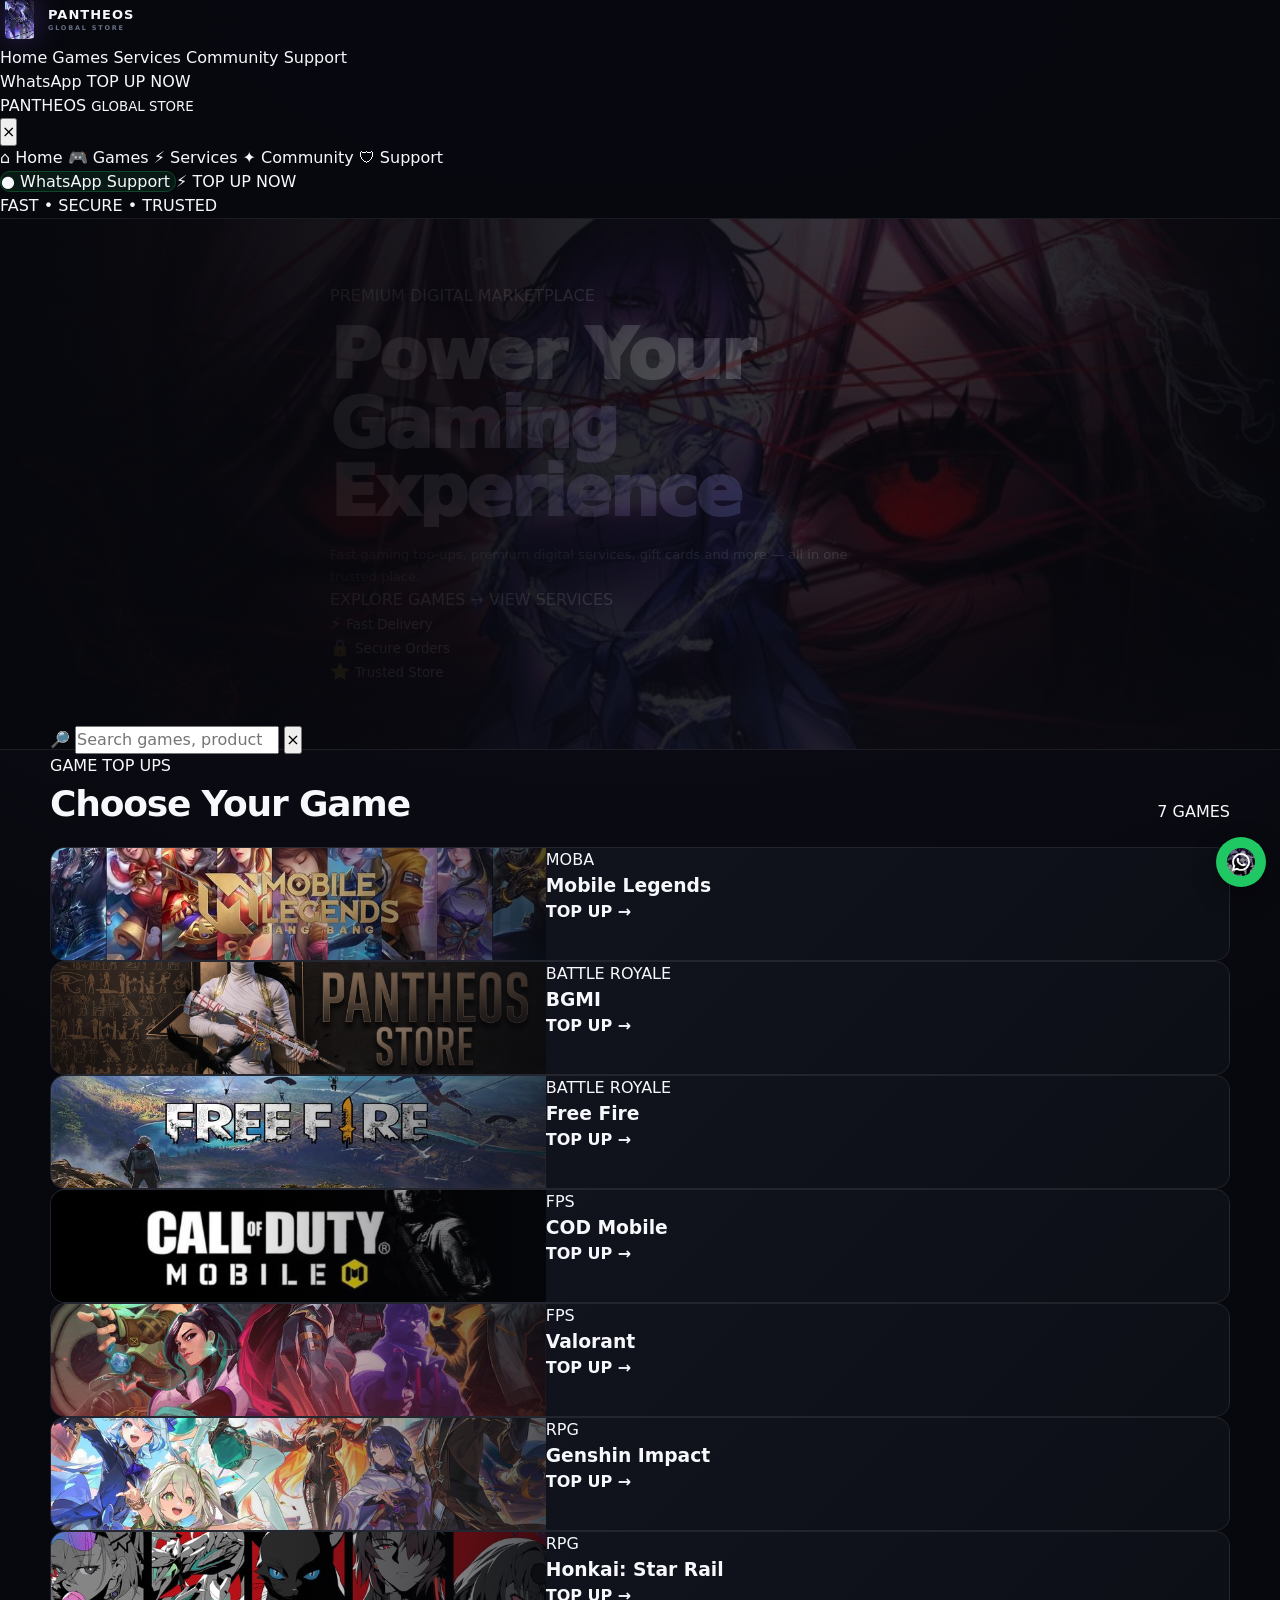
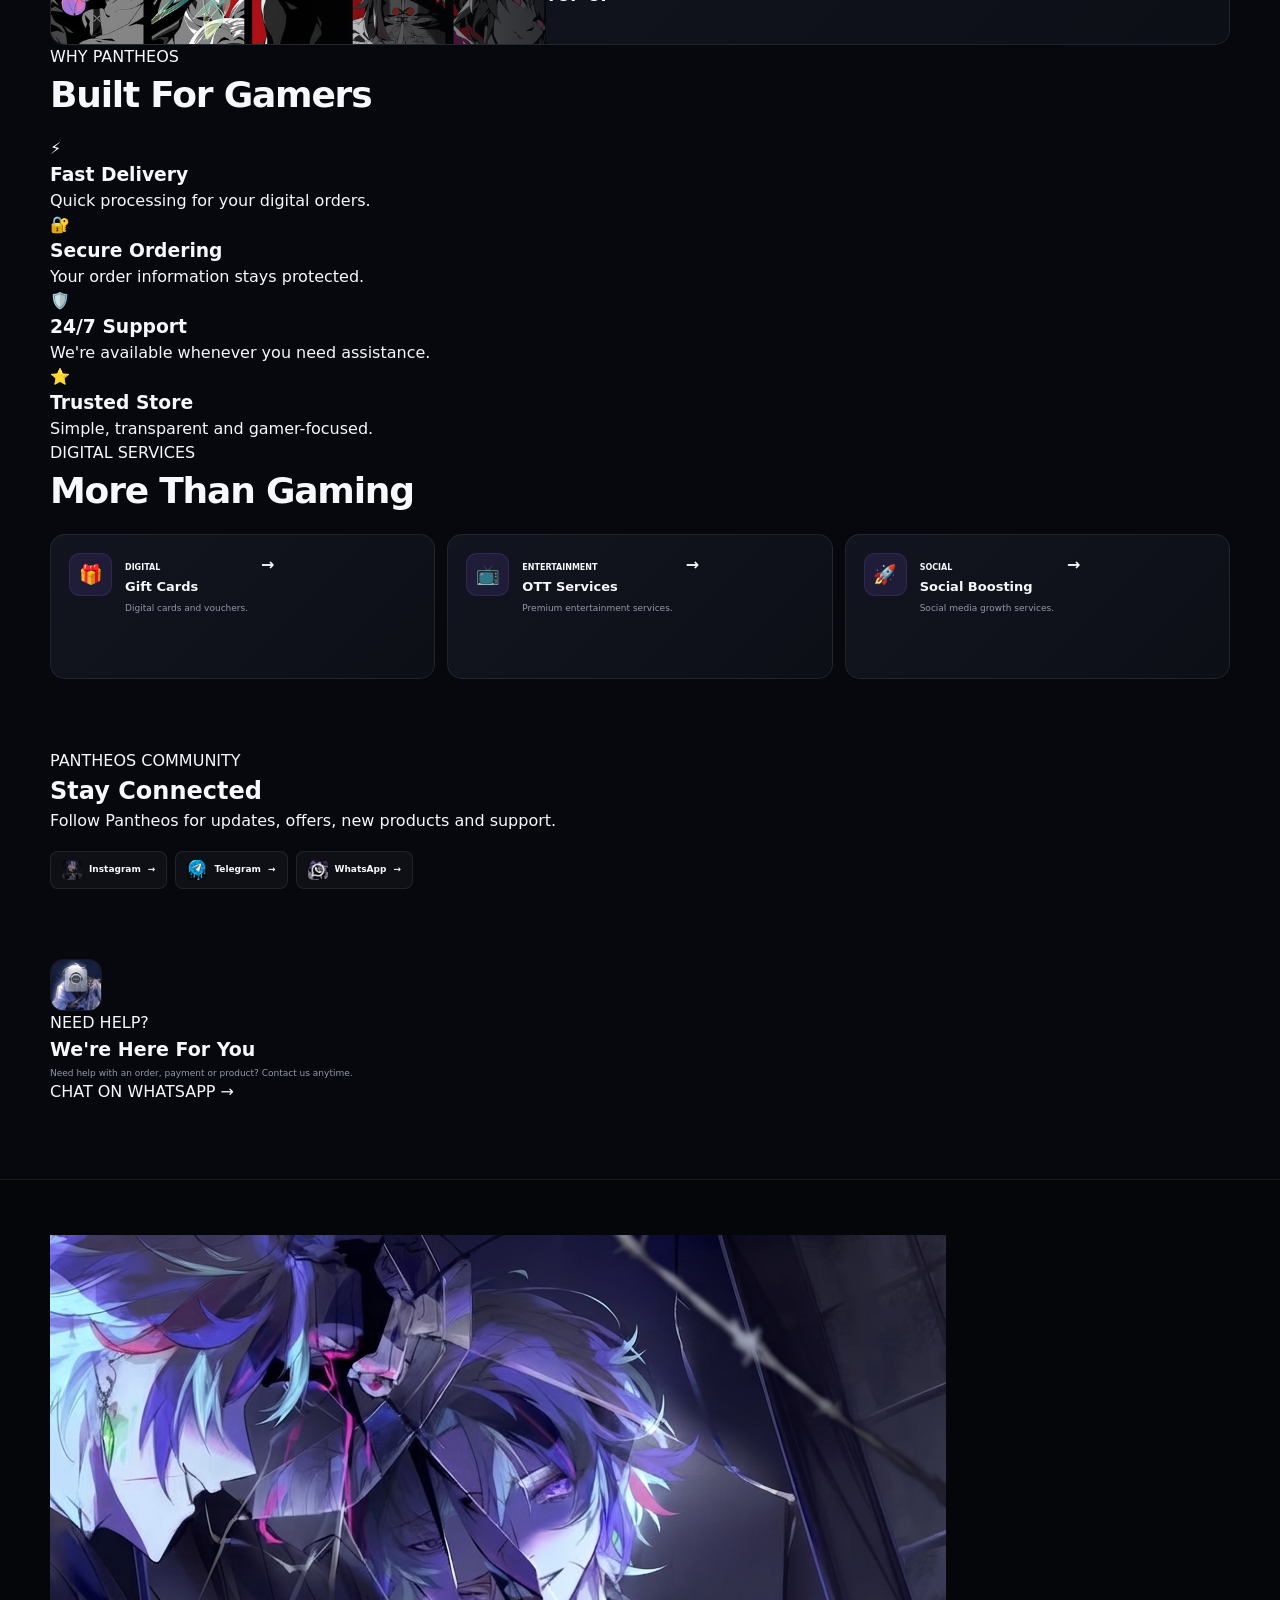
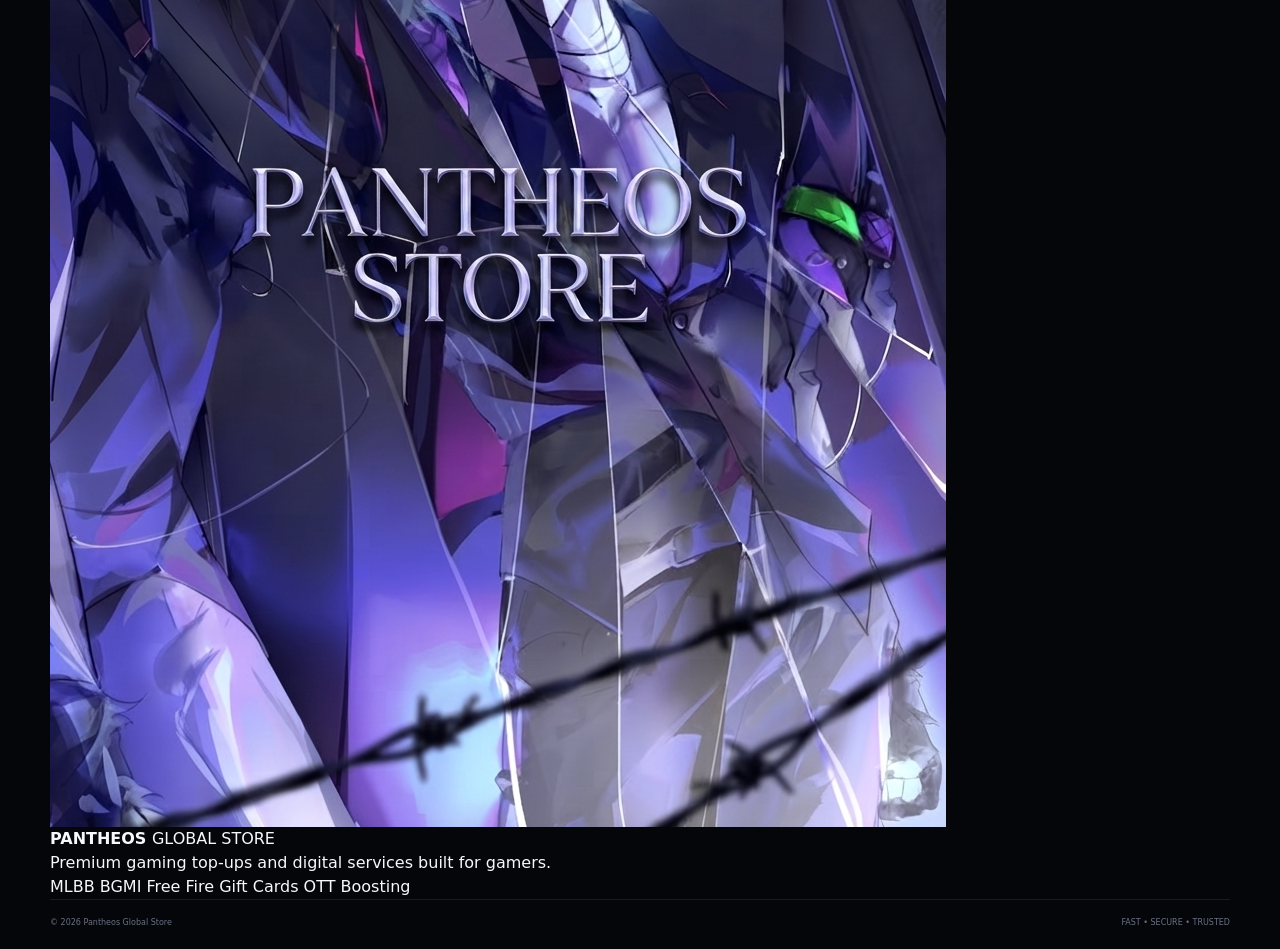
<file: index.html>
<!DOCTYPE html>
<html lang="en" class="dark">

<head>
    <meta charset="UTF-8">

    <meta
        name="viewport"
        content="width=device-width, initial-scale=1, viewport-fit=cover"
    >

    <meta
        name="theme-color"
        content="#050711"
    >

    <meta
        name="description"
        content="Pantheos Global Store — premium gaming top-ups, digital services, gift cards, OTT and social boosting."
    >

    <title>
        Pantheos Global Store | Premium Gaming Marketplace
    </title>

    <link
        rel="stylesheet"
        href="css/style.css"
    >
</head>


<body>


<!-- =====================================================
     PAGE LOADER
===================================================== -->

<div
    class="page-loader"
    id="loader"
    aria-hidden="true"
>

    <div class="loader-content">

        <img
            src="assets/pantheos-logo.PNG"
            alt="Pantheos Global Store"
            class="loader-logo"
        >

        <strong class="loader-brand">
            PANTHEOS
        </strong>

        <span class="loader-subtitle">
            GLOBAL STORE
        </span>

        <div class="loader-track">
            <div
                class="loader-progress"
                data-loader-progress
            ></div>
        </div>

        <small>
            Loading marketplace...
        </small>

    </div>

</div>



<!-- =====================================================
     HEADER
===================================================== -->

<header class="site-header">

    <div class="header-container">


        <!-- BRAND -->

        <a
            href="index.html"
            class="brand"
            aria-label="Pantheos Global Store Home"
        >

            <div class="brand-logo-wrap">

                <img
                    src="assets/pantheos-logo.PNG"
                    alt="Pantheos"
                    class="brand-logo"
                >

            </div>

            <div class="brand-text">

                <strong>
                    PANTHEOS
                </strong>

                <span>
                    GLOBAL STORE
                </span>

            </div>

        </a>



        <!-- DESKTOP NAV
             Hidden on phone -->

        <nav
            class="nav-links"
            aria-label="Main navigation"
        >

            <a
                href="index.html"
                class="active"
            >
                Home
            </a>

            <a href="#games">
                Games
            </a>

            <a href="#services">
                Services
            </a>

            <a href="#community">
                Community
            </a>

            <a href="#support">
                Support
            </a>

        </nav>



        <!-- DESKTOP ACTIONS -->

        <div class="header-actions">

            <a
                href="https://wa.me/919310651934"
                target="_blank"
                rel="noopener noreferrer"
                class="header-whatsapp"
            >
                WhatsApp
            </a>

            <a
                href="#games"
                class="header-topup"
            >
                TOP UP NOW
            </a>

        </div>



        <!-- MOBILE MENU BUTTON -->

        <button
            class="menu-toggle"
            id="menuToggle"
            type="button"
            aria-label="Open navigation"
            aria-expanded="false"
            aria-controls="mobileMenu"
        >

            <span></span>
            <span></span>
            <span></span>

        </button>

    </div>



    <!-- =================================================
         MOBILE MENU
    ================================================== -->

    <div
        class="mobile-menu"
        id="mobileMenu"
    >

        <div class="mobile-menu-inner">


            <div class="mobile-menu-heading">

                <div>

                    <span>
                        PANTHEOS
                    </span>

                    <small>
                        GLOBAL STORE
                    </small>

                </div>

                <button
                    type="button"
                    class="mobile-menu-close"
                    id="mobileMenuClose"
                    aria-label="Close menu"
                >
                    ×
                </button>

            </div>



            <div class="mobile-menu-links">

                <a href="index.html">
                    <span>⌂</span>
                    Home
                </a>

                <a href="#games">
                    <span>🎮</span>
                    Games
                </a>

                <a href="#services">
                    <span>⚡</span>
                    Services
                </a>

                <a href="#community">
                    <span>✦</span>
                    Community
                </a>

                <a href="#support">
                    <span>🛡</span>
                    Support
                </a>

            </div>



            <div class="mobile-menu-actions">

                <a
                    href="https://wa.me/919310651934"
                    target="_blank"
                    rel="noopener noreferrer"
                    class="mobile-whatsapp"
                >
                    <span>●</span>
                    WhatsApp Support
                </a>

                <a
                    href="#games"
                    class="mobile-topup"
                >
                    ⚡ TOP UP NOW
                </a>

            </div>



            <div class="mobile-menu-footer">

                FAST • SECURE • TRUSTED

            </div>

        </div>

    </div>

</header>



<!-- =====================================================
     MAIN
===================================================== -->

<main>


<!-- =====================================================
     HERO
===================================================== -->

<section class="hero-section">

    <div class="hero-background">

        <img
            src="assets/hero-banner.jpg"
            alt=""
            aria-hidden="true"
        >

    </div>

    <div class="hero-overlay"></div>

    <div class="hero-glow hero-glow-one"></div>
    <div class="hero-glow hero-glow-two"></div>



    <div class="container hero-content">


        <div class="hero-badge">

            <span class="status-dot"></span>

            PREMIUM DIGITAL MARKETPLACE

        </div>



        <h1>

            Power Your
            <span>Gaming Experience</span>

        </h1>



        <p class="hero-description">

            Fast gaming top-ups, premium digital
            services, gift cards and more —
            all in one trusted place.

        </p>



        <div class="hero-actions">

            <a
                href="#games"
                class="hero-primary"
            >
                EXPLORE GAMES
                <span>→</span>
            </a>

            <a
                href="#services"
                class="hero-secondary"
            >
                VIEW SERVICES
            </a>

        </div>



        <div class="hero-trust">

            <div>
                <span>⚡</span>
                <small>Fast Delivery</small>
            </div>

            <div>
                <span>🔒</span>
                <small>Secure Orders</small>
            </div>

            <div>
                <span>⭐</span>
                <small>Trusted Store</small>
            </div>

        </div>

    </div>

</section>



<!-- =====================================================
     SEARCH
===================================================== -->

<section class="search-section">

    <div class="container">

        <div class="market-search">

            <span class="search-icon">
                🔎
            </span>

            <input
                type="search"
                id="searchInput"
                class="search-input"
                placeholder="Search games, products & services..."
                autocomplete="off"
                aria-label="Search products"
            >

            <button
                type="button"
                class="search-clear"
                id="searchClear"
                aria-label="Clear search"
            >
                ×
            </button>

        </div>

        <div
            class="search-results-message"
            id="searchResultsMessage"
        ></div>

    </div>

</section>



<!-- =====================================================
     GAMES
===================================================== -->

<section
    class="games-section"
    id="games"
>

    <div class="container">


        <div class="section-heading compact">

            <div>

                <span class="section-label">
                    GAME TOP UPS
                </span>

                <h2>
                    Choose Your Game
                </h2>

            </div>

            <span class="section-count">
                7 GAMES
            </span>

        </div>



        <div class="game-grid">


            <!-- MLBB -->

            <a
                href="mlbb.html"
                class="game-card"
                data-search-item
                data-search-name="mobile legends mlbb diamonds"
                data-game-page="mlbb.html"
            >

                <div class="game-image">

                    <img
                        src="assets/mlbb-banner.jpg"
                        alt="Mobile Legends"
                        loading="lazy"
                    >

                    <div class="game-image-overlay"></div>

                    <img
                        src="assets/mlbb-logo.jpg"
                        alt=""
                        class="game-card-logo"
                        loading="lazy"
                    >

                </div>

                <div class="game-card-content">

                    <div>

                        <span>
                            MOBA
                        </span>

                        <h3>
                            Mobile Legends
                        </h3>

                    </div>

                    <strong>
                        TOP UP →
                    </strong>

                </div>

            </a>



            <!-- BGMI -->

            <a
                href="bgmi.html"
                class="game-card"
                data-search-item
                data-search-name="bgmi pubg mobile uc"
                data-game-page="bgmi.html"
            >

                <div class="game-image">

                    <img
                        src="assets/bgmi-banner.PNG"
                        alt="BGMI"
                        loading="lazy"
                    >

                    <div class="game-image-overlay"></div>

                    <img
                        src="assets/bgmi-logo.jpg"
                        alt=""
                        class="game-card-logo"
                        loading="lazy"
                    >

                </div>

                <div class="game-card-content">

                    <div>

                        <span>
                            BATTLE ROYALE
                        </span>

                        <h3>
                            BGMI
                        </h3>

                    </div>

                    <strong>
                        TOP UP →
                    </strong>

                </div>

            </a>



            <!-- FREE FIRE -->

            <a
                href="freefire.html"
                class="game-card"
                data-search-item
                data-search-name="free fire diamonds"
                data-game-page="freefire.html"
            >

                <div class="game-image">

                    <img
                        src="assets/freefire-banner.jpg"
                        alt="Free Fire"
                        loading="lazy"
                    >

                    <div class="game-image-overlay"></div>

                    <img
                        src="assets/freefire-logo.jpg"
                        alt=""
                        class="game-card-logo"
                        loading="lazy"
                    >

                </div>

                <div class="game-card-content">

                    <div>

                        <span>
                            BATTLE ROYALE
                        </span>

                        <h3>
                            Free Fire
                        </h3>

                    </div>

                    <strong>
                        TOP UP →
                    </strong>

                </div>

            </a>



            <!-- CODM -->

            <a
                href="codm.html"
                class="game-card"
                data-search-item
                data-search-name="call of duty mobile codm cp"
                data-game-page="codm.html"
            >

                <div class="game-image">

                    <img
                        src="assets/codm-banner.jpg"
                        alt="Call of Duty Mobile"
                        loading="lazy"
                    >

                    <div class="game-image-overlay"></div>

                    <img
                        src="assets/codm-logo.jpg"
                        alt=""
                        class="game-card-logo"
                        loading="lazy"
                    >

                </div>

                <div class="game-card-content">

                    <div>

                        <span>
                            FPS
                        </span>

                        <h3>
                            COD Mobile
                        </h3>

                    </div>

                    <strong>
                        TOP UP →
                    </strong>

                </div>

            </a>



            <!-- VALORANT -->

            <a
                href="valorant.html"
                class="game-card"
                data-search-item
                data-search-name="valorant points vp"
                data-game-page="valorant.html"
            >

                <div class="game-image">

                    <img
                        src="assets/valorant-banner.jpg"
                        alt="Valorant"
                        loading="lazy"
                    >

                    <div class="game-image-overlay"></div>

                    <img
                        src="assets/valorant-logo.jpg"
                        alt=""
                        class="game-card-logo"
                        loading="lazy"
                    >

                </div>

                <div class="game-card-content">

                    <div>

                        <span>
                            FPS
                        </span>

                        <h3>
                            Valorant
                        </h3>

                    </div>

                    <strong>
                        TOP UP →
                    </strong>

                </div>

            </a>



            <!-- GENSHIN -->

            <a
                href="genshin.html"
                class="game-card"
                data-search-item
                data-search-name="genshin impact genesis crystals"
                data-game-page="genshin.html"
            >

                <div class="game-image">

                    <img
                        src="assets/genshin-banner.jpg"
                        alt="Genshin Impact"
                        loading="lazy"
                    >

                    <div class="game-image-overlay"></div>

                    <img
                        src="assets/genshin-logo.jpg"
                        alt=""
                        class="game-card-logo"
                        loading="lazy"
                    >

                </div>

                <div class="game-card-content">

                    <div>

                        <span>
                            RPG
                        </span>

                        <h3>
                            Genshin Impact
                        </h3>

                    </div>

                    <strong>
                        TOP UP →
                    </strong>

                </div>

            </a>



            <!-- HSR -->

            <a
                href="hsr.html"
                class="game-card"
                data-search-item
                data-search-name="honkai star rail hsr"
                data-game-page="hsr.html"
            >

                <div class="game-image">

                    <img
                        src="assets/hsr-banner.jpg"
                        alt="Honkai Star Rail"
                        loading="lazy"
                    >

                    <div class="game-image-overlay"></div>

                    <img
                        src="assets/hsr-logo.jpg"
                        alt=""
                        class="game-card-logo"
                        loading="lazy"
                    >

                </div>

                <div class="game-card-content">

                    <div>

                        <span>
                            RPG
                        </span>

                        <h3>
                            Honkai: Star Rail
                        </h3>

                    </div>

                    <strong>
                        TOP UP →
                    </strong>

                </div>

            </a>


        </div>

    </div>

</section>



<!-- =====================================================
     TRUST / FEATURES
===================================================== -->

<section class="features-section">

    <div class="container">


        <div class="section-heading compact">

            <div>

                <span class="section-label">
                    WHY PANTHEOS
                </span>

                <h2>
                    Built For Gamers
                </h2>

            </div>

        </div>



        <div class="feature-grid">


            <article
                class="feature-card"
                data-search-item
            >

                <div class="feature-icon">
                    ⚡
                </div>

                <div>

                    <h3>
                        Fast Delivery
                    </h3>

                    <p>
                        Quick processing for your
                        digital orders.
                    </p>

                </div>

            </article>



            <article
                class="feature-card"
                data-search-item
            >

                <div class="feature-icon">
                    🔐
                </div>

                <div>

                    <h3>
                        Secure Ordering
                    </h3>

                    <p>
                        Your order information stays
                        protected.
                    </p>

                </div>

            </article>



            <article
                class="feature-card"
                data-search-item
            >

                <div class="feature-icon">
                    🛡️
                </div>

                <div>

                    <h3>
                        24/7 Support
                    </h3>

                    <p>
                        We're available whenever
                        you need assistance.
                    </p>

                </div>

            </article>



            <article
                class="feature-card"
                data-search-item
            >

                <div class="feature-icon">
                    ⭐
                </div>

                <div>

                    <h3>
                        Trusted Store
                    </h3>

                    <p>
                        Simple, transparent and
                        gamer-focused.
                    </p>

                </div>

            </article>


        </div>

    </div>

</section>



<!-- =====================================================
     SERVICES
===================================================== -->

<section
    class="services-section"
    id="services"
>

    <div class="container">


        <div class="section-heading compact">

            <div>

                <span class="section-label">
                    DIGITAL SERVICES
                </span>

                <h2>
                    More Than Gaming
                </h2>

            </div>

        </div>



        <div class="service-grid">


            <!-- GIFT CARDS -->

            <a
                href="giftcards.html"
                class="service-card"
                data-search-item
                data-search-name="gift cards google play apple steam"
            >

                <div class="service-icon">
                    🎁
                </div>

                <div class="service-content">

                    <span>
                        DIGITAL
                    </span>

                    <h3>
                        Gift Cards
                    </h3>

                    <p>
                        Digital cards and vouchers.
                    </p>

                </div>

                <strong>
                    →
                </strong>

            </a>



            <!-- OTT -->

            <a
                href="ott.html"
                class="service-card"
                data-search-item
                data-search-name="ott netflix prime disney spotify subscriptions"
            >

                <div class="service-icon">
                    📺
                </div>

                <div class="service-content">

                    <span>
                        ENTERTAINMENT
                    </span>

                    <h3>
                        OTT Services
                    </h3>

                    <p>
                        Premium entertainment services.
                    </p>

                </div>

                <strong>
                    →
                </strong>

            </a>



            <!-- BOOSTING -->

            <a
                href="boosting.html"
                class="service-card"
                data-search-item
                data-search-name="instagram youtube social media boosting followers views likes subscribers"
            >

                <div class="service-icon">
                    🚀
                </div>

                <div class="service-content">

                    <span>
                        SOCIAL
                    </span>

                    <h3>
                        Social Boosting
                    </h3>

                    <p>
                        Social media growth services.
                    </p>

                </div>

                <strong>
                    →
                </strong>

            </a>


        </div>

    </div>

</section>



<!-- =====================================================
     COMMUNITY
===================================================== -->

<section
    class="community-section"
    id="community"
>

    <div class="container">


        <div class="community-card">


            <div class="community-copy">

                <span class="section-label">
                    PANTHEOS COMMUNITY
                </span>

                <h2>
                    Stay Connected
                </h2>

                <p>
                    Follow Pantheos for updates,
                    offers, new products and support.
                </p>

            </div>



            <div class="community-links">


                <a
                    href="https://instagram.com/pantheosglobalstore"
                    target="_blank"
                    rel="noopener noreferrer"
                    class="community-link"
                >

                    <img
                        src="assets/instagram-icon.PNG"
                        alt=""
                    >

                    <span>
                        Instagram
                    </span>

                    <strong>
                        →
                    </strong>

                </a>



                <a
                    href="https://t.me/pantheosglobal"
                    target="_blank"
                    rel="noopener noreferrer"
                    class="community-link"
                >

                    <img
                        src="assets/telegram-icon.jpg"
                        alt=""
                    >

                    <span>
                        Telegram
                    </span>

                    <strong>
                        →
                    </strong>

                </a>



                <a
                    href="https://wa.me/919310651934"
                    target="_blank"
                    rel="noopener noreferrer"
                    class="community-link"
                >

                    <img
                        src="assets/whatsapp-icon.jpg"
                        alt=""
                    >

                    <span>
                        WhatsApp
                    </span>

                    <strong>
                        →
                    </strong>

                </a>


            </div>


        </div>

    </div>

</section>



<!-- =====================================================
     SUPPORT
===================================================== -->

<section
    class="support-section"
    id="support"
>

    <div class="container">


        <div class="support-card">


            <div class="support-icon">

                <img
                    src="assets/support-icon.PNG"
                    alt=""
                >

            </div>



            <div class="support-content">

                <span class="section-label">
                    NEED HELP?
                </span>

                <h2>
                    We're Here For You
                </h2>

                <p>
                    Need help with an order,
                    payment or product?
                    Contact us anytime.
                </p>

            </div>



            <a
                href="https://wa.me/919310651934"
                target="_blank"
                rel="noopener noreferrer"
                class="support-button"
            >
                CHAT ON WHATSAPP
                <span>→</span>
            </a>


        </div>

    </div>

</section>



</main>



<!-- =====================================================
     FOOTER
===================================================== -->

<footer class="site-footer">

    <div class="container">


        <div class="footer-main">


            <div class="footer-brand">

                <img
                    src="assets/pantheos-logo.PNG"
                    alt="Pantheos Global Store"
                >

                <div>

                    <strong>
                        PANTHEOS
                    </strong>

                    <span>
                        GLOBAL STORE
                    </span>

                </div>

            </div>



            <p class="footer-description">

                Premium gaming top-ups and digital
                services built for gamers.

            </p>



            <div class="footer-links">

                <a href="mlbb.html">
                    MLBB
                </a>

                <a href="bgmi.html">
                    BGMI
                </a>

                <a href="freefire.html">
                    Free Fire
                </a>

                <a href="giftcards.html">
                    Gift Cards
                </a>

                <a href="ott.html">
                    OTT
                </a>

                <a href="boosting.html">
                    Boosting
                </a>

            </div>


        </div>



        <div class="footer-bottom">

            <span>
                © 2026 Pantheos Global Store
            </span>

            <span>
                FAST • SECURE • TRUSTED
            </span>

        </div>

    </div>

</footer>



<!-- =====================================================
     FLOATING WHATSAPP
===================================================== -->

<a
    href="https://wa.me/919310651934"
    target="_blank"
    rel="noopener noreferrer"
    class="floating-whatsapp"
    aria-label="WhatsApp Pantheos Global Store"
>

    <img
        src="assets/whatsapp-icon.jpg"
        alt="WhatsApp"
    >

</a>



<!-- =====================================================
     BACK TO TOP
===================================================== -->

<button
    class="back-to-top"
    id="backToTop"
    type="button"
    aria-label="Back to top"
>
    ↑
</button>



<!-- =====================================================
     JAVASCRIPT
===================================================== -->

<script src="js/main.js"></script>


</body>
</html>
</file>
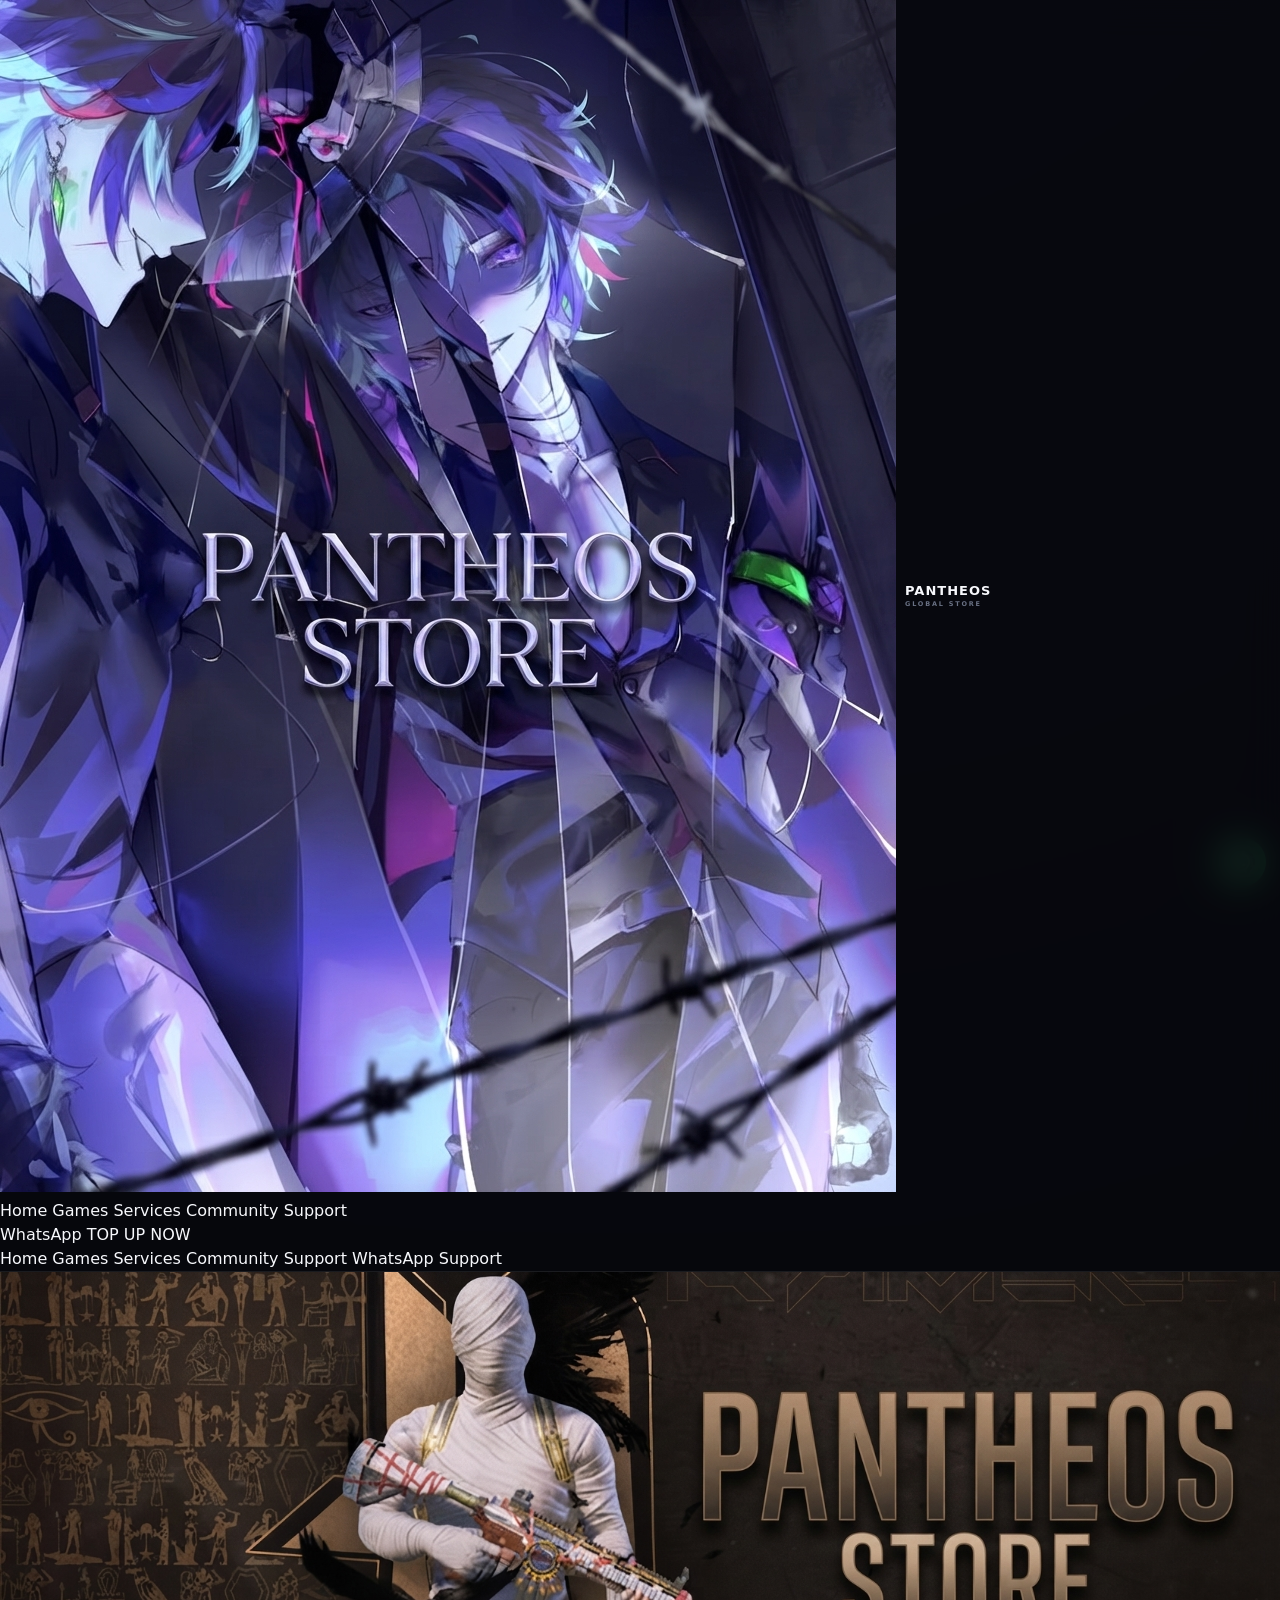
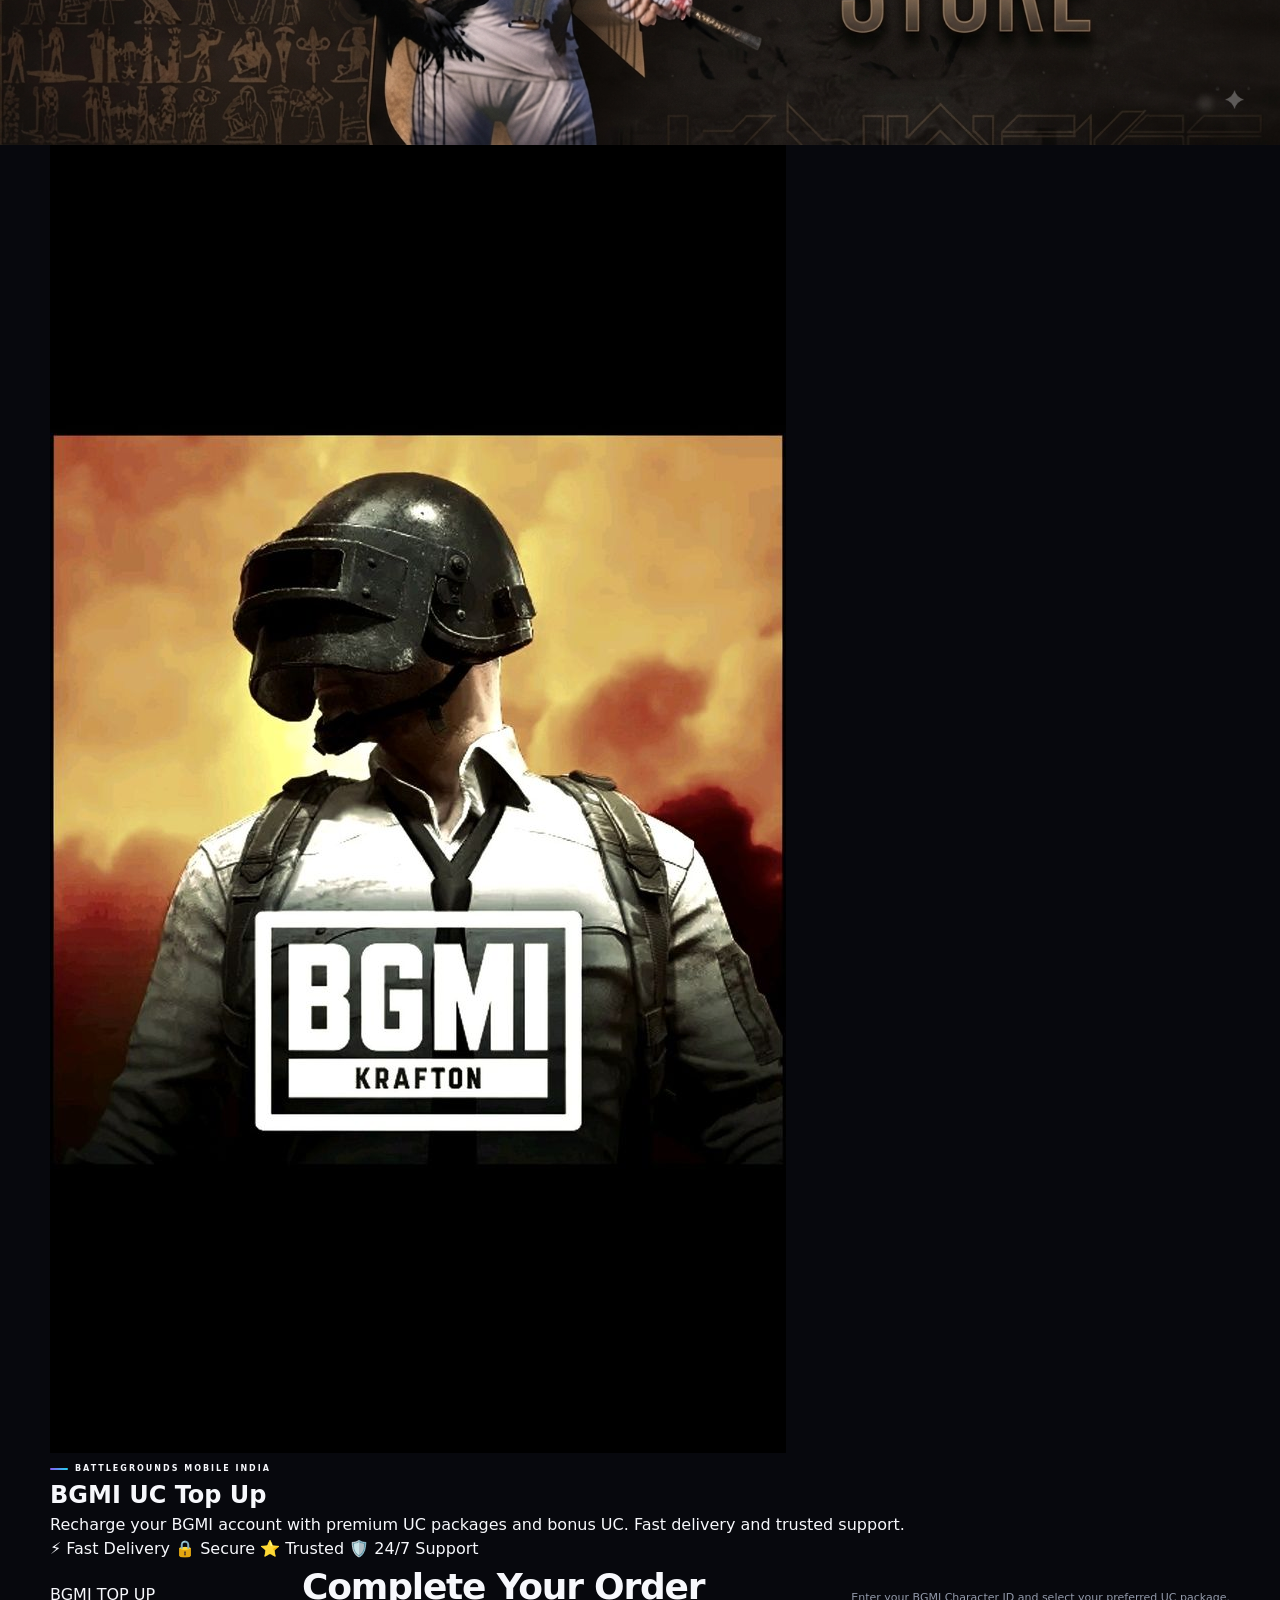
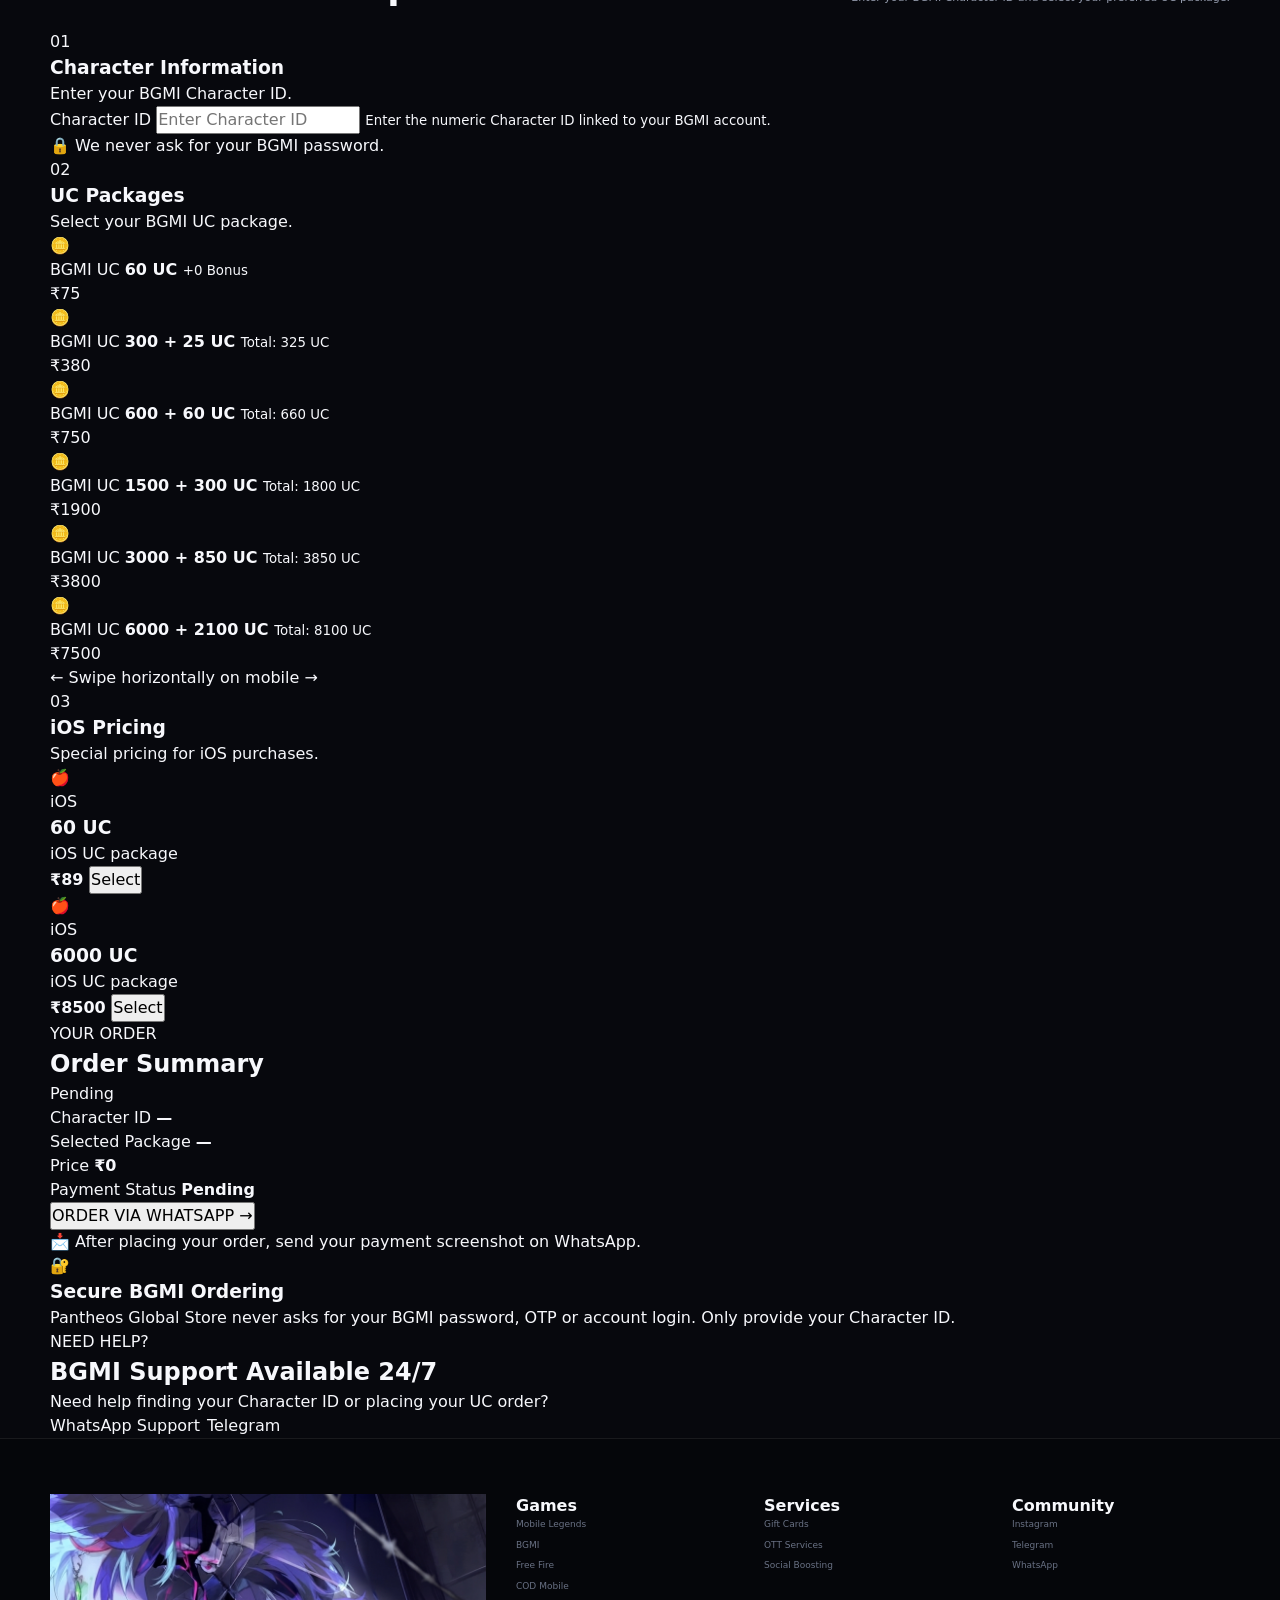
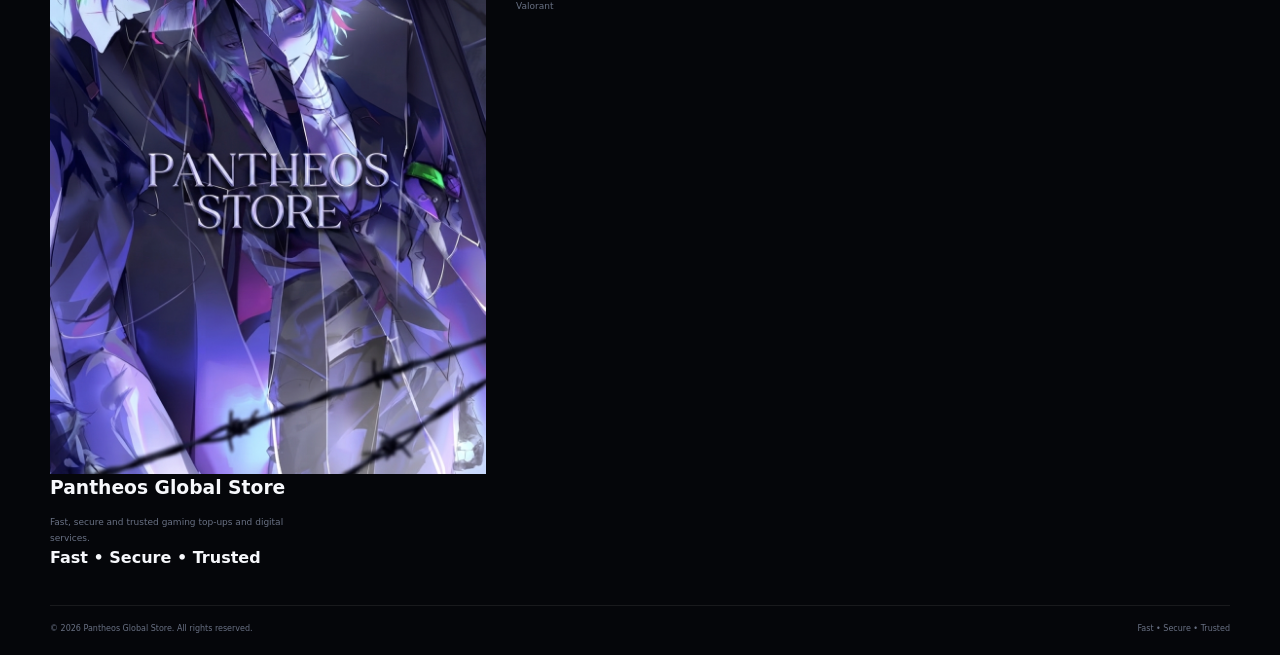
<file: bgmi.html>
<!DOCTYPE html>
<html lang="en" class="dark">

<head>
    <meta charset="UTF-8">

    <meta name="viewport" content="width=device-width, initial-scale=1.0">

    <meta name="theme-color" content="#050711">

    <meta
        name="description"
        content="BGMI UC Top Up at Pantheos Global Store. Fast, secure and trusted BGMI UC recharge."
    >

    <title>BGMI UC Top Up | Pantheos Global Store</title>

    <link rel="stylesheet" href="css/style.css">
</head>

<body>


<!-- =====================================================
     LOADER
===================================================== -->

<div class="page-loader" id="loader">

    <div class="loader-content">

        <img
            src="assets/pantheos-logo.PNG"
            alt="Pantheos Global Store"
            class="loader-logo"
        >

        <div class="loader-title">
            PANTHEOS
        </div>

        <div class="loader-subtitle">
            FAST • SECURE • TRUSTED
        </div>

        <div class="loader-track">

            <div
                class="loader-progress"
                style="width:0%"
            ></div>

        </div>

        <div class="loader-text">
            Loading BGMI...
        </div>

    </div>

</div>



<!-- =====================================================
     HEADER
===================================================== -->

<header class="site-header">

    <div class="header-container">

        <a href="index.html" class="brand">

            <img
                src="assets/pantheos-logo.PNG"
                alt="Pantheos Global Store"
            >

            <div class="brand-text">

                <strong>PANTHEOS</strong>

                <span>GLOBAL STORE</span>

            </div>

        </a>


        <nav class="nav-links">

            <a href="index.html">
                Home
            </a>

            <a href="index.html#games">
                Games
            </a>

            <a href="index.html#services">
                Services
            </a>

            <a href="index.html#community">
                Community
            </a>

            <a href="index.html#support">
                Support
            </a>

        </nav>


        <div class="header-actions">

            <a
                href="https://wa.me/919310651934"
                target="_blank"
                rel="noopener"
                class="whatsapp-btn"
            >
                WhatsApp
            </a>

            <a
                href="#topup"
                class="primary-btn"
            >
                TOP UP NOW
            </a>

        </div>


        <button
            class="menu-toggle"
            id="menuToggle"
            type="button"
            aria-label="Open menu"
        >

            <span></span>
            <span></span>
            <span></span>

        </button>

    </div>


    <div class="mobile-menu" id="mobileMenu">

        <a href="index.html">Home</a>

        <a href="index.html#games">Games</a>

        <a href="index.html#services">Services</a>

        <a href="index.html#community">Community</a>

        <a href="index.html#support">Support</a>

        <a
            href="https://wa.me/919310651934"
            target="_blank"
            rel="noopener"
        >
            WhatsApp Support
        </a>

    </div>

</header>



<!-- =====================================================
     BGMI HERO
===================================================== -->

<main>

<section class="game-hero">

    <div class="game-hero-background">

        <img
            src="assets/bgmi-banner.PNG"
            alt="BGMI"
        >

    </div>

    <div class="game-hero-overlay"></div>


    <div class="container game-hero-content">

        <div class="game-logo-wrapper">

            <img
                src="assets/bgmi-logo.jpg"
                alt="BGMI Logo"
                class="game-logo"
            >

        </div>


        <div class="game-hero-info">

            <div class="eyebrow">
                BATTLEGROUNDS MOBILE INDIA
            </div>

            <h1>
                BGMI
                <span>UC Top Up</span>
            </h1>

            <p>
                Recharge your BGMI account with
                premium UC packages and bonus UC.
                Fast delivery and trusted support.
            </p>


            <div class="hero-trust-row">

                <span>⚡ Fast Delivery</span>

                <span>🔒 Secure</span>

                <span>⭐ Trusted</span>

                <span>🛡️ 24/7 Support</span>

            </div>

        </div>

    </div>

</section>



<!-- =====================================================
     ORDER SECTION
===================================================== -->

<section
    class="topup-section"
    id="topup"
>

<div class="container">


    <!-- =================================================
         PLAYER INFORMATION
    ================================================== -->

    <div class="section-heading">

        <span class="section-label">
            BGMI TOP UP
        </span>

        <h2>
            Complete Your Order
        </h2>

        <p>
            Enter your BGMI Character ID and select
            your preferred UC package.
        </p>

    </div>


    <div class="order-step-card">

        <div class="step-heading">

            <div class="step-number">
                01
            </div>

            <div>

                <h3>
                    Character Information
                </h3>

                <p>
                    Enter your BGMI Character ID.
                </p>

            </div>

        </div>


        <div class="input-grid">

            <div class="input-group">

                <label for="characterId">
                    Character ID
                </label>

                <input
                    type="text"
                    id="characterId"
                    placeholder="Enter Character ID"
                    inputmode="numeric"
                    autocomplete="off"
                    maxlength="20"
                >

                <small>
                    Enter the numeric Character ID
                    linked to your BGMI account.
                </small>

            </div>

        </div>


        <div
            class="input-notice"
            id="characterNotice"
        >

            🔒 We never ask for your BGMI password.

        </div>

    </div>



    <!-- =================================================
         UC PACKAGES
    ================================================== -->

    <div class="order-step-card">

        <div class="step-heading">

            <div class="step-number">
                02
            </div>

            <div>

                <h3>
                    UC Packages
                </h3>

                <p>
                    Select your BGMI UC package.
                </p>

            </div>

        </div>


        <div
            class="diamond-list"
            id="ucList"
        >


            <!-- 60 UC -->

            <article
                class="diamond-card"
                data-package="60 UC"
                data-price="₹75"
                data-bonus="0 UC"
                tabindex="0"
            >

                <div class="diamond-icon">
                    🪙
                </div>

                <div class="diamond-info">

                    <span>
                        BGMI UC
                    </span>

                    <strong>
                        60 UC
                    </strong>

                    <small>
                        +0 Bonus
                    </small>

                </div>

                <div class="diamond-price">
                    ₹75
                </div>

            </article>



            <!-- 300 + 25 -->

            <article
                class="diamond-card"
                data-package="300 + 25 UC"
                data-price="₹380"
                data-bonus="25 UC"
                tabindex="0"
            >

                <div class="diamond-icon">
                    🪙
                </div>

                <div class="diamond-info">

                    <span>
                        BGMI UC
                    </span>

                    <strong>
                        300 + 25 UC
                    </strong>

                    <small>
                        Total: 325 UC
                    </small>

                </div>

                <div class="diamond-price">
                    ₹380
                </div>

            </article>



            <!-- 600 + 60 -->

            <article
                class="diamond-card"
                data-package="600 + 60 UC"
                data-price="₹750"
                data-bonus="60 UC"
                tabindex="0"
            >

                <div class="diamond-icon">
                    🪙
                </div>

                <div class="diamond-info">

                    <span>
                        BGMI UC
                    </span>

                    <strong>
                        600 + 60 UC
                    </strong>

                    <small>
                        Total: 660 UC
                    </small>

                </div>

                <div class="diamond-price">
                    ₹750
                </div>

            </article>



            <!-- 1500 + 300 -->

            <article
                class="diamond-card"
                data-package="1500 + 300 UC"
                data-price="₹1900"
                data-bonus="300 UC"
                tabindex="0"
            >

                <div class="diamond-icon">
                    🪙
                </div>

                <div class="diamond-info">

                    <span>
                        BGMI UC
                    </span>

                    <strong>
                        1500 + 300 UC
                    </strong>

                    <small>
                        Total: 1800 UC
                    </small>

                </div>

                <div class="diamond-price">
                    ₹1900
                </div>

            </article>



            <!-- 3000 + 850 -->

            <article
                class="diamond-card"
                data-package="3000 + 850 UC"
                data-price="₹3800"
                data-bonus="850 UC"
                tabindex="0"
            >

                <div class="diamond-icon">
                    🪙
                </div>

                <div class="diamond-info">

                    <span>
                        BGMI UC
                    </span>

                    <strong>
                        3000 + 850 UC
                    </strong>

                    <small>
                        Total: 3850 UC
                    </small>

                </div>

                <div class="diamond-price">
                    ₹3800
                </div>

            </article>



            <!-- 6000 + 2100 -->

            <article
                class="diamond-card"
                data-package="6000 + 2100 UC"
                data-price="₹7500"
                data-bonus="2100 UC"
                tabindex="0"
            >

                <div class="diamond-icon">
                    🪙
                </div>

                <div class="diamond-info">

                    <span>
                        BGMI UC
                    </span>

                    <strong>
                        6000 + 2100 UC
                    </strong>

                    <small>
                        Total: 8100 UC
                    </small>

                </div>

                <div class="diamond-price">
                    ₹7500
                </div>

            </article>

        </div>


        <div class="horizontal-scroll-hint">

            ← Swipe horizontally on mobile →

        </div>

    </div>



    <!-- =================================================
         IOS PACKAGES
    ================================================== -->

    <div class="order-step-card">

        <div class="step-heading">

            <div class="step-number">
                03
            </div>

            <div>

                <h3>
                    iOS Pricing
                </h3>

                <p>
                    Special pricing for iOS purchases.
                </p>

            </div>

        </div>


        <div class="premium-horizontal-list">


            <article
                class="premium-product-card"
                data-package="iOS 60 UC"
                data-price="₹89"
                tabindex="0"
            >

                <div class="product-image">

                    <div class="product-icon-large">
                        🍎
                    </div>

                </div>

                <div class="product-content">

                    <span class="product-category">
                        iOS
                    </span>

                    <h3>
                        60 UC
                    </h3>

                    <p>
                        iOS UC package
                    </p>

                    <div class="product-bottom">

                        <strong>
                            ₹89
                        </strong>

                        <button
                            type="button"
                            class="select-product"
                        >
                            Select
                        </button>

                    </div>

                </div>

            </article>



            <article
                class="premium-product-card"
                data-package="iOS 6000 UC"
                data-price="₹8500"
                tabindex="0"
            >

                <div class="product-image">

                    <div class="product-icon-large">
                        🍎
                    </div>

                </div>

                <div class="product-content">

                    <span class="product-category">
                        iOS
                    </span>

                    <h3>
                        6000 UC
                    </h3>

                    <p>
                        iOS UC package
                    </p>

                    <div class="product-bottom">

                        <strong>
                            ₹8500
                        </strong>

                        <button
                            type="button"
                            class="select-product"
                        >
                            Select
                        </button>

                    </div>

                </div>

            </article>

        </div>

    </div>



    <!-- =================================================
         ORDER SUMMARY
    ================================================== -->

    <aside
        class="order-summary-card"
        id="orderSummary"
    >

        <div class="summary-header">

            <div>

                <span class="section-label">
                    YOUR ORDER
                </span>

                <h2>
                    Order Summary
                </h2>

            </div>

            <div class="summary-status">
                Pending
            </div>

        </div>


        <div class="summary-body">


            <div class="summary-row">

                <span>
                    Character ID
                </span>

                <strong id="summaryCharacter">
                    —
                </strong>

            </div>


            <div class="summary-row">

                <span>
                    Selected Package
                </span>

                <strong id="summaryProduct">
                    —
                </strong>

            </div>


            <div class="summary-row">

                <span>
                    Price
                </span>

                <strong
                    id="summaryPrice"
                    class="summary-total"
                >
                    ₹0
                </strong>

            </div>


            <div class="summary-divider"></div>


            <div class="payment-status">

                <span>
                    Payment Status
                </span>

                <strong>
                    Pending
                </strong>

            </div>


            <button
                type="button"
                class="order-button"
                id="orderButton"
            >

                <span>
                    ORDER VIA WHATSAPP
                </span>

                <span>
                    →
                </span>

            </button>


            <p class="order-note">

                📩 After placing your order,
                send your payment screenshot
                on WhatsApp.

            </p>

        </div>

    </aside>



    <!-- =================================================
         SECURITY
    ================================================== -->

    <div class="security-card">

        <div class="security-icon">
            🔐
        </div>

        <div>

            <h3>
                Secure BGMI Ordering
            </h3>

            <p>
                Pantheos Global Store never asks for
                your BGMI password, OTP or account login.
                Only provide your Character ID.
            </p>

        </div>

    </div>


</div>

</section>



<!-- =====================================================
     SUPPORT
===================================================== -->

<section class="support-cta">

    <div class="container">

        <div class="support-cta-inner">

            <div>

                <span class="section-label">
                    NEED HELP?
                </span>

                <h2>
                    BGMI Support Available 24/7
                </h2>

                <p>
                    Need help finding your Character ID
                    or placing your UC order?
                </p>

            </div>


            <div class="support-actions">

                <a
                    href="https://wa.me/919310651934"
                    target="_blank"
                    rel="noopener"
                    class="primary-btn"
                >
                    WhatsApp Support
                </a>

                <a
                    href="https://t.me/pantheosglobal"
                    target="_blank"
                    rel="noopener"
                    class="secondary-btn"
                >
                    Telegram
                </a>

            </div>

        </div>

    </div>

</section>

</main>



<!-- =====================================================
     FOOTER
===================================================== -->

<footer class="site-footer">

    <div class="container">

        <div class="footer-grid">


            <div class="footer-brand">

                <img
                    src="assets/pantheos-logo.PNG"
                    alt="Pantheos Global Store"
                >

                <h3>
                    Pantheos Global Store
                </h3>

                <p>
                    Fast, secure and trusted gaming
                    top-ups and digital services.
                </p>

                <strong>
                    Fast • Secure • Trusted
                </strong>

            </div>


            <div class="footer-column">

                <h4>Games</h4>

                <a href="mlbb.html">
                    Mobile Legends
                </a>

                <a href="bgmi.html">
                    BGMI
                </a>

                <a href="freefire.html">
                    Free Fire
                </a>

                <a href="codm.html">
                    COD Mobile
                </a>

                <a href="valorant.html">
                    Valorant
                </a>

            </div>


            <div class="footer-column">

                <h4>Services</h4>

                <a href="giftcards.html">
                    Gift Cards
                </a>

                <a href="ott.html">
                    OTT Services
                </a>

                <a href="boosting.html">
                    Social Boosting
                </a>

            </div>


            <div class="footer-column">

                <h4>Community</h4>

                <a
                    href="https://instagram.com/pantheosglobalstore"
                    target="_blank"
                    rel="noopener"
                >
                    Instagram
                </a>

                <a
                    href="https://t.me/pantheosglobal"
                    target="_blank"
                    rel="noopener"
                >
                    Telegram
                </a>

                <a
                    href="https://wa.me/919310651934"
                    target="_blank"
                    rel="noopener"
                >
                    WhatsApp
                </a>

            </div>

        </div>


        <div class="footer-bottom">

            <p>
                © 2026 Pantheos Global Store.
                All rights reserved.
            </p>

            <span>
                Fast • Secure • Trusted
            </span>

        </div>

    </div>

</footer>



<!-- =====================================================
     FLOATING WHATSAPP
===================================================== -->

<a
    href="https://wa.me/919310651934"
    target="_blank"
    rel="noopener"
    class="floating-whatsapp"
    aria-label="WhatsApp"
>

    <img
        src="assets/whatsapp-icon.jpg"
        alt="WhatsApp"
    >

</a>



<!-- =====================================================
     BACK TO TOP
===================================================== -->

<button
    class="back-to-top"
    id="backToTop"
    type="button"
    aria-label="Back to top"
>
    ↑
</button>



<script src="js/main.js"></script>


<script>

/* =====================================================
   BGMI ORDER SYSTEM
===================================================== */

document.addEventListener(
    "DOMContentLoaded",
    () => {

        const characterId =
            document.getElementById(
                "characterId"
            );

        const summaryCharacter =
            document.getElementById(
                "summaryCharacter"
            );

        const summaryProduct =
            document.getElementById(
                "summaryProduct"
            );

        const summaryPrice =
            document.getElementById(
                "summaryPrice"
            );

        const orderButton =
            document.getElementById(
                "orderButton"
            );

        const characterNotice =
            document.getElementById(
                "characterNotice"
            );


        let selectedProduct = "";

        let selectedPrice = "";


        /* ============================================
           CHARACTER ID
        ============================================ */

        characterId?.addEventListener(
            "input",
            () => {

                characterId.value =
                    characterId.value.replace(
                        /\D/g,
                        ""
                    );

                summaryCharacter.textContent =
                    characterId.value ||
                    "—";

            }
        );


        /* ============================================
           PRODUCT SELECTION
        ============================================ */

        const products =
            document.querySelectorAll(
                ".diamond-card, .premium-product-card"
            );


        products.forEach(
            card => {

                const selectButton =
                    card.querySelector(
                        ".select-product"
                    );


                function selectProduct() {

                    products.forEach(
                        item => {

                            item.classList.remove(
                                "selected"
                            );

                        }
                    );


                    card.classList.add(
                        "selected"
                    );


                    selectedProduct =
                        card.dataset.package ||
                        "Selected Package";


                    selectedPrice =
                        card.dataset.price ||
                        "₹0";


                    summaryProduct.textContent =
                        selectedProduct;


                    summaryPrice.textContent =
                        selectedPrice;


                    document
                        .getElementById(
                            "orderSummary"
                        )
                        ?.classList.add(
                            "summary-active"
                        );

                }


                card.addEventListener(
                    "click",
                    event => {

                        if (
                            event.target.closest(
                                "button"
                            )
                        ) {

                            selectProduct();

                            return;

                        }

                        selectProduct();

                    }
                );


                selectButton?.addEventListener(
                    "click",
                    event => {

                        event.stopPropagation();

                        selectProduct();

                    }
                );


                card.addEventListener(
                    "keydown",
                    event => {

                        if (
                            event.key === "Enter" ||
                            event.key === " "
                        ) {

                            event.preventDefault();

                            selectProduct();

                        }

                    }
                );

            }
        );


        /* ============================================
           ORDER
        ============================================ */

        orderButton?.addEventListener(
            "click",
            () => {

                const character =
                    characterId
                        ?.value
                        ?.trim() ||
                    "";


                if (!character) {

                    characterId?.focus();

                    characterId?.classList.add(
                        "input-error"
                    );

                    if (characterNotice) {

                        characterNotice.innerHTML =
                            "⚠️ Please enter your BGMI Character ID.";

                    }

                    return;

                }


                if (
                    !/^[0-9]{4,20}$/.test(
                        character
                    )
                ) {

                    characterId?.focus();

                    characterId?.classList.add(
                        "input-error"
                    );

                    if (characterNotice) {

                        characterNotice.innerHTML =
                            "⚠️ Please enter a valid Character ID.";

                    }

                    return;

                }


                if (!selectedProduct) {

                    alert(
                        "Please select a UC package first."
                    );

                    return;

                }


                characterId?.classList.remove(
                    "input-error"
                );


                /* ======================================
                   WHATSAPP MESSAGE
                ====================================== */

                const message =
`🎮 Pantheos Global Store Order

Game: BGMI

Character ID:
${character}

Package:
${selectedProduct}

Price:
${selectedPrice}

Payment Status:
Pending

Please send payment screenshot after payment.

⚡ Fast • Secure • Trusted`;


                const whatsappURL =
                    "https://wa.me/919310651934?text=" +
                    encodeURIComponent(
                        message
                    );


                window.open(
                    whatsappURL,
                    "_blank",
                    "noopener,noreferrer"
                );

            }
        );

    }
);

</script>

</body>
</html>
</file>
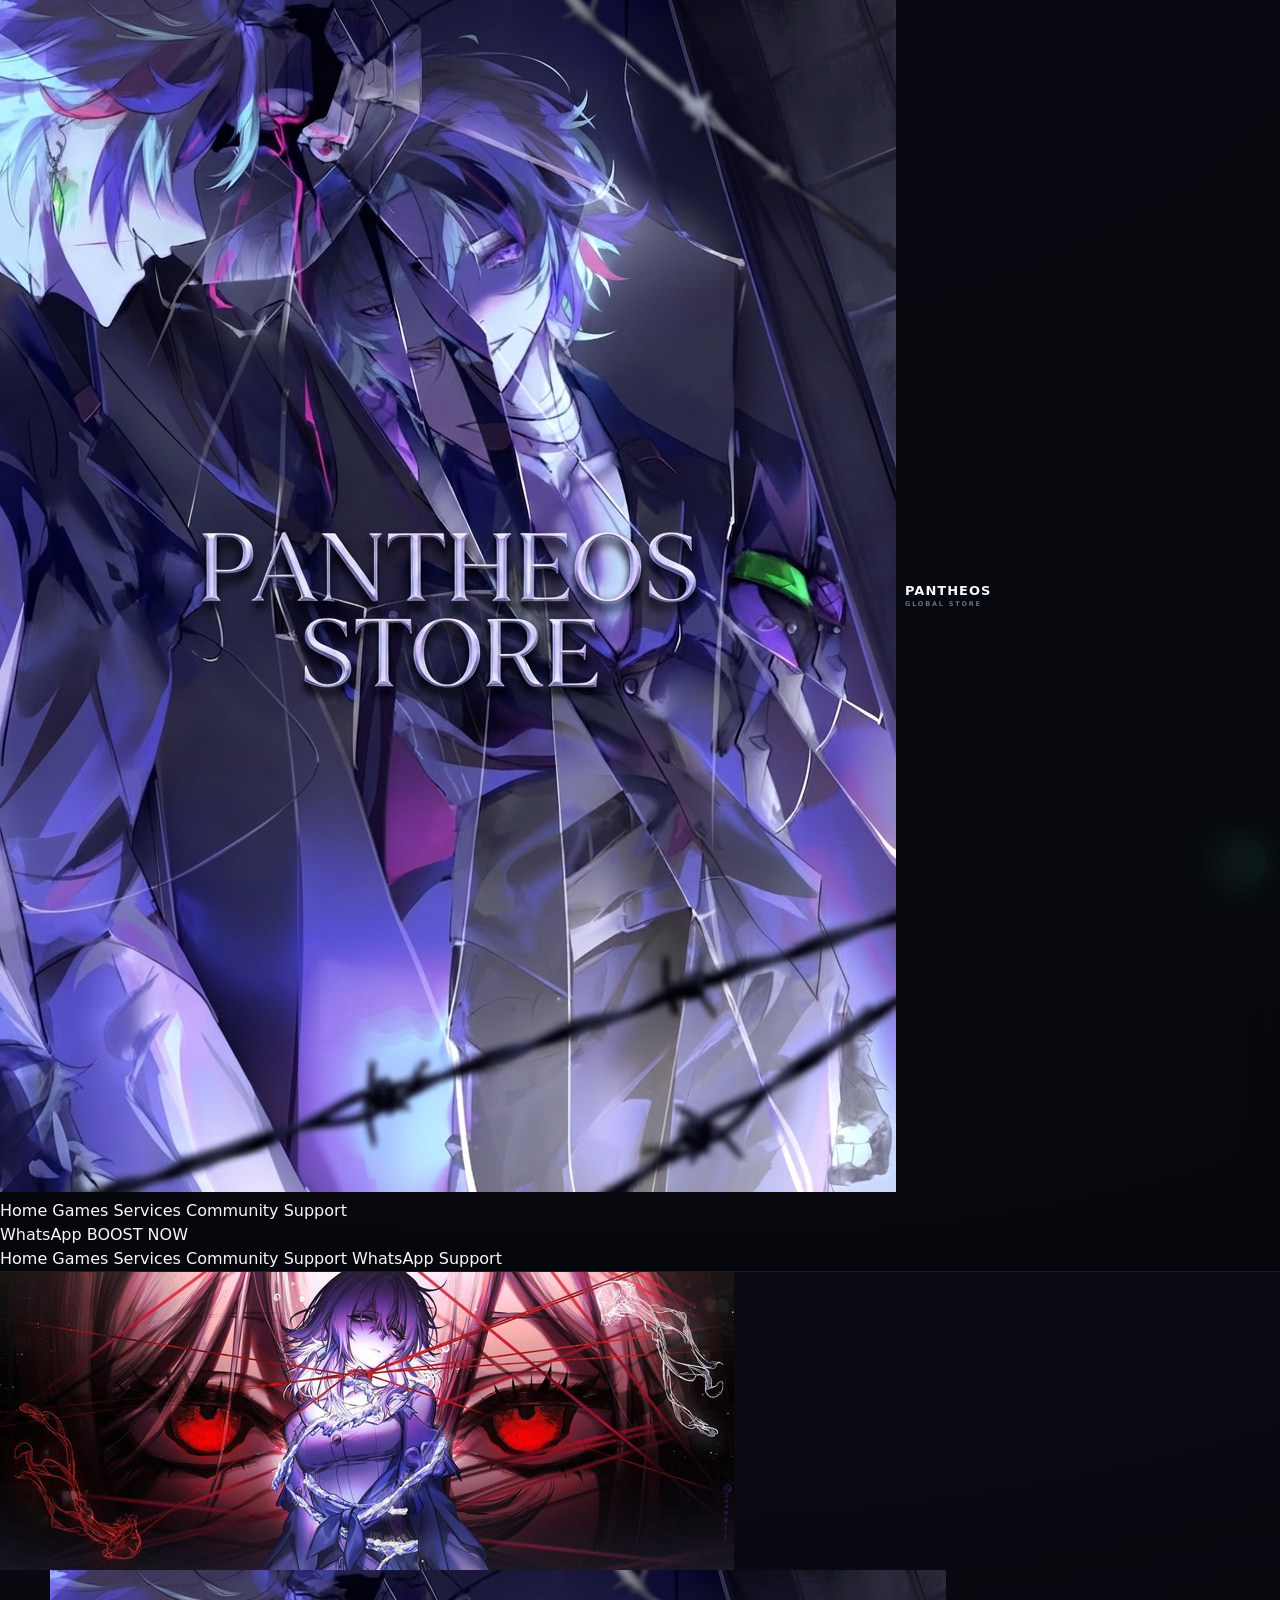
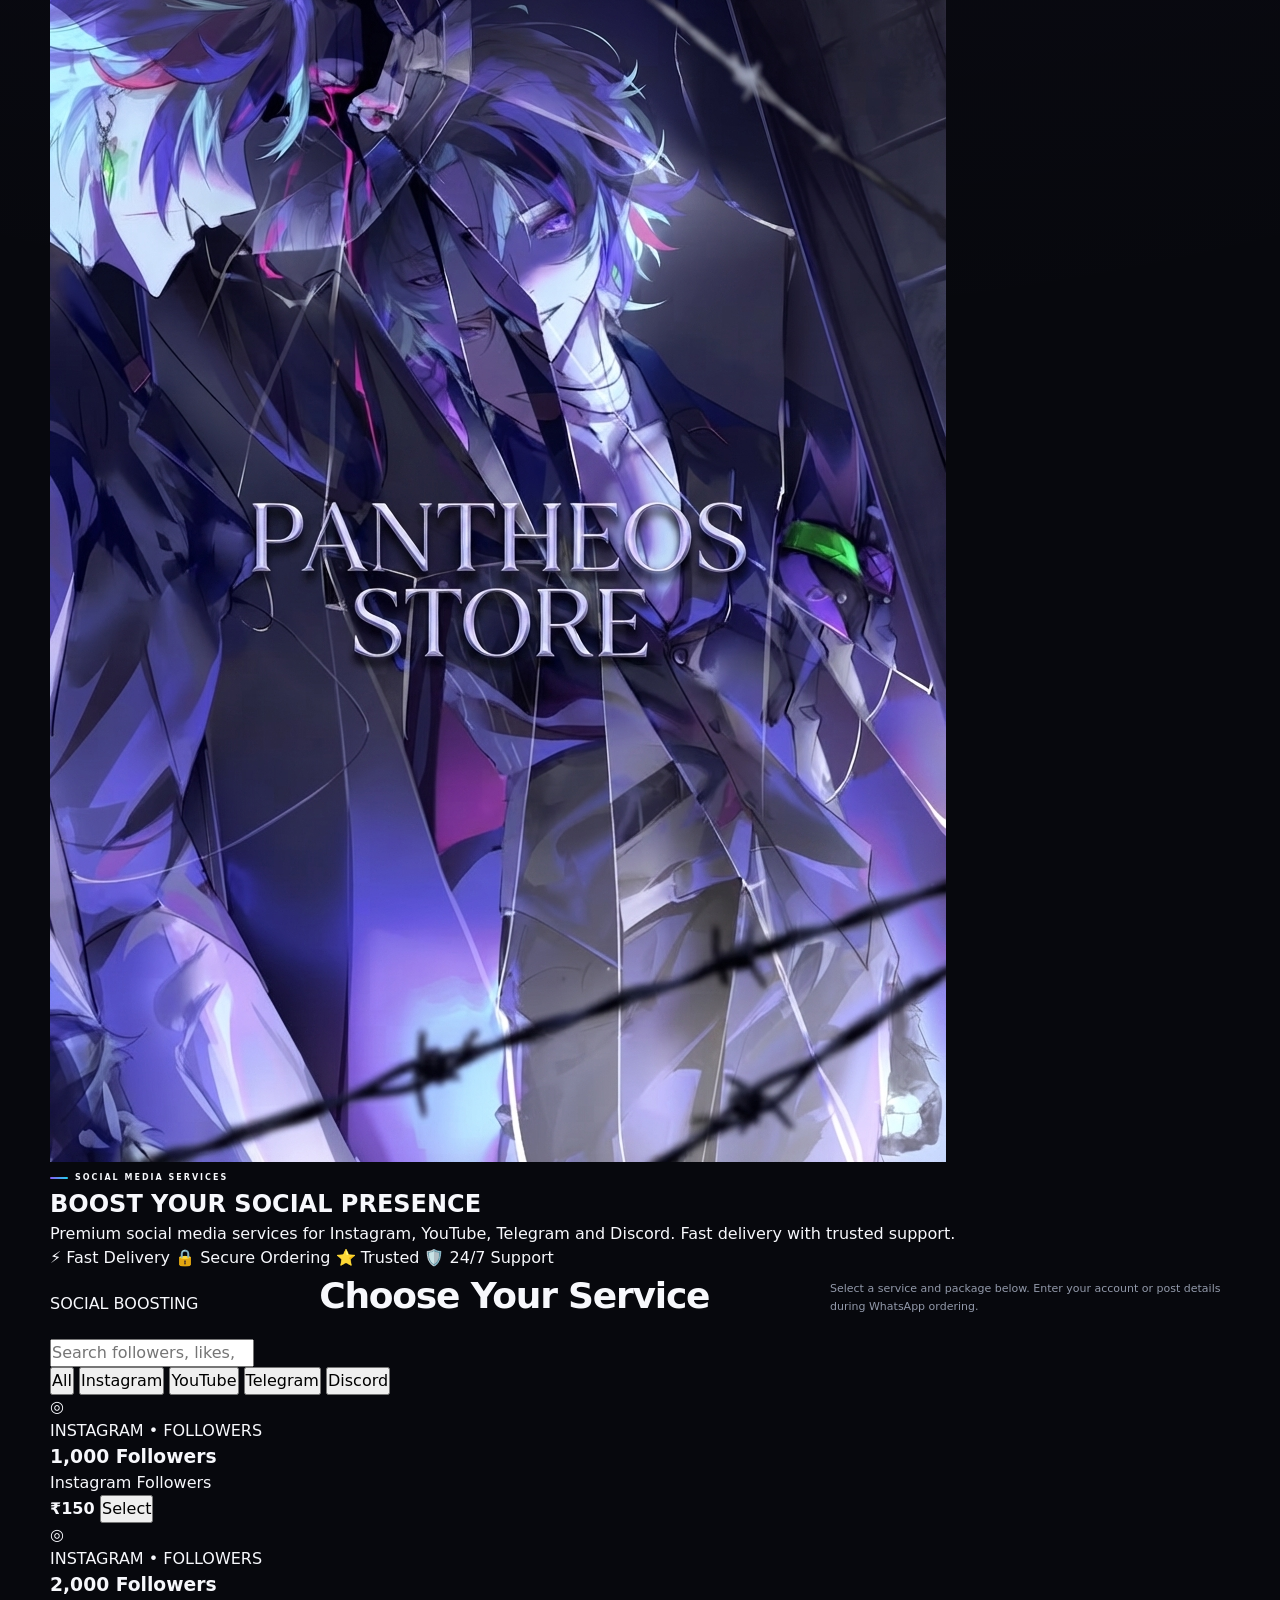
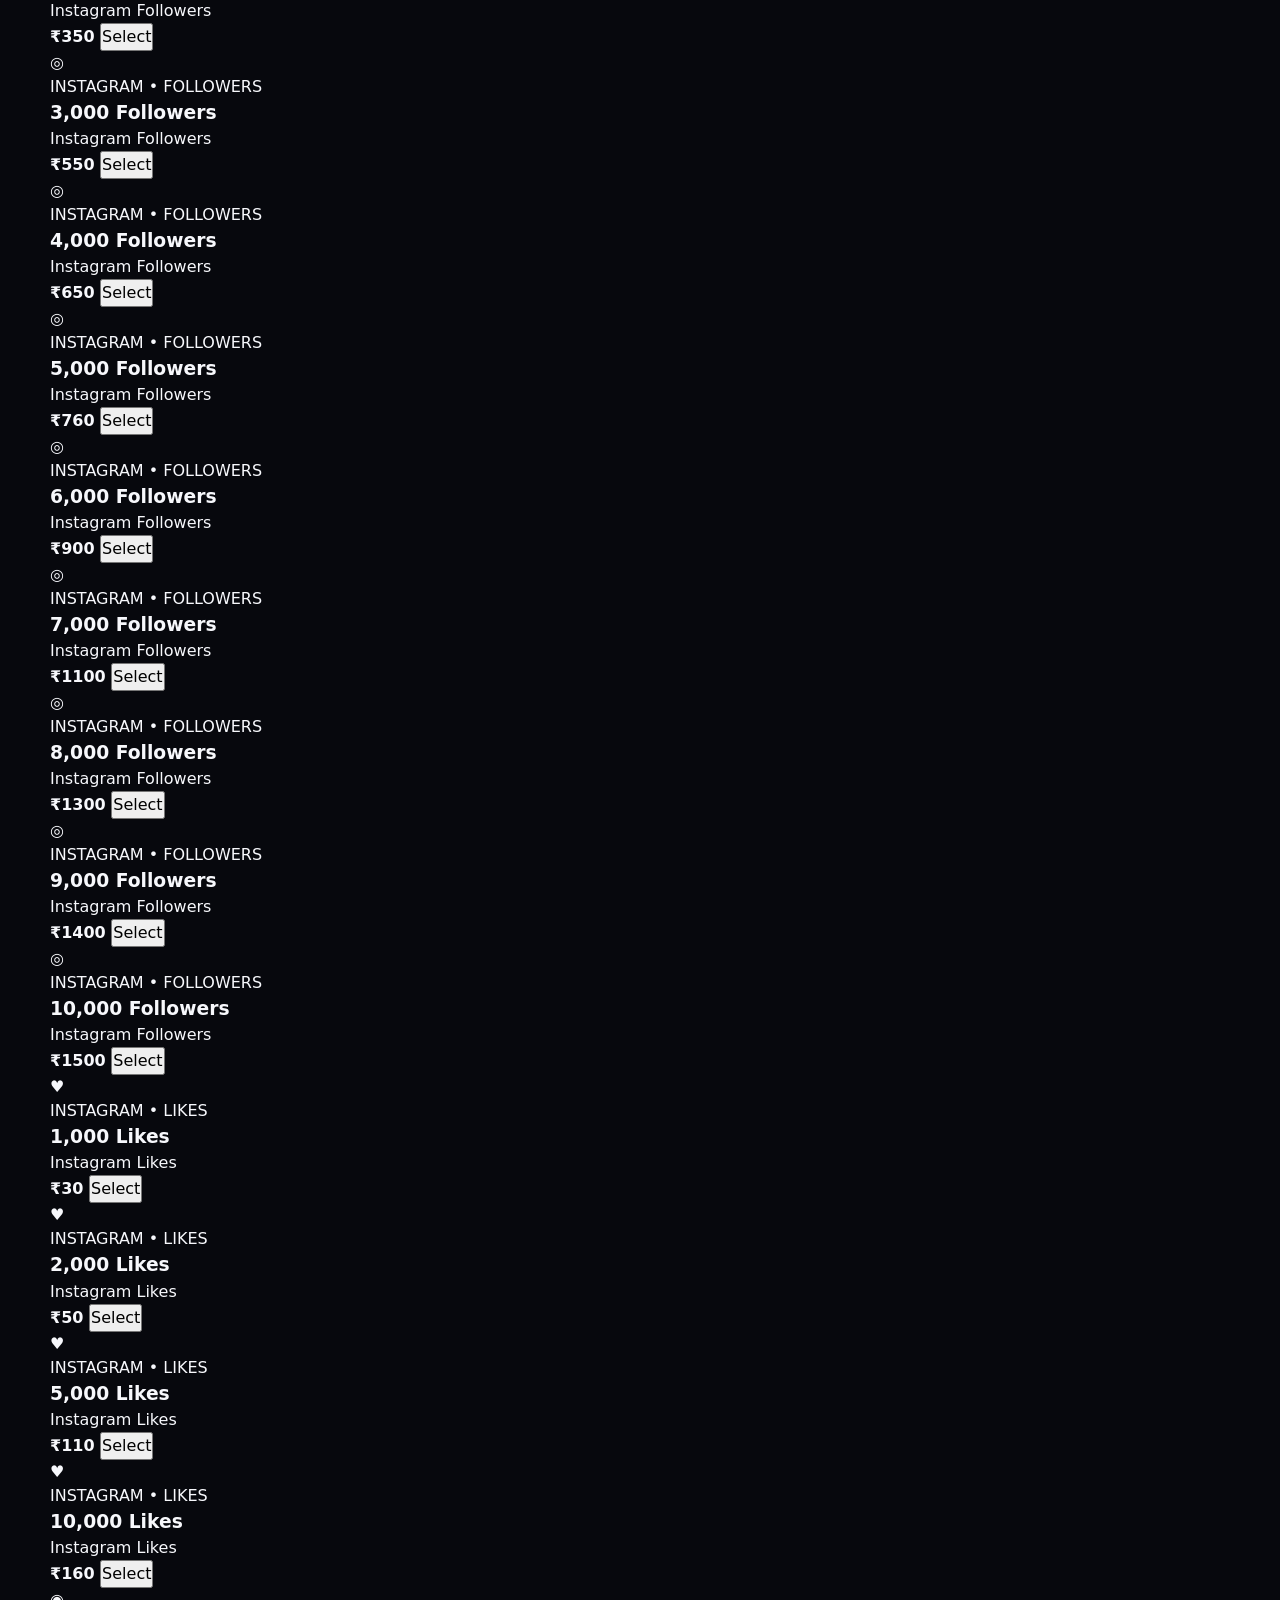
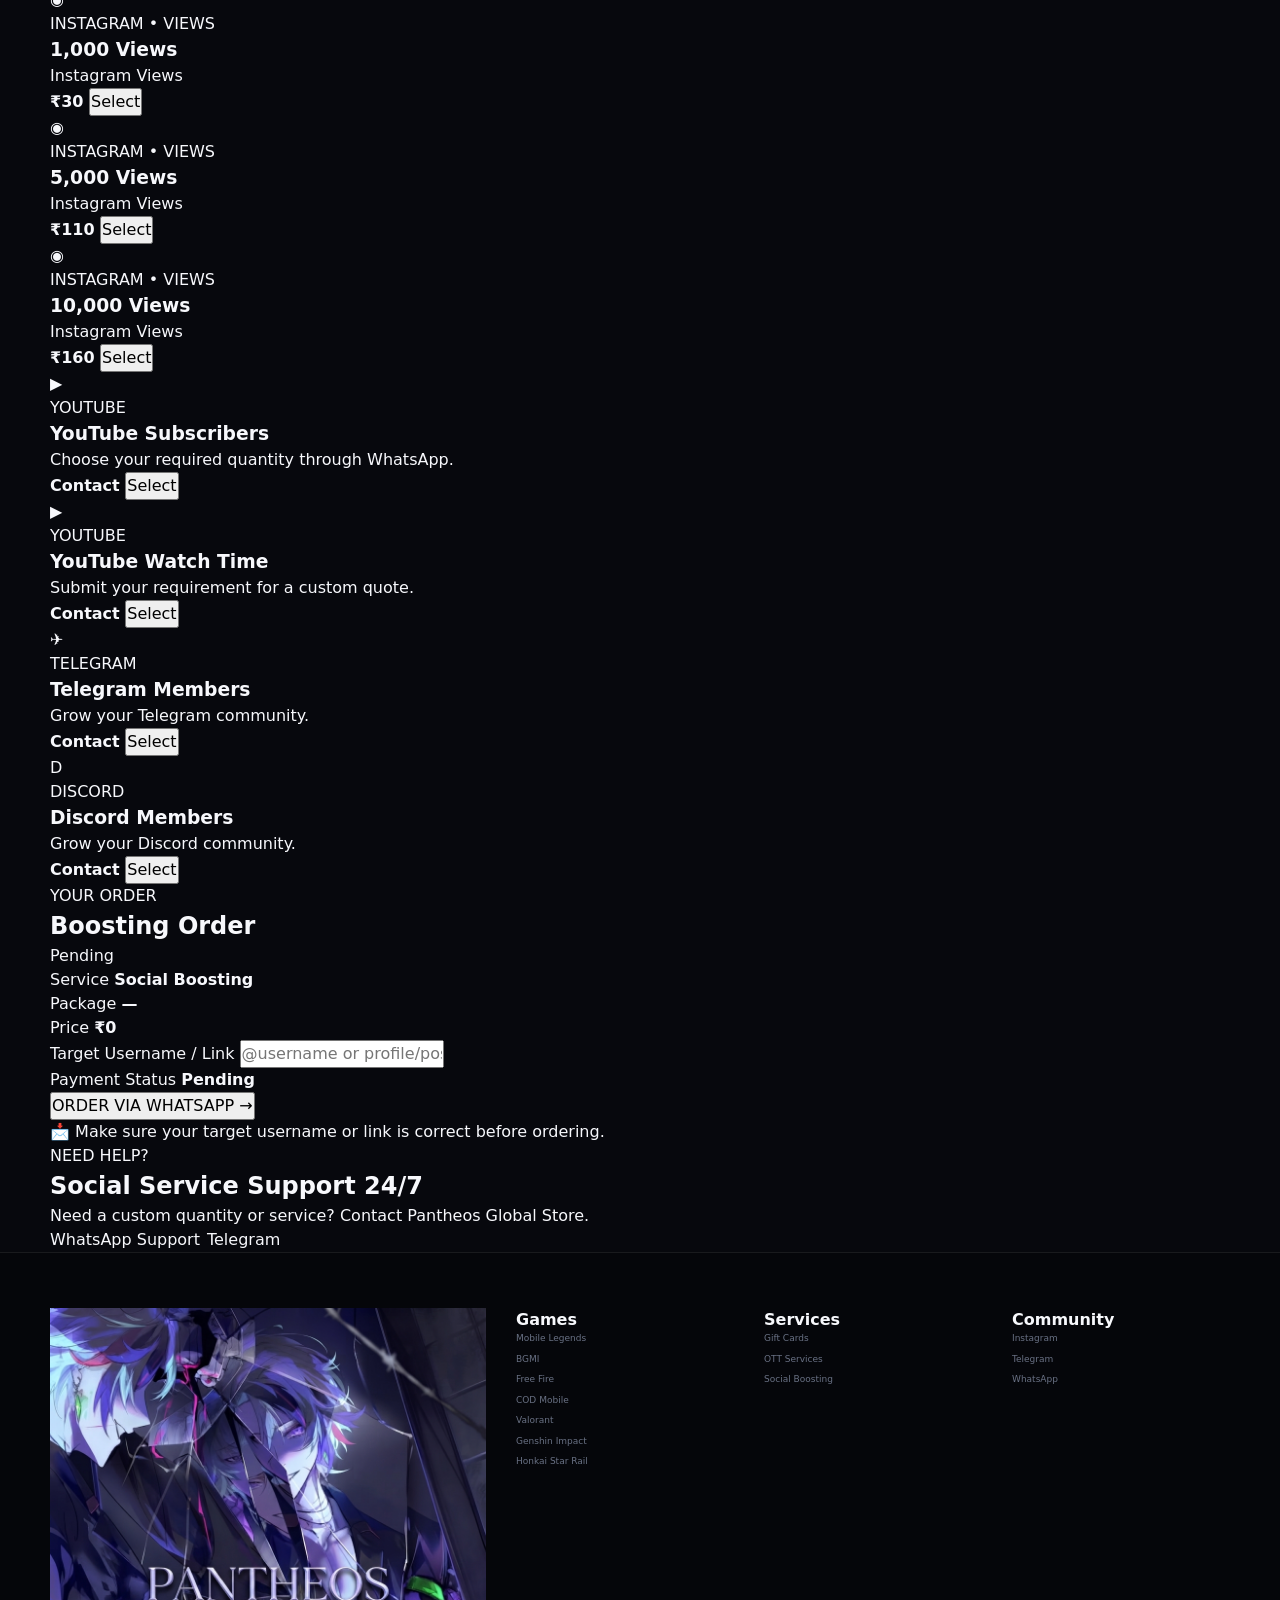
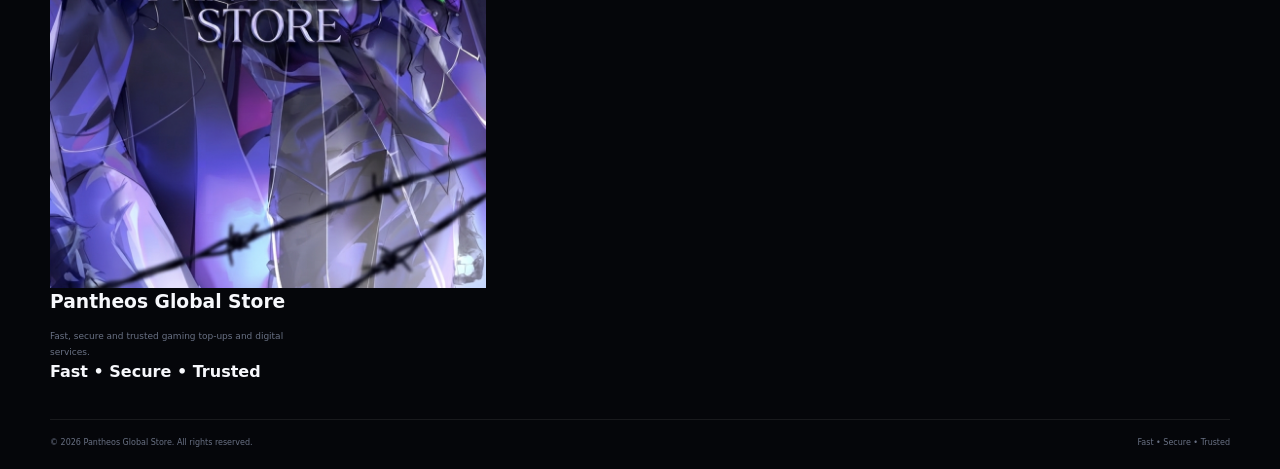
<file: boosting.html>
<!DOCTYPE html>
<html lang="en" class="dark">

<head>
    <meta charset="UTF-8">

    <meta
        name="viewport"
        content="width=device-width, initial-scale=1.0"
    >

    <meta
        name="theme-color"
        content="#050711"
    >

    <meta
        name="description"
        content="Premium Instagram, YouTube, Telegram and Discord boosting services from Pantheos Global Store."
    >

    <title>Social Boosting | Pantheos Global Store</title>

    <link
        rel="stylesheet"
        href="css/style.css"
    >
</head>

<body>

<!-- =====================================================
     LOADER
===================================================== -->

<div class="page-loader" id="loader">

    <div class="loader-content">

        <img
            src="assets/pantheos-logo.PNG"
            alt="Pantheos Global Store"
            class="loader-logo"
        >

        <div class="loader-title">
            PANTHEOS
        </div>

        <div class="loader-subtitle">
            FAST • SECURE • TRUSTED
        </div>

        <div class="loader-track">
            <div class="loader-progress"></div>
        </div>

        <div class="loader-text">
            Loading Social Services...
        </div>

    </div>

</div>


<!-- =====================================================
     HEADER
===================================================== -->

<header class="site-header">

    <div class="header-container">

        <a
            href="index.html"
            class="brand"
        >

            <img
                src="assets/pantheos-logo.PNG"
                alt="Pantheos Global Store"
            >

            <div class="brand-text">

                <strong>
                    PANTHEOS
                </strong>

                <span>
                    GLOBAL STORE
                </span>

            </div>

        </a>


        <nav class="nav-links">

            <a href="index.html">
                Home
            </a>

            <a href="index.html#games">
                Games
            </a>

            <a href="index.html#services">
                Services
            </a>

            <a href="index.html#community">
                Community
            </a>

            <a href="index.html#support">
                Support
            </a>

        </nav>


        <div class="header-actions">

            <a
                href="https://wa.me/919310651934"
                target="_blank"
                rel="noopener"
                class="whatsapp-btn"
            >
                WhatsApp
            </a>

            <a
                href="#products"
                class="primary-btn"
            >
                BOOST NOW
            </a>

        </div>


        <button
            class="menu-toggle"
            id="menuToggle"
            type="button"
            aria-label="Open menu"
        >

            <span></span>
            <span></span>
            <span></span>

        </button>

    </div>


    <div
        class="mobile-menu"
        id="mobileMenu"
    >

        <a href="index.html">
            Home
        </a>

        <a href="index.html#games">
            Games
        </a>

        <a href="index.html#services">
            Services
        </a>

        <a href="index.html#community">
            Community
        </a>

        <a href="index.html#support">
            Support
        </a>

        <a
            href="https://wa.me/919310651934"
            target="_blank"
            rel="noopener"
        >
            WhatsApp Support
        </a>

    </div>

</header>


<!-- =====================================================
     HERO
===================================================== -->

<main>

<section class="game-hero">

    <div class="game-hero-background">

        <img
            src="assets/hero-banner.jpg"
            alt="Social Media Boosting"
        >

    </div>

    <div class="game-hero-overlay"></div>


    <div class="container game-hero-content">

        <div class="game-logo-wrapper">

            <img
                src="assets/pantheos-logo.PNG"
                alt="Pantheos Global Store"
                class="game-logo"
            >

        </div>


        <div class="game-hero-info">

            <div class="eyebrow">
                SOCIAL MEDIA SERVICES
            </div>

            <h1>
                BOOST YOUR
                <span>SOCIAL PRESENCE</span>
            </h1>

            <p>
                Premium social media services for
                Instagram, YouTube, Telegram and Discord.
                Fast delivery with trusted support.
            </p>


            <div class="hero-trust-row">

                <span>
                    ⚡ Fast Delivery
                </span>

                <span>
                    🔒 Secure Ordering
                </span>

                <span>
                    ⭐ Trusted
                </span>

                <span>
                    🛡️ 24/7 Support
                </span>

            </div>

        </div>

    </div>

</section>


<!-- =====================================================
     BOOSTING PRODUCTS
===================================================== -->

<section
    class="topup-section"
    id="products"
>

<div class="container">


    <div class="section-heading">

        <span class="section-label">
            SOCIAL BOOSTING
        </span>

        <h2>
            Choose Your Service
        </h2>

        <p>
            Select a service and package below.
            Enter your account or post details during
            WhatsApp ordering.
        </p>

    </div>


    <!-- =================================================
         SEARCH
    ================================================== -->

    <div class="gift-search-wrapper">

        <input
            type="search"
            id="boostSearch"
            placeholder="Search followers, likes, views..."
            autocomplete="off"
        >

    </div>


    <!-- =================================================
         SERVICE TABS
    ================================================== -->

    <div class="service-filter-bar">

        <button
            type="button"
            class="service-filter active"
            data-filter="all"
        >
            All
        </button>

        <button
            type="button"
            class="service-filter"
            data-filter="instagram"
        >
            Instagram
        </button>

        <button
            type="button"
            class="service-filter"
            data-filter="youtube"
        >
            YouTube
        </button>

        <button
            type="button"
            class="service-filter"
            data-filter="telegram"
        >
            Telegram
        </button>

        <button
            type="button"
            class="service-filter"
            data-filter="discord"
        >
            Discord
        </button>

    </div>


    <!-- =================================================
         PRODUCTS
    ================================================== -->

    <div
        class="premium-horizontal-list"
        id="boostProductList"
    >


        <!-- =============================================
             INSTAGRAM FOLLOWERS
        ============================================== -->

        <article
            class="premium-product-card boost-card"
            data-category="instagram"
            data-name="Instagram Followers 1000"
            data-package="Instagram Followers • 1,000"
            data-price="₹150"
            tabindex="0"
        >

            <div class="product-image">

                <div class="product-icon-large">
                    ◎
                </div>

            </div>

            <div class="product-content">

                <span class="product-category">
                    INSTAGRAM • FOLLOWERS
                </span>

                <h3>
                    1,000 Followers
                </h3>

                <p>
                    Instagram Followers
                </p>

                <div class="product-bottom">

                    <strong>
                        ₹150
                    </strong>

                    <button
                        type="button"
                        class="select-product"
                    >
                        Select
                    </button>

                </div>

            </div>

        </article>


        <article
            class="premium-product-card boost-card"
            data-category="instagram"
            data-name="Instagram Followers 2000"
            data-package="Instagram Followers • 2,000"
            data-price="₹350"
            tabindex="0"
        >

            <div class="product-image">

                <div class="product-icon-large">
                    ◎
                </div>

            </div>

            <div class="product-content">

                <span class="product-category">
                    INSTAGRAM • FOLLOWERS
                </span>

                <h3>
                    2,000 Followers
                </h3>

                <p>
                    Instagram Followers
                </p>

                <div class="product-bottom">

                    <strong>
                        ₹350
                    </strong>

                    <button
                        type="button"
                        class="select-product"
                    >
                        Select
                    </button>

                </div>

            </div>

        </article>


        <article
            class="premium-product-card boost-card"
            data-category="instagram"
            data-name="Instagram Followers 3000"
            data-package="Instagram Followers • 3,000"
            data-price="₹550"
            tabindex="0"
        >

            <div class="product-image">

                <div class="product-icon-large">
                    ◎
                </div>

            </div>

            <div class="product-content">

                <span class="product-category">
                    INSTAGRAM • FOLLOWERS
                </span>

                <h3>
                    3,000 Followers
                </h3>

                <p>
                    Instagram Followers
                </p>

                <div class="product-bottom">

                    <strong>
                        ₹550
                    </strong>

                    <button
                        type="button"
                        class="select-product"
                    >
                        Select
                    </button>

                </div>

            </div>

        </article>


        <article
            class="premium-product-card boost-card"
            data-category="instagram"
            data-name="Instagram Followers 4000"
            data-package="Instagram Followers • 4,000"
            data-price="₹650"
            tabindex="0"
        >

            <div class="product-image">

                <div class="product-icon-large">
                    ◎
                </div>

            </div>

            <div class="product-content">

                <span class="product-category">
                    INSTAGRAM • FOLLOWERS
                </span>

                <h3>
                    4,000 Followers
                </h3>

                <p>
                    Instagram Followers
                </p>

                <div class="product-bottom">

                    <strong>
                        ₹650
                    </strong>

                    <button
                        type="button"
                        class="select-product"
                    >
                        Select
                    </button>

                </div>

            </div>

        </article>


        <article
            class="premium-product-card boost-card"
            data-category="instagram"
            data-name="Instagram Followers 5000"
            data-package="Instagram Followers • 5,000"
            data-price="₹760"
            tabindex="0"
        >

            <div class="product-image">

                <div class="product-icon-large">
                    ◎
                </div>

            </div>

            <div class="product-content">

                <span class="product-category">
                    INSTAGRAM • FOLLOWERS
                </span>

                <h3>
                    5,000 Followers
                </h3>

                <p>
                    Instagram Followers
                </p>

                <div class="product-bottom">

                    <strong>
                        ₹760
                    </strong>

                    <button
                        type="button"
                        class="select-product"
                    >
                        Select
                    </button>

                </div>

            </div>

        </article>


        <article
            class="premium-product-card boost-card"
            data-category="instagram"
            data-name="Instagram Followers 6000"
            data-package="Instagram Followers • 6,000"
            data-price="₹900"
            tabindex="0"
        >

            <div class="product-image">

                <div class="product-icon-large">
                    ◎
                </div>

            </div>

            <div class="product-content">

                <span class="product-category">
                    INSTAGRAM • FOLLOWERS
                </span>

                <h3>
                    6,000 Followers
                </h3>

                <p>
                    Instagram Followers
                </p>

                <div class="product-bottom">

                    <strong>
                        ₹900
                    </strong>

                    <button
                        type="button"
                        class="select-product"
                    >
                        Select
                    </button>

                </div>

            </div>

        </article>


        <article
            class="premium-product-card boost-card"
            data-category="instagram"
            data-name="Instagram Followers 7000"
            data-package="Instagram Followers • 7,000"
            data-price="₹1100"
            tabindex="0"
        >

            <div class="product-image">

                <div class="product-icon-large">
                    ◎
                </div>

            </div>

            <div class="product-content">

                <span class="product-category">
                    INSTAGRAM • FOLLOWERS
                </span>

                <h3>
                    7,000 Followers
                </h3>

                <p>
                    Instagram Followers
                </p>

                <div class="product-bottom">

                    <strong>
                        ₹1100
                    </strong>

                    <button
                        type="button"
                        class="select-product"
                    >
                        Select
                    </button>

                </div>

            </div>

        </article>


        <article
            class="premium-product-card boost-card"
            data-category="instagram"
            data-name="Instagram Followers 8000"
            data-package="Instagram Followers • 8,000"
            data-price="₹1300"
            tabindex="0"
        >

            <div class="product-image">

                <div class="product-icon-large">
                    ◎
                </div>

            </div>

            <div class="product-content">

                <span class="product-category">
                    INSTAGRAM • FOLLOWERS
                </span>

                <h3>
                    8,000 Followers
                </h3>

                <p>
                    Instagram Followers
                </p>

                <div class="product-bottom">

                    <strong>
                        ₹1300
                    </strong>

                    <button
                        type="button"
                        class="select-product"
                    >
                        Select
                    </button>

                </div>

            </div>

        </article>


        <article
            class="premium-product-card boost-card"
            data-category="instagram"
            data-name="Instagram Followers 9000"
            data-package="Instagram Followers • 9,000"
            data-price="₹1400"
            tabindex="0"
        >

            <div class="product-image">

                <div class="product-icon-large">
                    ◎
                </div>

            </div>

            <div class="product-content">

                <span class="product-category">
                    INSTAGRAM • FOLLOWERS
                </span>

                <h3>
                    9,000 Followers
                </h3>

                <p>
                    Instagram Followers
                </p>

                <div class="product-bottom">

                    <strong>
                        ₹1400
                    </strong>

                    <button
                        type="button"
                        class="select-product"
                    >
                        Select
                    </button>

                </div>

            </div>

        </article>


        <article
            class="premium-product-card boost-card"
            data-category="instagram"
            data-name="Instagram Followers 10000"
            data-package="Instagram Followers • 10,000"
            data-price="₹1500"
            tabindex="0"
        >

            <div class="product-image">

                <div class="product-icon-large">
                    ◎
                </div>

            </div>

            <div class="product-content">

                <span class="product-category">
                    INSTAGRAM • FOLLOWERS
                </span>

                <h3>
                    10,000 Followers
                </h3>

                <p>
                    Instagram Followers
                </p>

                <div class="product-bottom">

                    <strong>
                        ₹1500
                    </strong>

                    <button
                        type="button"
                        class="select-product"
                    >
                        Select
                    </button>

                </div>

            </div>

        </article>


        <!-- =============================================
             INSTAGRAM LIKES
        ============================================== -->

        <article
            class="premium-product-card boost-card"
            data-category="instagram"
            data-name="Instagram Likes 1000"
            data-package="Instagram Likes • 1,000"
            data-price="₹30"
            tabindex="0"
        >

            <div class="product-image">

                <div class="product-icon-large">
                    ♥
                </div>

            </div>

            <div class="product-content">

                <span class="product-category">
                    INSTAGRAM • LIKES
                </span>

                <h3>
                    1,000 Likes
                </h3>

                <p>
                    Instagram Likes
                </p>

                <div class="product-bottom">

                    <strong>
                        ₹30
                    </strong>

                    <button
                        type="button"
                        class="select-product"
                    >
                        Select
                    </button>

                </div>

            </div>

        </article>


        <article
            class="premium-product-card boost-card"
            data-category="instagram"
            data-name="Instagram Likes 2000"
            data-package="Instagram Likes • 2,000"
            data-price="₹50"
            tabindex="0"
        >

            <div class="product-image">

                <div class="product-icon-large">
                    ♥
                </div>

            </div>

            <div class="product-content">

                <span class="product-category">
                    INSTAGRAM • LIKES
                </span>

                <h3>
                    2,000 Likes
                </h3>

                <p>
                    Instagram Likes
                </p>

                <div class="product-bottom">

                    <strong>
                        ₹50
                    </strong>

                    <button
                        type="button"
                        class="select-product"
                    >
                        Select
                    </button>

                </div>

            </div>

        </article>


        <article
            class="premium-product-card boost-card"
            data-category="instagram"
            data-name="Instagram Likes 5000"
            data-package="Instagram Likes • 5,000"
            data-price="₹110"
            tabindex="0"
        >

            <div class="product-image">

                <div class="product-icon-large">
                    ♥
                </div>

            </div>

            <div class="product-content">

                <span class="product-category">
                    INSTAGRAM • LIKES
                </span>

                <h3>
                    5,000 Likes
                </h3>

                <p>
                    Instagram Likes
                </p>

                <div class="product-bottom">

                    <strong>
                        ₹110
                    </strong>

                    <button
                        type="button"
                        class="select-product"
                    >
                        Select
                    </button>

                </div>

            </div>

        </article>


        <article
            class="premium-product-card boost-card"
            data-category="instagram"
            data-name="Instagram Likes 10000"
            data-package="Instagram Likes • 10,000"
            data-price="₹160"
            tabindex="0"
        >

            <div class="product-image">

                <div class="product-icon-large">
                    ♥
                </div>

            </div>

            <div class="product-content">

                <span class="product-category">
                    INSTAGRAM • LIKES
                </span>

                <h3>
                    10,000 Likes
                </h3>

                <p>
                    Instagram Likes
                </p>

                <div class="product-bottom">

                    <strong>
                        ₹160
                    </strong>

                    <button
                        type="button"
                        class="select-product"
                    >
                        Select
                    </button>

                </div>

            </div>

        </article>


        <!-- =============================================
             INSTAGRAM VIEWS
        ============================================== -->

        <article
            class="premium-product-card boost-card"
            data-category="instagram"
            data-name="Instagram Views 1000"
            data-package="Instagram Views • 1,000"
            data-price="₹30"
            tabindex="0"
        >

            <div class="product-image">

                <div class="product-icon-large">
                    ◉
                </div>

            </div>

            <div class="product-content">

                <span class="product-category">
                    INSTAGRAM • VIEWS
                </span>

                <h3>
                    1,000 Views
                </h3>

                <p>
                    Instagram Views
                </p>

                <div class="product-bottom">

                    <strong>
                        ₹30
                    </strong>

                    <button
                        type="button"
                        class="select-product"
                    >
                        Select
                    </button>

                </div>

            </div>

        </article>


        <article
            class="premium-product-card boost-card"
            data-category="instagram"
            data-name="Instagram Views 5000"
            data-package="Instagram Views • 5,000"
            data-price="₹110"
            tabindex="0"
        >

            <div class="product-image">

                <div class="product-icon-large">
                    ◉
                </div>

            </div>

            <div class="product-content">

                <span class="product-category">
                    INSTAGRAM • VIEWS
                </span>

                <h3>
                    5,000 Views
                </h3>

                <p>
                    Instagram Views
                </p>

                <div class="product-bottom">

                    <strong>
                        ₹110
                    </strong>

                    <button
                        type="button"
                        class="select-product"
                    >
                        Select
                    </button>

                </div>

            </div>

        </article>


        <article
            class="premium-product-card boost-card"
            data-category="instagram"
            data-name="Instagram Views 10000"
            data-package="Instagram Views • 10,000"
            data-price="₹160"
            tabindex="0"
        >

            <div class="product-image">

                <div class="product-icon-large">
                    ◉
                </div>

            </div>

            <div class="product-content">

                <span class="product-category">
                    INSTAGRAM • VIEWS
                </span>

                <h3>
                    10,000 Views
                </h3>

                <p>
                    Instagram Views
                </p>

                <div class="product-bottom">

                    <strong>
                        ₹160
                    </strong>

                    <button
                        type="button"
                        class="select-product"
                    >
                        Select
                    </button>

                </div>

            </div>

        </article>


        <!-- =============================================
             YOUTUBE
        ============================================== -->

        <article
            class="premium-product-card boost-card"
            data-category="youtube"
            data-name="YouTube Subscribers"
            data-package="YouTube Subscribers • Custom Quantity"
            data-price="Contact"
            tabindex="0"
        >

            <div class="product-image">

                <div class="product-icon-large">
                    ▶
                </div>

            </div>

            <div class="product-content">

                <span class="product-category">
                    YOUTUBE
                </span>

                <h3>
                    YouTube Subscribers
                </h3>

                <p>
                    Choose your required quantity
                    through WhatsApp.
                </p>

                <div class="product-bottom">

                    <strong>
                        Contact
                    </strong>

                    <button
                        type="button"
                        class="select-product"
                    >
                        Select
                    </button>

                </div>

            </div>

        </article>


        <article
            class="premium-product-card boost-card"
            data-category="youtube"
            data-name="YouTube Watch Time"
            data-package="YouTube Watch Time • Custom Requirement"
            data-price="Contact"
            tabindex="0"
        >

            <div class="product-image">

                <div class="product-icon-large">
                    ▶
                </div>

            </div>

            <div class="product-content">

                <span class="product-category">
                    YOUTUBE
                </span>

                <h3>
                    YouTube Watch Time
                </h3>

                <p>
                    Submit your requirement
                    for a custom quote.
                </p>

                <div class="product-bottom">

                    <strong>
                        Contact
                    </strong>

                    <button
                        type="button"
                        class="select-product"
                    >
                        Select
                    </button>

                </div>

            </div>

        </article>


        <!-- =============================================
             TELEGRAM
        ============================================== -->

        <article
            class="premium-product-card boost-card"
            data-category="telegram"
            data-name="Telegram Members"
            data-package="Telegram Members • Custom Quantity"
            data-price="Contact"
            tabindex="0"
        >

            <div class="product-image">

                <div class="product-icon-large">
                    ✈
                </div>

            </div>

            <div class="product-content">

                <span class="product-category">
                    TELEGRAM
                </span>

                <h3>
                    Telegram Members
                </h3>

                <p>
                    Grow your Telegram community.
                </p>

                <div class="product-bottom">

                    <strong>
                        Contact
                    </strong>

                    <button
                        type="button"
                        class="select-product"
                    >
                        Select
                    </button>

                </div>

            </div>

        </article>


        <!-- =============================================
             DISCORD
        ============================================== -->

        <article
            class="premium-product-card boost-card"
            data-category="discord"
            data-name="Discord Members"
            data-package="Discord Members • Custom Quantity"
            data-price="Contact"
            tabindex="0"
        >

            <div class="product-image">

                <div class="product-icon-large">
                    D
                </div>

            </div>

            <div class="product-content">

                <span class="product-category">
                    DISCORD
                </span>

                <h3>
                    Discord Members
                </h3>

                <p>
                    Grow your Discord community.
                </p>

                <div class="product-bottom">

                    <strong>
                        Contact
                    </strong>

                    <button
                        type="button"
                        class="select-product"
                    >
                        Select
                    </button>

                </div>

            </div>

        </article>

    </div>


    <!-- =================================================
         ORDER SUMMARY
    ================================================== -->

    <aside
        class="order-summary-card"
        id="orderSummary"
    >

        <div class="summary-header">

            <div>

                <span class="section-label">
                    YOUR ORDER
                </span>

                <h2>
                    Boosting Order
                </h2>

            </div>

            <div class="summary-status">
                Pending
            </div>

        </div>


        <div class="summary-body">

            <div class="summary-row">

                <span>
                    Service
                </span>

                <strong id="summaryService">
                    Social Boosting
                </strong>

            </div>


            <div class="summary-row">

                <span>
                    Package
                </span>

                <strong id="summaryProduct">
                    —
                </strong>

            </div>


            <div class="summary-row">

                <span>
                    Price
                </span>

                <strong
                    id="summaryPrice"
                    class="summary-total"
                >
                    ₹0
                </strong>

            </div>


            <div class="summary-divider"></div>


            <!-- CUSTOMER INPUT -->

            <div class="boost-input-group">

                <label for="targetInput">
                    Target Username / Link
                </label>

                <input
                    type="text"
                    id="targetInput"
                    placeholder="@username or profile/post link"
                    autocomplete="off"
                >

            </div>


            <div class="payment-status">

                <span>
                    Payment Status
                </span>

                <strong>
                    Pending
                </strong>

            </div>


            <button
                type="button"
                class="order-button"
                id="orderButton"
            >

                <span>
                    ORDER VIA WHATSAPP
                </span>

                <span>
                    →
                </span>

            </button>


            <p class="order-note">

                📩 Make sure your target username
                or link is correct before ordering.

            </p>

        </div>

    </aside>

</div>

</section>


<!-- =====================================================
     SUPPORT CTA
===================================================== -->

<section class="support-cta">

    <div class="container">

        <div class="support-cta-inner">

            <div>

                <span class="section-label">
                    NEED HELP?
                </span>

                <h2>
                    Social Service Support 24/7
                </h2>

                <p>
                    Need a custom quantity or service?
                    Contact Pantheos Global Store.
                </p>

            </div>


            <div class="support-actions">

                <a
                    href="https://wa.me/919310651934"
                    target="_blank"
                    rel="noopener"
                    class="primary-btn"
                >
                    WhatsApp Support
                </a>

                <a
                    href="https://t.me/pantheosglobal"
                    target="_blank"
                    rel="noopener"
                    class="secondary-btn"
                >
                    Telegram
                </a>

            </div>

        </div>

    </div>

</section>

</main>


<!-- =====================================================
     FOOTER
===================================================== -->

<footer class="site-footer">

    <div class="container">

        <div class="footer-grid">

            <div class="footer-brand">

                <img
                    src="assets/pantheos-logo.PNG"
                    alt="Pantheos Global Store"
                >

                <h3>
                    Pantheos Global Store
                </h3>

                <p>
                    Fast, secure and trusted gaming
                    top-ups and digital services.
                </p>

                <strong>
                    Fast • Secure • Trusted
                </strong>

            </div>


            <div class="footer-column">

                <h4>
                    Games
                </h4>

                <a href="mlbb.html">
                    Mobile Legends
                </a>

                <a href="bgmi.html">
                    BGMI
                </a>

                <a href="freefire.html">
                    Free Fire
                </a>

                <a href="codm.html">
                    COD Mobile
                </a>

                <a href="valorant.html">
                    Valorant
                </a>

                <a href="genshin.html">
                    Genshin Impact
                </a>

                <a href="hsr.html">
                    Honkai Star Rail
                </a>

            </div>


            <div class="footer-column">

                <h4>
                    Services
                </h4>

                <a href="giftcards.html">
                    Gift Cards
                </a>

                <a href="ott.html">
                    OTT Services
                </a>

                <a href="boosting.html">
                    Social Boosting
                </a>

            </div>


            <div class="footer-column">

                <h4>
                    Community
                </h4>

                <a
                    href="https://instagram.com/pantheosglobalstore"
                    target="_blank"
                    rel="noopener"
                >
                    Instagram
                </a>

                <a
                    href="https://t.me/pantheosglobal"
                    target="_blank"
                    rel="noopener"
                >
                    Telegram
                </a>

                <a
                    href="https://wa.me/919310651934"
                    target="_blank"
                    rel="noopener"
                >
                    WhatsApp
                </a>

            </div>

        </div>


        <div class="footer-bottom">

            <p>
                © 2026 Pantheos Global Store.
                All rights reserved.
            </p>

            <span>
                Fast • Secure • Trusted
            </span>

        </div>

    </div>

</footer>


<!-- =====================================================
     FLOATING WHATSAPP
===================================================== -->

<a
    href="https://wa.me/919310651934"
    target="_blank"
    rel="noopener"
    class="floating-whatsapp"
    aria-label="WhatsApp"
>

    <img
        src="assets/whatsapp-icon.jpg"
        alt="WhatsApp"
    >

</a>


<!-- =====================================================
     BACK TO TOP
===================================================== -->

<button
    class="back-to-top"
    id="backToTop"
    type="button"
    aria-label="Back to top"
>
    ↑
</button>


<script src="js/main.js"></script>


<!-- =====================================================
     BOOSTING ORDER SYSTEM
===================================================== -->

<script>

document.addEventListener(
    "DOMContentLoaded",
    () => {

        const cards =
            document.querySelectorAll(
                ".boost-card"
            );

        const search =
            document.getElementById(
                "boostSearch"
            );

        const filters =
            document.querySelectorAll(
                ".service-filter"
            );

        const targetInput =
            document.getElementById(
                "targetInput"
            );

        const summaryProduct =
            document.getElementById(
                "summaryProduct"
            );

        const summaryPrice =
            document.getElementById(
                "summaryPrice"
            );

        const orderButton =
            document.getElementById(
                "orderButton"
            );


        let selectedProduct = "";

        let selectedPrice = "";

        let selectedCategory = "all";


        /* ============================================
           PRODUCT SELECTION
        ============================================ */

        cards.forEach(
            card => {

                const button =
                    card.querySelector(
                        ".select-product"
                    );


                function selectProduct() {

                    cards.forEach(
                        item => {

                            item.classList.remove(
                                "selected"
                            );

                        }
                    );


                    card.classList.add(
                        "selected"
                    );


                    selectedProduct =
                        card.dataset.package ||
                        card.dataset.name ||
                        "";


                    selectedPrice =
                        card.dataset.price ||
                        "";


                    summaryProduct.textContent =
                        selectedProduct;


                    summaryPrice.textContent =
                        selectedPrice;


                    document
                        .getElementById(
                            "orderSummary"
                        )
                        ?.classList.add(
                            "summary-active"
                        );

                }


                card.addEventListener(
                    "click",
                    event => {

                        if (
                            event.target.closest(
                                "button"
                            )
                        ) {

                            selectProduct();

                            return;

                        }

                        selectProduct();

                    }
                );


                button?.addEventListener(
                    "click",
                    event => {

                        event.stopPropagation();

                        selectProduct();

                    }
                );


                card.addEventListener(
                    "keydown",
                    event => {

                        if (
                            event.key === "Enter" ||
                            event.key === " "
                        ) {

                            event.preventDefault();

                            selectProduct();

                        }

                    }
                );

            }
        );


        /* ============================================
           FILTER
        ============================================ */

        filters.forEach(
            filter => {

                filter.addEventListener(
                    "click",
                    () => {

                        filters.forEach(
                            item => {

                                item.classList.remove(
                                    "active"
                                );

                            }
                        );


                        filter.classList.add(
                            "active"
                        );


                        selectedCategory =
                            filter.dataset.filter ||
                            "all";


                        applyFilters();

                    }
                );

            }
        );


        /* ============================================
           SEARCH
        ============================================ */

        search?.addEventListener(
            "input",
            applyFilters
        );


        function applyFilters() {

            const query =
                (
                    search?.value ||
                    ""
                )
                .trim()
                .toLowerCase();


            cards.forEach(
                card => {

                    const name =
                        (
                            card.dataset.name ||
                            ""
                        ).toLowerCase();


                    const category =
                        (
                            card.dataset.category ||
                            ""
                        ).toLowerCase();


                    const matchesSearch =
                        !query ||
                        name.includes(query);


                    const matchesCategory =
                        selectedCategory === "all" ||
                        category === selectedCategory;


                    card.style.display =
                        matchesSearch &&
                        matchesCategory
                            ? ""
                            : "none";

                }
            );

        }


        /* ============================================
           WHATSAPP ORDER
        ============================================ */

        orderButton?.addEventListener(
            "click",
            () => {

                if (!selectedProduct) {

                    alert(
                        "Please select a boosting service first."
                    );

                    return;

                }


                const target =
                    targetInput?.value.trim() ||
                    "Not provided";


                const message =
`🚀 Pantheos Global Store Order

Service: Social Media Boosting

Package:
${selectedProduct}

Price:
${selectedPrice}

Target Username / Link:
${target}

Payment Status:
Pending

Please send payment screenshot after payment.

⚡ Fast • Secure • Trusted`;


                const whatsappURL =
                    "https://wa.me/919310651934?text=" +
                    encodeURIComponent(
                        message
                    );


                window.open(
                    whatsappURL,
                    "_blank",
                    "noopener,noreferrer"
                );

            }
        );

    }
);

</script>

</body>
</html>
</file>
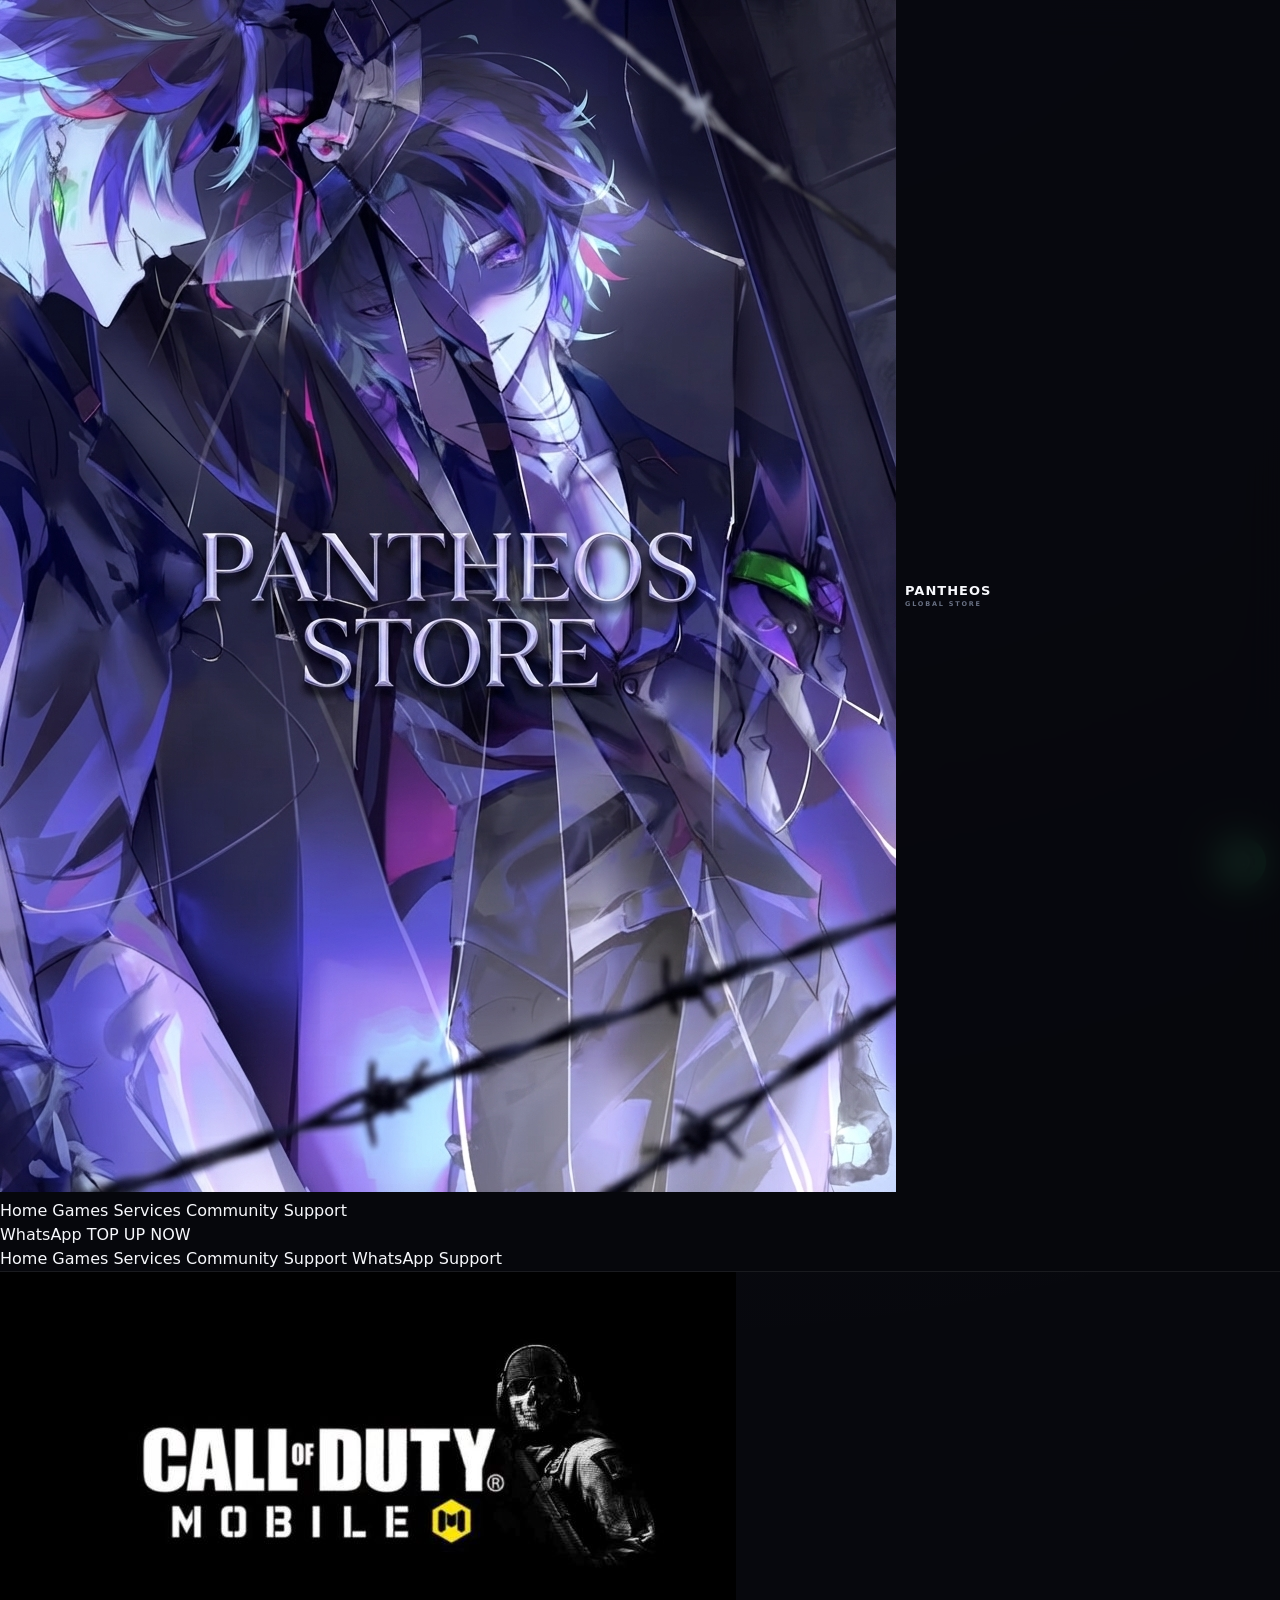
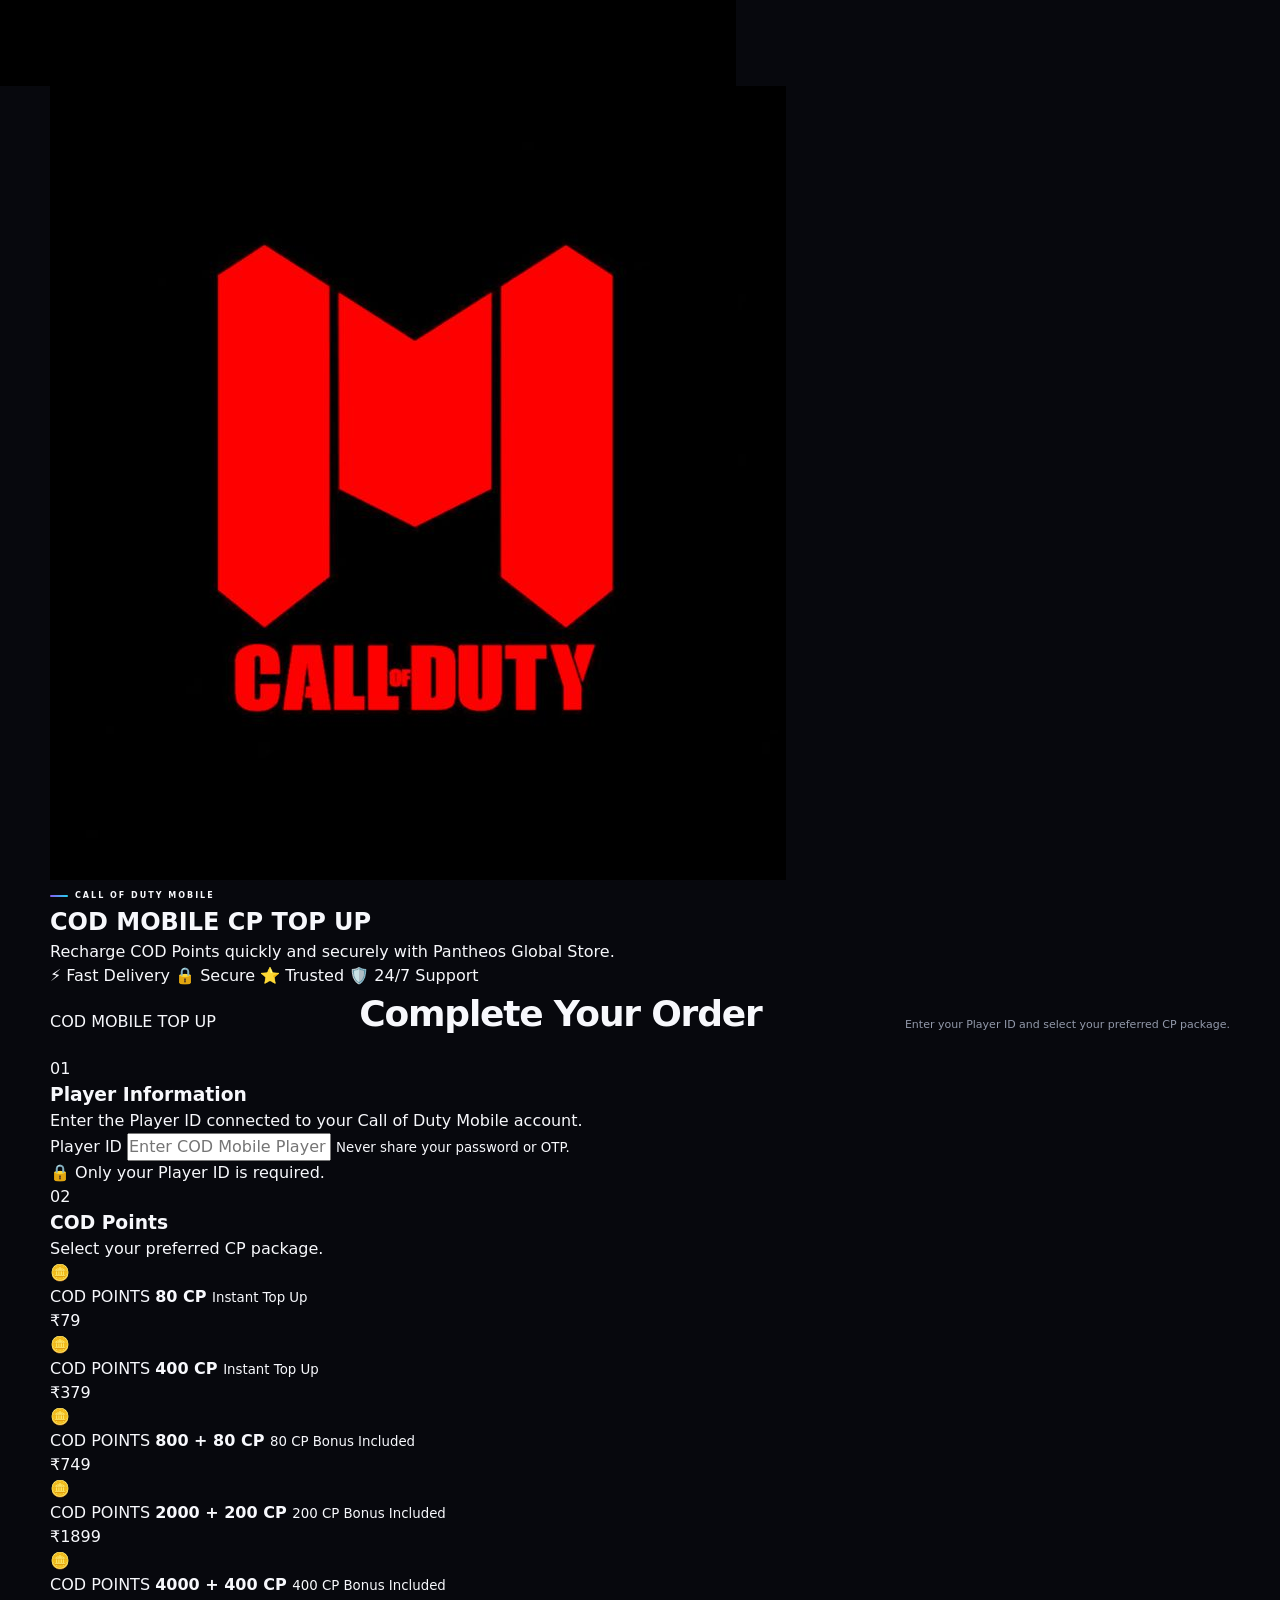
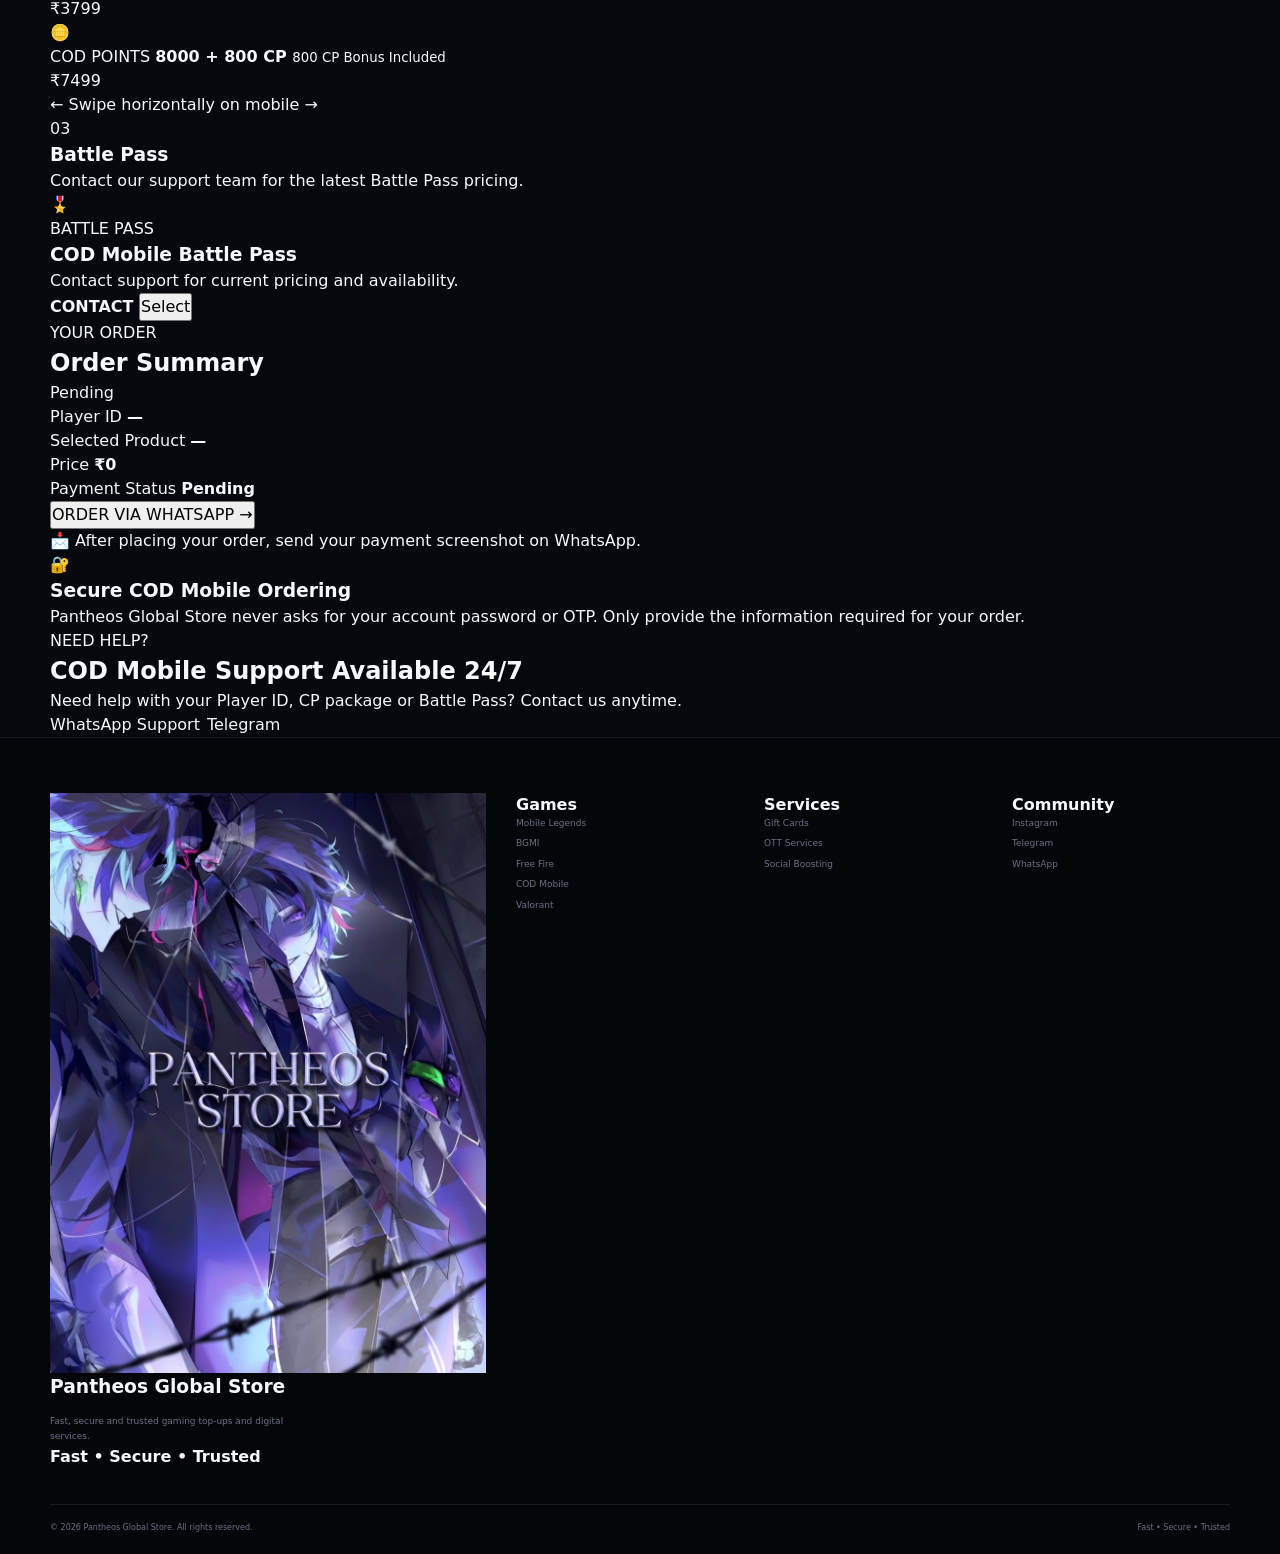
<file: codm.html>
<!DOCTYPE html>
<html lang="en" class="dark">

<head>
    <meta charset="UTF-8">
    <meta name="viewport" content="width=device-width, initial-scale=1.0">
    <meta name="theme-color" content="#050711">

    <meta
        name="description"
        content="COD Mobile CP Top Up at Pantheos Global Store. Fast, secure and trusted."
    >

    <title>COD Mobile CP Top Up | Pantheos Global Store</title>

    <link rel="stylesheet" href="css/style.css">
</head>

<body>

<!-- =====================================================
     LOADER
===================================================== -->

<div class="page-loader" id="loader">

    <div class="loader-content">

        <img
            src="assets/pantheos-logo.PNG"
            alt="Pantheos Global Store"
            class="loader-logo"
        >

        <div class="loader-title">
            PANTHEOS
        </div>

        <div class="loader-subtitle">
            FAST • SECURE • TRUSTED
        </div>

        <div class="loader-track">
            <div class="loader-progress"></div>
        </div>

        <div class="loader-text">
            Loading Call of Duty Mobile...
        </div>

    </div>

</div>


<!-- =====================================================
     HEADER
===================================================== -->

<header class="site-header">

    <div class="header-container">

        <a href="index.html" class="brand">

            <img
                src="assets/pantheos-logo.PNG"
                alt="Pantheos Global Store"
            >

            <div class="brand-text">
                <strong>PANTHEOS</strong>
                <span>GLOBAL STORE</span>
            </div>

        </a>


        <nav class="nav-links">

            <a href="index.html">
                Home
            </a>

            <a href="index.html#games">
                Games
            </a>

            <a href="index.html#services">
                Services
            </a>

            <a href="index.html#community">
                Community
            </a>

            <a href="index.html#support">
                Support
            </a>

        </nav>


        <div class="header-actions">

            <a
                href="https://wa.me/919310651934"
                target="_blank"
                rel="noopener"
                class="whatsapp-btn"
            >
                WhatsApp
            </a>

            <a
                href="#topup"
                class="primary-btn"
            >
                TOP UP NOW
            </a>

        </div>


        <button
            class="menu-toggle"
            id="menuToggle"
            type="button"
            aria-label="Open menu"
        >
            <span></span>
            <span></span>
            <span></span>
        </button>

    </div>


    <div class="mobile-menu" id="mobileMenu">

        <a href="index.html">Home</a>

        <a href="index.html#games">Games</a>

        <a href="index.html#services">Services</a>

        <a href="index.html#community">Community</a>

        <a href="index.html#support">Support</a>

        <a
            href="https://wa.me/919310651934"
            target="_blank"
            rel="noopener"
        >
            WhatsApp Support
        </a>

    </div>

</header>


<!-- =====================================================
     MAIN
===================================================== -->

<main>

<!-- =====================================================
     GAME HERO
===================================================== -->

<section class="game-hero">

    <div class="game-hero-background">

        <img
            src="assets/codm-banner.jpg"
            alt="Call of Duty Mobile"
        >

    </div>

    <div class="game-hero-overlay"></div>


    <div class="container game-hero-content">

        <div class="game-logo-wrapper">

            <img
                src="assets/codm-logo.jpg"
                alt="Call of Duty Mobile Logo"
                class="game-logo"
            >

        </div>


        <div class="game-hero-info">

            <div class="eyebrow">
                CALL OF DUTY MOBILE
            </div>

            <h1>
                COD MOBILE
                <span>CP TOP UP</span>
            </h1>

            <p>
                Recharge COD Points quickly and securely
                with Pantheos Global Store.
            </p>


            <div class="hero-trust-row">

                <span>⚡ Fast Delivery</span>

                <span>🔒 Secure</span>

                <span>⭐ Trusted</span>

                <span>🛡️ 24/7 Support</span>

            </div>

        </div>

    </div>

</section>


<!-- =====================================================
     TOP UP SECTION
===================================================== -->

<section
    class="topup-section"
    id="topup"
>

<div class="container">


    <div class="section-heading">

        <span class="section-label">
            COD MOBILE TOP UP
        </span>

        <h2>
            Complete Your Order
        </h2>

        <p>
            Enter your Player ID and select your
            preferred CP package.
        </p>

    </div>


    <!-- =================================================
         PLAYER INFORMATION
    ================================================== -->

    <div class="order-step-card">

        <div class="step-heading">

            <div class="step-number">
                01
            </div>

            <div>

                <h3>
                    Player Information
                </h3>

                <p>
                    Enter the Player ID connected
                    to your Call of Duty Mobile account.
                </p>

            </div>

        </div>


        <div class="input-grid">

            <div class="input-group">

                <label for="playerId">
                    Player ID
                </label>

                <input
                    type="text"
                    id="playerId"
                    placeholder="Enter COD Mobile Player ID"
                    autocomplete="off"
                    maxlength="30"
                >

                <small>
                    Never share your password or OTP.
                </small>

            </div>

        </div>


        <div
            class="input-notice"
            id="playerNotice"
        >
            🔒 Only your Player ID is required.
        </div>

    </div>


    <!-- =================================================
         CP PACKAGES
    ================================================== -->

    <div class="order-step-card">

        <div class="step-heading">

            <div class="step-number">
                02
            </div>

            <div>

                <h3>
                    COD Points
                </h3>

                <p>
                    Select your preferred CP package.
                </p>

            </div>

        </div>


        <div
            class="diamond-list"
            id="cpList"
        >


            <!-- 80 CP -->

            <article
                class="diamond-card"
                data-package="80 CP"
                data-price="₹79"
                tabindex="0"
            >

                <div class="diamond-icon">
                    🪙
                </div>

                <div class="diamond-info">

                    <span>
                        COD POINTS
                    </span>

                    <strong>
                        80 CP
                    </strong>

                    <small>
                        Instant Top Up
                    </small>

                </div>

                <div class="diamond-price">
                    ₹79
                </div>

            </article>


            <!-- 400 CP -->

            <article
                class="diamond-card"
                data-package="400 CP"
                data-price="₹379"
                tabindex="0"
            >

                <div class="diamond-icon">
                    🪙
                </div>

                <div class="diamond-info">

                    <span>
                        COD POINTS
                    </span>

                    <strong>
                        400 CP
                    </strong>

                    <small>
                        Instant Top Up
                    </small>

                </div>

                <div class="diamond-price">
                    ₹379
                </div>

            </article>


            <!-- 800 + 80 CP -->

            <article
                class="diamond-card"
                data-package="800 + 80 CP"
                data-price="₹749"
                tabindex="0"
            >

                <div class="diamond-icon">
                    🪙
                </div>

                <div class="diamond-info">

                    <span>
                        COD POINTS
                    </span>

                    <strong>
                        800 + 80 CP
                    </strong>

                    <small>
                        80 CP Bonus Included
                    </small>

                </div>

                <div class="diamond-price">
                    ₹749
                </div>

            </article>


            <!-- 2000 + 200 CP -->

            <article
                class="diamond-card"
                data-package="2000 + 200 CP"
                data-price="₹1899"
                tabindex="0"
            >

                <div class="diamond-icon">
                    🪙
                </div>

                <div class="diamond-info">

                    <span>
                        COD POINTS
                    </span>

                    <strong>
                        2000 + 200 CP
                    </strong>

                    <small>
                        200 CP Bonus Included
                    </small>

                </div>

                <div class="diamond-price">
                    ₹1899
                </div>

            </article>


            <!-- 4000 + 400 CP -->

            <article
                class="diamond-card"
                data-package="4000 + 400 CP"
                data-price="₹3799"
                tabindex="0"
            >

                <div class="diamond-icon">
                    🪙
                </div>

                <div class="diamond-info">

                    <span>
                        COD POINTS
                    </span>

                    <strong>
                        4000 + 400 CP
                    </strong>

                    <small>
                        400 CP Bonus Included
                    </small>

                </div>

                <div class="diamond-price">
                    ₹3799
                </div>

            </article>


            <!-- 8000 + 800 CP -->

            <article
                class="diamond-card"
                data-package="8000 + 800 CP"
                data-price="₹7499"
                tabindex="0"
            >

                <div class="diamond-icon">
                    🪙
                </div>

                <div class="diamond-info">

                    <span>
                        COD POINTS
                    </span>

                    <strong>
                        8000 + 800 CP
                    </strong>

                    <small>
                        800 CP Bonus Included
                    </small>

                </div>

                <div class="diamond-price">
                    ₹7499
                </div>

            </article>

        </div>


        <div class="horizontal-scroll-hint">
            ← Swipe horizontally on mobile →
        </div>

    </div>


    <!-- =================================================
         BATTLE PASS
    ================================================== -->

    <div class="order-step-card">

        <div class="step-heading">

            <div class="step-number">
                03
            </div>

            <div>

                <h3>
                    Battle Pass
                </h3>

                <p>
                    Contact our support team for
                    the latest Battle Pass pricing.
                </p>

            </div>

        </div>


        <div class="premium-horizontal-list">

            <article
                class="premium-product-card"
                data-package="COD Mobile Battle Pass"
                data-price="Contact Support"
                tabindex="0"
            >

                <div class="product-image">

                    <div class="product-icon-large">
                        🎖️
                    </div>

                </div>


                <div class="product-content">

                    <span class="product-category">
                        BATTLE PASS
                    </span>

                    <h3>
                        COD Mobile Battle Pass
                    </h3>

                    <p>
                        Contact support for current pricing
                        and availability.
                    </p>


                    <div class="product-bottom">

                        <strong>
                            CONTACT
                        </strong>

                        <button
                            type="button"
                            class="select-product"
                        >
                            Select
                        </button>

                    </div>

                </div>

            </article>

        </div>

    </div>


    <!-- =================================================
         ORDER SUMMARY
    ================================================== -->

    <aside
        class="order-summary-card"
        id="orderSummary"
    >

        <div class="summary-header">

            <div>

                <span class="section-label">
                    YOUR ORDER
                </span>

                <h2>
                    Order Summary
                </h2>

            </div>

            <div class="summary-status">
                Pending
            </div>

        </div>


        <div class="summary-body">


            <div class="summary-row">

                <span>
                    Player ID
                </span>

                <strong id="summaryPlayer">
                    —
                </strong>

            </div>


            <div class="summary-row">

                <span>
                    Selected Product
                </span>

                <strong id="summaryProduct">
                    —
                </strong>

            </div>


            <div class="summary-row">

                <span>
                    Price
                </span>

                <strong
                    id="summaryPrice"
                    class="summary-total"
                >
                    ₹0
                </strong>

            </div>


            <div class="summary-divider"></div>


            <div class="payment-status">

                <span>
                    Payment Status
                </span>

                <strong>
                    Pending
                </strong>

            </div>


            <button
                type="button"
                class="order-button"
                id="orderButton"
            >

                <span>
                    ORDER VIA WHATSAPP
                </span>

                <span>
                    →
                </span>

            </button>


            <p class="order-note">

                📩 After placing your order,
                send your payment screenshot
                on WhatsApp.

            </p>

        </div>

    </aside>


    <!-- =================================================
         SECURITY CARD
    ================================================== -->

    <div class="security-card">

        <div class="security-icon">
            🔐
        </div>

        <div>

            <h3>
                Secure COD Mobile Ordering
            </h3>

            <p>
                Pantheos Global Store never asks for
                your account password or OTP.
                Only provide the information required
                for your order.
            </p>

        </div>

    </div>

</div>

</section>


<!-- =====================================================
     SUPPORT
===================================================== -->

<section class="support-cta">

    <div class="container">

        <div class="support-cta-inner">

            <div>

                <span class="section-label">
                    NEED HELP?
                </span>

                <h2>
                    COD Mobile Support Available 24/7
                </h2>

                <p>
                    Need help with your Player ID,
                    CP package or Battle Pass?
                    Contact us anytime.
                </p>

            </div>


            <div class="support-actions">

                <a
                    href="https://wa.me/919310651934"
                    target="_blank"
                    rel="noopener"
                    class="primary-btn"
                >
                    WhatsApp Support
                </a>

                <a
                    href="https://t.me/pantheosglobal"
                    target="_blank"
                    rel="noopener"
                    class="secondary-btn"
                >
                    Telegram
                </a>

            </div>

        </div>

    </div>

</section>

</main>


<!-- =====================================================
     FOOTER
===================================================== -->

<footer class="site-footer">

    <div class="container">

        <div class="footer-grid">


            <div class="footer-brand">

                <img
                    src="assets/pantheos-logo.PNG"
                    alt="Pantheos Global Store"
                >

                <h3>
                    Pantheos Global Store
                </h3>

                <p>
                    Fast, secure and trusted gaming
                    top-ups and digital services.
                </p>

                <strong>
                    Fast • Secure • Trusted
                </strong>

            </div>


            <div class="footer-column">

                <h4>
                    Games
                </h4>

                <a href="mlbb.html">
                    Mobile Legends
                </a>

                <a href="bgmi.html">
                    BGMI
                </a>

                <a href="freefire.html">
                    Free Fire
                </a>

                <a href="codm.html">
                    COD Mobile
                </a>

                <a href="valorant.html">
                    Valorant
                </a>

            </div>


            <div class="footer-column">

                <h4>
                    Services
                </h4>

                <a href="giftcards.html">
                    Gift Cards
                </a>

                <a href="ott.html">
                    OTT Services
                </a>

                <a href="boosting.html">
                    Social Boosting
                </a>

            </div>


            <div class="footer-column">

                <h4>
                    Community
                </h4>

                <a
                    href="https://instagram.com/pantheosglobalstore"
                    target="_blank"
                    rel="noopener"
                >
                    Instagram
                </a>

                <a
                    href="https://t.me/pantheosglobal"
                    target="_blank"
                    rel="noopener"
                >
                    Telegram
                </a>

                <a
                    href="https://wa.me/919310651934"
                    target="_blank"
                    rel="noopener"
                >
                    WhatsApp
                </a>

            </div>

        </div>


        <div class="footer-bottom">

            <p>
                © 2026 Pantheos Global Store.
                All rights reserved.
            </p>

            <span>
                Fast • Secure • Trusted
            </span>

        </div>

    </div>

</footer>


<!-- =====================================================
     FLOATING WHATSAPP
===================================================== -->

<a
    href="https://wa.me/919310651934"
    target="_blank"
    rel="noopener"
    class="floating-whatsapp"
    aria-label="WhatsApp"
>

    <img
        src="assets/whatsapp-icon.jpg"
        alt="WhatsApp"
    >

</a>


<!-- =====================================================
     BACK TO TOP
===================================================== -->

<button
    class="back-to-top"
    id="backToTop"
    type="button"
    aria-label="Back to top"
>
    ↑
</button>


<script src="js/main.js"></script>


<!-- =====================================================
     COD MOBILE ORDER SYSTEM
===================================================== -->

<script>

document.addEventListener(
    "DOMContentLoaded",
    () => {

        const playerInput =
            document.getElementById(
                "playerId"
            );

        const summaryPlayer =
            document.getElementById(
                "summaryPlayer"
            );

        const summaryProduct =
            document.getElementById(
                "summaryProduct"
            );

        const summaryPrice =
            document.getElementById(
                "summaryPrice"
            );

        const orderButton =
            document.getElementById(
                "orderButton"
            );

        const playerNotice =
            document.getElementById(
                "playerNotice"
            );


        let selectedProduct = "";

        let selectedPrice = "";


        /* ============================================
           PLAYER ID
        ============================================ */

        playerInput?.addEventListener(
            "input",
            () => {

                summaryPlayer.textContent =
                    playerInput.value.trim() ||
                    "—";

                playerInput.classList.remove(
                    "input-error"
                );

                if (playerNotice) {

                    playerNotice.innerHTML =
                        "🔒 Only your Player ID is required.";

                }

            }
        );


        /* ============================================
           PRODUCT SELECTION
        ============================================ */

        const products =
            document.querySelectorAll(
                ".diamond-card, .premium-product-card"
            );


        products.forEach(
            card => {

                const selectButton =
                    card.querySelector(
                        ".select-product"
                    );


                function selectProduct() {

                    products.forEach(
                        item => {

                            item.classList.remove(
                                "selected"
                            );

                        }
                    );


                    card.classList.add(
                        "selected"
                    );


                    selectedProduct =
                        card.dataset.package ||
                        "Selected Product";


                    selectedPrice =
                        card.dataset.price ||
                        "Contact Support";


                    summaryProduct.textContent =
                        selectedProduct;


                    summaryPrice.textContent =
                        selectedPrice;


                    document
                        .getElementById(
                            "orderSummary"
                        )
                        ?.classList.add(
                            "summary-active"
                        );

                }


                card.addEventListener(
                    "click",
                    event => {

                        if (
                            event.target.closest(
                                "button"
                            )
                        ) {

                            selectProduct();

                            return;

                        }

                        selectProduct();

                    }
                );


                selectButton?.addEventListener(
                    "click",
                    event => {

                        event.stopPropagation();

                        selectProduct();

                    }
                );


                card.addEventListener(
                    "keydown",
                    event => {

                        if (
                            event.key === "Enter" ||
                            event.key === " "
                        ) {

                            event.preventDefault();

                            selectProduct();

                        }

                    }
                );

            }
        );


        /* ============================================
           WHATSAPP ORDER
        ============================================ */

        orderButton?.addEventListener(
            "click",
            () => {

                const playerId =
                    playerInput
                        ?.value
                        ?.trim() ||
                    "";


                if (!playerId) {

                    playerInput?.focus();

                    playerInput?.classList.add(
                        "input-error"
                    );

                    if (playerNotice) {

                        playerNotice.innerHTML =
                            "⚠️ Please enter your COD Mobile Player ID.";

                    }

                    return;

                }


                if (!selectedProduct) {

                    alert(
                        "Please select a CP package first."
                    );

                    return;

                }


                /* Battle Pass has no supplied price */

                if (
                    selectedPrice ===
                    "Contact Support"
                ) {

                    const supportMessage =
`🎮 Pantheos Global Store

Game: Call of Duty Mobile

Player ID:
${playerId}

Product:
${selectedProduct}

Please provide the current price and ordering details.

⚡ Fast • Secure • Trusted`;


                    window.open(
                        "https://wa.me/919310651934?text=" +
                        encodeURIComponent(
                            supportMessage
                        ),
                        "_blank",
                        "noopener,noreferrer"
                    );

                    return;

                }


                const message =
`🎮 Pantheos Global Store Order

Game: Call of Duty Mobile

Player ID:
${playerId}

Package:
${selectedProduct}

Price:
${selectedPrice}

Payment Status:
Pending

Please send payment screenshot after payment.

⚡ Fast • Secure • Trusted`;


                const whatsappURL =
                    "https://wa.me/919310651934?text=" +
                    encodeURIComponent(
                        message
                    );


                window.open(
                    whatsappURL,
                    "_blank",
                    "noopener,noreferrer"
                );

            }
        );

    }
);

</script>

</body>
</html>
</file>
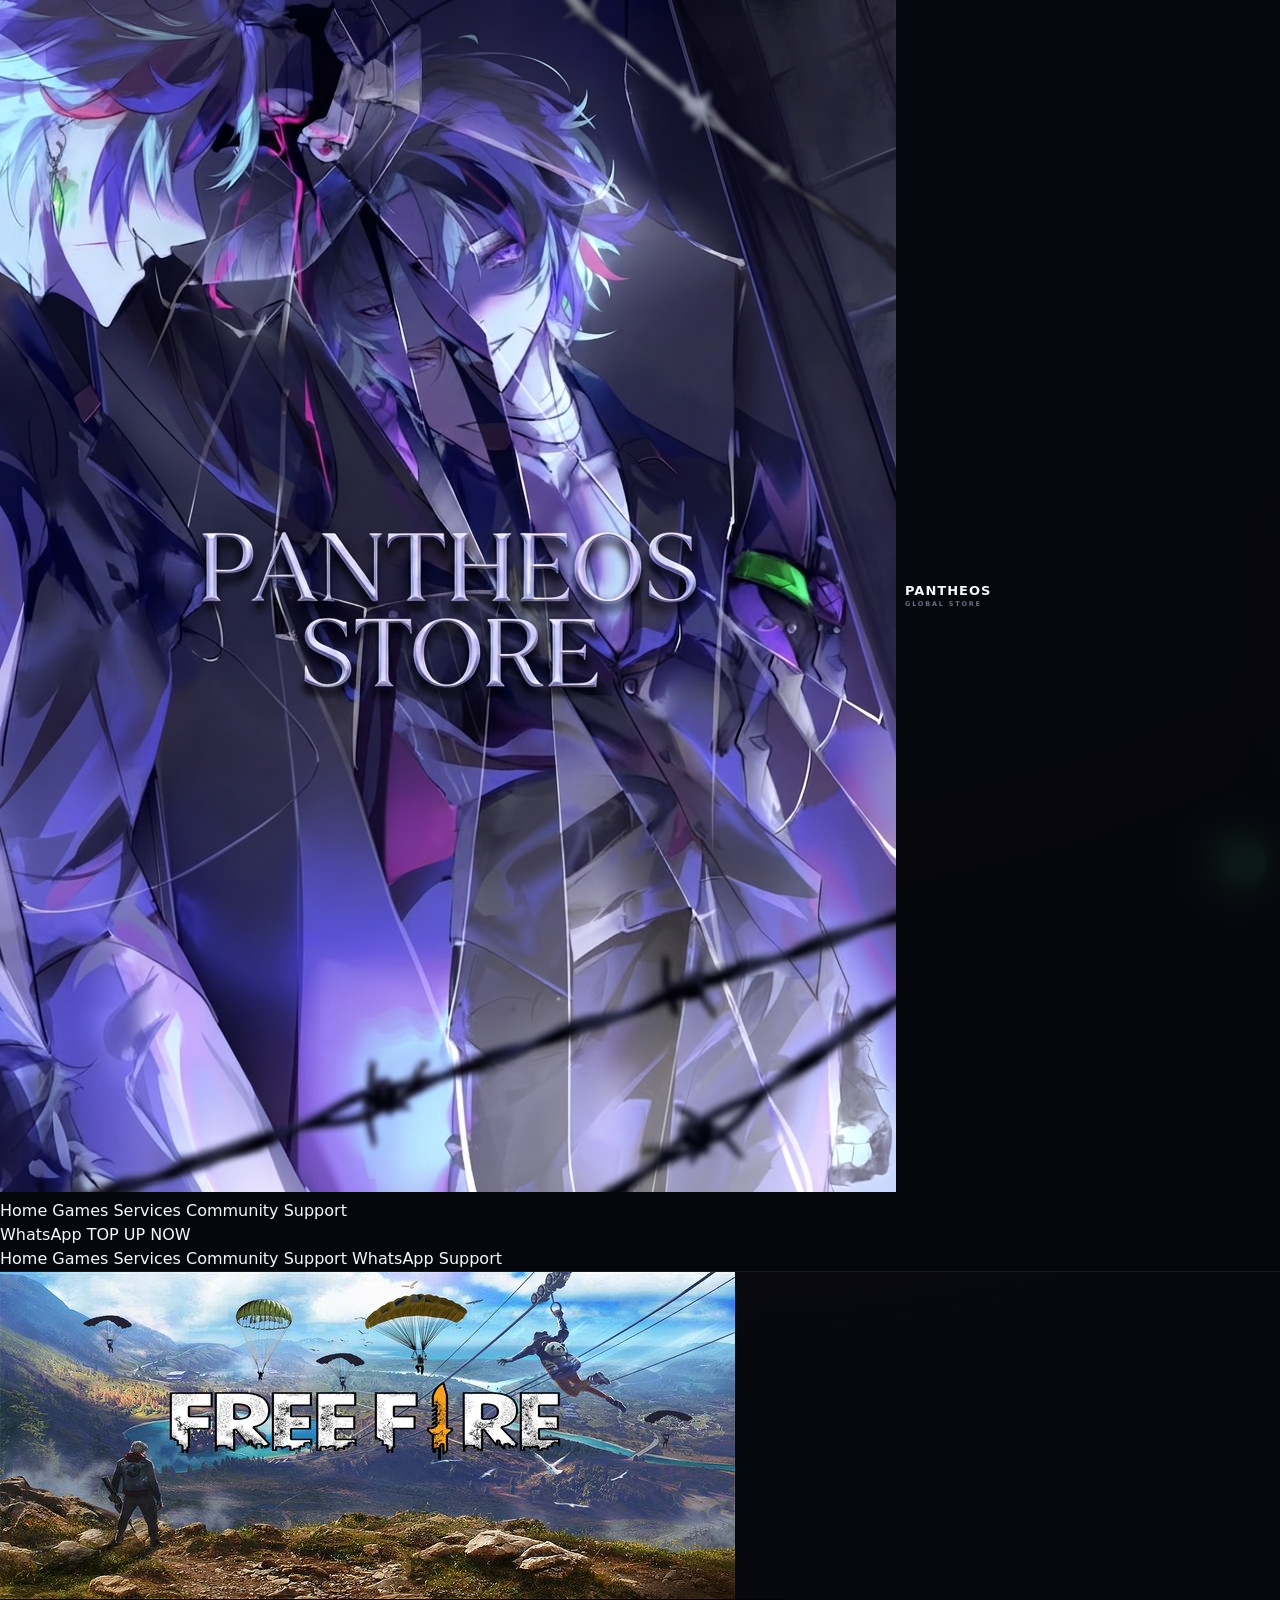
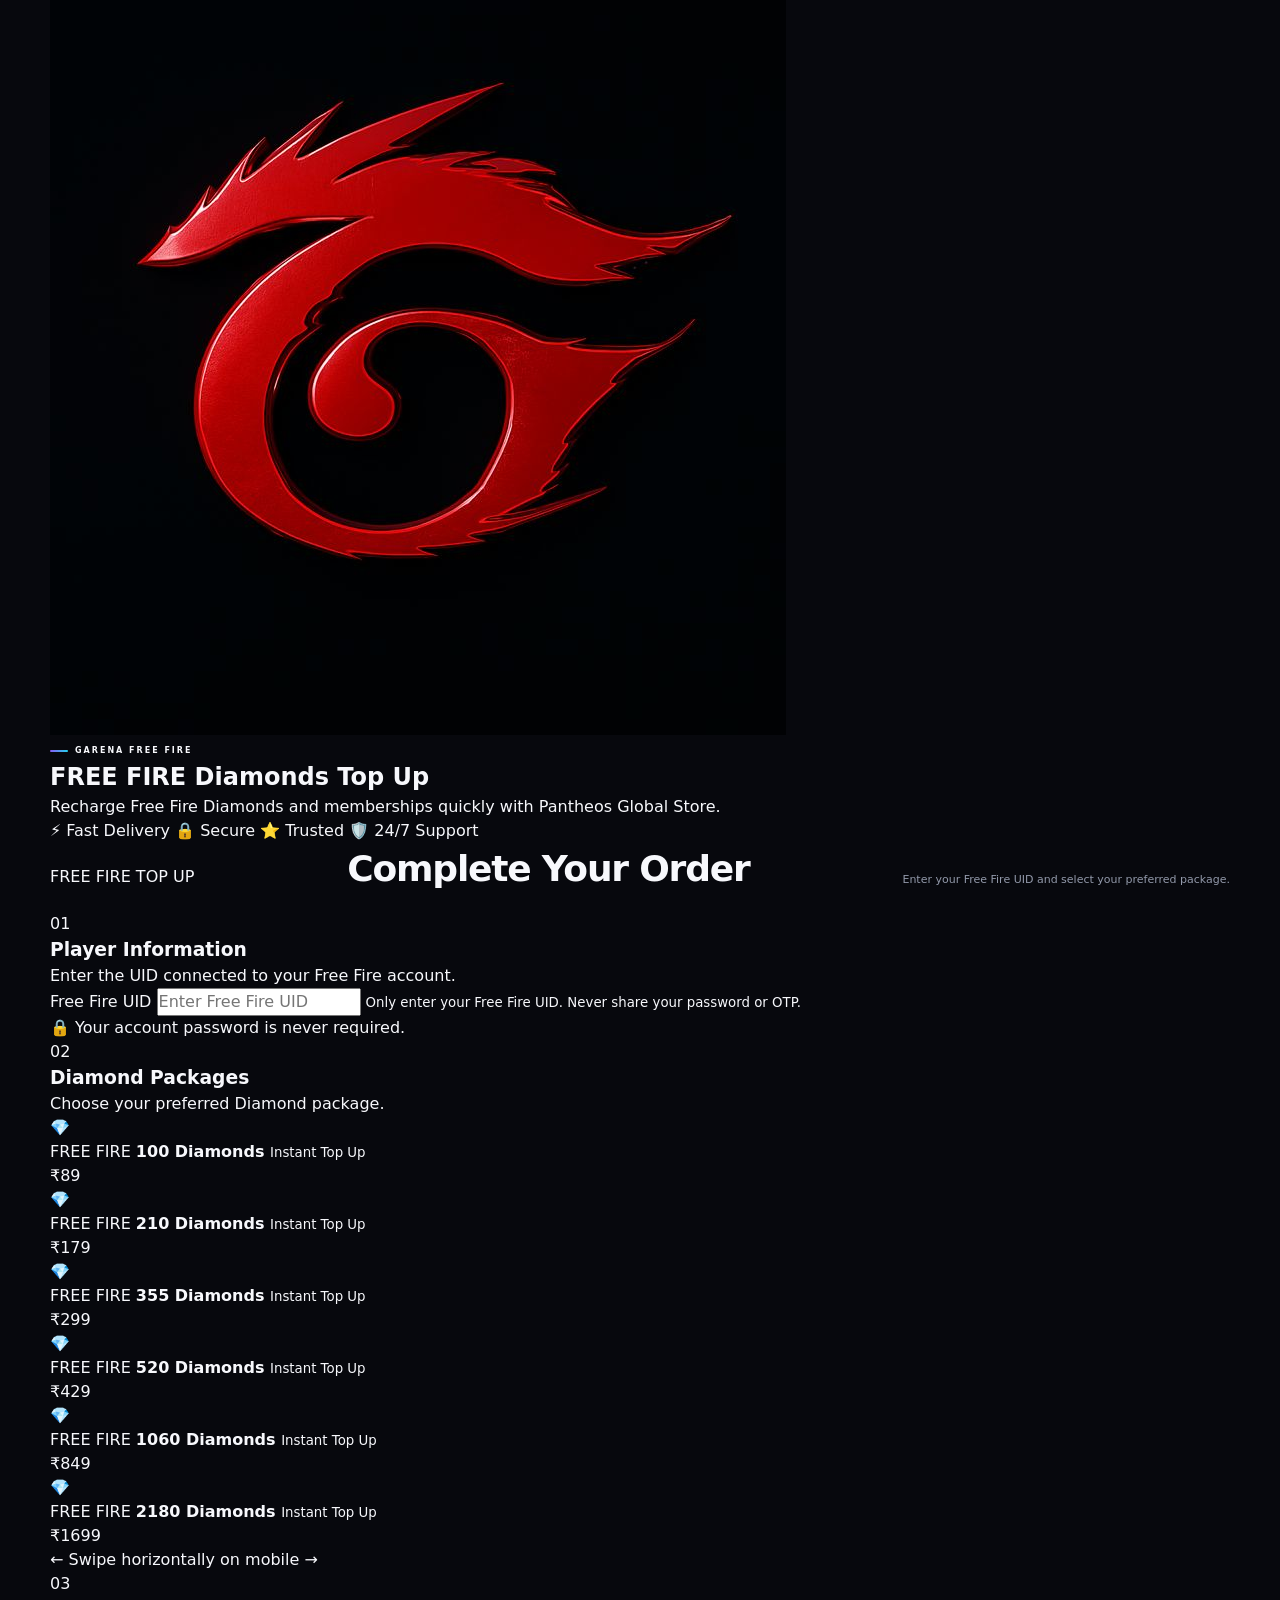
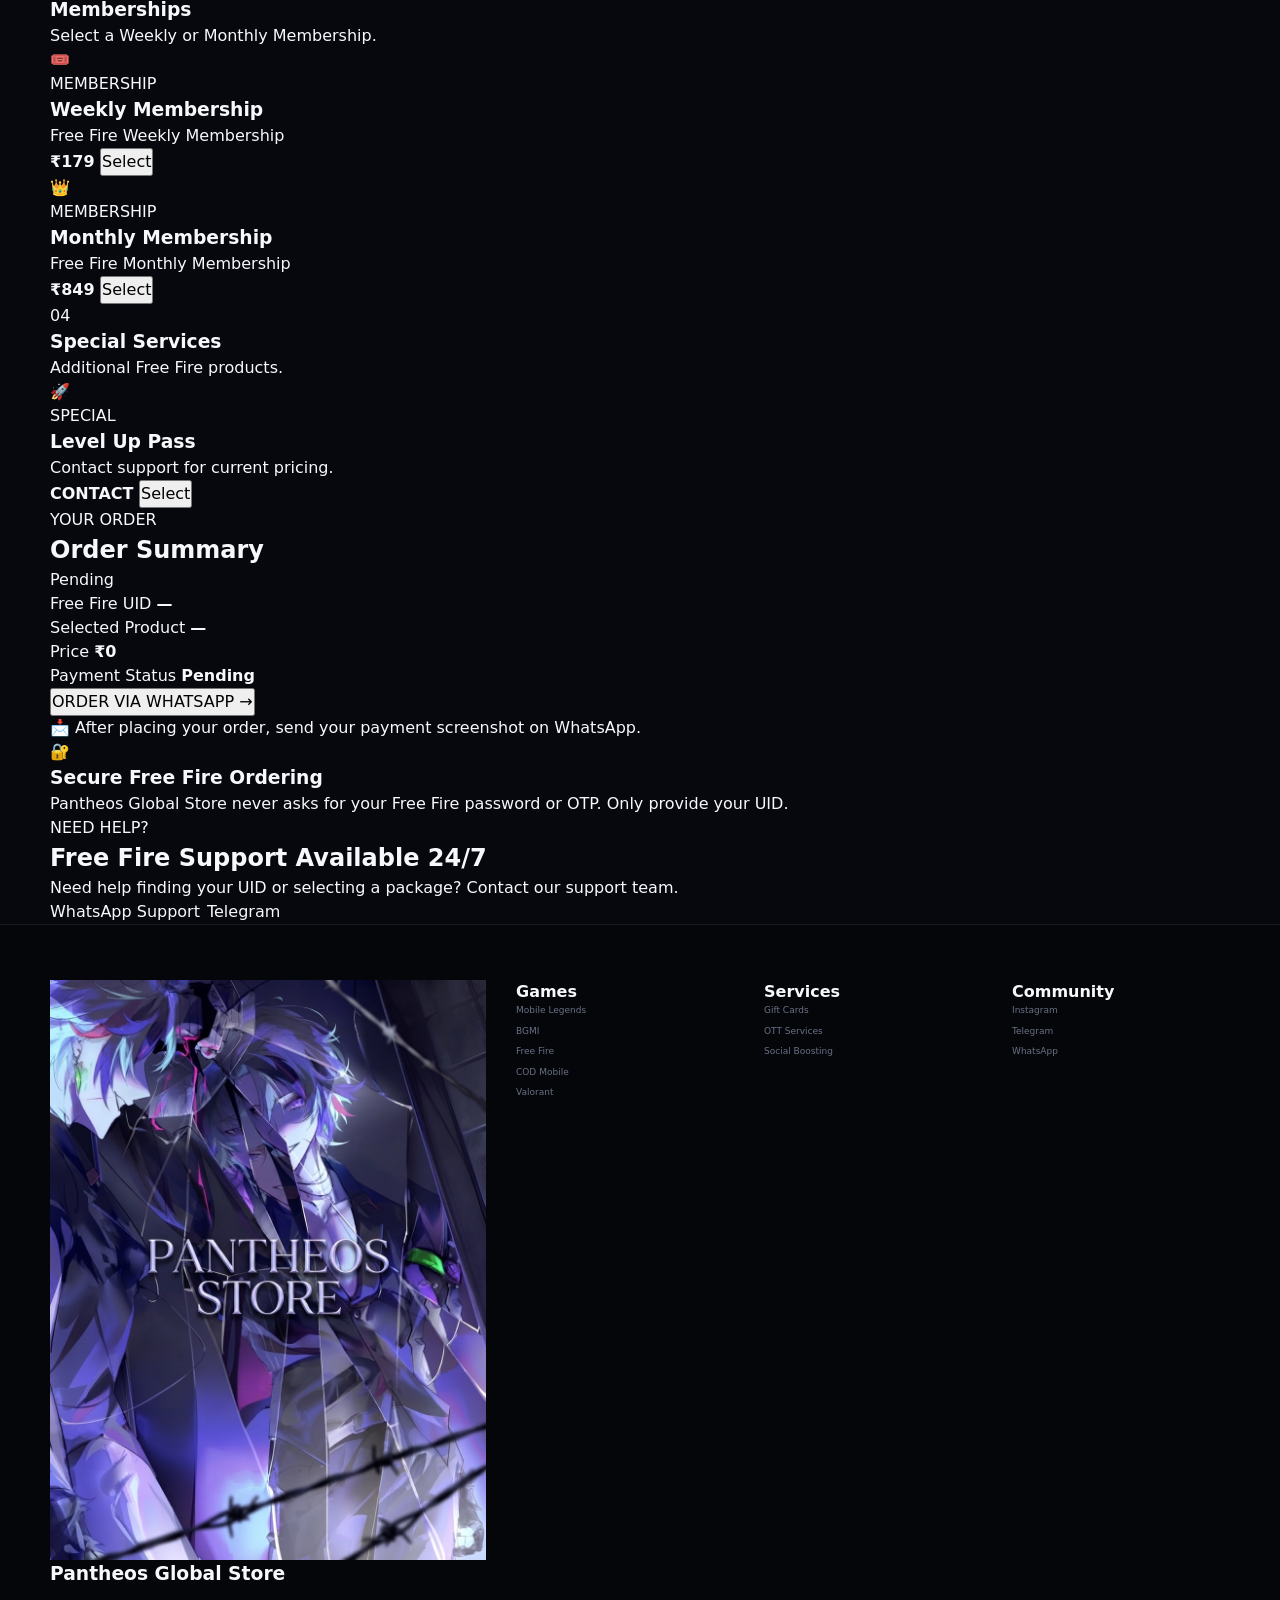
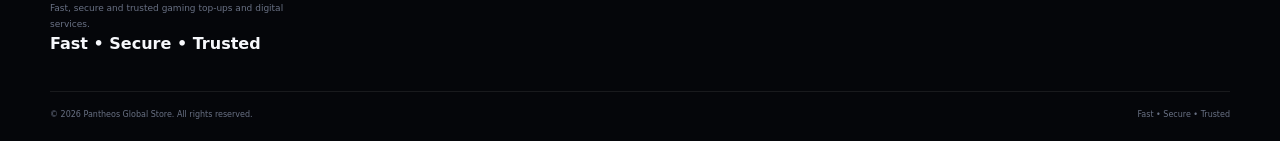
<file: freefire.html>
<!DOCTYPE html>
<html lang="en" class="dark">

<head>
    <meta charset="UTF-8">
    <meta name="viewport" content="width=device-width, initial-scale=1.0">
    <meta name="theme-color" content="#050711">

    <meta
        name="description"
        content="Free Fire Diamonds and Membership Top Up at Pantheos Global Store. Fast, secure and trusted."
    >

    <title>Free Fire Diamonds Top Up | Pantheos Global Store</title>

    <link rel="stylesheet" href="css/style.css">
</head>

<body>

<!-- =====================================================
     LOADER
===================================================== -->

<div class="page-loader" id="loader">

    <div class="loader-content">

        <img
            src="assets/pantheos-logo.PNG"
            alt="Pantheos Global Store"
            class="loader-logo"
        >

        <div class="loader-title">
            PANTHEOS
        </div>

        <div class="loader-subtitle">
            FAST • SECURE • TRUSTED
        </div>

        <div class="loader-track">
            <div class="loader-progress"></div>
        </div>

        <div class="loader-text">
            Loading Free Fire...
        </div>

    </div>

</div>


<!-- =====================================================
     HEADER
===================================================== -->

<header class="site-header">

    <div class="header-container">

        <a href="index.html" class="brand">

            <img
                src="assets/pantheos-logo.PNG"
                alt="Pantheos Global Store"
            >

            <div class="brand-text">
                <strong>PANTHEOS</strong>
                <span>GLOBAL STORE</span>
            </div>

        </a>


        <nav class="nav-links">

            <a href="index.html">
                Home
            </a>

            <a href="index.html#games">
                Games
            </a>

            <a href="index.html#services">
                Services
            </a>

            <a href="index.html#community">
                Community
            </a>

            <a href="index.html#support">
                Support
            </a>

        </nav>


        <div class="header-actions">

            <a
                href="https://wa.me/919310651934"
                target="_blank"
                rel="noopener"
                class="whatsapp-btn"
            >
                WhatsApp
            </a>

            <a
                href="#topup"
                class="primary-btn"
            >
                TOP UP NOW
            </a>

        </div>


        <button
            class="menu-toggle"
            id="menuToggle"
            type="button"
            aria-label="Open menu"
        >
            <span></span>
            <span></span>
            <span></span>
        </button>

    </div>


    <div class="mobile-menu" id="mobileMenu">

        <a href="index.html">Home</a>

        <a href="index.html#games">Games</a>

        <a href="index.html#services">Services</a>

        <a href="index.html#community">Community</a>

        <a href="index.html#support">Support</a>

        <a
            href="https://wa.me/919310651934"
            target="_blank"
            rel="noopener"
        >
            WhatsApp Support
        </a>

    </div>

</header>


<!-- =====================================================
     HERO
===================================================== -->

<main>

<section class="game-hero">

    <div class="game-hero-background">

        <img
            src="assets/freefire-banner.jpg"
            alt="Free Fire"
        >

    </div>

    <div class="game-hero-overlay"></div>


    <div class="container game-hero-content">

        <div class="game-logo-wrapper">

            <img
                src="assets/freefire-logo.jpg"
                alt="Free Fire Logo"
                class="game-logo"
            >

        </div>


        <div class="game-hero-info">

            <div class="eyebrow">
                GARENA FREE FIRE
            </div>

            <h1>
                FREE FIRE
                <span>Diamonds Top Up</span>
            </h1>

            <p>
                Recharge Free Fire Diamonds and
                memberships quickly with Pantheos
                Global Store.
            </p>


            <div class="hero-trust-row">

                <span>⚡ Fast Delivery</span>
                <span>🔒 Secure</span>
                <span>⭐ Trusted</span>
                <span>🛡️ 24/7 Support</span>

            </div>

        </div>

    </div>

</section>


<!-- =====================================================
     TOP UP
===================================================== -->

<section
    class="topup-section"
    id="topup"
>

<div class="container">


    <div class="section-heading">

        <span class="section-label">
            FREE FIRE TOP UP
        </span>

        <h2>
            Complete Your Order
        </h2>

        <p>
            Enter your Free Fire UID and select
            your preferred package.
        </p>

    </div>


    <!-- =================================================
         PLAYER INFORMATION
    ================================================== -->

    <div class="order-step-card">

        <div class="step-heading">

            <div class="step-number">
                01
            </div>

            <div>

                <h3>
                    Player Information
                </h3>

                <p>
                    Enter the UID connected to your
                    Free Fire account.
                </p>

            </div>

        </div>


        <div class="input-grid">

            <div class="input-group">

                <label for="playerUid">
                    Free Fire UID
                </label>

                <input
                    type="text"
                    id="playerUid"
                    placeholder="Enter Free Fire UID"
                    inputmode="numeric"
                    autocomplete="off"
                    maxlength="20"
                >

                <small>
                    Only enter your Free Fire UID.
                    Never share your password or OTP.
                </small>

            </div>

        </div>


        <div
            class="input-notice"
            id="uidNotice"
        >
            🔒 Your account password is never required.
        </div>

    </div>


    <!-- =================================================
         DIAMONDS
    ================================================== -->

    <div class="order-step-card">

        <div class="step-heading">

            <div class="step-number">
                02
            </div>

            <div>

                <h3>
                    Diamond Packages
                </h3>

                <p>
                    Choose your preferred Diamond package.
                </p>

            </div>

        </div>


        <div
            class="diamond-list"
            id="diamondList"
        >


            <!-- 100 -->

            <article
                class="diamond-card"
                data-package="100 Diamonds"
                data-price="₹89"
                tabindex="0"
            >

                <div class="diamond-icon">
                    💎
                </div>

                <div class="diamond-info">

                    <span>
                        FREE FIRE
                    </span>

                    <strong>
                        100 Diamonds
                    </strong>

                    <small>
                        Instant Top Up
                    </small>

                </div>

                <div class="diamond-price">
                    ₹89
                </div>

            </article>


            <!-- 210 -->

            <article
                class="diamond-card"
                data-package="210 Diamonds"
                data-price="₹179"
                tabindex="0"
            >

                <div class="diamond-icon">
                    💎
                </div>

                <div class="diamond-info">

                    <span>
                        FREE FIRE
                    </span>

                    <strong>
                        210 Diamonds
                    </strong>

                    <small>
                        Instant Top Up
                    </small>

                </div>

                <div class="diamond-price">
                    ₹179
                </div>

            </article>


            <!-- 355 -->

            <article
                class="diamond-card"
                data-package="355 Diamonds"
                data-price="₹299"
                tabindex="0"
            >

                <div class="diamond-icon">
                    💎
                </div>

                <div class="diamond-info">

                    <span>
                        FREE FIRE
                    </span>

                    <strong>
                        355 Diamonds
                    </strong>

                    <small>
                        Instant Top Up
                    </small>

                </div>

                <div class="diamond-price">
                    ₹299
                </div>

            </article>


            <!-- 520 -->

            <article
                class="diamond-card"
                data-package="520 Diamonds"
                data-price="₹429"
                tabindex="0"
            >

                <div class="diamond-icon">
                    💎
                </div>

                <div class="diamond-info">

                    <span>
                        FREE FIRE
                    </span>

                    <strong>
                        520 Diamonds
                    </strong>

                    <small>
                        Instant Top Up
                    </small>

                </div>

                <div class="diamond-price">
                    ₹429
                </div>

            </article>


            <!-- 1060 -->

            <article
                class="diamond-card"
                data-package="1060 Diamonds"
                data-price="₹849"
                tabindex="0"
            >

                <div class="diamond-icon">
                    💎
                </div>

                <div class="diamond-info">

                    <span>
                        FREE FIRE
                    </span>

                    <strong>
                        1060 Diamonds
                    </strong>

                    <small>
                        Instant Top Up
                    </small>

                </div>

                <div class="diamond-price">
                    ₹849
                </div>

            </article>


            <!-- 2180 -->

            <article
                class="diamond-card"
                data-package="2180 Diamonds"
                data-price="₹1699"
                tabindex="0"
            >

                <div class="diamond-icon">
                    💎
                </div>

                <div class="diamond-info">

                    <span>
                        FREE FIRE
                    </span>

                    <strong>
                        2180 Diamonds
                    </strong>

                    <small>
                        Instant Top Up
                    </small>

                </div>

                <div class="diamond-price">
                    ₹1699
                </div>

            </article>

        </div>


        <div class="horizontal-scroll-hint">
            ← Swipe horizontally on mobile →
        </div>

    </div>


    <!-- =================================================
         MEMBERSHIPS
    ================================================== -->

    <div class="order-step-card">

        <div class="step-heading">

            <div class="step-number">
                03
            </div>

            <div>

                <h3>
                    Memberships
                </h3>

                <p>
                    Select a Weekly or Monthly Membership.
                </p>

            </div>

        </div>


        <div class="premium-horizontal-list">


            <!-- WEEKLY -->

            <article
                class="premium-product-card"
                data-package="Weekly Membership"
                data-price="₹179"
                tabindex="0"
            >

                <div class="product-image">

                    <div class="product-icon-large">
                        🎟️
                    </div>

                </div>

                <div class="product-content">

                    <span class="product-category">
                        MEMBERSHIP
                    </span>

                    <h3>
                        Weekly Membership
                    </h3>

                    <p>
                        Free Fire Weekly Membership
                    </p>

                    <div class="product-bottom">

                        <strong>
                            ₹179
                        </strong>

                        <button
                            type="button"
                            class="select-product"
                        >
                            Select
                        </button>

                    </div>

                </div>

            </article>


            <!-- MONTHLY -->

            <article
                class="premium-product-card"
                data-package="Monthly Membership"
                data-price="₹849"
                tabindex="0"
            >

                <div class="product-image">

                    <div class="product-icon-large">
                        👑
                    </div>

                </div>

                <div class="product-content">

                    <span class="product-category">
                        MEMBERSHIP
                    </span>

                    <h3>
                        Monthly Membership
                    </h3>

                    <p>
                        Free Fire Monthly Membership
                    </p>

                    <div class="product-bottom">

                        <strong>
                            ₹849
                        </strong>

                        <button
                            type="button"
                            class="select-product"
                        >
                            Select
                        </button>

                    </div>

                </div>

            </article>

        </div>

    </div>


    <!-- =================================================
         EXTRA SERVICES
    ================================================== -->

    <div class="order-step-card">

        <div class="step-heading">

            <div class="step-number">
                04
            </div>

            <div>

                <h3>
                    Special Services
                </h3>

                <p>
                    Additional Free Fire products.
                </p>

            </div>

        </div>


        <div class="premium-horizontal-list">


            <article
                class="premium-product-card"
                data-package="Level Up Pass"
                data-price="Contact Support"
                tabindex="0"
            >

                <div class="product-image">

                    <div class="product-icon-large">
                        🚀
                    </div>

                </div>

                <div class="product-content">

                    <span class="product-category">
                        SPECIAL
                    </span>

                    <h3>
                        Level Up Pass
                    </h3>

                    <p>
                        Contact support for current pricing.
                    </p>

                    <div class="product-bottom">

                        <strong>
                            CONTACT
                        </strong>

                        <button
                            type="button"
                            class="select-product"
                        >
                            Select
                        </button>

                    </div>

                </div>

            </article>

        </div>

    </div>


    <!-- =================================================
         SUMMARY
    ================================================== -->

    <aside
        class="order-summary-card"
        id="orderSummary"
    >

        <div class="summary-header">

            <div>

                <span class="section-label">
                    YOUR ORDER
                </span>

                <h2>
                    Order Summary
                </h2>

            </div>

            <div class="summary-status">
                Pending
            </div>

        </div>


        <div class="summary-body">

            <div class="summary-row">

                <span>
                    Free Fire UID
                </span>

                <strong id="summaryUid">
                    —
                </strong>

            </div>


            <div class="summary-row">

                <span>
                    Selected Product
                </span>

                <strong id="summaryProduct">
                    —
                </strong>

            </div>


            <div class="summary-row">

                <span>
                    Price
                </span>

                <strong
                    id="summaryPrice"
                    class="summary-total"
                >
                    ₹0
                </strong>

            </div>


            <div class="summary-divider"></div>


            <div class="payment-status">

                <span>
                    Payment Status
                </span>

                <strong>
                    Pending
                </strong>

            </div>


            <button
                type="button"
                class="order-button"
                id="orderButton"
            >

                <span>
                    ORDER VIA WHATSAPP
                </span>

                <span>
                    →
                </span>

            </button>


            <p class="order-note">

                📩 After placing your order,
                send your payment screenshot
                on WhatsApp.

            </p>

        </div>

    </aside>


    <!-- =================================================
         SECURITY
    ================================================== -->

    <div class="security-card">

        <div class="security-icon">
            🔐
        </div>

        <div>

            <h3>
                Secure Free Fire Ordering
            </h3>

            <p>
                Pantheos Global Store never asks for
                your Free Fire password or OTP.
                Only provide your UID.
            </p>

        </div>

    </div>

</div>

</section>


<!-- =====================================================
     SUPPORT CTA
===================================================== -->

<section class="support-cta">

    <div class="container">

        <div class="support-cta-inner">

            <div>

                <span class="section-label">
                    NEED HELP?
                </span>

                <h2>
                    Free Fire Support Available 24/7
                </h2>

                <p>
                    Need help finding your UID or
                    selecting a package?
                    Contact our support team.
                </p>

            </div>


            <div class="support-actions">

                <a
                    href="https://wa.me/919310651934"
                    target="_blank"
                    rel="noopener"
                    class="primary-btn"
                >
                    WhatsApp Support
                </a>

                <a
                    href="https://t.me/pantheosglobal"
                    target="_blank"
                    rel="noopener"
                    class="secondary-btn"
                >
                    Telegram
                </a>

            </div>

        </div>

    </div>

</section>

</main>


<!-- =====================================================
     FOOTER
===================================================== -->

<footer class="site-footer">

    <div class="container">

        <div class="footer-grid">


            <div class="footer-brand">

                <img
                    src="assets/pantheos-logo.PNG"
                    alt="Pantheos Global Store"
                >

                <h3>
                    Pantheos Global Store
                </h3>

                <p>
                    Fast, secure and trusted gaming
                    top-ups and digital services.
                </p>

                <strong>
                    Fast • Secure • Trusted
                </strong>

            </div>


            <div class="footer-column">

                <h4>
                    Games
                </h4>

                <a href="mlbb.html">
                    Mobile Legends
                </a>

                <a href="bgmi.html">
                    BGMI
                </a>

                <a href="freefire.html">
                    Free Fire
                </a>

                <a href="codm.html">
                    COD Mobile
                </a>

                <a href="valorant.html">
                    Valorant
                </a>

            </div>


            <div class="footer-column">

                <h4>
                    Services
                </h4>

                <a href="giftcards.html">
                    Gift Cards
                </a>

                <a href="ott.html">
                    OTT Services
                </a>

                <a href="boosting.html">
                    Social Boosting
                </a>

            </div>


            <div class="footer-column">

                <h4>
                    Community
                </h4>

                <a
                    href="https://instagram.com/pantheosglobalstore"
                    target="_blank"
                    rel="noopener"
                >
                    Instagram
                </a>

                <a
                    href="https://t.me/pantheosglobal"
                    target="_blank"
                    rel="noopener"
                >
                    Telegram
                </a>

                <a
                    href="https://wa.me/919310651934"
                    target="_blank"
                    rel="noopener"
                >
                    WhatsApp
                </a>

            </div>

        </div>


        <div class="footer-bottom">

            <p>
                © 2026 Pantheos Global Store.
                All rights reserved.
            </p>

            <span>
                Fast • Secure • Trusted
            </span>

        </div>

    </div>

</footer>


<!-- =====================================================
     FLOATING WHATSAPP
===================================================== -->

<a
    href="https://wa.me/919310651934"
    target="_blank"
    rel="noopener"
    class="floating-whatsapp"
    aria-label="WhatsApp"
>

    <img
        src="assets/whatsapp-icon.jpg"
        alt="WhatsApp"
    >

</a>


<!-- =====================================================
     BACK TO TOP
===================================================== -->

<button
    class="back-to-top"
    id="backToTop"
    type="button"
    aria-label="Back to top"
>
    ↑
</button>


<script src="js/main.js"></script>


<!-- =====================================================
     FREE FIRE ORDER SYSTEM
===================================================== -->

<script>

document.addEventListener(
    "DOMContentLoaded",
    () => {

        const uidInput =
            document.getElementById(
                "playerUid"
            );

        const summaryUid =
            document.getElementById(
                "summaryUid"
            );

        const summaryProduct =
            document.getElementById(
                "summaryProduct"
            );

        const summaryPrice =
            document.getElementById(
                "summaryPrice"
            );

        const orderButton =
            document.getElementById(
                "orderButton"
            );

        const uidNotice =
            document.getElementById(
                "uidNotice"
            );


        let selectedProduct = "";

        let selectedPrice = "";


        /* ============================================
           UID INPUT
        ============================================ */

        uidInput?.addEventListener(
            "input",
            () => {

                uidInput.value =
                    uidInput.value.replace(
                        /\D/g,
                        ""
                    );

                summaryUid.textContent =
                    uidInput.value ||
                    "—";

                uidInput.classList.remove(
                    "input-error"
                );

                if (uidNotice) {

                    uidNotice.innerHTML =
                        "🔒 Your account password is never required.";

                }

            }
        );


        /* ============================================
           PRODUCT SELECTION
        ============================================ */

        const products =
            document.querySelectorAll(
                ".diamond-card, .premium-product-card"
            );


        products.forEach(
            card => {

                const selectButton =
                    card.querySelector(
                        ".select-product"
                    );


                function selectProduct() {

                    products.forEach(
                        item => {

                            item.classList.remove(
                                "selected"
                            );

                        }
                    );


                    card.classList.add(
                        "selected"
                    );


                    selectedProduct =
                        card.dataset.package ||
                        "Selected Product";


                    selectedPrice =
                        card.dataset.price ||
                        "Contact Support";


                    summaryProduct.textContent =
                        selectedProduct;


                    summaryPrice.textContent =
                        selectedPrice;


                    document
                        .getElementById(
                            "orderSummary"
                        )
                        ?.classList.add(
                            "summary-active"
                        );

                }


                card.addEventListener(
                    "click",
                    event => {

                        if (
                            event.target.closest(
                                "button"
                            )
                        ) {

                            selectProduct();

                            return;

                        }

                        selectProduct();

                    }
                );


                selectButton?.addEventListener(
                    "click",
                    event => {

                        event.stopPropagation();

                        selectProduct();

                    }
                );


                card.addEventListener(
                    "keydown",
                    event => {

                        if (
                            event.key === "Enter" ||
                            event.key === " "
                        ) {

                            event.preventDefault();

                            selectProduct();

                        }

                    }
                );

            }
        );


        /* ============================================
           WHATSAPP ORDER
        ============================================ */

        orderButton?.addEventListener(
            "click",
            () => {

                const uid =
                    uidInput
                        ?.value
                        ?.trim() ||
                    "";


                if (!uid) {

                    uidInput?.focus();

                    uidInput?.classList.add(
                        "input-error"
                    );

                    if (uidNotice) {

                        uidNotice.innerHTML =
                            "⚠️ Please enter your Free Fire UID.";

                    }

                    return;

                }


                if (
                    !/^[0-9]{4,20}$/.test(
                        uid
                    )
                ) {

                    uidInput?.focus();

                    uidInput?.classList.add(
                        "input-error"
                    );

                    if (uidNotice) {

                        uidNotice.innerHTML =
                            "⚠️ Please enter a valid Free Fire UID.";

                    }

                    return;

                }


                if (!selectedProduct) {

                    alert(
                        "Please select a package first."
                    );

                    return;

                }


                /*
                 * Level Up Pass currently has
                 * no supplied price.
                 */

                if (
                    selectedPrice ===
                    "Contact Support"
                ) {

                    const supportMessage =
`🎮 Pantheos Global Store

Game: Free Fire

UID:
${uid}

Product:
${selectedProduct}

Please provide the current price and ordering details.

⚡ Fast • Secure • Trusted`;


                    window.open(
                        "https://wa.me/919310651934?text=" +
                        encodeURIComponent(
                            supportMessage
                        ),
                        "_blank",
                        "noopener,noreferrer"
                    );

                    return;

                }


                const message =
`🎮 Pantheos Global Store Order

Game: Free Fire

UID:
${uid}

Package:
${selectedProduct}

Price:
${selectedPrice}

Payment Status:
Pending

Please send payment screenshot after payment.

⚡ Fast • Secure • Trusted`;


                const whatsappURL =
                    "https://wa.me/919310651934?text=" +
                    encodeURIComponent(
                        message
                    );


                window.open(
                    whatsappURL,
                    "_blank",
                    "noopener,noreferrer"
                );

            }
        );

    }
);

</script>

</body>
</html>
</file>
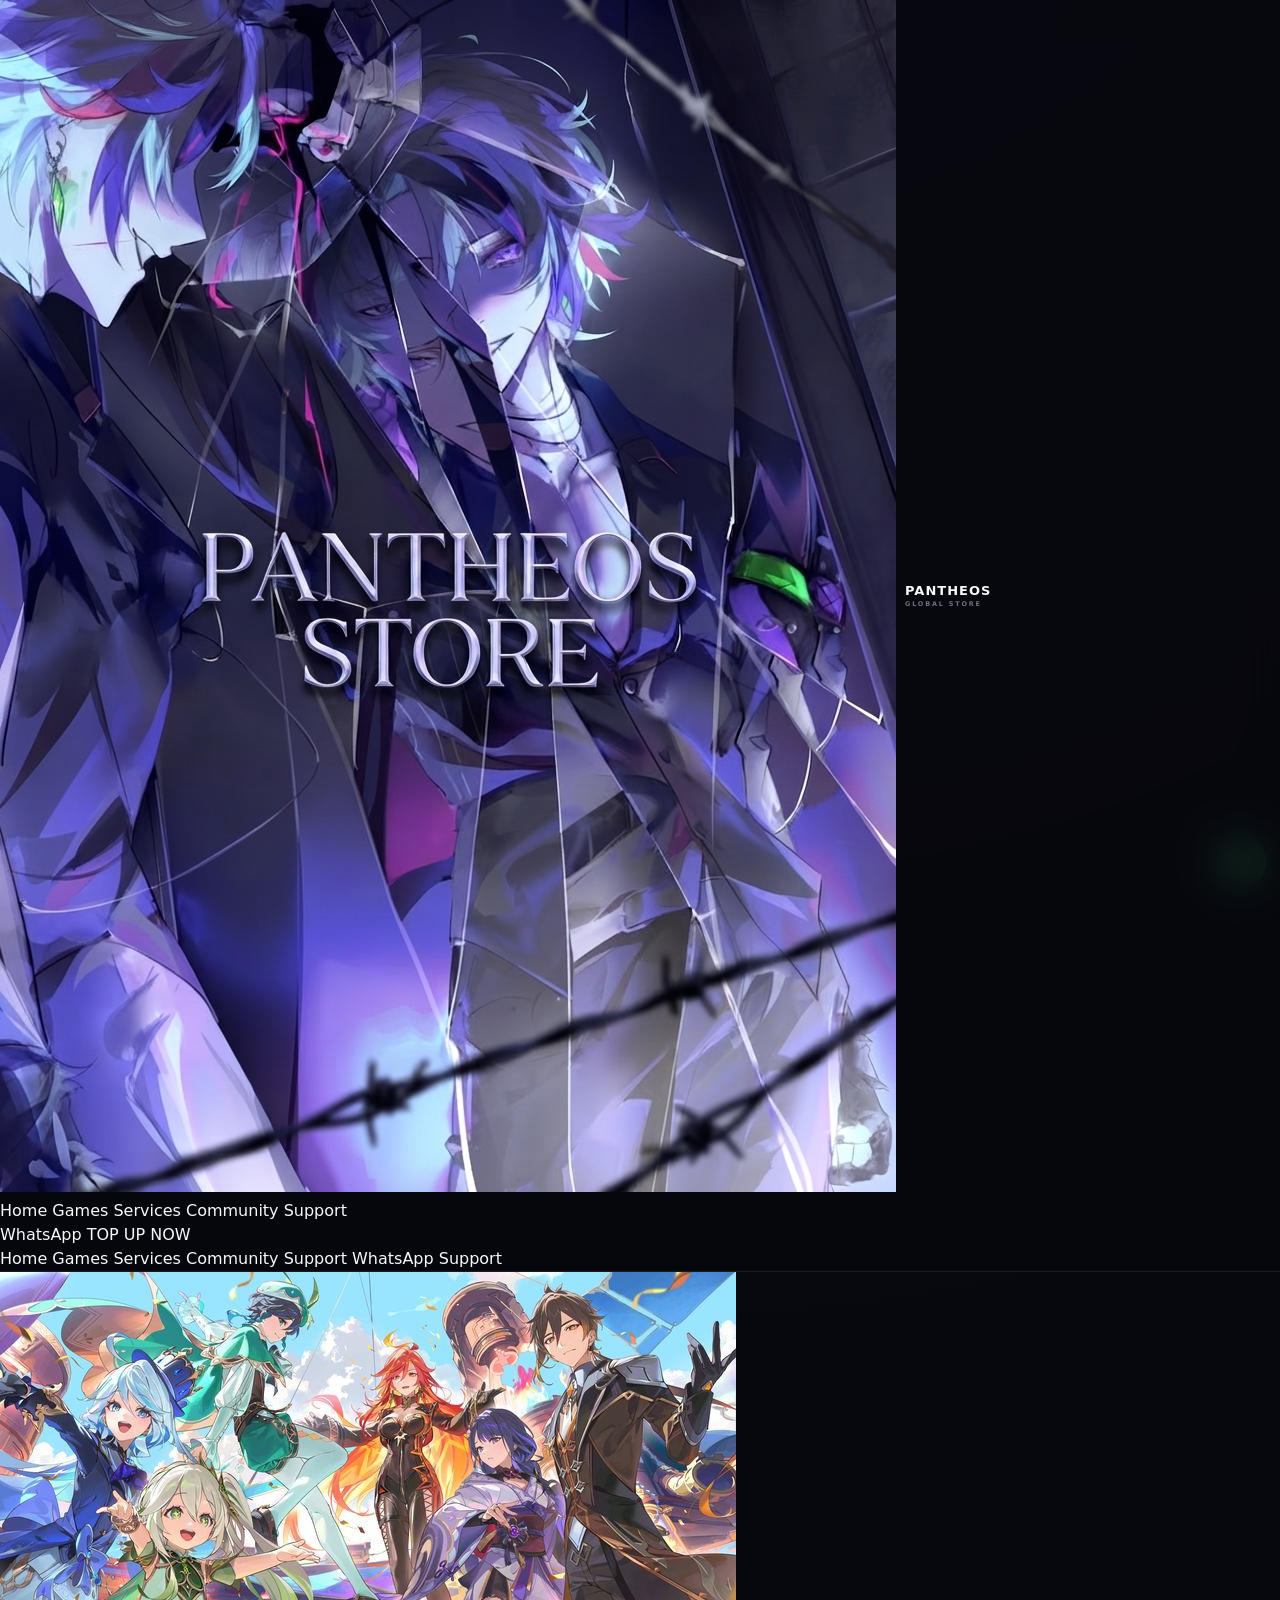
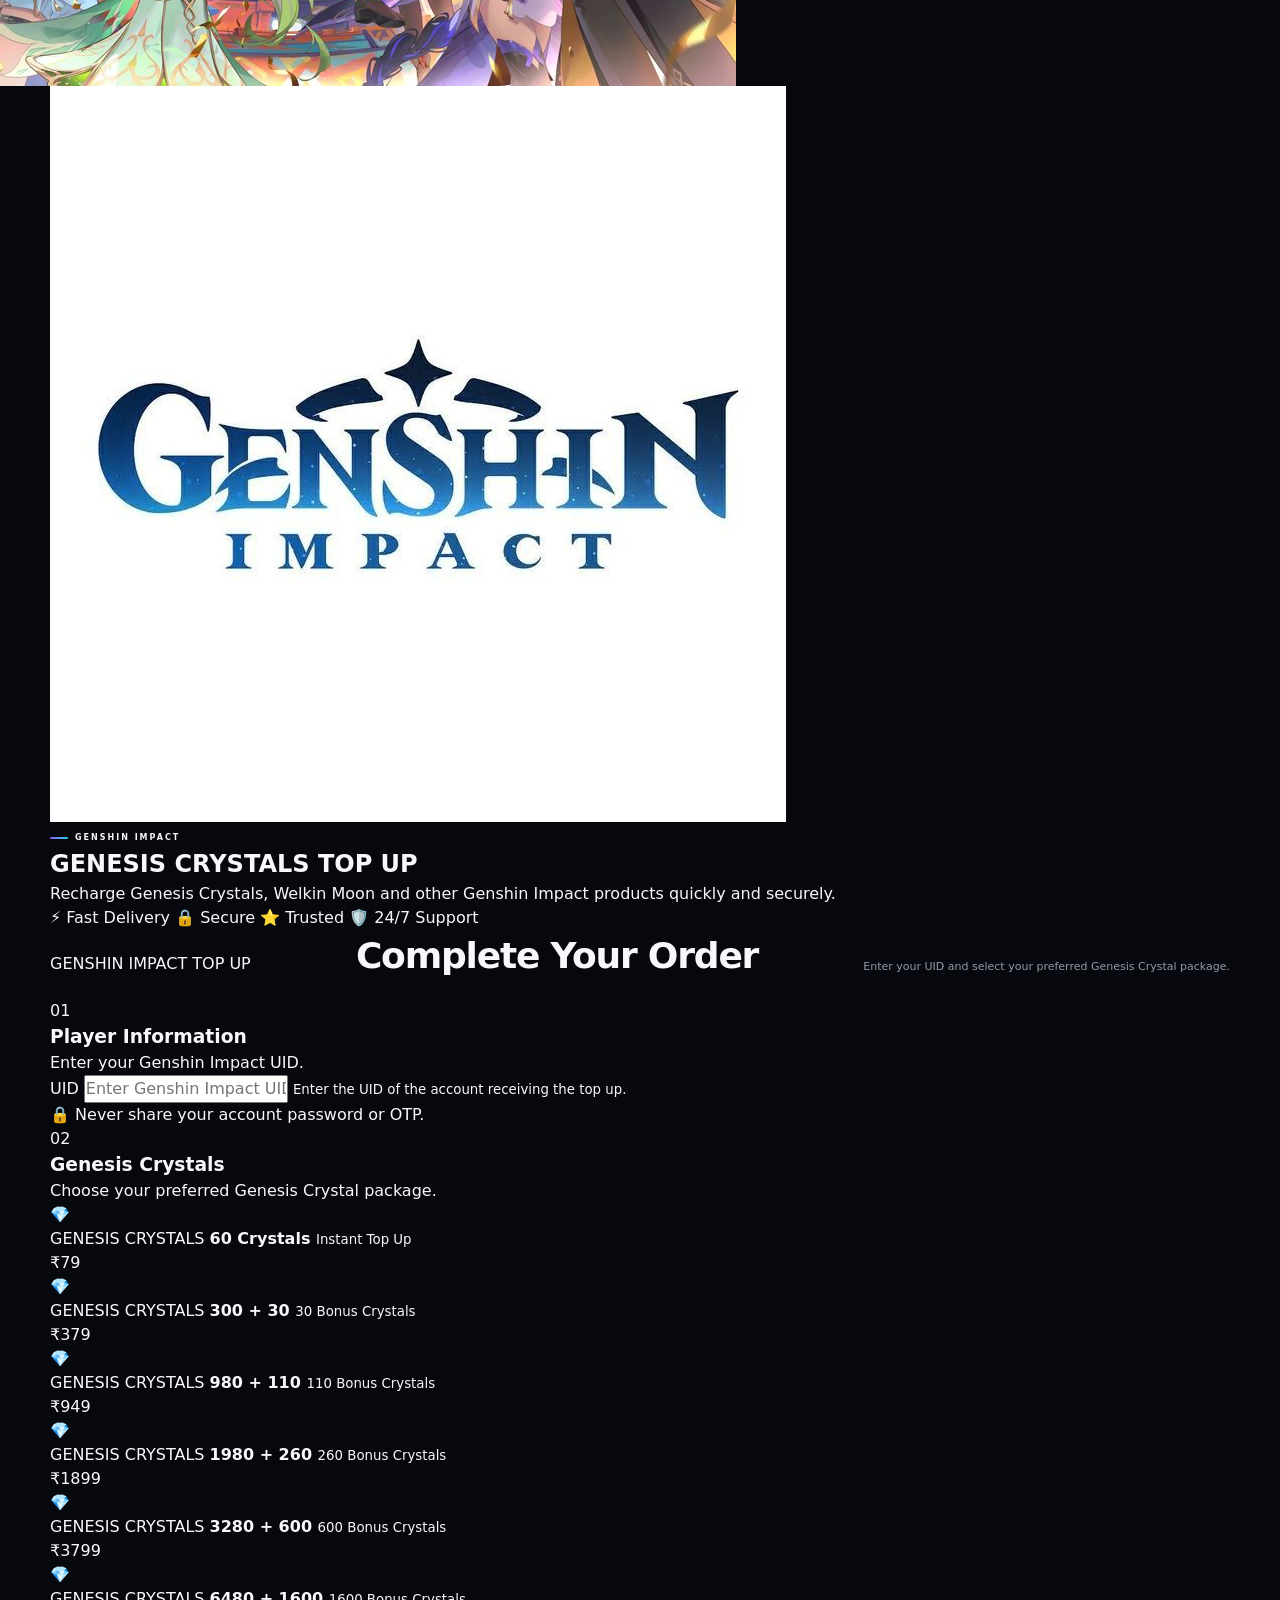
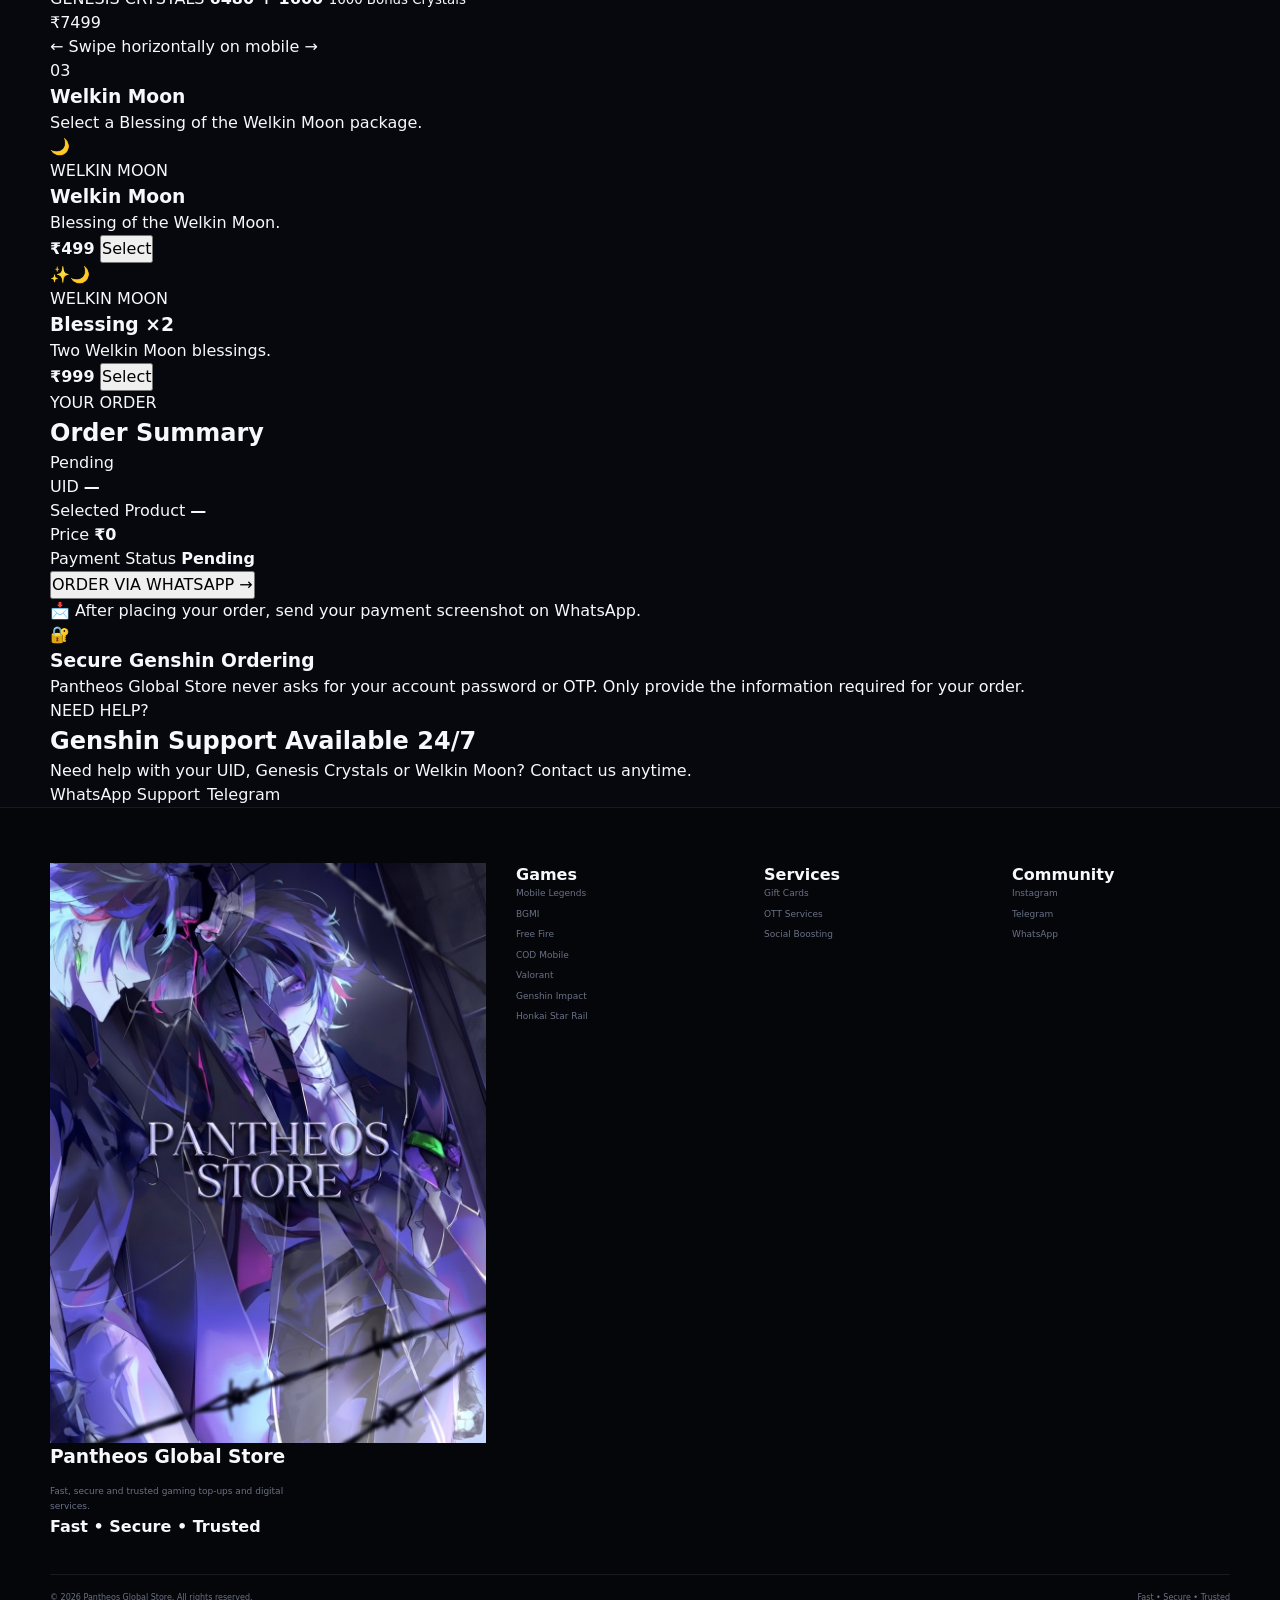
<file: genshin.html>
<!DOCTYPE html>
<html lang="en" class="dark">

<head>
    <meta charset="UTF-8">
    <meta name="viewport" content="width=device-width, initial-scale=1.0">
    <meta name="theme-color" content="#050711">

    <meta
        name="description"
        content="Genshin Impact Genesis Crystals and Welkin Moon at Pantheos Global Store."
    >

    <title>Genshin Impact Top Up | Pantheos Global Store</title>

    <link rel="stylesheet" href="css/style.css">
</head>

<body>

<!-- =====================================================
     LOADER
===================================================== -->

<div class="page-loader" id="loader">

    <div class="loader-content">

        <img
            src="assets/pantheos-logo.PNG"
            alt="Pantheos Global Store"
            class="loader-logo"
        >

        <div class="loader-title">
            PANTHEOS
        </div>

        <div class="loader-subtitle">
            FAST • SECURE • TRUSTED
        </div>

        <div class="loader-track">
            <div class="loader-progress"></div>
        </div>

        <div class="loader-text">
            Loading Genshin Impact...
        </div>

    </div>

</div>


<!-- =====================================================
     HEADER
===================================================== -->

<header class="site-header">

    <div class="header-container">

        <a href="index.html" class="brand">

            <img
                src="assets/pantheos-logo.PNG"
                alt="Pantheos Global Store"
            >

            <div class="brand-text">
                <strong>PANTHEOS</strong>
                <span>GLOBAL STORE</span>
            </div>

        </a>


        <nav class="nav-links">

            <a href="index.html">
                Home
            </a>

            <a href="index.html#games">
                Games
            </a>

            <a href="index.html#services">
                Services
            </a>

            <a href="index.html#community">
                Community
            </a>

            <a href="index.html#support">
                Support
            </a>

        </nav>


        <div class="header-actions">

            <a
                href="https://wa.me/919310651934"
                target="_blank"
                rel="noopener"
                class="whatsapp-btn"
            >
                WhatsApp
            </a>

            <a
                href="#topup"
                class="primary-btn"
            >
                TOP UP NOW
            </a>

        </div>


        <button
            class="menu-toggle"
            id="menuToggle"
            type="button"
            aria-label="Open menu"
        >

            <span></span>
            <span></span>
            <span></span>

        </button>

    </div>


    <div class="mobile-menu" id="mobileMenu">

        <a href="index.html">
            Home
        </a>

        <a href="index.html#games">
            Games
        </a>

        <a href="index.html#services">
            Services
        </a>

        <a href="index.html#community">
            Community
        </a>

        <a href="index.html#support">
            Support
        </a>

        <a
            href="https://wa.me/919310651934"
            target="_blank"
            rel="noopener"
        >
            WhatsApp Support
        </a>

    </div>

</header>


<!-- =====================================================
     MAIN
===================================================== -->

<main>


<!-- =====================================================
     GENSHIN HERO
===================================================== -->

<section class="game-hero">

    <div class="game-hero-background">

        <img
            src="assets/genshin-banner.jpg"
            alt="Genshin Impact"
        >

    </div>

    <div class="game-hero-overlay"></div>


    <div class="container game-hero-content">

        <div class="game-logo-wrapper">

            <img
                src="assets/genshin-logo.jpg"
                alt="Genshin Impact Logo"
                class="game-logo"
            >

        </div>


        <div class="game-hero-info">

            <div class="eyebrow">
                GENSHIN IMPACT
            </div>

            <h1>
                GENESIS CRYSTALS
                <span>TOP UP</span>
            </h1>

            <p>
                Recharge Genesis Crystals, Welkin Moon
                and other Genshin Impact products
                quickly and securely.
            </p>


            <div class="hero-trust-row">

                <span>
                    ⚡ Fast Delivery
                </span>

                <span>
                    🔒 Secure
                </span>

                <span>
                    ⭐ Trusted
                </span>

                <span>
                    🛡️ 24/7 Support
                </span>

            </div>

        </div>

    </div>

</section>


<!-- =====================================================
     TOP UP SECTION
===================================================== -->

<section
    class="topup-section"
    id="topup"
>

<div class="container">


    <div class="section-heading">

        <span class="section-label">
            GENSHIN IMPACT TOP UP
        </span>

        <h2>
            Complete Your Order
        </h2>

        <p>
            Enter your UID and select your
            preferred Genesis Crystal package.
        </p>

    </div>


    <!-- =================================================
         PLAYER INFORMATION
    ================================================== -->

    <div class="order-step-card">

        <div class="step-heading">

            <div class="step-number">
                01
            </div>

            <div>

                <h3>
                    Player Information
                </h3>

                <p>
                    Enter your Genshin Impact UID.
                </p>

            </div>

        </div>


        <div class="input-grid">

            <div class="input-group">

                <label for="playerId">
                    UID
                </label>

                <input
                    type="text"
                    id="playerId"
                    placeholder="Enter Genshin Impact UID"
                    autocomplete="off"
                    maxlength="20"
                    inputmode="numeric"
                >

                <small>
                    Enter the UID of the account receiving
                    the top up.
                </small>

            </div>

        </div>


        <div
            class="input-notice"
            id="playerNotice"
        >
            🔒 Never share your account password or OTP.
        </div>

    </div>


    <!-- =================================================
         GENESIS CRYSTALS
    ================================================== -->

    <div class="order-step-card">

        <div class="step-heading">

            <div class="step-number">
                02
            </div>

            <div>

                <h3>
                    Genesis Crystals
                </h3>

                <p>
                    Choose your preferred Genesis Crystal
                    package.
                </p>

            </div>

        </div>


        <div class="diamond-list">


            <!-- 60 -->

            <article
                class="diamond-card"
                data-package="60 Genesis Crystals"
                data-price="₹79"
                tabindex="0"
            >

                <div class="diamond-icon">
                    💎
                </div>

                <div class="diamond-info">

                    <span>
                        GENESIS CRYSTALS
                    </span>

                    <strong>
                        60 Crystals
                    </strong>

                    <small>
                        Instant Top Up
                    </small>

                </div>

                <div class="diamond-price">
                    ₹79
                </div>

            </article>


            <!-- 300 + 30 -->

            <article
                class="diamond-card"
                data-package="300 + 30 Genesis Crystals"
                data-price="₹379"
                tabindex="0"
            >

                <div class="diamond-icon">
                    💎
                </div>

                <div class="diamond-info">

                    <span>
                        GENESIS CRYSTALS
                    </span>

                    <strong>
                        300 + 30
                    </strong>

                    <small>
                        30 Bonus Crystals
                    </small>

                </div>

                <div class="diamond-price">
                    ₹379
                </div>

            </article>


            <!-- 980 + 110 -->

            <article
                class="diamond-card"
                data-package="980 + 110 Genesis Crystals"
                data-price="₹949"
                tabindex="0"
            >

                <div class="diamond-icon">
                    💎
                </div>

                <div class="diamond-info">

                    <span>
                        GENESIS CRYSTALS
                    </span>

                    <strong>
                        980 + 110
                    </strong>

                    <small>
                        110 Bonus Crystals
                    </small>

                </div>

                <div class="diamond-price">
                    ₹949
                </div>

            </article>


            <!-- 1980 + 260 -->

            <article
                class="diamond-card"
                data-package="1980 + 260 Genesis Crystals"
                data-price="₹1899"
                tabindex="0"
            >

                <div class="diamond-icon">
                    💎
                </div>

                <div class="diamond-info">

                    <span>
                        GENESIS CRYSTALS
                    </span>

                    <strong>
                        1980 + 260
                    </strong>

                    <small>
                        260 Bonus Crystals
                    </small>

                </div>

                <div class="diamond-price">
                    ₹1899
                </div>

            </article>


            <!-- 3280 + 600 -->

            <article
                class="diamond-card"
                data-package="3280 + 600 Genesis Crystals"
                data-price="₹3799"
                tabindex="0"
            >

                <div class="diamond-icon">
                    💎
                </div>

                <div class="diamond-info">

                    <span>
                        GENESIS CRYSTALS
                    </span>

                    <strong>
                        3280 + 600
                    </strong>

                    <small>
                        600 Bonus Crystals
                    </small>

                </div>

                <div class="diamond-price">
                    ₹3799
                </div>

            </article>


            <!-- 6480 + 1600 -->

            <article
                class="diamond-card"
                data-package="6480 + 1600 Genesis Crystals"
                data-price="₹7499"
                tabindex="0"
            >

                <div class="diamond-icon">
                    💎
                </div>

                <div class="diamond-info">

                    <span>
                        GENESIS CRYSTALS
                    </span>

                    <strong>
                        6480 + 1600
                    </strong>

                    <small>
                        1600 Bonus Crystals
                    </small>

                </div>

                <div class="diamond-price">
                    ₹7499
                </div>

            </article>

        </div>


        <div class="horizontal-scroll-hint">
            ← Swipe horizontally on mobile →
        </div>

    </div>


    <!-- =================================================
         WELKIN
    ================================================== -->

    <div class="order-step-card">

        <div class="step-heading">

            <div class="step-number">
                03
            </div>

            <div>

                <h3>
                    Welkin Moon
                </h3>

                <p>
                    Select a Blessing of the Welkin Moon
                    package.
                </p>

            </div>

        </div>


        <div class="premium-horizontal-list">


            <article
                class="premium-product-card"
                data-package="Welkin Moon"
                data-price="₹499"
                tabindex="0"
            >

                <div class="product-image">

                    <div class="product-icon-large">
                        🌙
                    </div>

                </div>


                <div class="product-content">

                    <span class="product-category">
                        WELKIN MOON
                    </span>

                    <h3>
                        Welkin Moon
                    </h3>

                    <p>
                        Blessing of the Welkin Moon.
                    </p>


                    <div class="product-bottom">

                        <strong>
                            ₹499
                        </strong>

                        <button
                            type="button"
                            class="select-product"
                        >
                            Select
                        </button>

                    </div>

                </div>

            </article>


            <article
                class="premium-product-card"
                data-package="Blessing of Welkin Moon ×2"
                data-price="₹999"
                tabindex="0"
            >

                <div class="product-image">

                    <div class="product-icon-large">
                        ✨🌙
                    </div>

                </div>


                <div class="product-content">

                    <span class="product-category">
                        WELKIN MOON
                    </span>

                    <h3>
                        Blessing ×2
                    </h3>

                    <p>
                        Two Welkin Moon blessings.
                    </p>


                    <div class="product-bottom">

                        <strong>
                            ₹999
                        </strong>

                        <button
                            type="button"
                            class="select-product"
                        >
                            Select
                        </button>

                    </div>

                </div>

            </article>

        </div>

    </div>


    <!-- =================================================
         ORDER SUMMARY
    ================================================== -->

    <aside
        class="order-summary-card"
        id="orderSummary"
    >

        <div class="summary-header">

            <div>

                <span class="section-label">
                    YOUR ORDER
                </span>

                <h2>
                    Order Summary
                </h2>

            </div>

            <div class="summary-status">
                Pending
            </div>

        </div>


        <div class="summary-body">


            <div class="summary-row">

                <span>
                    UID
                </span>

                <strong id="summaryPlayer">
                    —
                </strong>

            </div>


            <div class="summary-row">

                <span>
                    Selected Product
                </span>

                <strong id="summaryProduct">
                    —
                </strong>

            </div>


            <div class="summary-row">

                <span>
                    Price
                </span>

                <strong
                    id="summaryPrice"
                    class="summary-total"
                >
                    ₹0
                </strong>

            </div>


            <div class="summary-divider"></div>


            <div class="payment-status">

                <span>
                    Payment Status
                </span>

                <strong>
                    Pending
                </strong>

            </div>


            <button
                type="button"
                class="order-button"
                id="orderButton"
            >

                <span>
                    ORDER VIA WHATSAPP
                </span>

                <span>
                    →
                </span>

            </button>


            <p class="order-note">

                📩 After placing your order,
                send your payment screenshot
                on WhatsApp.

            </p>

        </div>

    </aside>


    <!-- =================================================
         SECURITY
    ================================================== -->

    <div class="security-card">

        <div class="security-icon">
            🔐
        </div>

        <div>

            <h3>
                Secure Genshin Ordering
            </h3>

            <p>
                Pantheos Global Store never asks for
                your account password or OTP.
                Only provide the information required
                for your order.
            </p>

        </div>

    </div>

</div>

</section>


<!-- =====================================================
     SUPPORT CTA
===================================================== -->

<section class="support-cta">

    <div class="container">

        <div class="support-cta-inner">

            <div>

                <span class="section-label">
                    NEED HELP?
                </span>

                <h2>
                    Genshin Support Available 24/7
                </h2>

                <p>
                    Need help with your UID, Genesis Crystals
                    or Welkin Moon? Contact us anytime.
                </p>

            </div>


            <div class="support-actions">

                <a
                    href="https://wa.me/919310651934"
                    target="_blank"
                    rel="noopener"
                    class="primary-btn"
                >
                    WhatsApp Support
                </a>

                <a
                    href="https://t.me/pantheosglobal"
                    target="_blank"
                    rel="noopener"
                    class="secondary-btn"
                >
                    Telegram
                </a>

            </div>

        </div>

    </div>

</section>

</main>


<!-- =====================================================
     FOOTER
===================================================== -->

<footer class="site-footer">

    <div class="container">

        <div class="footer-grid">


            <div class="footer-brand">

                <img
                    src="assets/pantheos-logo.PNG"
                    alt="Pantheos Global Store"
                >

                <h3>
                    Pantheos Global Store
                </h3>

                <p>
                    Fast, secure and trusted gaming
                    top-ups and digital services.
                </p>

                <strong>
                    Fast • Secure • Trusted
                </strong>

            </div>


            <div class="footer-column">

                <h4>
                    Games
                </h4>

                <a href="mlbb.html">
                    Mobile Legends
                </a>

                <a href="bgmi.html">
                    BGMI
                </a>

                <a href="freefire.html">
                    Free Fire
                </a>

                <a href="codm.html">
                    COD Mobile
                </a>

                <a href="valorant.html">
                    Valorant
                </a>

                <a href="genshin.html">
                    Genshin Impact
                </a>

                <a href="hsr.html">
                    Honkai Star Rail
                </a>

            </div>


            <div class="footer-column">

                <h4>
                    Services
                </h4>

                <a href="giftcards.html">
                    Gift Cards
                </a>

                <a href="ott.html">
                    OTT Services
                </a>

                <a href="boosting.html">
                    Social Boosting
                </a>

            </div>


            <div class="footer-column">

                <h4>
                    Community
                </h4>

                <a
                    href="https://instagram.com/pantheosglobalstore"
                    target="_blank"
                    rel="noopener"
                >
                    Instagram
                </a>

                <a
                    href="https://t.me/pantheosglobal"
                    target="_blank"
                    rel="noopener"
                >
                    Telegram
                </a>

                <a
                    href="https://wa.me/919310651934"
                    target="_blank"
                    rel="noopener"
                >
                    WhatsApp
                </a>

            </div>

        </div>


        <div class="footer-bottom">

            <p>
                © 2026 Pantheos Global Store.
                All rights reserved.
            </p>

            <span>
                Fast • Secure • Trusted
            </span>

        </div>

    </div>

</footer>


<!-- =====================================================
     FLOATING WHATSAPP
===================================================== -->

<a
    href="https://wa.me/919310651934"
    target="_blank"
    rel="noopener"
    class="floating-whatsapp"
    aria-label="WhatsApp"
>

    <img
        src="assets/whatsapp-icon.jpg"
        alt="WhatsApp"
    >

</a>


<!-- =====================================================
     BACK TO TOP
===================================================== -->

<button
    class="back-to-top"
    id="backToTop"
    type="button"
    aria-label="Back to top"
>
    ↑
</button>


<script src="js/main.js"></script>


<!-- =====================================================
     GENSHIN ORDER SYSTEM
===================================================== -->

<script>

document.addEventListener(
    "DOMContentLoaded",
    () => {

        const playerInput =
            document.getElementById(
                "playerId"
            );

        const summaryPlayer =
            document.getElementById(
                "summaryPlayer"
            );

        const summaryProduct =
            document.getElementById(
                "summaryProduct"
            );

        const summaryPrice =
            document.getElementById(
                "summaryPrice"
            );

        const orderButton =
            document.getElementById(
                "orderButton"
            );

        const playerNotice =
            document.getElementById(
                "playerNotice"
            );


        let selectedProduct = "";

        let selectedPrice = "";


        /* ============================================
           UID
        ============================================ */

        playerInput?.addEventListener(
            "input",
            () => {

                summaryPlayer.textContent =
                    playerInput.value.trim() ||
                    "—";

                playerInput.classList.remove(
                    "input-error"
                );

                if (playerNotice) {

                    playerNotice.innerHTML =
                        "🔒 Never share your account password or OTP.";

                }

            }
        );


        /* ============================================
           PRODUCT SELECTION
        ============================================ */

        const products =
            document.querySelectorAll(
                ".diamond-card, .premium-product-card"
            );


        products.forEach(
            card => {

                const selectButton =
                    card.querySelector(
                        ".select-product"
                    );


                function selectProduct() {

                    products.forEach(
                        item => {

                            item.classList.remove(
                                "selected"
                            );

                        }
                    );


                    card.classList.add(
                        "selected"
                    );


                    selectedProduct =
                        card.dataset.package ||
                        "";


                    selectedPrice =
                        card.dataset.price ||
                        "";


                    summaryProduct.textContent =
                        selectedProduct;


                    summaryPrice.textContent =
                        selectedPrice;


                    document
                        .getElementById(
                            "orderSummary"
                        )
                        ?.classList.add(
                            "summary-active"
                        );

                }


                card.addEventListener(
                    "click",
                    event => {

                        if (
                            event.target.closest(
                                "button"
                            )
                        ) {

                            selectProduct();

                            return;

                        }

                        selectProduct();

                    }
                );


                selectButton?.addEventListener(
                    "click",
                    event => {

                        event.stopPropagation();

                        selectProduct();

                    }
                );


                card.addEventListener(
                    "keydown",
                    event => {

                        if (
                            event.key === "Enter" ||
                            event.key === " "
                        ) {

                            event.preventDefault();

                            selectProduct();

                        }

                    }
                );

            }
        );


        /* ============================================
           WHATSAPP ORDER
        ============================================ */

        orderButton?.addEventListener(
            "click",
            () => {

                const uid =
                    playerInput
                        ?.value
                        ?.trim() ||
                    "";


                if (!uid) {

                    playerInput?.focus();

                    playerInput?.classList.add(
                        "input-error"
                    );

                    if (playerNotice) {

                        playerNotice.innerHTML =
                            "⚠️ Please enter your Genshin Impact UID.";

                    }

                    return;

                }


                if (!selectedProduct) {

                    alert(
                        "Please select a product first."
                    );

                    return;

                }


                const message =
`🎮 Pantheos Global Store Order

Game: Genshin Impact

UID:
${uid}

Package:
${selectedProduct}

Price:
${selectedPrice}

Payment Status:
Pending

Please send payment screenshot after payment.

⚡ Fast • Secure • Trusted`;


                const whatsappURL =
                    "https://wa.me/919310651934?text=" +
                    encodeURIComponent(
                        message
                    );


                window.open(
                    whatsappURL,
                    "_blank",
                    "noopener,noreferrer"
                );

            }
        );

    }
);

</script>

</body>
</html>
</file>
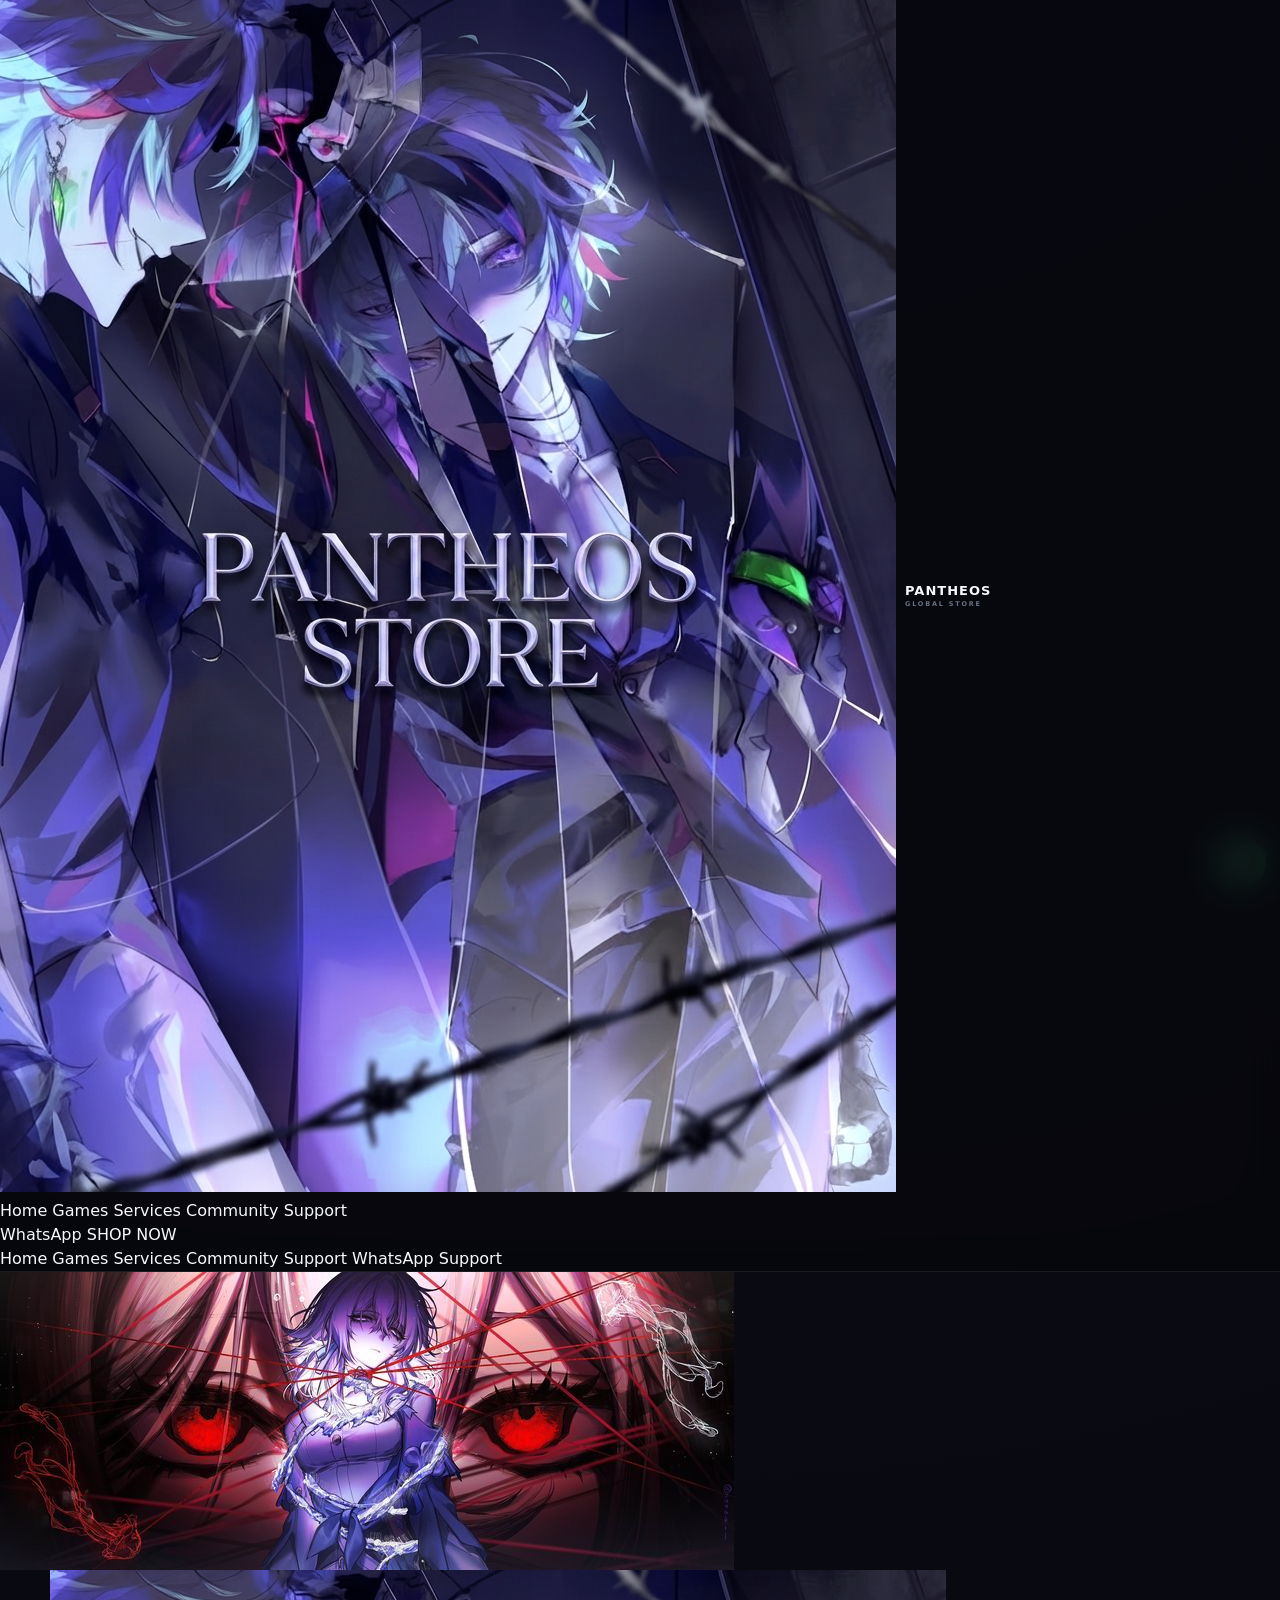
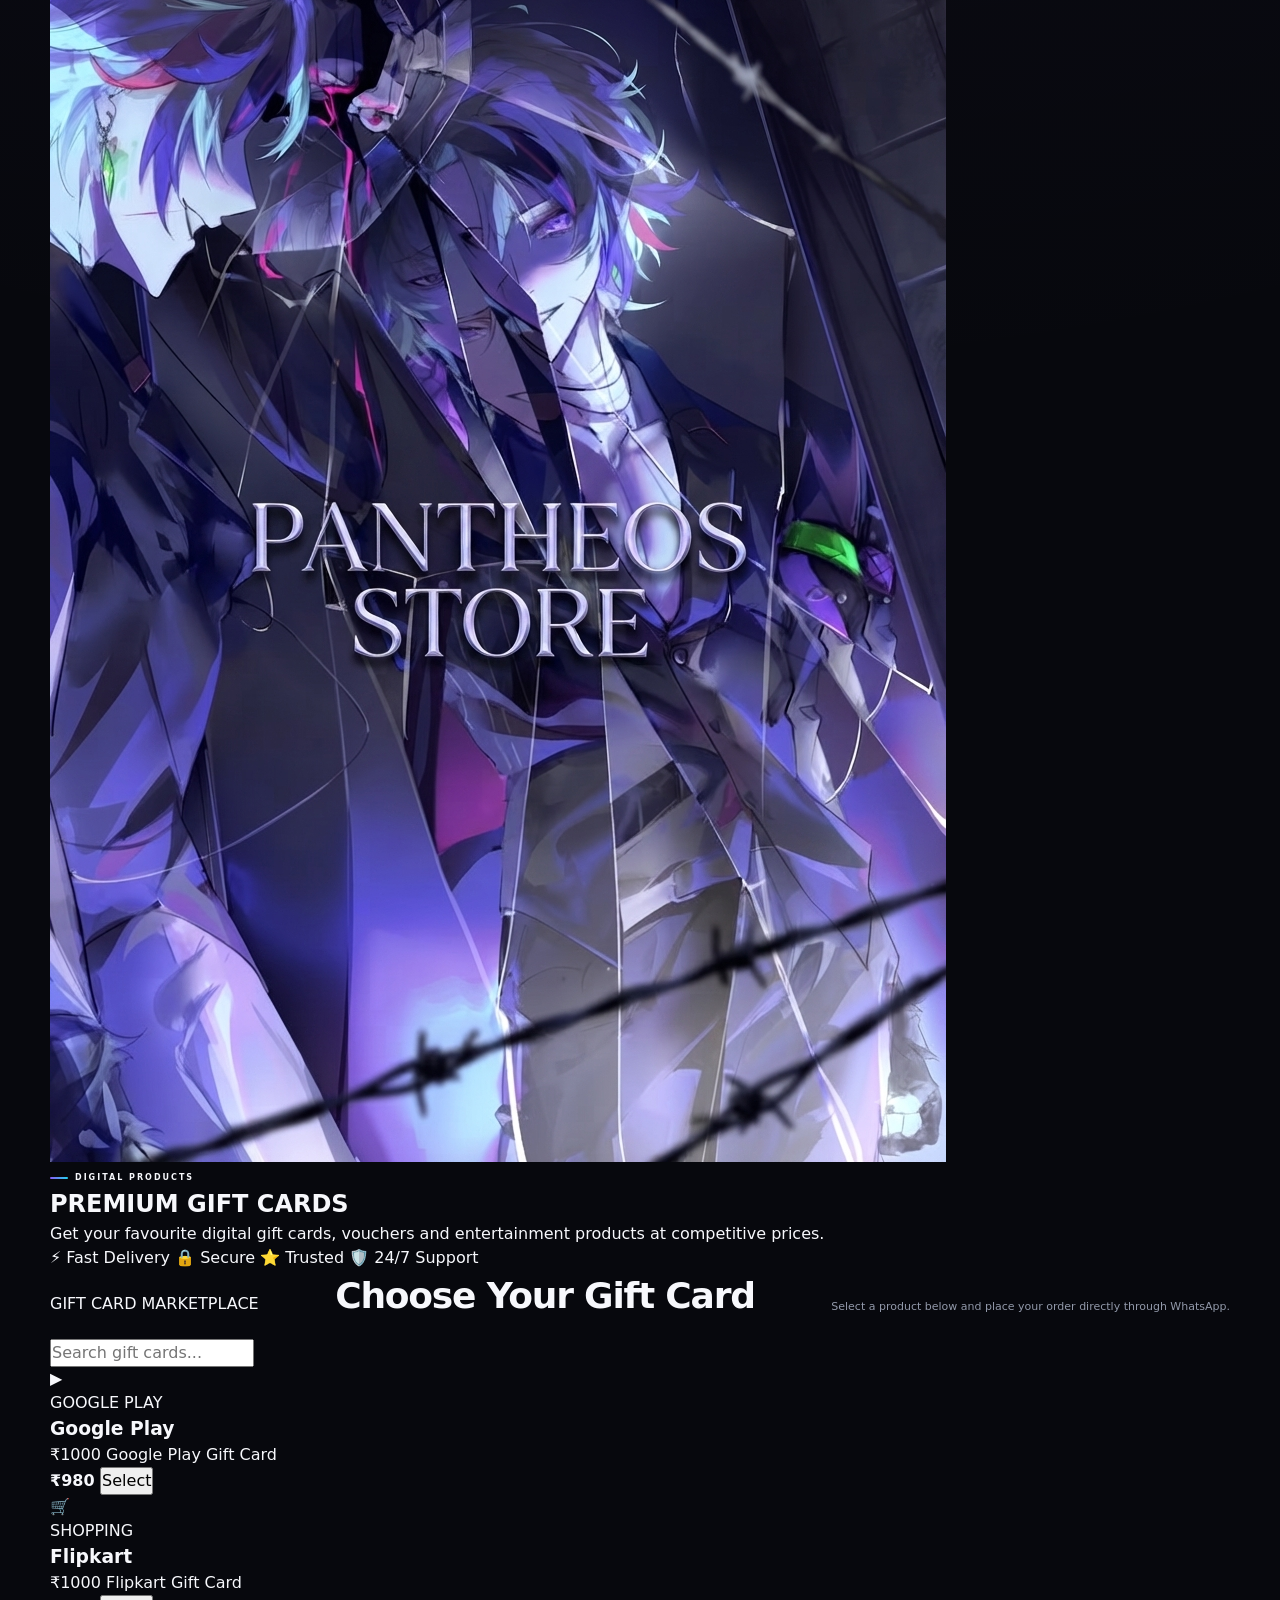
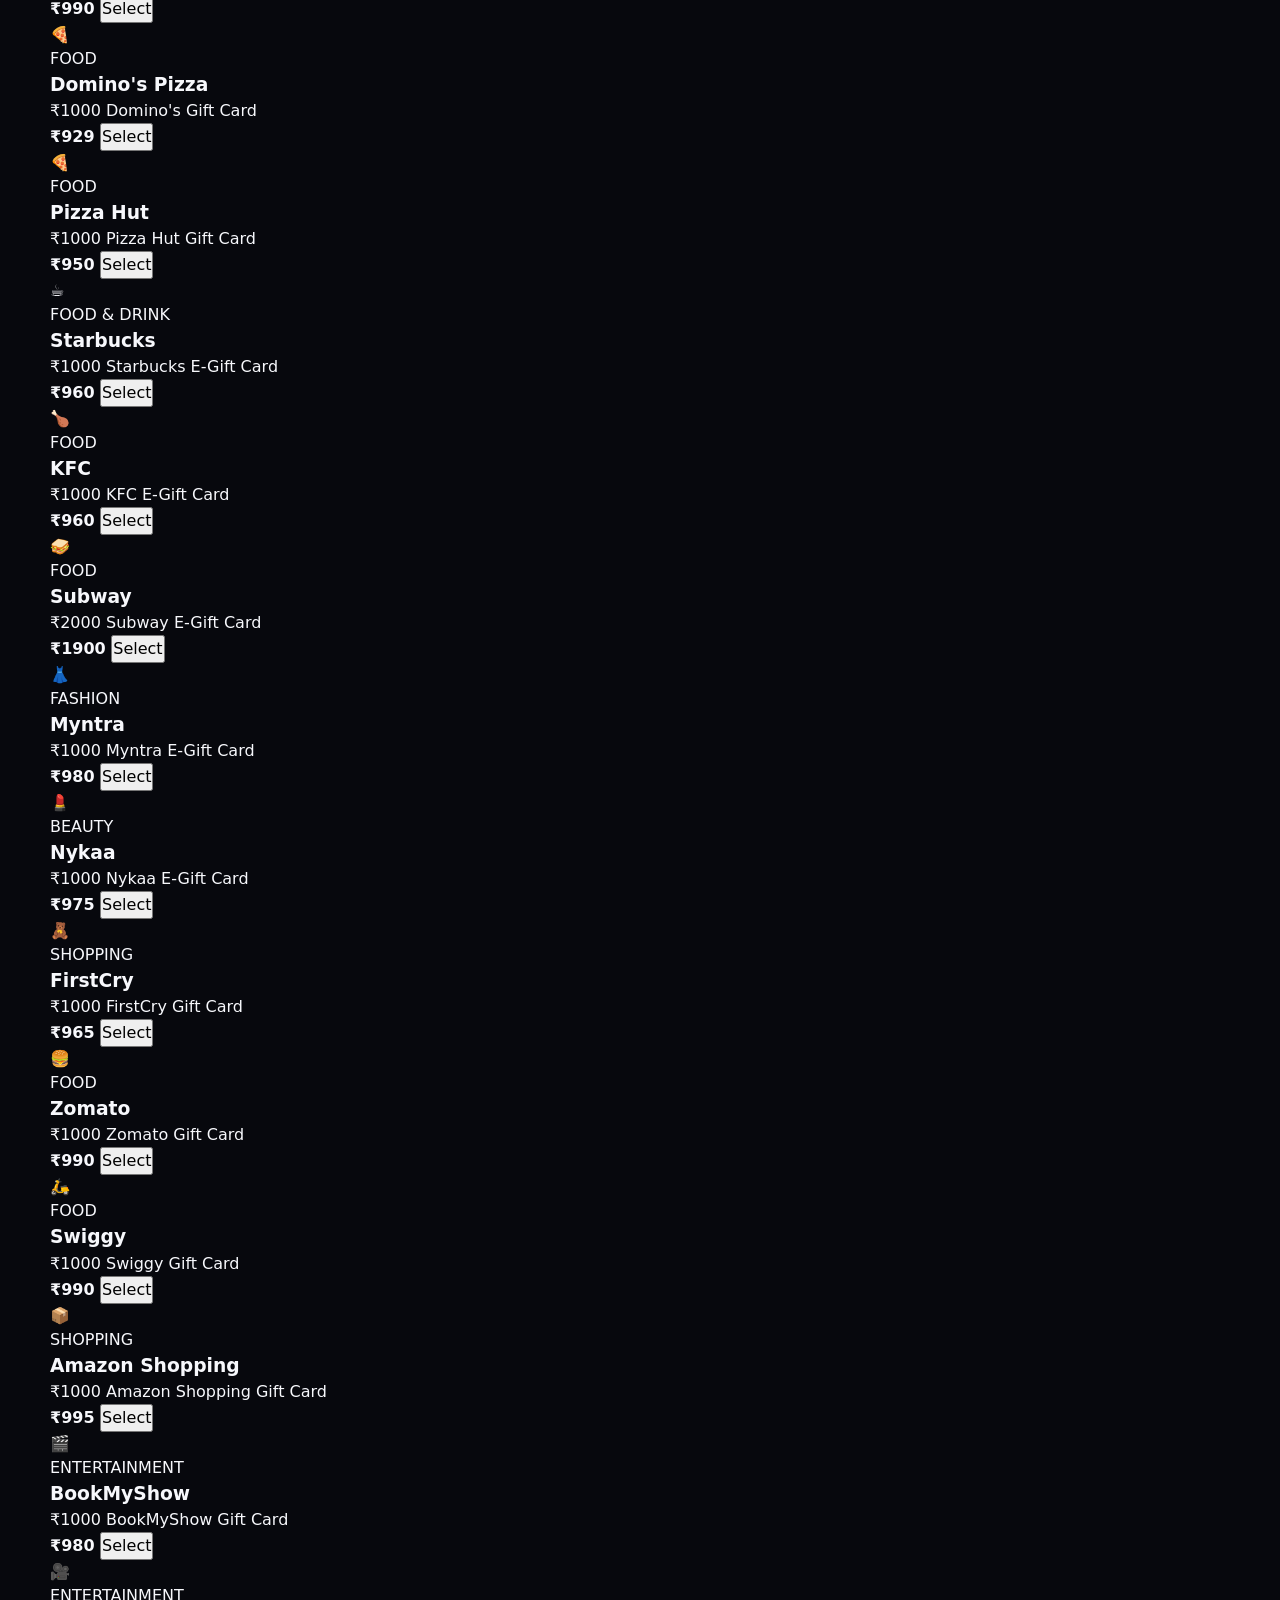
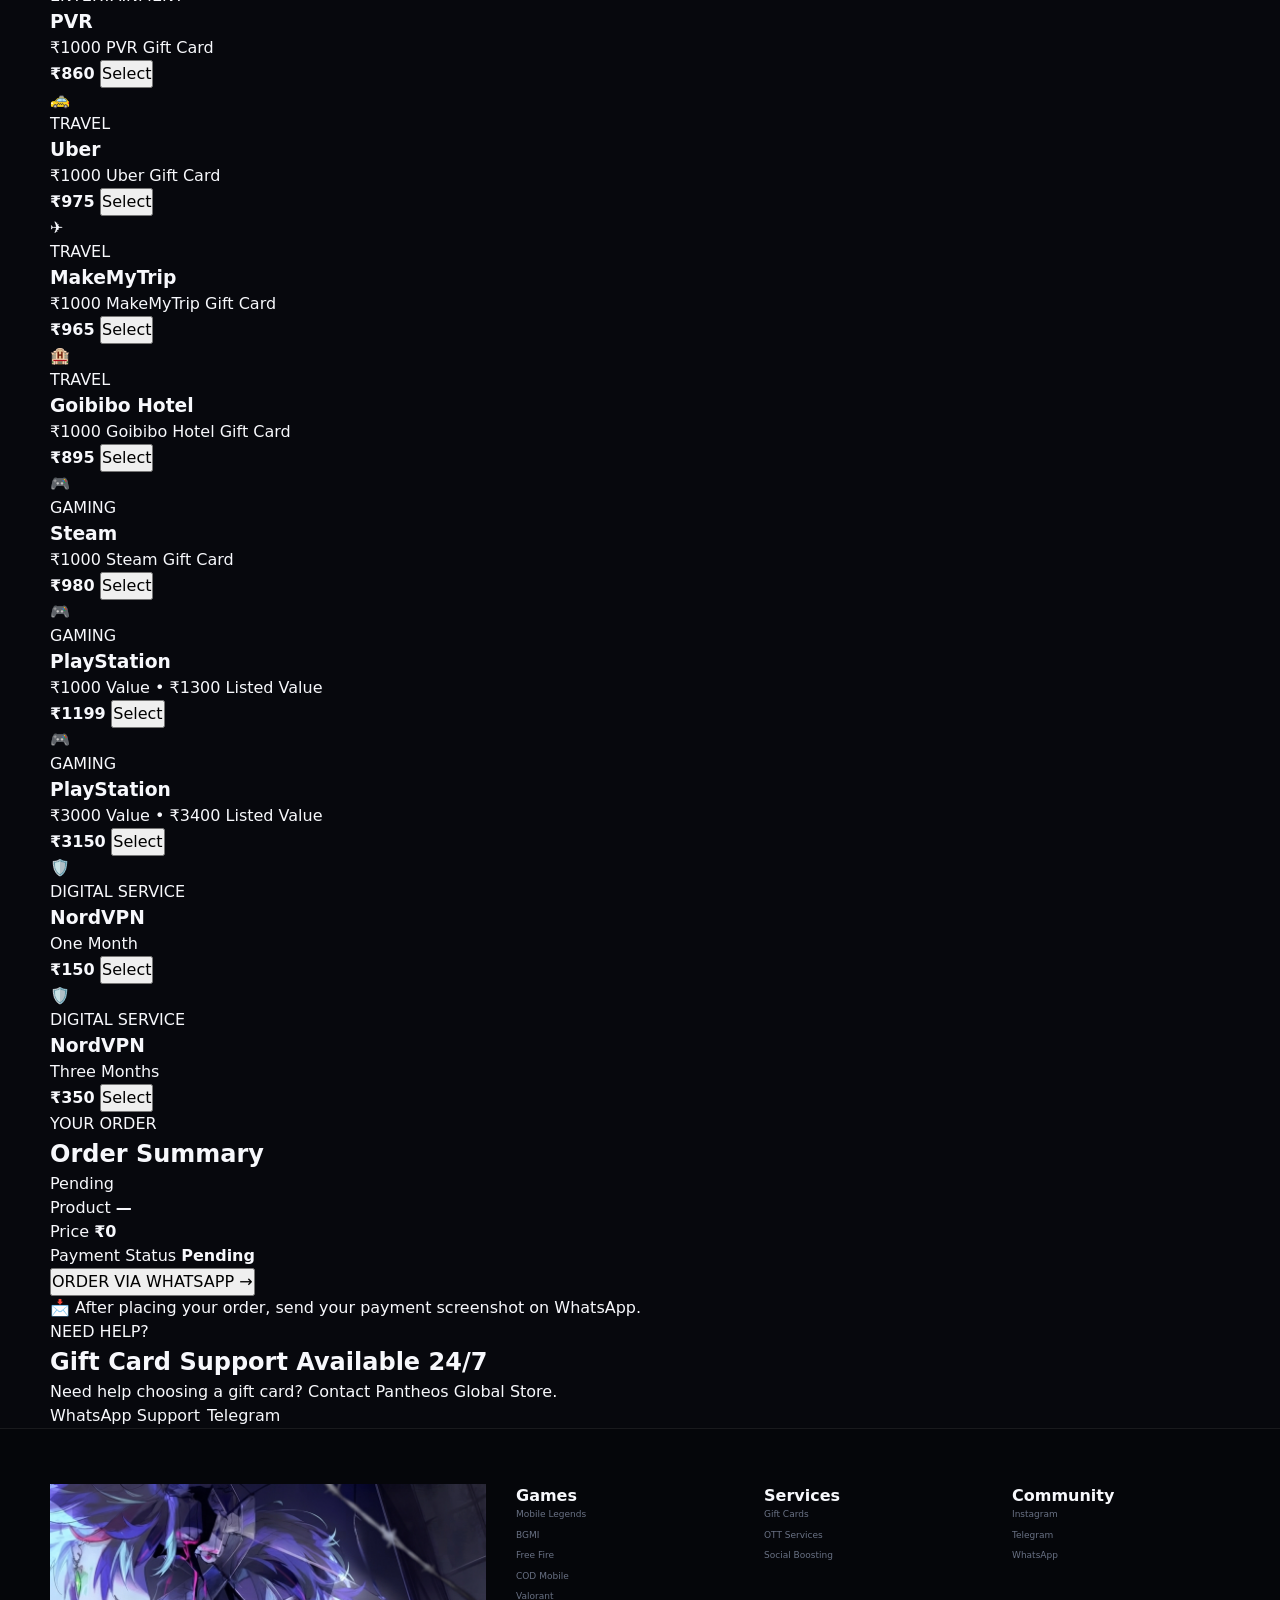
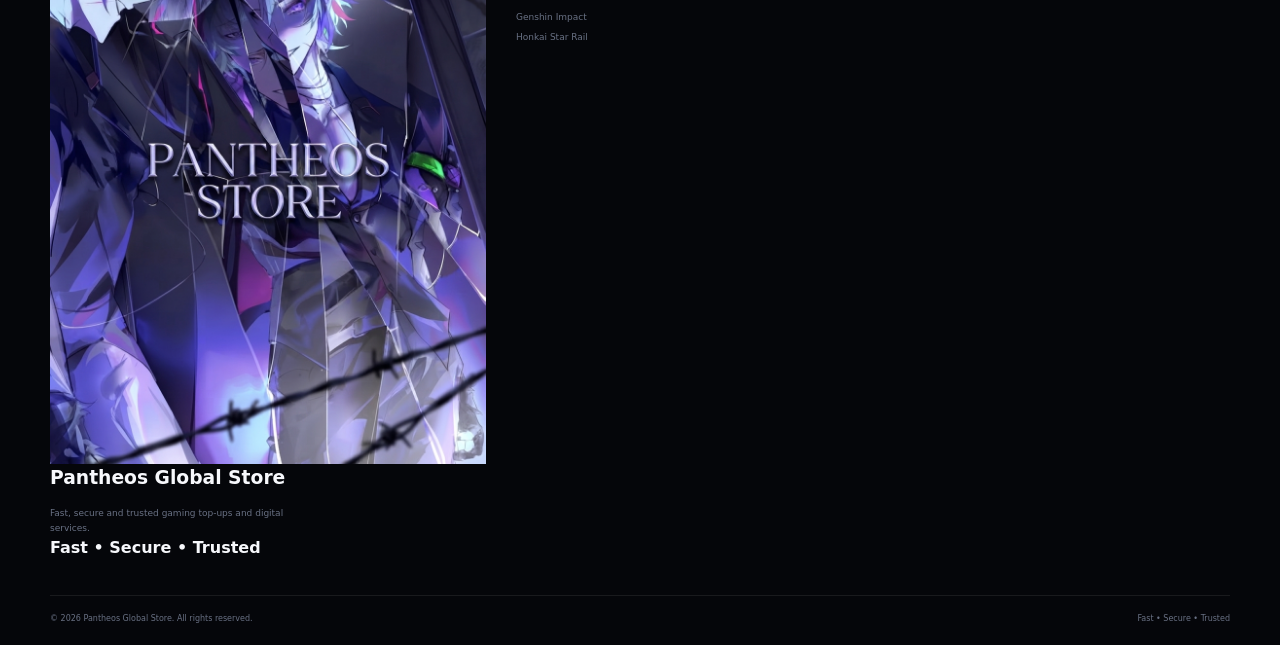
<file: giftcards.html>
<!DOCTYPE html>
<html lang="en" class="dark">

<head>
    <meta charset="UTF-8">
    <meta
        name="viewport"
        content="width=device-width, initial-scale=1.0"
    >

    <meta
        name="theme-color"
        content="#050711"
    >

    <meta
        name="description"
        content="Premium gift cards and digital vouchers at Pantheos Global Store."
    >

    <title>Gift Cards | Pantheos Global Store</title>

    <link
        rel="stylesheet"
        href="css/style.css"
    >
</head>

<body>

<!-- =====================================================
     LOADER
===================================================== -->

<div class="page-loader" id="loader">

    <div class="loader-content">

        <img
            src="assets/pantheos-logo.PNG"
            alt="Pantheos Global Store"
            class="loader-logo"
        >

        <div class="loader-title">
            PANTHEOS
        </div>

        <div class="loader-subtitle">
            FAST • SECURE • TRUSTED
        </div>

        <div class="loader-track">
            <div class="loader-progress"></div>
        </div>

        <div class="loader-text">
            Loading Gift Cards...
        </div>

    </div>

</div>


<!-- =====================================================
     HEADER
===================================================== -->

<header class="site-header">

    <div class="header-container">

        <a
            href="index.html"
            class="brand"
        >

            <img
                src="assets/pantheos-logo.PNG"
                alt="Pantheos Global Store"
            >

            <div class="brand-text">

                <strong>
                    PANTHEOS
                </strong>

                <span>
                    GLOBAL STORE
                </span>

            </div>

        </a>


        <nav class="nav-links">

            <a href="index.html">
                Home
            </a>

            <a href="index.html#games">
                Games
            </a>

            <a href="index.html#services">
                Services
            </a>

            <a href="index.html#community">
                Community
            </a>

            <a href="index.html#support">
                Support
            </a>

        </nav>


        <div class="header-actions">

            <a
                href="https://wa.me/919310651934"
                target="_blank"
                rel="noopener"
                class="whatsapp-btn"
            >
                WhatsApp
            </a>

            <a
                href="#products"
                class="primary-btn"
            >
                SHOP NOW
            </a>

        </div>


        <button
            class="menu-toggle"
            id="menuToggle"
            type="button"
            aria-label="Open menu"
        >

            <span></span>
            <span></span>
            <span></span>

        </button>

    </div>


    <div
        class="mobile-menu"
        id="mobileMenu"
    >

        <a href="index.html">
            Home
        </a>

        <a href="index.html#games">
            Games
        </a>

        <a href="index.html#services">
            Services
        </a>

        <a href="index.html#community">
            Community
        </a>

        <a href="index.html#support">
            Support
        </a>

        <a
            href="https://wa.me/919310651934"
            target="_blank"
            rel="noopener"
        >
            WhatsApp Support
        </a>

    </div>

</header>


<!-- =====================================================
     HERO
===================================================== -->

<main>

<section class="game-hero">

    <div class="game-hero-background">

        <img
            src="assets/hero-banner.jpg"
            alt="Pantheos Gift Cards"
        >

    </div>

    <div class="game-hero-overlay"></div>


    <div class="container game-hero-content">

        <div class="game-logo-wrapper">

            <img
                src="assets/pantheos-logo.PNG"
                alt="Pantheos Global Store"
                class="game-logo"
            >

        </div>


        <div class="game-hero-info">

            <div class="eyebrow">
                DIGITAL PRODUCTS
            </div>

            <h1>
                PREMIUM
                <span>GIFT CARDS</span>
            </h1>

            <p>
                Get your favourite digital gift cards,
                vouchers and entertainment products
                at competitive prices.
            </p>


            <div class="hero-trust-row">

                <span>
                    ⚡ Fast Delivery
                </span>

                <span>
                    🔒 Secure
                </span>

                <span>
                    ⭐ Trusted
                </span>

                <span>
                    🛡️ 24/7 Support
                </span>

            </div>

        </div>

    </div>

</section>


<!-- =====================================================
     PRODUCTS
===================================================== -->

<section
    class="topup-section"
    id="products"
>

<div class="container">


    <div class="section-heading">

        <span class="section-label">
            GIFT CARD MARKETPLACE
        </span>

        <h2>
            Choose Your Gift Card
        </h2>

        <p>
            Select a product below and place your
            order directly through WhatsApp.
        </p>

    </div>


    <!-- =================================================
         SEARCH
    ================================================== -->

    <div class="gift-search-wrapper">

        <input
            type="search"
            id="giftSearch"
            placeholder="Search gift cards..."
            autocomplete="off"
        >

    </div>


    <!-- =================================================
         PRODUCT LIST
    ================================================== -->

    <div
        class="premium-horizontal-list"
        id="giftCardList"
    >


        <!-- GOOGLE PLAY -->

        <article
            class="premium-product-card gift-card"
            data-name="Google Play"
            data-package="Google Play Gift Card ₹1000"
            data-price="₹980"
            tabindex="0"
        >

            <div class="product-image">

                <div class="product-icon-large">
                    ▶️
                </div>

            </div>

            <div class="product-content">

                <span class="product-category">
                    GOOGLE PLAY
                </span>

                <h3>
                    Google Play
                </h3>

                <p>
                    ₹1000 Google Play Gift Card
                </p>

                <div class="product-bottom">

                    <strong>
                        ₹980
                    </strong>

                    <button
                        type="button"
                        class="select-product"
                    >
                        Select
                    </button>

                </div>

            </div>

        </article>


        <!-- FLIPKART -->

        <article
            class="premium-product-card gift-card"
            data-name="Flipkart"
            data-package="Flipkart Gift Card ₹1000"
            data-price="₹990"
            tabindex="0"
        >

            <div class="product-image">

                <div class="product-icon-large">
                    🛒
                </div>

            </div>

            <div class="product-content">

                <span class="product-category">
                    SHOPPING
                </span>

                <h3>
                    Flipkart
                </h3>

                <p>
                    ₹1000 Flipkart Gift Card
                </p>

                <div class="product-bottom">

                    <strong>
                        ₹990
                    </strong>

                    <button
                        type="button"
                        class="select-product"
                    >
                        Select
                    </button>

                </div>

            </div>

        </article>


        <!-- DOMINOS -->

        <article
            class="premium-product-card gift-card"
            data-name="Dominos Pizza"
            data-package="Domino's Pizza Gift Card ₹1000"
            data-price="₹929"
            tabindex="0"
        >

            <div class="product-image">

                <div class="product-icon-large">
                    🍕
                </div>

            </div>

            <div class="product-content">

                <span class="product-category">
                    FOOD
                </span>

                <h3>
                    Domino's Pizza
                </h3>

                <p>
                    ₹1000 Domino's Gift Card
                </p>

                <div class="product-bottom">

                    <strong>
                        ₹929
                    </strong>

                    <button
                        type="button"
                        class="select-product"
                    >
                        Select
                    </button>

                </div>

            </div>

        </article>


        <!-- PIZZA HUT -->

        <article
            class="premium-product-card gift-card"
            data-name="Pizza Hut"
            data-package="Pizza Hut Gift Card ₹1000"
            data-price="₹950"
            tabindex="0"
        >

            <div class="product-image">

                <div class="product-icon-large">
                    🍕
                </div>

            </div>

            <div class="product-content">

                <span class="product-category">
                    FOOD
                </span>

                <h3>
                    Pizza Hut
                </h3>

                <p>
                    ₹1000 Pizza Hut Gift Card
                </p>

                <div class="product-bottom">

                    <strong>
                        ₹950
                    </strong>

                    <button
                        type="button"
                        class="select-product"
                    >
                        Select
                    </button>

                </div>

            </div>

        </article>


        <!-- STARBUCKS -->

        <article
            class="premium-product-card gift-card"
            data-name="Starbucks"
            data-package="Starbucks E-Gift Card ₹1000"
            data-price="₹960"
            tabindex="0"
        >

            <div class="product-image">

                <div class="product-icon-large">
                    ☕
                </div>

            </div>

            <div class="product-content">

                <span class="product-category">
                    FOOD & DRINK
                </span>

                <h3>
                    Starbucks
                </h3>

                <p>
                    ₹1000 Starbucks E-Gift Card
                </p>

                <div class="product-bottom">

                    <strong>
                        ₹960
                    </strong>

                    <button
                        type="button"
                        class="select-product"
                    >
                        Select
                    </button>

                </div>

            </div>

        </article>


        <!-- KFC -->

        <article
            class="premium-product-card gift-card"
            data-name="KFC"
            data-package="KFC E-Gift Card ₹1000"
            data-price="₹960"
            tabindex="0"
        >

            <div class="product-image">

                <div class="product-icon-large">
                    🍗
                </div>

            </div>

            <div class="product-content">

                <span class="product-category">
                    FOOD
                </span>

                <h3>
                    KFC
                </h3>

                <p>
                    ₹1000 KFC E-Gift Card
                </p>

                <div class="product-bottom">

                    <strong>
                        ₹960
                    </strong>

                    <button
                        type="button"
                        class="select-product"
                    >
                        Select
                    </button>

                </div>

            </div>

        </article>


        <!-- SUBWAY -->

        <article
            class="premium-product-card gift-card"
            data-name="Subway"
            data-package="Subway E-Gift Card ₹2000"
            data-price="₹1900"
            tabindex="0"
        >

            <div class="product-image">

                <div class="product-icon-large">
                    🥪
                </div>

            </div>

            <div class="product-content">

                <span class="product-category">
                    FOOD
                </span>

                <h3>
                    Subway
                </h3>

                <p>
                    ₹2000 Subway E-Gift Card
                </p>

                <div class="product-bottom">

                    <strong>
                        ₹1900
                    </strong>

                    <button
                        type="button"
                        class="select-product"
                    >
                        Select
                    </button>

                </div>

            </div>

        </article>


        <!-- MYNTRA -->

        <article
            class="premium-product-card gift-card"
            data-name="Myntra"
            data-package="Myntra E-Gift Card ₹1000"
            data-price="₹980"
            tabindex="0"
        >

            <div class="product-image">

                <div class="product-icon-large">
                    👗
                </div>

            </div>

            <div class="product-content">

                <span class="product-category">
                    FASHION
                </span>

                <h3>
                    Myntra
                </h3>

                <p>
                    ₹1000 Myntra E-Gift Card
                </p>

                <div class="product-bottom">

                    <strong>
                        ₹980
                    </strong>

                    <button
                        type="button"
                        class="select-product"
                    >
                        Select
                    </button>

                </div>

            </div>

        </article>


        <!-- NYKAA -->

        <article
            class="premium-product-card gift-card"
            data-name="Nykaa"
            data-package="Nykaa E-Gift Card ₹1000"
            data-price="₹975"
            tabindex="0"
        >

            <div class="product-image">

                <div class="product-icon-large">
                    💄
                </div>

            </div>

            <div class="product-content">

                <span class="product-category">
                    BEAUTY
                </span>

                <h3>
                    Nykaa
                </h3>

                <p>
                    ₹1000 Nykaa E-Gift Card
                </p>

                <div class="product-bottom">

                    <strong>
                        ₹975
                    </strong>

                    <button
                        type="button"
                        class="select-product"
                    >
                        Select
                    </button>

                </div>

            </div>

        </article>


        <!-- FIRSTCRY -->

        <article
            class="premium-product-card gift-card"
            data-name="FirstCry"
            data-package="FirstCry Gift Card ₹1000"
            data-price="₹965"
            tabindex="0"
        >

            <div class="product-image">

                <div class="product-icon-large">
                    🧸
                </div>

            </div>

            <div class="product-content">

                <span class="product-category">
                    SHOPPING
                </span>

                <h3>
                    FirstCry
                </h3>

                <p>
                    ₹1000 FirstCry Gift Card
                </p>

                <div class="product-bottom">

                    <strong>
                        ₹965
                    </strong>

                    <button
                        type="button"
                        class="select-product"
                    >
                        Select
                    </button>

                </div>

            </div>

        </article>


        <!-- ZOMATO -->

        <article
            class="premium-product-card gift-card"
            data-name="Zomato"
            data-package="Zomato Gift Card ₹1000"
            data-price="₹990"
            tabindex="0"
        >

            <div class="product-image">

                <div class="product-icon-large">
                    🍔
                </div>

            </div>

            <div class="product-content">

                <span class="product-category">
                    FOOD
                </span>

                <h3>
                    Zomato
                </h3>

                <p>
                    ₹1000 Zomato Gift Card
                </p>

                <div class="product-bottom">

                    <strong>
                        ₹990
                    </strong>

                    <button
                        type="button"
                        class="select-product"
                    >
                        Select
                    </button>

                </div>

            </div>

        </article>


        <!-- SWIGGY -->

        <article
            class="premium-product-card gift-card"
            data-name="Swiggy"
            data-package="Swiggy Gift Card ₹1000"
            data-price="₹990"
            tabindex="0"
        >

            <div class="product-image">

                <div class="product-icon-large">
                    🛵
                </div>

            </div>

            <div class="product-content">

                <span class="product-category">
                    FOOD
                </span>

                <h3>
                    Swiggy
                </h3>

                <p>
                    ₹1000 Swiggy Gift Card
                </p>

                <div class="product-bottom">

                    <strong>
                        ₹990
                    </strong>

                    <button
                        type="button"
                        class="select-product"
                    >
                        Select
                    </button>

                </div>

            </div>

        </article>


        <!-- AMAZON -->

        <article
            class="premium-product-card gift-card"
            data-name="Amazon Shopping"
            data-package="Amazon Shopping Gift Card ₹1000"
            data-price="₹995"
            tabindex="0"
        >

            <div class="product-image">

                <div class="product-icon-large">
                    📦
                </div>

            </div>

            <div class="product-content">

                <span class="product-category">
                    SHOPPING
                </span>

                <h3>
                    Amazon Shopping
                </h3>

                <p>
                    ₹1000 Amazon Shopping Gift Card
                </p>

                <div class="product-bottom">

                    <strong>
                        ₹995
                    </strong>

                    <button
                        type="button"
                        class="select-product"
                    >
                        Select
                    </button>

                </div>

            </div>

        </article>


        <!-- BOOKMYSHOW -->

        <article
            class="premium-product-card gift-card"
            data-name="BookMyShow"
            data-package="BookMyShow Gift Card ₹1000"
            data-price="₹980"
            tabindex="0"
        >

            <div class="product-image">

                <div class="product-icon-large">
                    🎬
                </div>

            </div>

            <div class="product-content">

                <span class="product-category">
                    ENTERTAINMENT
                </span>

                <h3>
                    BookMyShow
                </h3>

                <p>
                    ₹1000 BookMyShow Gift Card
                </p>

                <div class="product-bottom">

                    <strong>
                        ₹980
                    </strong>

                    <button
                        type="button"
                        class="select-product"
                    >
                        Select
                    </button>

                </div>

            </div>

        </article>


        <!-- PVR -->

        <article
            class="premium-product-card gift-card"
            data-name="PVR"
            data-package="PVR Gift Card ₹1000"
            data-price="₹860"
            tabindex="0"
        >

            <div class="product-image">

                <div class="product-icon-large">
                    🎥
                </div>

            </div>

            <div class="product-content">

                <span class="product-category">
                    ENTERTAINMENT
                </span>

                <h3>
                    PVR
                </h3>

                <p>
                    ₹1000 PVR Gift Card
                </p>

                <div class="product-bottom">

                    <strong>
                        ₹860
                    </strong>

                    <button
                        type="button"
                        class="select-product"
                    >
                        Select
                    </button>

                </div>

            </div>

        </article>


        <!-- UBER -->

        <article
            class="premium-product-card gift-card"
            data-name="Uber"
            data-package="Uber Gift Card ₹1000"
            data-price="₹975"
            tabindex="0"
        >

            <div class="product-image">

                <div class="product-icon-large">
                    🚕
                </div>

            </div>

            <div class="product-content">

                <span class="product-category">
                    TRAVEL
                </span>

                <h3>
                    Uber
                </h3>

                <p>
                    ₹1000 Uber Gift Card
                </p>

                <div class="product-bottom">

                    <strong>
                        ₹975
                    </strong>

                    <button
                        type="button"
                        class="select-product"
                    >
                        Select
                    </button>

                </div>

            </div>

        </article>


        <!-- MAKEMYTRIP -->

        <article
            class="premium-product-card gift-card"
            data-name="MakeMyTrip"
            data-package="MakeMyTrip Gift Card ₹1000"
            data-price="₹965"
            tabindex="0"
        >

            <div class="product-image">

                <div class="product-icon-large">
                    ✈️
                </div>

            </div>

            <div class="product-content">

                <span class="product-category">
                    TRAVEL
                </span>

                <h3>
                    MakeMyTrip
                </h3>

                <p>
                    ₹1000 MakeMyTrip Gift Card
                </p>

                <div class="product-bottom">

                    <strong>
                        ₹965
                    </strong>

                    <button
                        type="button"
                        class="select-product"
                    >
                        Select
                    </button>

                </div>

            </div>

        </article>


        <!-- GOIBIBO -->

        <article
            class="premium-product-card gift-card"
            data-name="Goibibo Hotel"
            data-package="Goibibo Hotel Gift Card ₹1000"
            data-price="₹895"
            tabindex="0"
        >

            <div class="product-image">

                <div class="product-icon-large">
                    🏨
                </div>

            </div>

            <div class="product-content">

                <span class="product-category">
                    TRAVEL
                </span>

                <h3>
                    Goibibo Hotel
                </h3>

                <p>
                    ₹1000 Goibibo Hotel Gift Card
                </p>

                <div class="product-bottom">

                    <strong>
                        ₹895
                    </strong>

                    <button
                        type="button"
                        class="select-product"
                    >
                        Select
                    </button>

                </div>

            </div>

        </article>


        <!-- STEAM -->

        <article
            class="premium-product-card gift-card"
            data-name="Steam"
            data-package="Steam Gift Card ₹1000"
            data-price="₹980"
            tabindex="0"
        >

            <div class="product-image">

                <div class="product-icon-large">
                    🎮
                </div>

            </div>

            <div class="product-content">

                <span class="product-category">
                    GAMING
                </span>

                <h3>
                    Steam
                </h3>

                <p>
                    ₹1000 Steam Gift Card
                </p>

                <div class="product-bottom">

                    <strong>
                        ₹980
                    </strong>

                    <button
                        type="button"
                        class="select-product"
                    >
                        Select
                    </button>

                </div>

            </div>

        </article>


        <!-- PLAYSTATION 1000 -->

        <article
            class="premium-product-card gift-card"
            data-name="PlayStation 1000"
            data-package="PlayStation Gift Card ₹1000"
            data-price="₹1199"
            tabindex="0"
        >

            <div class="product-image">

                <div class="product-icon-large">
                    🎮
                </div>

            </div>

            <div class="product-content">

                <span class="product-category">
                    GAMING
                </span>

                <h3>
                    PlayStation
                </h3>

                <p>
                    ₹1000 Value • ₹1300 Listed Value
                </p>

                <div class="product-bottom">

                    <strong>
                        ₹1199
                    </strong>

                    <button
                        type="button"
                        class="select-product"
                    >
                        Select
                    </button>

                </div>

            </div>

        </article>


        <!-- PLAYSTATION 3000 -->

        <article
            class="premium-product-card gift-card"
            data-name="PlayStation 3000"
            data-package="PlayStation Gift Card ₹3000"
            data-price="₹3150"
            tabindex="0"
        >

            <div class="product-image">

                <div class="product-icon-large">
                    🎮
                </div>

            </div>

            <div class="product-content">

                <span class="product-category">
                    GAMING
                </span>

                <h3>
                    PlayStation
                </h3>

                <p>
                    ₹3000 Value • ₹3400 Listed Value
                </p>

                <div class="product-bottom">

                    <strong>
                        ₹3150
                    </strong>

                    <button
                        type="button"
                        class="select-product"
                    >
                        Select
                    </button>

                </div>

            </div>

        </article>


        <!-- NORDVPN -->

        <article
            class="premium-product-card gift-card"
            data-name="NordVPN"
            data-package="NordVPN One Month"
            data-price="₹150"
            tabindex="0"
        >

            <div class="product-image">

                <div class="product-icon-large">
                    🛡️
                </div>

            </div>

            <div class="product-content">

                <span class="product-category">
                    DIGITAL SERVICE
                </span>

                <h3>
                    NordVPN
                </h3>

                <p>
                    One Month
                </p>

                <div class="product-bottom">

                    <strong>
                        ₹150
                    </strong>

                    <button
                        type="button"
                        class="select-product"
                    >
                        Select
                    </button>

                </div>

            </div>

        </article>


        <!-- NORDVPN 3 MONTHS -->

        <article
            class="premium-product-card gift-card"
            data-name="NordVPN Three Months"
            data-package="NordVPN Three Months"
            data-price="₹350"
            tabindex="0"
        >

            <div class="product-image">

                <div class="product-icon-large">
                    🛡️
                </div>

            </div>

            <div class="product-content">

                <span class="product-category">
                    DIGITAL SERVICE
                </span>

                <h3>
                    NordVPN
                </h3>

                <p>
                    Three Months
                </p>

                <div class="product-bottom">

                    <strong>
                        ₹350
                    </strong>

                    <button
                        type="button"
                        class="select-product"
                    >
                        Select
                    </button>

                </div>

            </div>

        </article>

    </div>


    <!-- =================================================
         ORDER SUMMARY
    ================================================== -->

    <aside
        class="order-summary-card"
        id="orderSummary"
    >

        <div class="summary-header">

            <div>

                <span class="section-label">
                    YOUR ORDER
                </span>

                <h2>
                    Order Summary
                </h2>

            </div>

            <div class="summary-status">
                Pending
            </div>

        </div>


        <div class="summary-body">

            <div class="summary-row">

                <span>
                    Product
                </span>

                <strong id="summaryProduct">
                    —
                </strong>

            </div>


            <div class="summary-row">

                <span>
                    Price
                </span>

                <strong
                    id="summaryPrice"
                    class="summary-total"
                >
                    ₹0
                </strong>

            </div>


            <div class="summary-divider"></div>


            <div class="payment-status">

                <span>
                    Payment Status
                </span>

                <strong>
                    Pending
                </strong>

            </div>


            <button
                type="button"
                class="order-button"
                id="orderButton"
            >

                <span>
                    ORDER VIA WHATSAPP
                </span>

                <span>
                    →
                </span>

            </button>


            <p class="order-note">

                📩 After placing your order,
                send your payment screenshot
                on WhatsApp.

            </p>

        </div>

    </aside>


</div>

</section>


<!-- =====================================================
     SUPPORT CTA
===================================================== -->

<section class="support-cta">

    <div class="container">

        <div class="support-cta-inner">

            <div>

                <span class="section-label">
                    NEED HELP?
                </span>

                <h2>
                    Gift Card Support Available 24/7
                </h2>

                <p>
                    Need help choosing a gift card?
                    Contact Pantheos Global Store.
                </p>

            </div>


            <div class="support-actions">

                <a
                    href="https://wa.me/919310651934"
                    target="_blank"
                    rel="noopener"
                    class="primary-btn"
                >
                    WhatsApp Support
                </a>

                <a
                    href="https://t.me/pantheosglobal"
                    target="_blank"
                    rel="noopener"
                    class="secondary-btn"
                >
                    Telegram
                </a>

            </div>

        </div>

    </div>

</section>

</main>


<!-- =====================================================
     FOOTER
===================================================== -->

<footer class="site-footer">

    <div class="container">

        <div class="footer-grid">


            <div class="footer-brand">

                <img
                    src="assets/pantheos-logo.PNG"
                    alt="Pantheos Global Store"
                >

                <h3>
                    Pantheos Global Store
                </h3>

                <p>
                    Fast, secure and trusted gaming
                    top-ups and digital services.
                </p>

                <strong>
                    Fast • Secure • Trusted
                </strong>

            </div>


            <div class="footer-column">

                <h4>
                    Games
                </h4>

                <a href="mlbb.html">
                    Mobile Legends
                </a>

                <a href="bgmi.html">
                    BGMI
                </a>

                <a href="freefire.html">
                    Free Fire
                </a>

                <a href="codm.html">
                    COD Mobile
                </a>

                <a href="valorant.html">
                    Valorant
                </a>

                <a href="genshin.html">
                    Genshin Impact
                </a>

                <a href="hsr.html">
                    Honkai Star Rail
                </a>

            </div>


            <div class="footer-column">

                <h4>
                    Services
                </h4>

                <a href="giftcards.html">
                    Gift Cards
                </a>

                <a href="ott.html">
                    OTT Services
                </a>

                <a href="boosting.html">
                    Social Boosting
                </a>

            </div>


            <div class="footer-column">

                <h4>
                    Community
                </h4>

                <a
                    href="https://instagram.com/pantheosglobalstore"
                    target="_blank"
                    rel="noopener"
                >
                    Instagram
                </a>

                <a
                    href="https://t.me/pantheosglobal"
                    target="_blank"
                    rel="noopener"
                >
                    Telegram
                </a>

                <a
                    href="https://wa.me/919310651934"
                    target="_blank"
                    rel="noopener"
                >
                    WhatsApp
                </a>

            </div>

        </div>


        <div class="footer-bottom">

            <p>
                © 2026 Pantheos Global Store.
                All rights reserved.
            </p>

            <span>
                Fast • Secure • Trusted
            </span>

        </div>

    </div>

</footer>


<!-- =====================================================
     FLOATING WHATSAPP
===================================================== -->

<a
    href="https://wa.me/919310651934"
    target="_blank"
    rel="noopener"
    class="floating-whatsapp"
    aria-label="WhatsApp"
>

    <img
        src="assets/whatsapp-icon.jpg"
        alt="WhatsApp"
    >

</a>


<!-- =====================================================
     BACK TO TOP
===================================================== -->

<button
    class="back-to-top"
    id="backToTop"
    type="button"
    aria-label="Back to top"
>
    ↑
</button>


<script src="js/main.js"></script>


<!-- =====================================================
     GIFT CARD ORDER SYSTEM
===================================================== -->

<script>

document.addEventListener(
    "DOMContentLoaded",
    () => {

        const summaryProduct =
            document.getElementById(
                "summaryProduct"
            );

        const summaryPrice =
            document.getElementById(
                "summaryPrice"
            );

        const orderButton =
            document.getElementById(
                "orderButton"
            );

        const search =
            document.getElementById(
                "giftSearch"
            );

        const cards =
            document.querySelectorAll(
                ".gift-card"
            );


        let selectedProduct = "";

        let selectedPrice = "";


        /* ============================================
           PRODUCT SELECTION
        ============================================ */

        cards.forEach(
            card => {

                const selectButton =
                    card.querySelector(
                        ".select-product"
                    );


                function selectProduct() {

                    cards.forEach(
                        item => {

                            item.classList.remove(
                                "selected"
                            );

                        }
                    );


                    card.classList.add(
                        "selected"
                    );


                    selectedProduct =
                        card.dataset.package ||
                        card.dataset.name ||
                        "";


                    selectedPrice =
                        card.dataset.price ||
                        "";


                    summaryProduct.textContent =
                        selectedProduct;


                    summaryPrice.textContent =
                        selectedPrice;


                    document
                        .getElementById(
                            "orderSummary"
                        )
                        ?.classList.add(
                            "summary-active"
                        );

                }


                card.addEventListener(
                    "click",
                    event => {

                        if (
                            event.target.closest(
                                "button"
                            )
                        ) {

                            selectProduct();

                            return;

                        }

                        selectProduct();

                    }
                );


                selectButton?.addEventListener(
                    "click",
                    event => {

                        event.stopPropagation();

                        selectProduct();

                    }
                );


                card.addEventListener(
                    "keydown",
                    event => {

                        if (
                            event.key === "Enter" ||
                            event.key === " "
                        ) {

                            event.preventDefault();

                            selectProduct();

                        }

                    }
                );

            }
        );


        /* ============================================
           SEARCH
        ============================================ */

        search?.addEventListener(
            "input",
            () => {

                const query =
                    search.value
                        .trim()
                        .toLowerCase();


                cards.forEach(
                    card => {

                        const name =
                            (
                                card.dataset.name ||
                                ""
                            ).toLowerCase();


                        const packageName =
                            (
                                card.dataset.package ||
                                ""
                            ).toLowerCase();


                        const matches =
                            !query ||
                            name.includes(query) ||
                            packageName.includes(query);


                        card.style.display =
                            matches
                                ? ""
                                : "none";

                    }
                );

            }
        );


        /* ============================================
           WHATSAPP
        ============================================ */

        orderButton?.addEventListener(
            "click",
            () => {

                if (!selectedProduct) {

                    alert(
                        "Please select a gift card first."
                    );

                    return;

                }


                const message =
`🎁 Pantheos Global Store Order

Category: Gift Card

Product:
${selectedProduct}

Price:
${selectedPrice}

Payment Status:
Pending

Please send payment screenshot after payment.

⚡ Fast • Secure • Trusted`;


                const whatsappURL =
                    "https://wa.me/919310651934?text=" +
                    encodeURIComponent(
                        message
                    );


                window.open(
                    whatsappURL,
                    "_blank",
                    "noopener,noreferrer"
                );

            }
        );

    }
);

</script>

</body>
</html>
</file>
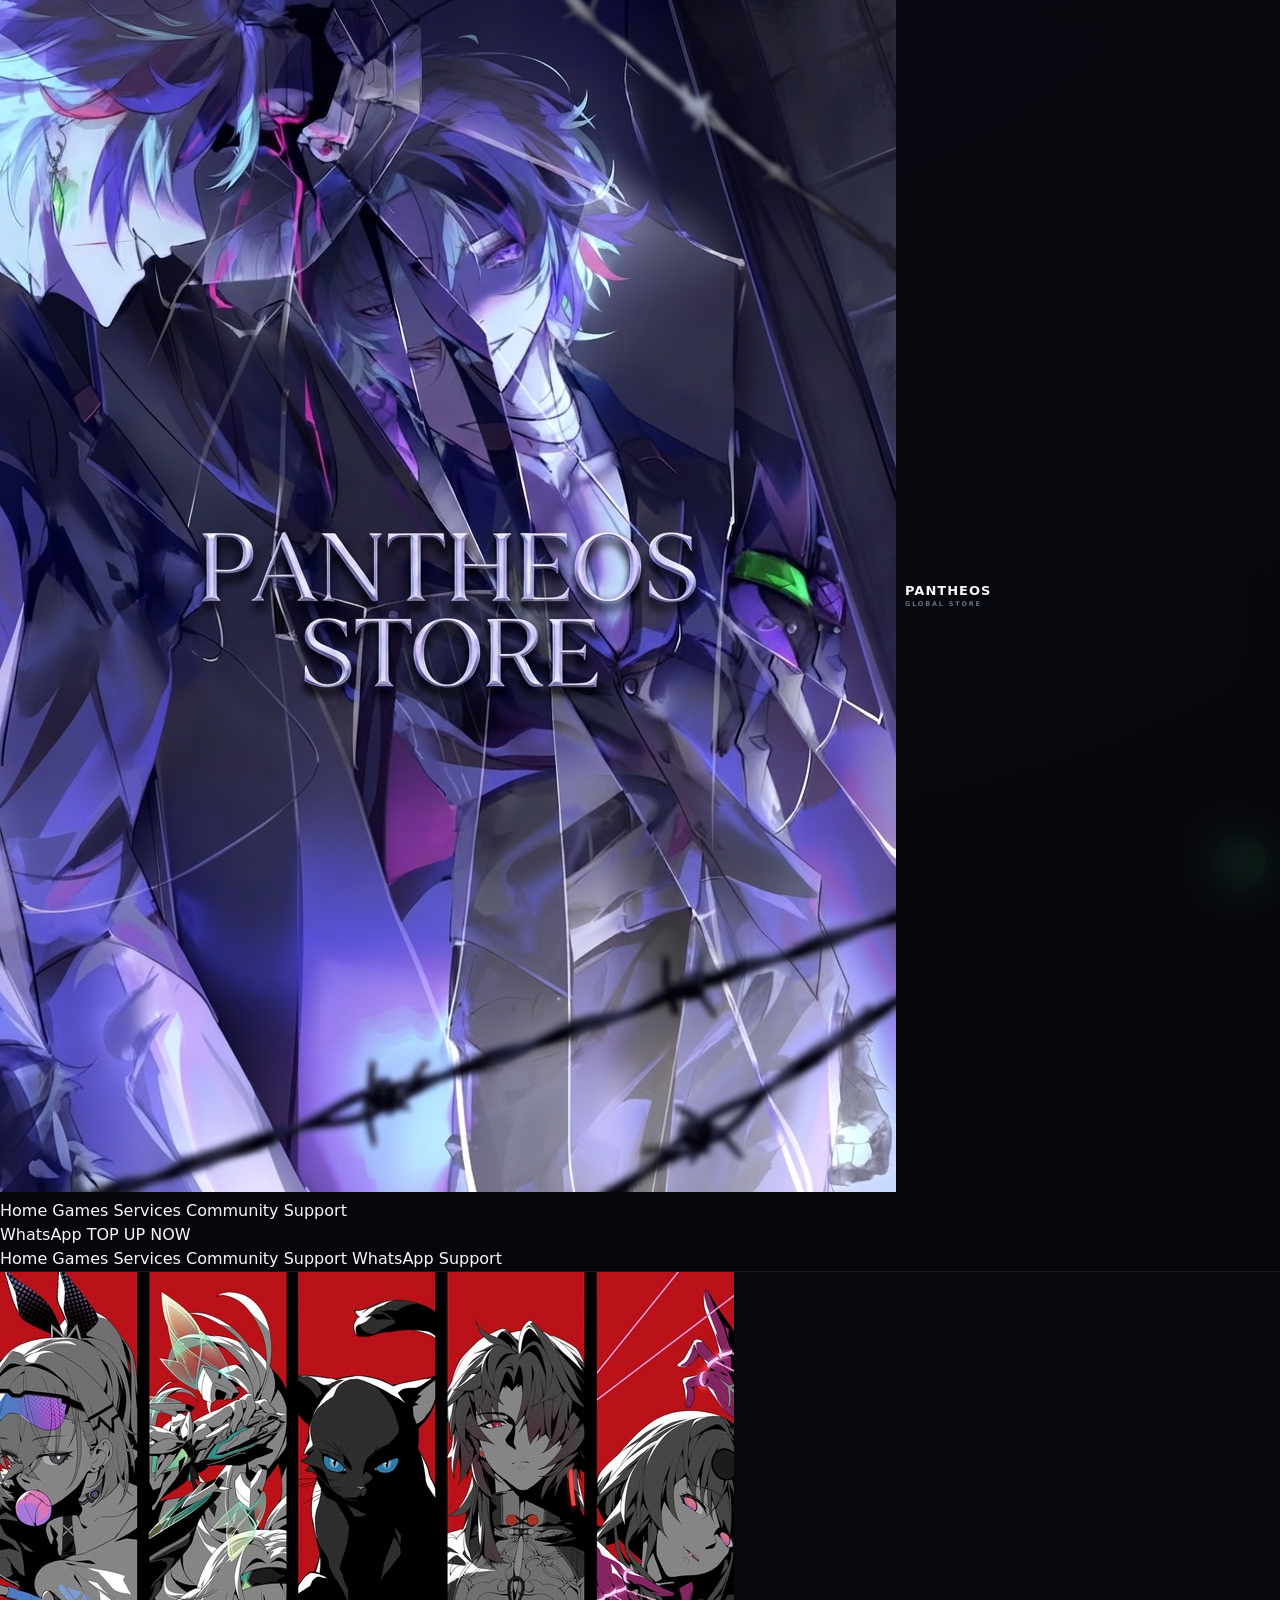
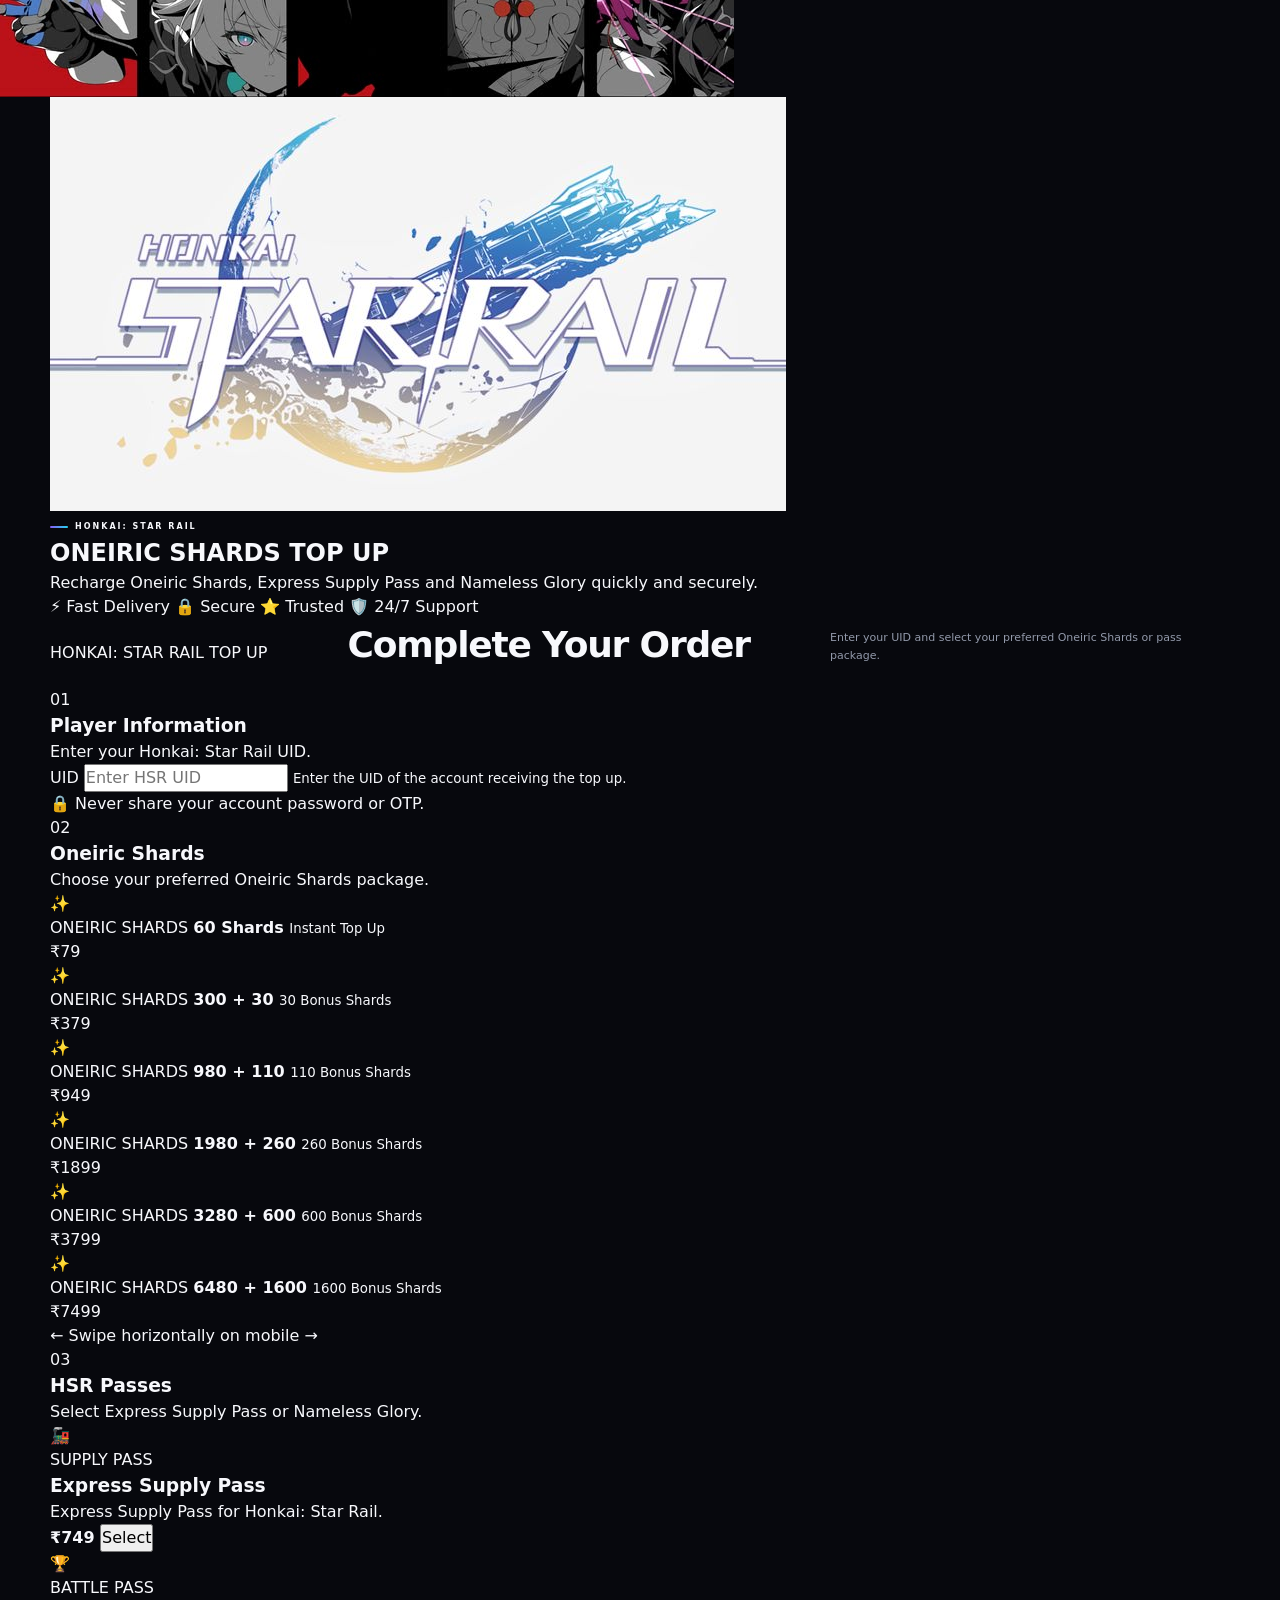
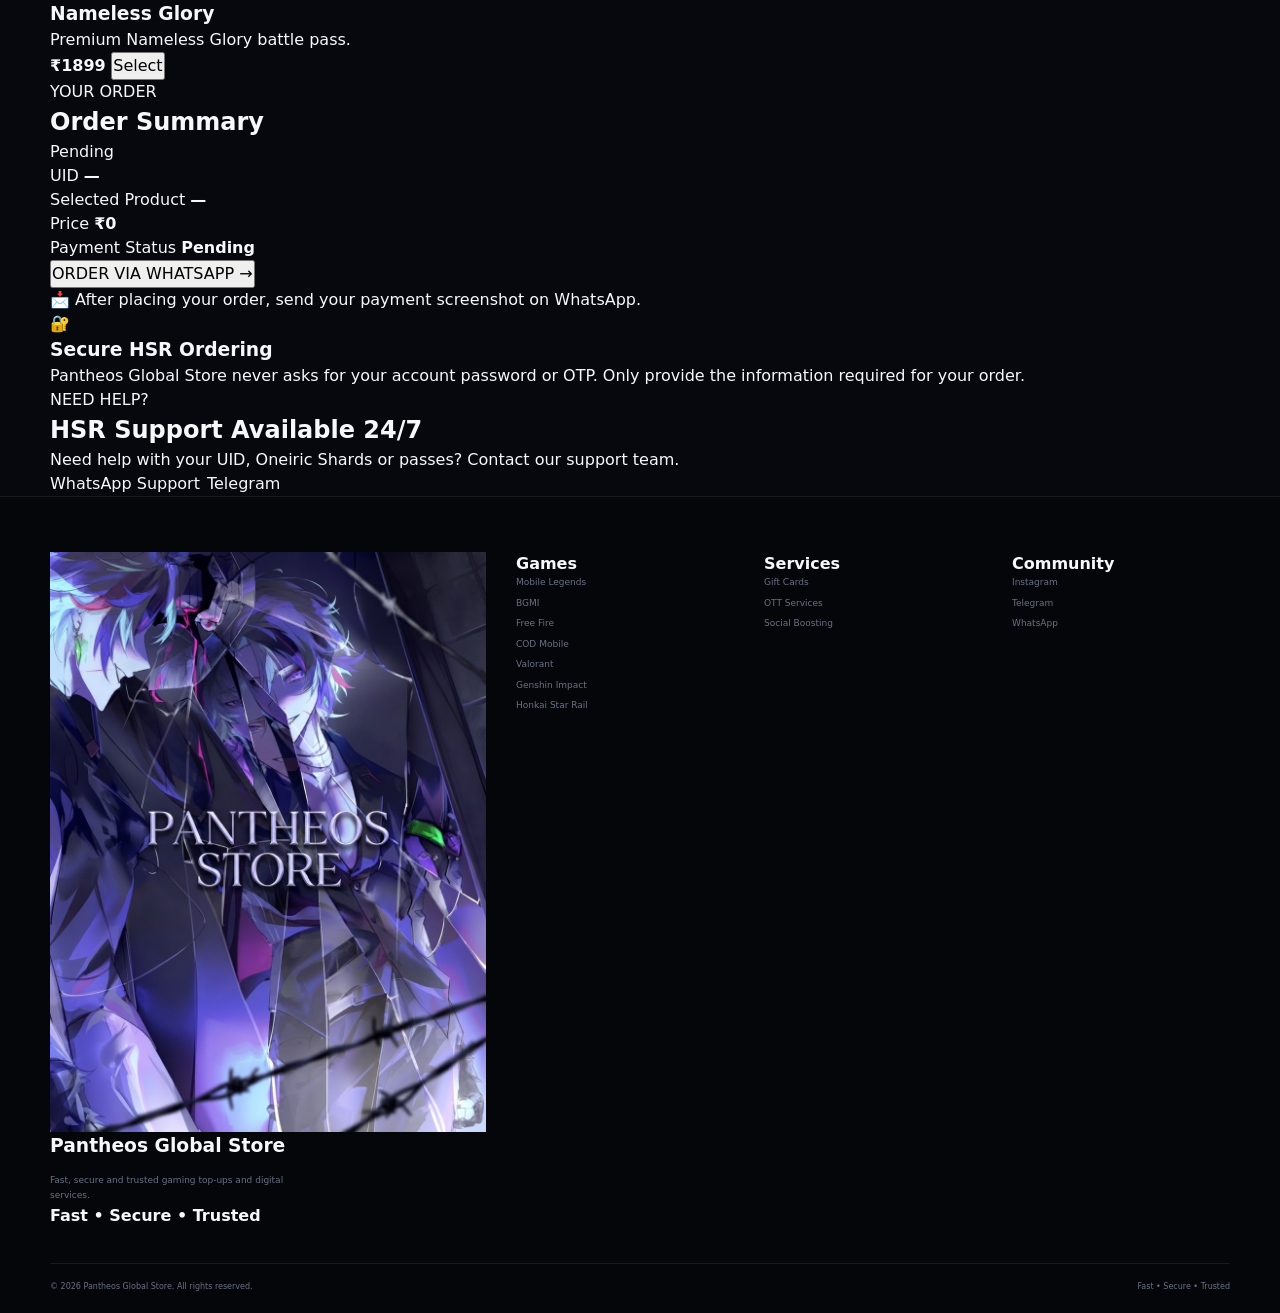
<file: hsr.html>
<!DOCTYPE html>
<html lang="en" class="dark">

<head>
    <meta charset="UTF-8">
    <meta name="viewport" content="width=device-width, initial-scale=1.0">
    <meta name="theme-color" content="#050711">

    <meta
        name="description"
        content="Honkai Star Rail Oneiric Shards and Express Supply Pass at Pantheos Global Store."
    >

    <title>Honkai Star Rail Top Up | Pantheos Global Store</title>

    <link rel="stylesheet" href="css/style.css">
</head>

<body>

<!-- =====================================================
     LOADER
===================================================== -->

<div class="page-loader" id="loader">

    <div class="loader-content">

        <img
            src="assets/pantheos-logo.PNG"
            alt="Pantheos Global Store"
            class="loader-logo"
        >

        <div class="loader-title">
            PANTHEOS
        </div>

        <div class="loader-subtitle">
            FAST • SECURE • TRUSTED
        </div>

        <div class="loader-track">
            <div class="loader-progress"></div>
        </div>

        <div class="loader-text">
            Loading Honkai: Star Rail...
        </div>

    </div>

</div>


<!-- =====================================================
     HEADER
===================================================== -->

<header class="site-header">

    <div class="header-container">

        <a href="index.html" class="brand">

            <img
                src="assets/pantheos-logo.PNG"
                alt="Pantheos Global Store"
            >

            <div class="brand-text">
                <strong>PANTHEOS</strong>
                <span>GLOBAL STORE</span>
            </div>

        </a>


        <nav class="nav-links">

            <a href="index.html">
                Home
            </a>

            <a href="index.html#games">
                Games
            </a>

            <a href="index.html#services">
                Services
            </a>

            <a href="index.html#community">
                Community
            </a>

            <a href="index.html#support">
                Support
            </a>

        </nav>


        <div class="header-actions">

            <a
                href="https://wa.me/919310651934"
                target="_blank"
                rel="noopener"
                class="whatsapp-btn"
            >
                WhatsApp
            </a>

            <a
                href="#topup"
                class="primary-btn"
            >
                TOP UP NOW
            </a>

        </div>


        <button
            class="menu-toggle"
            id="menuToggle"
            type="button"
            aria-label="Open menu"
        >

            <span></span>
            <span></span>
            <span></span>

        </button>

    </div>


    <div class="mobile-menu" id="mobileMenu">

        <a href="index.html">
            Home
        </a>

        <a href="index.html#games">
            Games
        </a>

        <a href="index.html#services">
            Services
        </a>

        <a href="index.html#community">
            Community
        </a>

        <a href="index.html#support">
            Support
        </a>

        <a
            href="https://wa.me/919310651934"
            target="_blank"
            rel="noopener"
        >
            WhatsApp Support
        </a>

    </div>

</header>


<!-- =====================================================
     MAIN
===================================================== -->

<main>


<!-- =====================================================
     HSR HERO
===================================================== -->

<section class="game-hero">

    <div class="game-hero-background">

        <img
            src="assets/hsr-banner.jpg"
            alt="Honkai Star Rail"
        >

    </div>

    <div class="game-hero-overlay"></div>


    <div class="container game-hero-content">

        <div class="game-logo-wrapper">

            <img
                src="assets/hsr-logo.jpg"
                alt="Honkai Star Rail Logo"
                class="game-logo"
            >

        </div>


        <div class="game-hero-info">

            <div class="eyebrow">
                HONKAI: STAR RAIL
            </div>

            <h1>
                ONEIRIC SHARDS
                <span>TOP UP</span>
            </h1>

            <p>
                Recharge Oneiric Shards, Express Supply
                Pass and Nameless Glory quickly and securely.
            </p>


            <div class="hero-trust-row">

                <span>
                    ⚡ Fast Delivery
                </span>

                <span>
                    🔒 Secure
                </span>

                <span>
                    ⭐ Trusted
                </span>

                <span>
                    🛡️ 24/7 Support
                </span>

            </div>

        </div>

    </div>

</section>


<!-- =====================================================
     TOP UP SECTION
===================================================== -->

<section
    class="topup-section"
    id="topup"
>

<div class="container">


    <div class="section-heading">

        <span class="section-label">
            HONKAI: STAR RAIL TOP UP
        </span>

        <h2>
            Complete Your Order
        </h2>

        <p>
            Enter your UID and select your preferred
            Oneiric Shards or pass package.
        </p>

    </div>


    <!-- =================================================
         PLAYER INFORMATION
    ================================================== -->

    <div class="order-step-card">

        <div class="step-heading">

            <div class="step-number">
                01
            </div>

            <div>

                <h3>
                    Player Information
                </h3>

                <p>
                    Enter your Honkai: Star Rail UID.
                </p>

            </div>

        </div>


        <div class="input-grid">

            <div class="input-group">

                <label for="playerId">
                    UID
                </label>

                <input
                    type="text"
                    id="playerId"
                    placeholder="Enter HSR UID"
                    autocomplete="off"
                    maxlength="20"
                    inputmode="numeric"
                >

                <small>
                    Enter the UID of the account receiving
                    the top up.
                </small>

            </div>

        </div>


        <div
            class="input-notice"
            id="playerNotice"
        >
            🔒 Never share your account password or OTP.
        </div>

    </div>


    <!-- =================================================
         ONEIRIC SHARDS
    ================================================== -->

    <div class="order-step-card">

        <div class="step-heading">

            <div class="step-number">
                02
            </div>

            <div>

                <h3>
                    Oneiric Shards
                </h3>

                <p>
                    Choose your preferred Oneiric Shards
                    package.
                </p>

            </div>

        </div>


        <div class="diamond-list">


            <!-- 60 -->

            <article
                class="diamond-card"
                data-package="60 Oneiric Shards"
                data-price="₹79"
                tabindex="0"
            >

                <div class="diamond-icon">
                    ✨
                </div>

                <div class="diamond-info">

                    <span>
                        ONEIRIC SHARDS
                    </span>

                    <strong>
                        60 Shards
                    </strong>

                    <small>
                        Instant Top Up
                    </small>

                </div>

                <div class="diamond-price">
                    ₹79
                </div>

            </article>


            <!-- 300 + 30 -->

            <article
                class="diamond-card"
                data-package="300 + 30 Oneiric Shards"
                data-price="₹379"
                tabindex="0"
            >

                <div class="diamond-icon">
                    ✨
                </div>

                <div class="diamond-info">

                    <span>
                        ONEIRIC SHARDS
                    </span>

                    <strong>
                        300 + 30
                    </strong>

                    <small>
                        30 Bonus Shards
                    </small>

                </div>

                <div class="diamond-price">
                    ₹379
                </div>

            </article>


            <!-- 980 + 110 -->

            <article
                class="diamond-card"
                data-package="980 + 110 Oneiric Shards"
                data-price="₹949"
                tabindex="0"
            >

                <div class="diamond-icon">
                    ✨
                </div>

                <div class="diamond-info">

                    <span>
                        ONEIRIC SHARDS
                    </span>

                    <strong>
                        980 + 110
                    </strong>

                    <small>
                        110 Bonus Shards
                    </small>

                </div>

                <div class="diamond-price">
                    ₹949
                </div>

            </article>


            <!-- 1980 + 260 -->

            <article
                class="diamond-card"
                data-package="1980 + 260 Oneiric Shards"
                data-price="₹1899"
                tabindex="0"
            >

                <div class="diamond-icon">
                    ✨
                </div>

                <div class="diamond-info">

                    <span>
                        ONEIRIC SHARDS
                    </span>

                    <strong>
                        1980 + 260
                    </strong>

                    <small>
                        260 Bonus Shards
                    </small>

                </div>

                <div class="diamond-price">
                    ₹1899
                </div>

            </article>


            <!-- 3280 + 600 -->

            <article
                class="diamond-card"
                data-package="3280 + 600 Oneiric Shards"
                data-price="₹3799"
                tabindex="0"
            >

                <div class="diamond-icon">
                    ✨
                </div>

                <div class="diamond-info">

                    <span>
                        ONEIRIC SHARDS
                    </span>

                    <strong>
                        3280 + 600
                    </strong>

                    <small>
                        600 Bonus Shards
                    </small>

                </div>

                <div class="diamond-price">
                    ₹3799
                </div>

            </article>


            <!-- 6480 + 1600 -->

            <article
                class="diamond-card"
                data-package="6480 + 1600 Oneiric Shards"
                data-price="₹7499"
                tabindex="0"
            >

                <div class="diamond-icon">
                    ✨
                </div>

                <div class="diamond-info">

                    <span>
                        ONEIRIC SHARDS
                    </span>

                    <strong>
                        6480 + 1600
                    </strong>

                    <small>
                        1600 Bonus Shards
                    </small>

                </div>

                <div class="diamond-price">
                    ₹7499
                </div>

            </article>

        </div>


        <div class="horizontal-scroll-hint">
            ← Swipe horizontally on mobile →
        </div>

    </div>


    <!-- =================================================
         PASSES
    ================================================== -->

    <div class="order-step-card">

        <div class="step-heading">

            <div class="step-number">
                03
            </div>

            <div>

                <h3>
                    HSR Passes
                </h3>

                <p>
                    Select Express Supply Pass or
                    Nameless Glory.
                </p>

            </div>

        </div>


        <div class="premium-horizontal-list">


            <!-- EXPRESS SUPPLY -->

            <article
                class="premium-product-card"
                data-package="Express Supply Pass"
                data-price="₹749"
                tabindex="0"
            >

                <div class="product-image">

                    <div class="product-icon-large">
                        🚂
                    </div>

                </div>


                <div class="product-content">

                    <span class="product-category">
                        SUPPLY PASS
                    </span>

                    <h3>
                        Express Supply Pass
                    </h3>

                    <p>
                        Express Supply Pass for
                        Honkai: Star Rail.
                    </p>


                    <div class="product-bottom">

                        <strong>
                            ₹749
                        </strong>

                        <button
                            type="button"
                            class="select-product"
                        >
                            Select
                        </button>

                    </div>

                </div>

            </article>


            <!-- NAMELESS GLORY -->

            <article
                class="premium-product-card"
                data-package="Nameless Glory"
                data-price="₹1899"
                tabindex="0"
            >

                <div class="product-image">

                    <div class="product-icon-large">
                        🏆
                    </div>

                </div>


                <div class="product-content">

                    <span class="product-category">
                        BATTLE PASS
                    </span>

                    <h3>
                        Nameless Glory
                    </h3>

                    <p>
                        Premium Nameless Glory
                        battle pass.
                    </p>


                    <div class="product-bottom">

                        <strong>
                            ₹1899
                        </strong>

                        <button
                            type="button"
                            class="select-product"
                        >
                            Select
                        </button>

                    </div>

                </div>

            </article>

        </div>

    </div>


    <!-- =================================================
         ORDER SUMMARY
    ================================================== -->

    <aside
        class="order-summary-card"
        id="orderSummary"
    >

        <div class="summary-header">

            <div>

                <span class="section-label">
                    YOUR ORDER
                </span>

                <h2>
                    Order Summary
                </h2>

            </div>

            <div class="summary-status">
                Pending
            </div>

        </div>


        <div class="summary-body">


            <div class="summary-row">

                <span>
                    UID
                </span>

                <strong id="summaryPlayer">
                    —
                </strong>

            </div>


            <div class="summary-row">

                <span>
                    Selected Product
                </span>

                <strong id="summaryProduct">
                    —
                </strong>

            </div>


            <div class="summary-row">

                <span>
                    Price
                </span>

                <strong
                    id="summaryPrice"
                    class="summary-total"
                >
                    ₹0
                </strong>

            </div>


            <div class="summary-divider"></div>


            <div class="payment-status">

                <span>
                    Payment Status
                </span>

                <strong>
                    Pending
                </strong>

            </div>


            <button
                type="button"
                class="order-button"
                id="orderButton"
            >

                <span>
                    ORDER VIA WHATSAPP
                </span>

                <span>
                    →
                </span>

            </button>


            <p class="order-note">

                📩 After placing your order,
                send your payment screenshot
                on WhatsApp.

            </p>

        </div>

    </aside>


    <!-- =================================================
         SECURITY
    ================================================== -->

    <div class="security-card">

        <div class="security-icon">
            🔐
        </div>

        <div>

            <h3>
                Secure HSR Ordering
            </h3>

            <p>
                Pantheos Global Store never asks for
                your account password or OTP.
                Only provide the information required
                for your order.
            </p>

        </div>

    </div>

</div>

</section>


<!-- =====================================================
     SUPPORT CTA
===================================================== -->

<section class="support-cta">

    <div class="container">

        <div class="support-cta-inner">

            <div>

                <span class="section-label">
                    NEED HELP?
                </span>

                <h2>
                    HSR Support Available 24/7
                </h2>

                <p>
                    Need help with your UID, Oneiric Shards
                    or passes? Contact our support team.
                </p>

            </div>


            <div class="support-actions">

                <a
                    href="https://wa.me/919310651934"
                    target="_blank"
                    rel="noopener"
                    class="primary-btn"
                >
                    WhatsApp Support
                </a>

                <a
                    href="https://t.me/pantheosglobal"
                    target="_blank"
                    rel="noopener"
                    class="secondary-btn"
                >
                    Telegram
                </a>

            </div>

        </div>

    </div>

</section>

</main>


<!-- =====================================================
     FOOTER
===================================================== -->

<footer class="site-footer">

    <div class="container">

        <div class="footer-grid">


            <div class="footer-brand">

                <img
                    src="assets/pantheos-logo.PNG"
                    alt="Pantheos Global Store"
                >

                <h3>
                    Pantheos Global Store
                </h3>

                <p>
                    Fast, secure and trusted gaming
                    top-ups and digital services.
                </p>

                <strong>
                    Fast • Secure • Trusted
                </strong>

            </div>


            <div class="footer-column">

                <h4>
                    Games
                </h4>

                <a href="mlbb.html">
                    Mobile Legends
                </a>

                <a href="bgmi.html">
                    BGMI
                </a>

                <a href="freefire.html">
                    Free Fire
                </a>

                <a href="codm.html">
                    COD Mobile
                </a>

                <a href="valorant.html">
                    Valorant
                </a>

                <a href="genshin.html">
                    Genshin Impact
                </a>

                <a href="hsr.html">
                    Honkai Star Rail
                </a>

            </div>


            <div class="footer-column">

                <h4>
                    Services
                </h4>

                <a href="giftcards.html">
                    Gift Cards
                </a>

                <a href="ott.html">
                    OTT Services
                </a>

                <a href="boosting.html">
                    Social Boosting
                </a>

            </div>


            <div class="footer-column">

                <h4>
                    Community
                </h4>

                <a
                    href="https://instagram.com/pantheosglobalstore"
                    target="_blank"
                    rel="noopener"
                >
                    Instagram
                </a>

                <a
                    href="https://t.me/pantheosglobal"
                    target="_blank"
                    rel="noopener"
                >
                    Telegram
                </a>

                <a
                    href="https://wa.me/919310651934"
                    target="_blank"
                    rel="noopener"
                >
                    WhatsApp
                </a>

            </div>

        </div>


        <div class="footer-bottom">

            <p>
                © 2026 Pantheos Global Store.
                All rights reserved.
            </p>

            <span>
                Fast • Secure • Trusted
            </span>

        </div>

    </div>

</footer>


<!-- =====================================================
     FLOATING WHATSAPP
===================================================== -->

<a
    href="https://wa.me/919310651934"
    target="_blank"
    rel="noopener"
    class="floating-whatsapp"
    aria-label="WhatsApp"
>

    <img
        src="assets/whatsapp-icon.jpg"
        alt="WhatsApp"
    >

</a>


<!-- =====================================================
     BACK TO TOP
===================================================== -->

<button
    class="back-to-top"
    id="backToTop"
    type="button"
    aria-label="Back to top"
>
    ↑
</button>


<script src="js/main.js"></script>


<!-- =====================================================
     HSR ORDER SYSTEM
===================================================== -->

<script>

document.addEventListener(
    "DOMContentLoaded",
    () => {

        const playerInput =
            document.getElementById(
                "playerId"
            );

        const summaryPlayer =
            document.getElementById(
                "summaryPlayer"
            );

        const summaryProduct =
            document.getElementById(
                "summaryProduct"
            );

        const summaryPrice =
            document.getElementById(
                "summaryPrice"
            );

        const orderButton =
            document.getElementById(
                "orderButton"
            );

        const playerNotice =
            document.getElementById(
                "playerNotice"
            );


        let selectedProduct = "";

        let selectedPrice = "";


        /* ============================================
           UID
        ============================================ */

        playerInput?.addEventListener(
            "input",
            () => {

                summaryPlayer.textContent =
                    playerInput.value.trim() ||
                    "—";

                playerInput.classList.remove(
                    "input-error"
                );

                if (playerNotice) {

                    playerNotice.innerHTML =
                        "🔒 Never share your account password or OTP.";

                }

            }
        );


        /* ============================================
           PRODUCT SELECTION
        ============================================ */

        const products =
            document.querySelectorAll(
                ".diamond-card, .premium-product-card"
            );


        products.forEach(
            card => {

                const selectButton =
                    card.querySelector(
                        ".select-product"
                    );


                function selectProduct() {

                    products.forEach(
                        item => {

                            item.classList.remove(
                                "selected"
                            );

                        }
                    );


                    card.classList.add(
                        "selected"
                    );


                    selectedProduct =
                        card.dataset.package ||
                        "";


                    selectedPrice =
                        card.dataset.price ||
                        "";


                    summaryProduct.textContent =
                        selectedProduct;


                    summaryPrice.textContent =
                        selectedPrice;


                    document
                        .getElementById(
                            "orderSummary"
                        )
                        ?.classList.add(
                            "summary-active"
                        );

                }


                card.addEventListener(
                    "click",
                    event => {

                        if (
                            event.target.closest(
                                "button"
                            )
                        ) {

                            selectProduct();

                            return;

                        }

                        selectProduct();

                    }
                );


                selectButton?.addEventListener(
                    "click",
                    event => {

                        event.stopPropagation();

                        selectProduct();

                    }
                );


                card.addEventListener(
                    "keydown",
                    event => {

                        if (
                            event.key === "Enter" ||
                            event.key === " "
                        ) {

                            event.preventDefault();

                            selectProduct();

                        }

                    }
                );

            }
        );


        /* ============================================
           WHATSAPP ORDER
        ============================================ */

        orderButton?.addEventListener(
            "click",
            () => {

                const uid =
                    playerInput
                        ?.value
                        ?.trim() ||
                    "";


                if (!uid) {

                    playerInput?.focus();

                    playerInput?.classList.add(
                        "input-error"
                    );

                    if (playerNotice) {

                        playerNotice.innerHTML =
                            "⚠️ Please enter your Honkai: Star Rail UID.";

                    }

                    return;

                }


                if (!selectedProduct) {

                    alert(
                        "Please select a product first."
                    );

                    return;

                }


                const message =
`🎮 Pantheos Global Store Order

Game: Honkai: Star Rail

UID:
${uid}

Package:
${selectedProduct}

Price:
${selectedPrice}

Payment Status:
Pending

Please send payment screenshot after payment.

⚡ Fast • Secure • Trusted`;


                const whatsappURL =
                    "https://wa.me/919310651934?text=" +
                    encodeURIComponent(
                        message
                    );


                window.open(
                    whatsappURL,
                    "_blank",
                    "noopener,noreferrer"
                );

            }
        );

    }
);

</script>

</body>
</html>
</file>
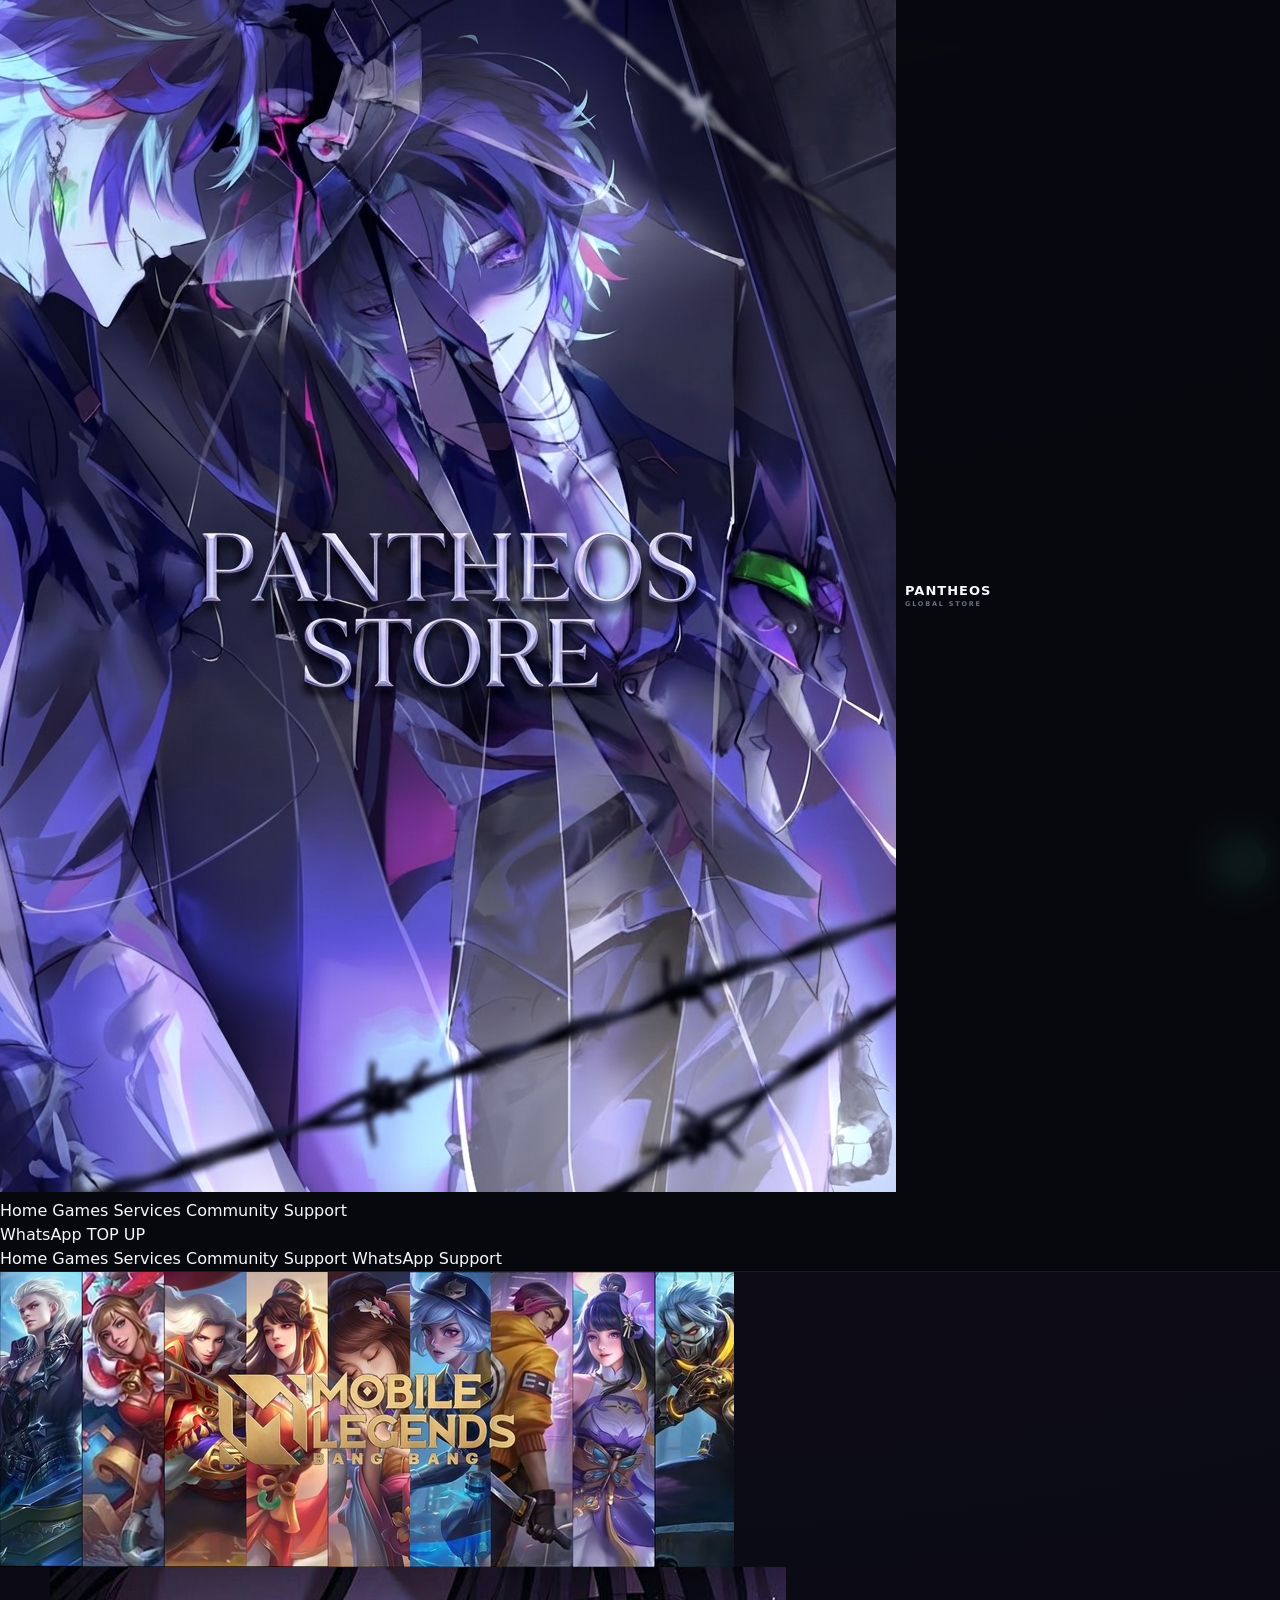
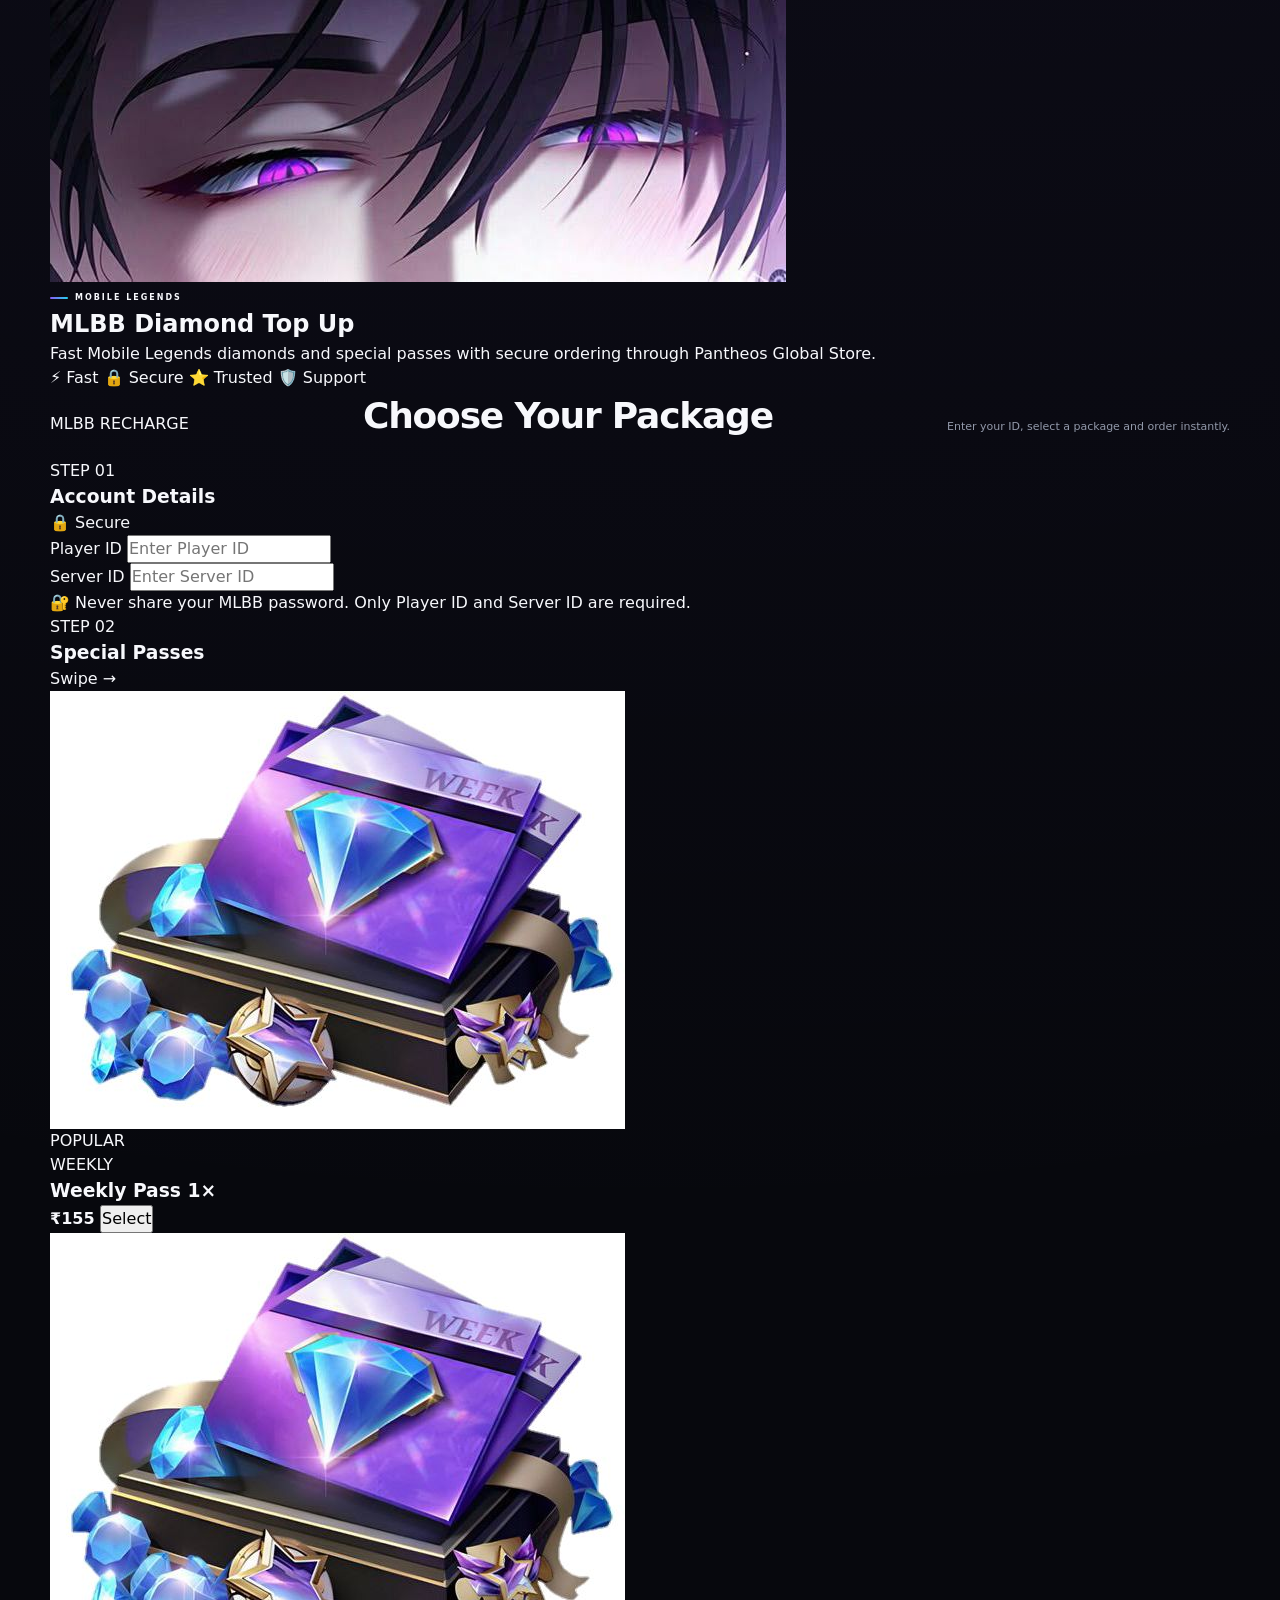
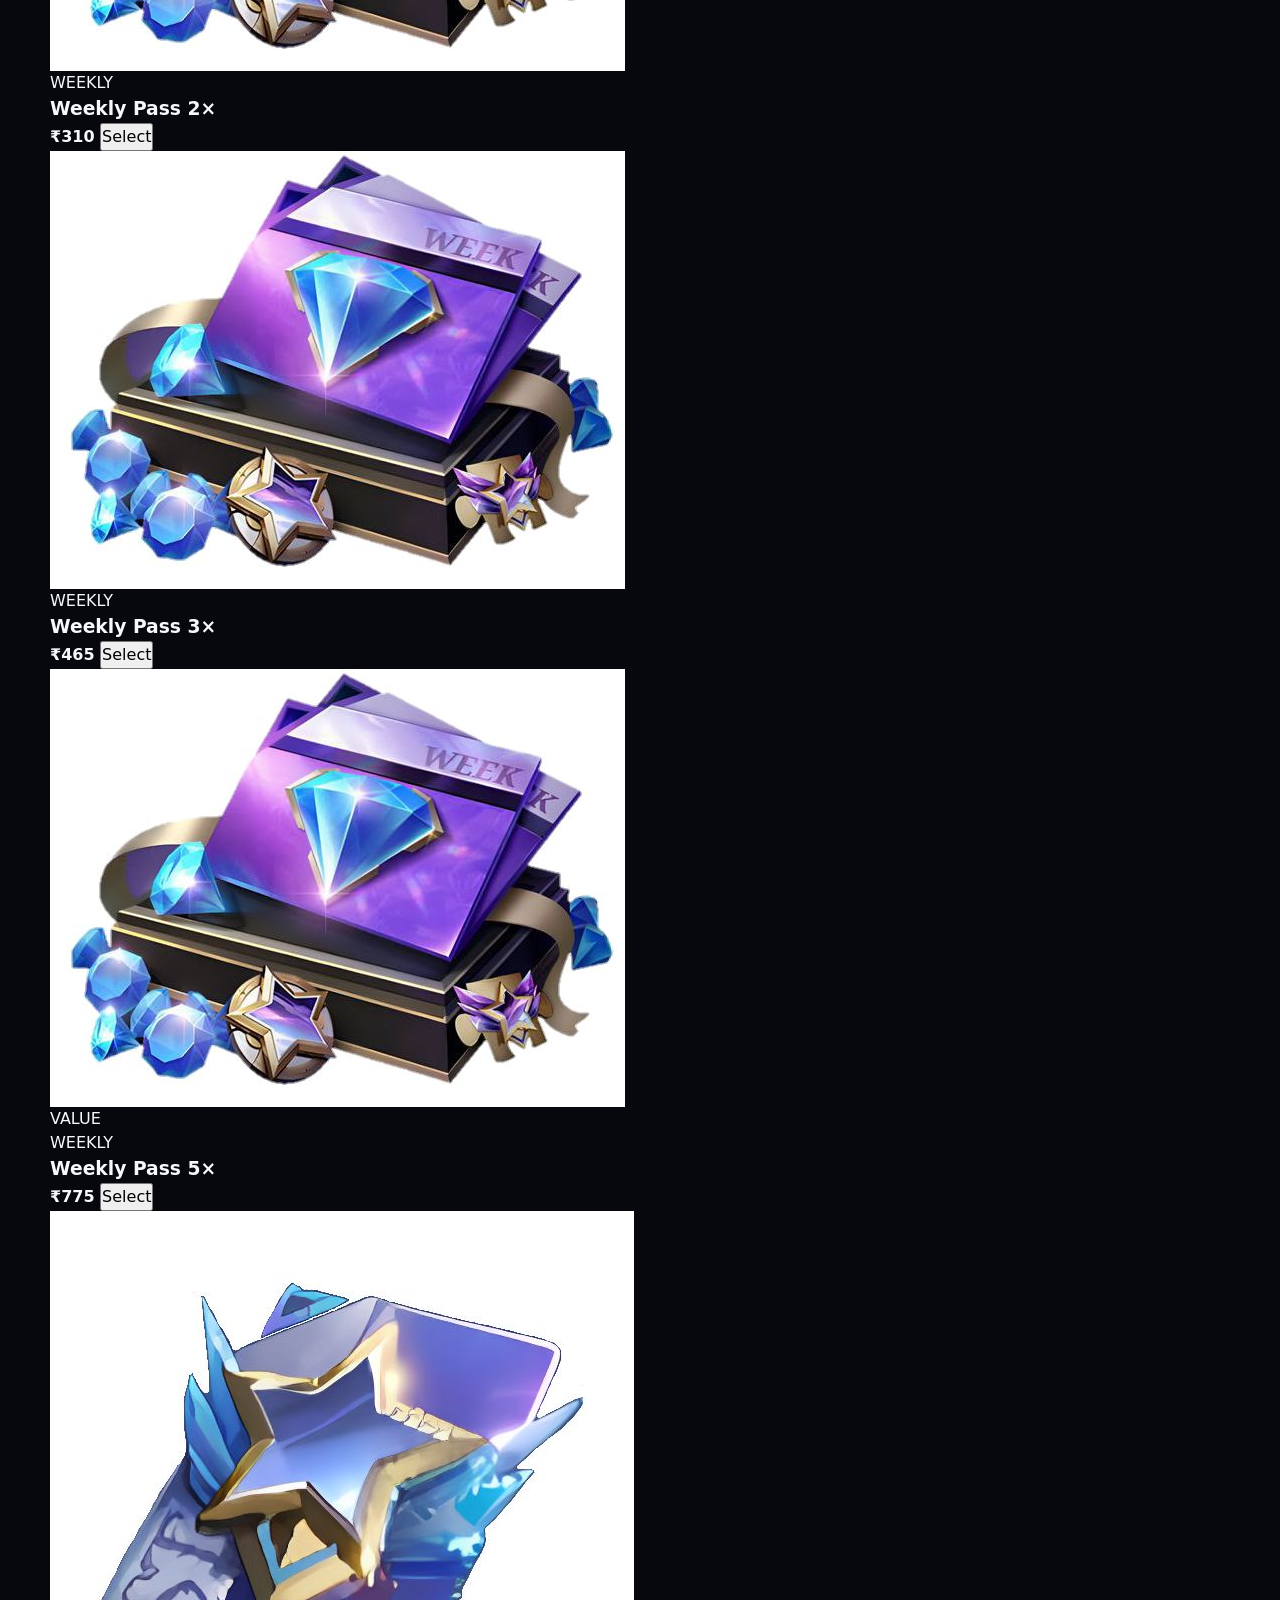
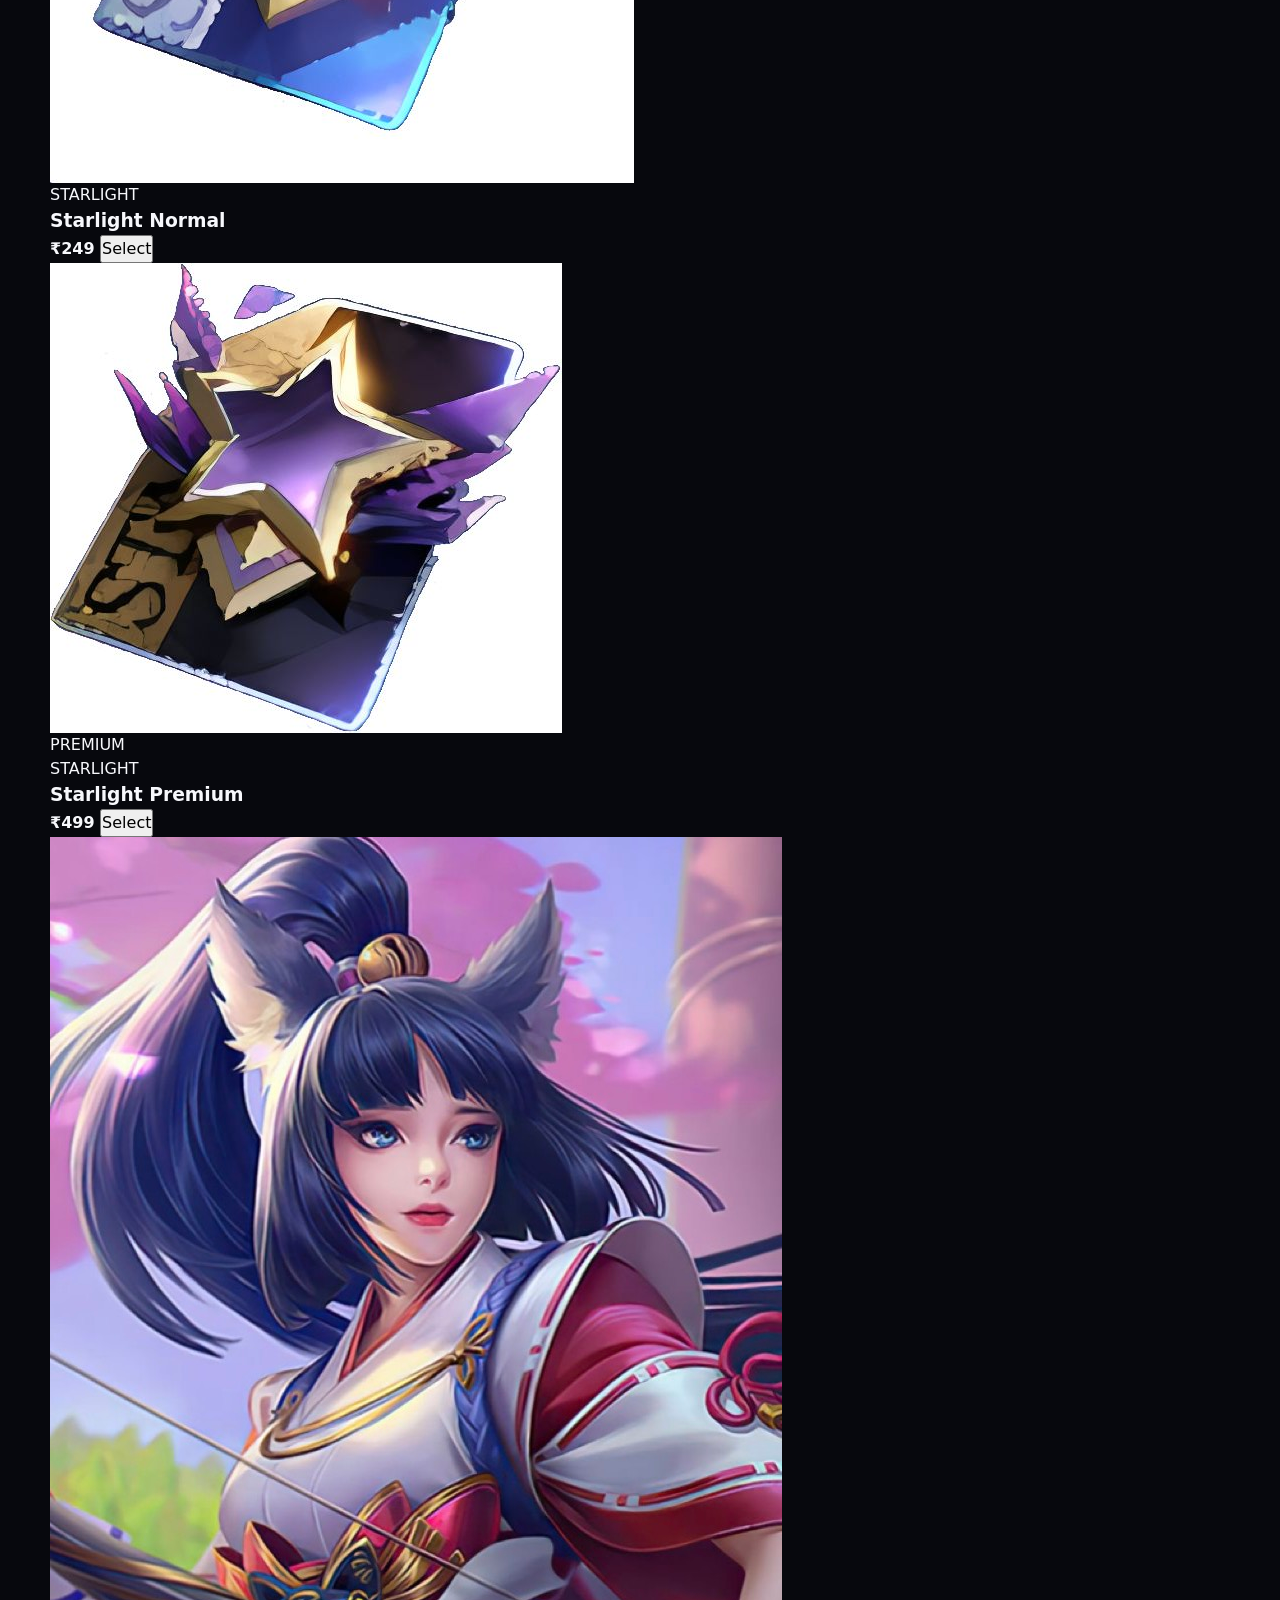
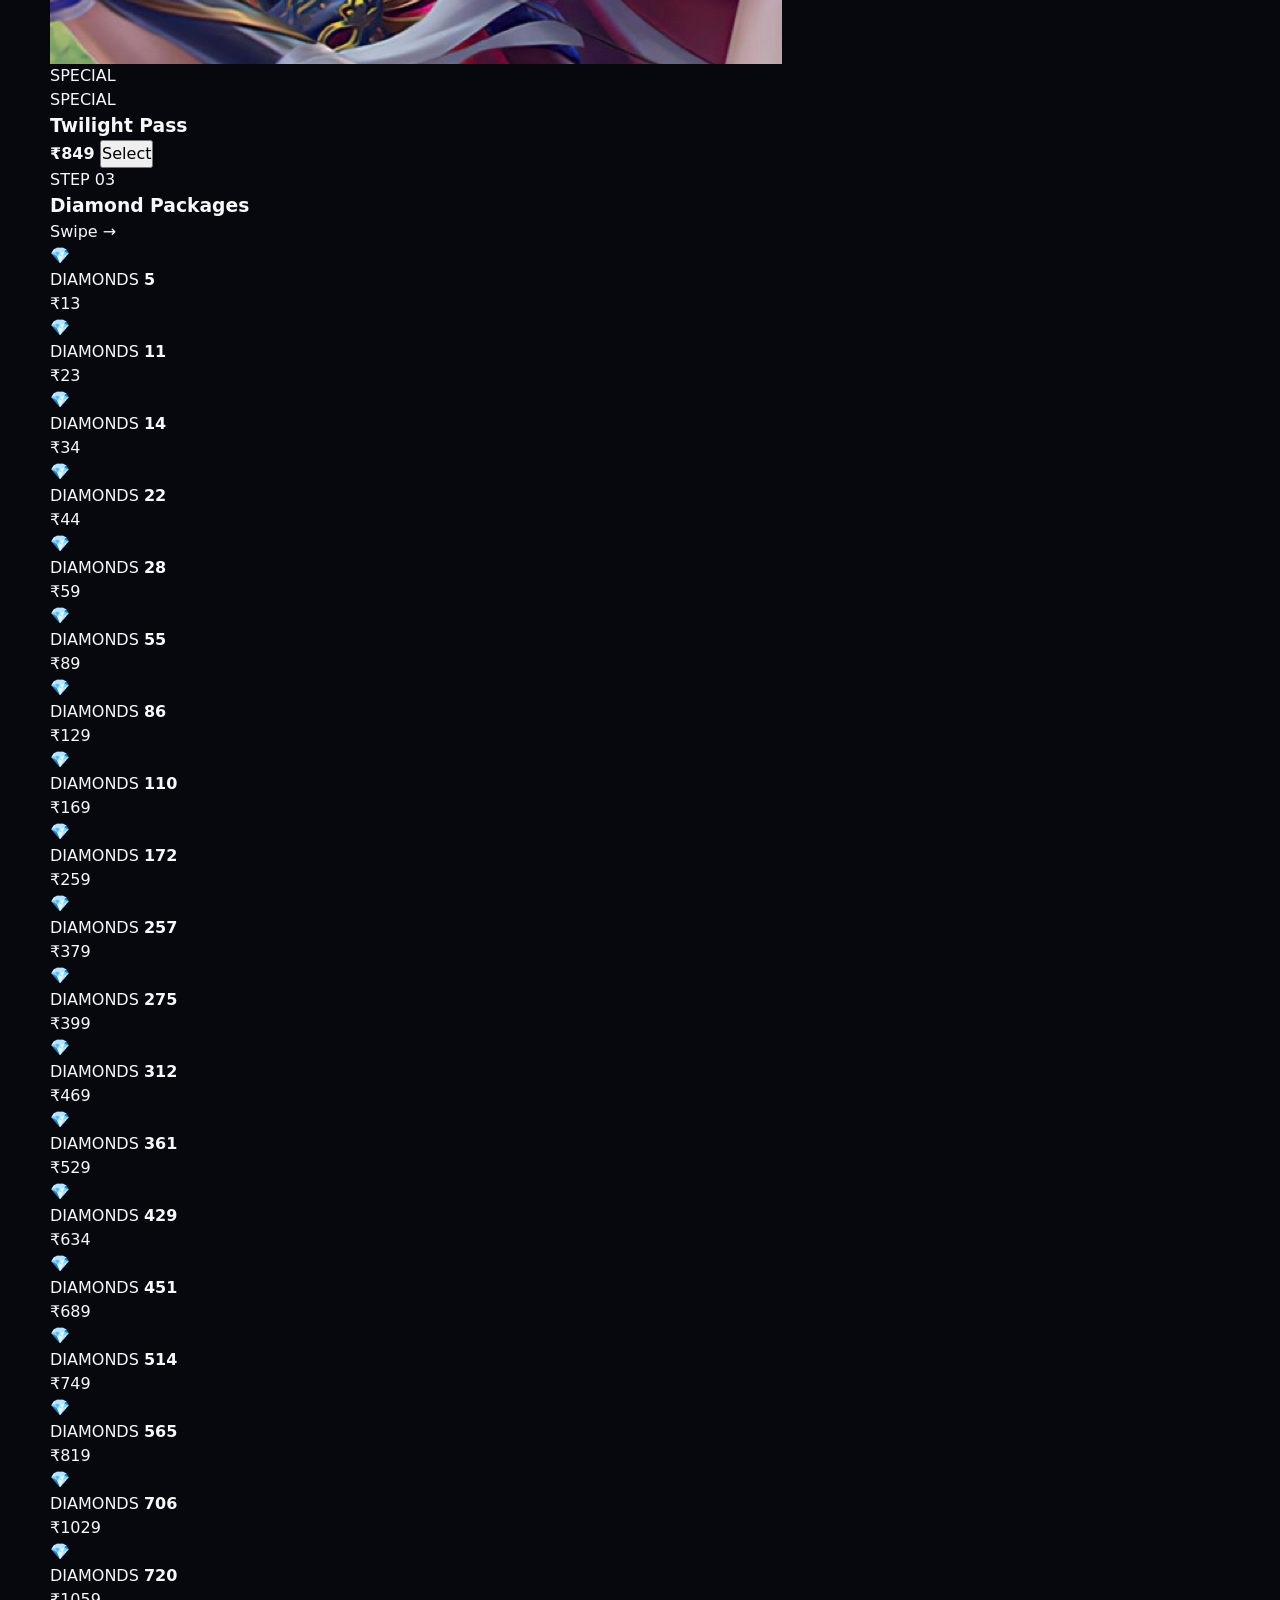
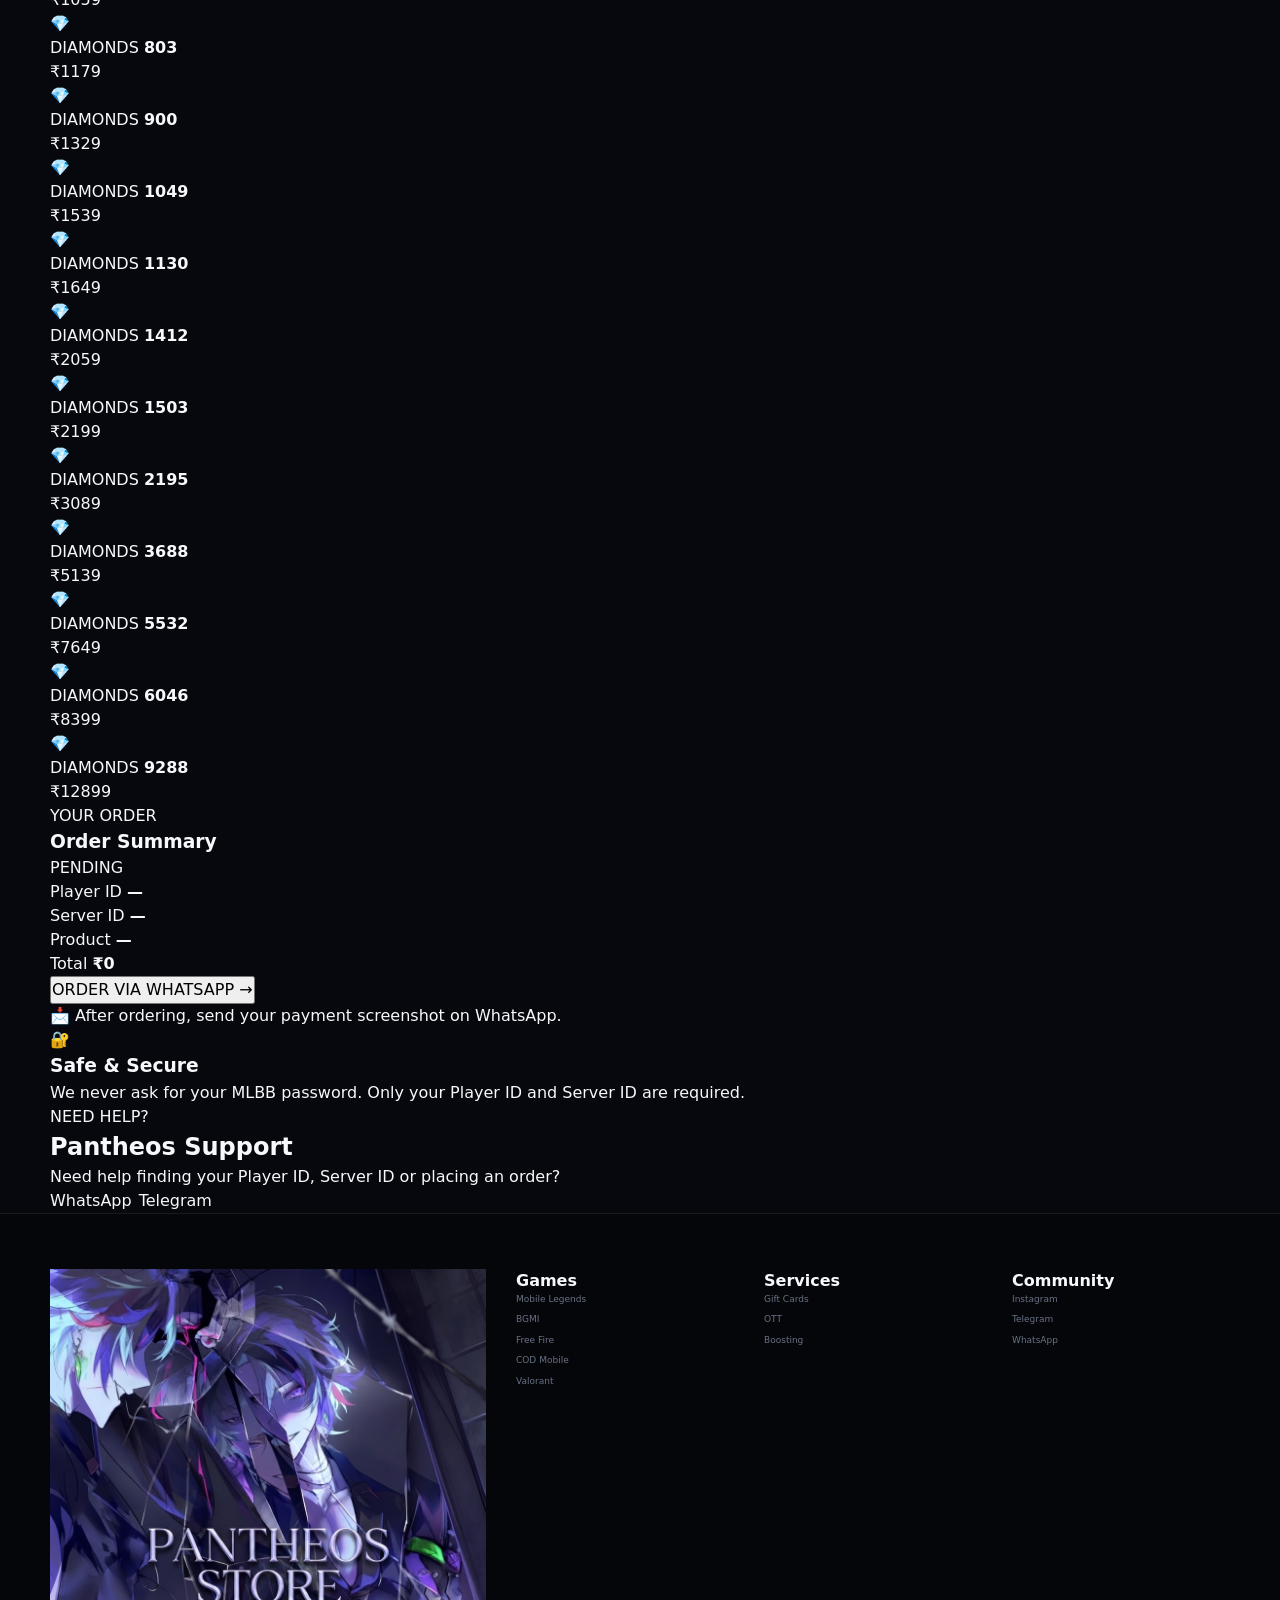
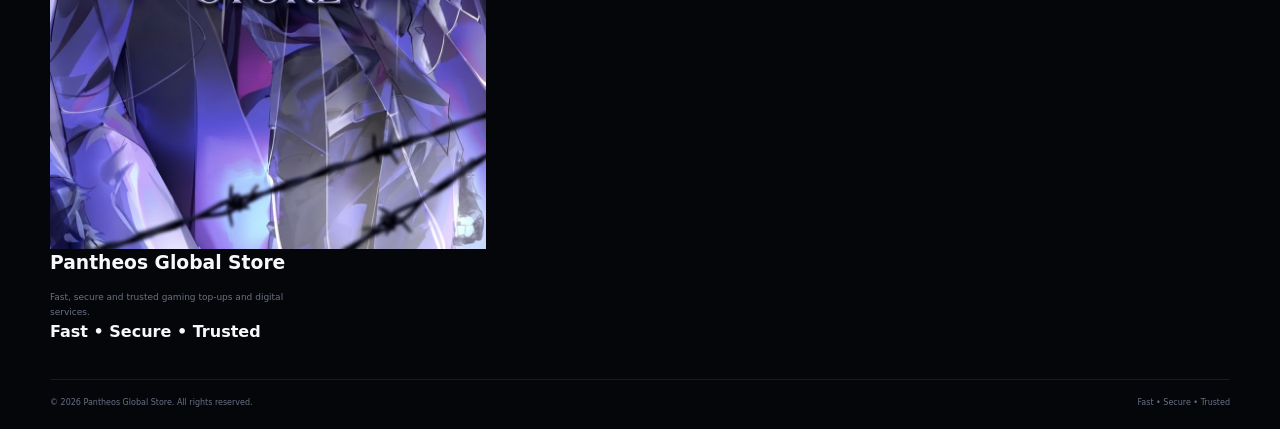
<file: mlbb.html>
<!DOCTYPE html>
<html lang="en">

<head>
    <meta charset="UTF-8">

    <meta
        name="viewport"
        content="width=device-width, initial-scale=1.0"
    >

    <meta
        name="theme-color"
        content="#050711"
    >

    <meta
        name="description"
        content="Mobile Legends Diamond Top-Up at Pantheos Global Store. Fast, secure and trusted MLBB diamonds, Weekly Pass, Starlight and Twilight Pass."
    >

    <title>
        MLBB Top Up | Pantheos Global Store
    </title>

    <link
        rel="stylesheet"
        href="css/style.css"
    >
</head>


<body>


<!-- =====================================================
     PAGE LOADER
===================================================== -->

<div
    class="page-loader"
    id="loader"
>

    <div class="loader-content">

        <img
            src="assets/pantheos-logo.PNG"
            alt="Pantheos Global Store"
            class="loader-logo"
        >

        <div class="loader-title">
            PANTHEOS
        </div>

        <div class="loader-subtitle">
            FAST • SECURE • TRUSTED
        </div>

        <div class="loader-track">

            <div
                class="loader-progress"
            ></div>

        </div>

        <div class="loader-text">
            Loading Mobile Legends...
        </div>

    </div>

</div>


<!-- =====================================================
     HEADER
===================================================== -->

<header class="site-header">

    <div class="header-container">

        <a
            href="index.html"
            class="brand"
        >

            <img
                src="assets/pantheos-logo.PNG"
                alt="Pantheos Global Store"
            >

            <div class="brand-text">

                <strong>
                    PANTHEOS
                </strong>

                <span>
                    GLOBAL STORE
                </span>

            </div>

        </a>


        <nav class="nav-links">

            <a href="index.html">
                Home
            </a>

            <a href="index.html#games">
                Games
            </a>

            <a href="index.html#services">
                Services
            </a>

            <a href="index.html#community">
                Community
            </a>

            <a href="index.html#support">
                Support
            </a>

        </nav>


        <div class="header-actions">

            <a
                href="https://wa.me/919310651934"
                target="_blank"
                rel="noopener"
                class="whatsapp-btn"
            >
                WhatsApp
            </a>

            <a
                href="#topup"
                class="primary-btn"
            >
                TOP UP
            </a>

        </div>


        <button
            class="menu-toggle"
            id="menuToggle"
            type="button"
            aria-label="Open menu"
        >

            <span></span>
            <span></span>
            <span></span>

        </button>

    </div>


    <!-- MOBILE MENU -->

    <div
        class="mobile-menu"
        id="mobileMenu"
    >

        <a href="index.html">
            Home
        </a>

        <a href="index.html#games">
            Games
        </a>

        <a href="index.html#services">
            Services
        </a>

        <a href="index.html#community">
            Community
        </a>

        <a href="index.html#support">
            Support
        </a>

        <a
            href="https://wa.me/919310651934"
            target="_blank"
            rel="noopener"
        >
            WhatsApp Support
        </a>

    </div>

</header>


<!-- =====================================================
     MLBB HERO
===================================================== -->

<main>

<section class="game-hero">

    <div class="game-hero-background">

        <img
            src="assets/mlbb-banner.jpg"
            alt="Mobile Legends"
        >

    </div>

    <div class="game-hero-overlay"></div>


    <div class="container game-hero-content">

        <div class="game-logo-wrapper">

            <img
                src="assets/mlbb-logo.jpg"
                alt="Mobile Legends"
                class="game-logo"
            >

        </div>


        <div class="game-hero-info">

            <div class="eyebrow">
                MOBILE LEGENDS
            </div>

            <h1>
                MLBB
                <span>
                    Diamond Top Up
                </span>
            </h1>

            <p>
                Fast Mobile Legends diamonds and
                special passes with secure ordering
                through Pantheos Global Store.
            </p>

            <div class="hero-trust-row">

                <span>
                    ⚡ Fast
                </span>

                <span>
                    🔒 Secure
                </span>

                <span>
                    ⭐ Trusted
                </span>

                <span>
                    🛡️ Support
                </span>

            </div>

        </div>

    </div>

</section>


<!-- =====================================================
     TOP UP
===================================================== -->

<section
    class="topup-section"
    id="topup"
>

<div class="container">


    <div class="section-heading compact-heading">

        <span class="section-label">
            MLBB RECHARGE
        </span>

        <h2>
            Choose Your Package
        </h2>

        <p>
            Enter your ID, select a package and order instantly.
        </p>

    </div>


    <!-- =================================================
         ACCOUNT INFORMATION
    ================================================= -->

    <div class="account-card">

        <div class="account-card-header">

            <div>

                <span class="section-label">
                    STEP 01
                </span>

                <h3>
                    Account Details
                </h3>

            </div>

            <span class="secure-label">
                🔒 Secure
            </span>

        </div>


        <div class="compact-input-grid">


            <div class="input-group">

                <label for="playerId">
                    Player ID
                </label>

                <input
                    id="playerId"
                    data-player-id
                    type="text"
                    inputmode="numeric"
                    autocomplete="off"
                    maxlength="20"
                    placeholder="Enter Player ID"
                >

            </div>


            <div class="input-group">

                <label for="serverId">
                    Server ID
                </label>

                <input
                    id="serverId"
                    data-server-id
                    type="text"
                    inputmode="numeric"
                    autocomplete="off"
                    maxlength="10"
                    placeholder="Enter Server ID"
                >

            </div>

        </div>


        <div
            class="input-notice"
            id="playerNotice"
        >
            🔐 Never share your MLBB password.
            Only Player ID and Server ID are required.
        </div>

    </div>


    <!-- =================================================
         SPECIAL PASSES
    ================================================= -->

    <div class="compact-product-section">

        <div class="compact-section-title">

            <div>

                <span class="section-label">
                    STEP 02
                </span>

                <h3>
                    Special Passes
                </h3>

            </div>

            <span>
                Swipe →
            </span>

        </div>


        <div
            class="premium-horizontal-list"
            id="passList"
        >


            <article
                class="premium-product-card"
                data-package="Weekly Pass 1×"
                data-price="₹155"
                tabindex="0"
            >

                <div class="product-image">

                    <img
                        src="assets/weekly-pass.jpg"
                        alt="Weekly Pass"
                    >

                    <span class="product-badge">
                        POPULAR
                    </span>

                </div>

                <div class="product-content">

                    <span class="product-category">
                        WEEKLY
                    </span>

                    <h3>
                        Weekly Pass 1×
                    </h3>

                    <div class="product-bottom">

                        <strong>
                            ₹155
                        </strong>

                        <button
                            type="button"
                            class="select-product"
                        >
                            Select
                        </button>

                    </div>

                </div>

            </article>


            <article
                class="premium-product-card"
                data-package="Weekly Pass 2×"
                data-price="₹310"
                tabindex="0"
            >

                <div class="product-image">

                    <img
                        src="assets/weekly-pass.jpg"
                        alt="Weekly Pass 2x"
                    >

                </div>

                <div class="product-content">

                    <span class="product-category">
                        WEEKLY
                    </span>

                    <h3>
                        Weekly Pass 2×
                    </h3>

                    <div class="product-bottom">

                        <strong>
                            ₹310
                        </strong>

                        <button
                            type="button"
                            class="select-product"
                        >
                            Select
                        </button>

                    </div>

                </div>

            </article>


            <article
                class="premium-product-card"
                data-package="Weekly Pass 3×"
                data-price="₹465"
                tabindex="0"
            >

                <div class="product-image">

                    <img
                        src="assets/weekly-pass.jpg"
                        alt="Weekly Pass 3x"
                    >

                </div>

                <div class="product-content">

                    <span class="product-category">
                        WEEKLY
                    </span>

                    <h3>
                        Weekly Pass 3×
                    </h3>

                    <div class="product-bottom">

                        <strong>
                            ₹465
                        </strong>

                        <button
                            type="button"
                            class="select-product"
                        >
                            Select
                        </button>

                    </div>

                </div>

            </article>


            <article
                class="premium-product-card"
                data-package="Weekly Pass 5×"
                data-price="₹775"
                tabindex="0"
            >

                <div class="product-image">

                    <img
                        src="assets/weekly-pass.jpg"
                        alt="Weekly Pass 5x"
                    >

                    <span class="product-badge">
                        VALUE
                    </span>

                </div>

                <div class="product-content">

                    <span class="product-category">
                        WEEKLY
                    </span>

                    <h3>
                        Weekly Pass 5×
                    </h3>

                    <div class="product-bottom">

                        <strong>
                            ₹775
                        </strong>

                        <button
                            type="button"
                            class="select-product"
                        >
                            Select
                        </button>

                    </div>

                </div>

            </article>


            <article
                class="premium-product-card"
                data-package="Starlight Normal"
                data-price="₹249"
                tabindex="0"
            >

                <div class="product-image">

                    <img
                        src="assets/starlight-normal.jpg"
                        alt="Starlight Normal"
                    >

                </div>

                <div class="product-content">

                    <span class="product-category">
                        STARLIGHT
                    </span>

                    <h3>
                        Starlight Normal
                    </h3>

                    <div class="product-bottom">

                        <strong>
                            ₹249
                        </strong>

                        <button
                            type="button"
                            class="select-product"
                        >
                            Select
                        </button>

                    </div>

                </div>

            </article>


            <article
                class="premium-product-card"
                data-package="Starlight Premium"
                data-price="₹499"
                tabindex="0"
            >

                <div class="product-image">

                    <img
                        src="assets/starlight-premium.jpg"
                        alt="Starlight Premium"
                    >

                    <span class="product-badge">
                        PREMIUM
                    </span>

                </div>

                <div class="product-content">

                    <span class="product-category">
                        STARLIGHT
                    </span>

                    <h3>
                        Starlight Premium
                    </h3>

                    <div class="product-bottom">

                        <strong>
                            ₹499
                        </strong>

                        <button
                            type="button"
                            class="select-product"
                        >
                            Select
                        </button>

                    </div>

                </div>

            </article>


            <article
                class="premium-product-card"
                data-package="Twilight Pass"
                data-price="₹849"
                tabindex="0"
            >

                <div class="product-image">

                    <img
                        src="assets/twilight-pass.jpg"
                        alt="Twilight Pass"
                    >

                    <span class="product-badge">
                        SPECIAL
                    </span>

                </div>

                <div class="product-content">

                    <span class="product-category">
                        SPECIAL
                    </span>

                    <h3>
                        Twilight Pass
                    </h3>

                    <div class="product-bottom">

                        <strong>
                            ₹849
                        </strong>

                        <button
                            type="button"
                            class="select-product"
                        >
                            Select
                        </button>

                    </div>

                </div>

            </article>

        </div>

    </div>


    <!-- =================================================
         DIAMONDS
    ================================================= -->

    <div class="compact-product-section">

        <div class="compact-section-title">

            <div>

                <span class="section-label">
                    STEP 03
                </span>

                <h3>
                    Diamond Packages
                </h3>

            </div>

            <span>
                Swipe →
            </span>

        </div>


        <div
            class="diamond-list"
            id="diamondList"
        >


            <article class="diamond-card"
                data-package="5 Diamonds"
                data-price="₹13"
                tabindex="0">

                <div class="diamond-icon">
                    💎
                </div>

                <div class="diamond-info">

                    <span>
                        DIAMONDS
                    </span>

                    <strong>
                        5
                    </strong>

                </div>

                <div class="diamond-price">
                    ₹13
                </div>

            </article>


            <article class="diamond-card"
                data-package="11 Diamonds"
                data-price="₹23"
                tabindex="0">

                <div class="diamond-icon">💎</div>

                <div class="diamond-info">
                    <span>DIAMONDS</span>
                    <strong>11</strong>
                </div>

                <div class="diamond-price">
                    ₹23
                </div>

            </article>


            <article class="diamond-card"
                data-package="14 Diamonds"
                data-price="₹34"
                tabindex="0">

                <div class="diamond-icon">💎</div>

                <div class="diamond-info">
                    <span>DIAMONDS</span>
                    <strong>14</strong>
                </div>

                <div class="diamond-price">
                    ₹34
                </div>

            </article>


            <article class="diamond-card"
                data-package="22 Diamonds"
                data-price="₹44"
                tabindex="0">

                <div class="diamond-icon">💎</div>

                <div class="diamond-info">
                    <span>DIAMONDS</span>
                    <strong>22</strong>
                </div>

                <div class="diamond-price">
                    ₹44
                </div>

            </article>


            <article class="diamond-card"
                data-package="28 Diamonds"
                data-price="₹59"
                tabindex="0">

                <div class="diamond-icon">💎</div>

                <div class="diamond-info">
                    <span>DIAMONDS</span>
                    <strong>28</strong>
                </div>

                <div class="diamond-price">
                    ₹59
                </div>

            </article>


            <article class="diamond-card"
                data-package="55 Diamonds"
                data-price="₹89"
                tabindex="0">

                <div class="diamond-icon">💎</div>

                <div class="diamond-info">
                    <span>DIAMONDS</span>
                    <strong>55</strong>
                </div>

                <div class="diamond-price">
                    ₹89
                </div>

            </article>


            <article class="diamond-card"
                data-package="86 Diamonds"
                data-price="₹129"
                tabindex="0">

                <div class="diamond-icon">💎</div>

                <div class="diamond-info">
                    <span>DIAMONDS</span>
                    <strong>86</strong>
                </div>

                <div class="diamond-price">
                    ₹129
                </div>

            </article>


            <article class="diamond-card"
                data-package="110 Diamonds"
                data-price="₹169"
                tabindex="0">

                <div class="diamond-icon">💎</div>

                <div class="diamond-info">
                    <span>DIAMONDS</span>
                    <strong>110</strong>
                </div>

                <div class="diamond-price">
                    ₹169
                </div>

            </article>


            <article class="diamond-card"
                data-package="172 Diamonds"
                data-price="₹259"
                tabindex="0">

                <div class="diamond-icon">💎</div>

                <div class="diamond-info">
                    <span>DIAMONDS</span>
                    <strong>172</strong>
                </div>

                <div class="diamond-price">
                    ₹259
                </div>

            </article>


            <article class="diamond-card"
                data-package="257 Diamonds"
                data-price="₹379"
                tabindex="0">

                <div class="diamond-icon">💎</div>

                <div class="diamond-info">
                    <span>DIAMONDS</span>
                    <strong>257</strong>
                </div>

                <div class="diamond-price">
                    ₹379
                </div>

            </article>


            <article class="diamond-card"
                data-package="275 Diamonds"
                data-price="₹399"
                tabindex="0">

                <div class="diamond-icon">💎</div>

                <div class="diamond-info">
                    <span>DIAMONDS</span>
                    <strong>275</strong>
                </div>

                <div class="diamond-price">
                    ₹399
                </div>

            </article>


            <article class="diamond-card"
                data-package="312 Diamonds"
                data-price="₹469"
                tabindex="0">

                <div class="diamond-icon">💎</div>

                <div class="diamond-info">
                    <span>DIAMONDS</span>
                    <strong>312</strong>
                </div>

                <div class="diamond-price">
                    ₹469
                </div>

            </article>


            <article class="diamond-card"
                data-package="361 Diamonds"
                data-price="₹529"
                tabindex="0">

                <div class="diamond-icon">💎</div>

                <div class="diamond-info">
                    <span>DIAMONDS</span>
                    <strong>361</strong>
                </div>

                <div class="diamond-price">
                    ₹529
                </div>

            </article>


            <article class="diamond-card"
                data-package="429 Diamonds"
                data-price="₹634"
                tabindex="0">

                <div class="diamond-icon">💎</div>

                <div class="diamond-info">
                    <span>DIAMONDS</span>
                    <strong>429</strong>
                </div>

                <div class="diamond-price">
                    ₹634
                </div>

            </article>


            <article class="diamond-card"
                data-package="451 Diamonds"
                data-price="₹689"
                tabindex="0">

                <div class="diamond-icon">💎</div>

                <div class="diamond-info">
                    <span>DIAMONDS</span>
                    <strong>451</strong>
                </div>

                <div class="diamond-price">
                    ₹689
                </div>

            </article>


            <article class="diamond-card"
                data-package="514 Diamonds"
                data-price="₹749"
                tabindex="0">

                <div class="diamond-icon">💎</div>

                <div class="diamond-info">
                    <span>DIAMONDS</span>
                    <strong>514</strong>
                </div>

                <div class="diamond-price">
                    ₹749
                </div>

            </article>


            <article class="diamond-card"
                data-package="565 Diamonds"
                data-price="₹819"
                tabindex="0">

                <div class="diamond-icon">💎</div>

                <div class="diamond-info">
                    <span>DIAMONDS</span>
                    <strong>565</strong>
                </div>

                <div class="diamond-price">
                    ₹819
                </div>

            </article>


            <article class="diamond-card"
                data-package="706 Diamonds"
                data-price="₹1029"
                tabindex="0">

                <div class="diamond-icon">💎</div>

                <div class="diamond-info">
                    <span>DIAMONDS</span>
                    <strong>706</strong>
                </div>

                <div class="diamond-price">
                    ₹1029
                </div>

            </article>


            <article class="diamond-card"
                data-package="720 Diamonds"
                data-price="₹1059"
                tabindex="0">

                <div class="diamond-icon">💎</div>

                <div class="diamond-info">
                    <span>DIAMONDS</span>
                    <strong>720</strong>
                </div>

                <div class="diamond-price">
                    ₹1059
                </div>

            </article>


            <article class="diamond-card"
                data-package="803 Diamonds"
                data-price="₹1179"
                tabindex="0">

                <div class="diamond-icon">💎</div>

                <div class="diamond-info">
                    <span>DIAMONDS</span>
                    <strong>803</strong>
                </div>

                <div class="diamond-price">
                    ₹1179
                </div>

            </article>


            <article class="diamond-card"
                data-package="900 Diamonds"
                data-price="₹1329"
                tabindex="0">

                <div class="diamond-icon">💎</div>

                <div class="diamond-info">
                    <span>DIAMONDS</span>
                    <strong>900</strong>
                </div>

                <div class="diamond-price">
                    ₹1329
                </div>

            </article>


            <article class="diamond-card"
                data-package="1049 Diamonds"
                data-price="₹1539"
                tabindex="0">

                <div class="diamond-icon">💎</div>

                <div class="diamond-info">
                    <span>DIAMONDS</span>
                    <strong>1049</strong>
                </div>

                <div class="diamond-price">
                    ₹1539
                </div>

            </article>


            <article class="diamond-card"
                data-package="1130 Diamonds"
                data-price="₹1649"
                tabindex="0">

                <div class="diamond-icon">💎</div>

                <div class="diamond-info">
                    <span>DIAMONDS</span>
                    <strong>1130</strong>
                </div>

                <div class="diamond-price">
                    ₹1649
                </div>

            </article>


            <article class="diamond-card"
                data-package="1412 Diamonds"
                data-price="₹2059"
                tabindex="0">

                <div class="diamond-icon">💎</div>

                <div class="diamond-info">
                    <span>DIAMONDS</span>
                    <strong>1412</strong>
                </div>

                <div class="diamond-price">
                    ₹2059
                </div>

            </article>


            <article class="diamond-card"
                data-package="1503 Diamonds"
                data-price="₹2199"
                tabindex="0">

                <div class="diamond-icon">💎</div>

                <div class="diamond-info">
                    <span>DIAMONDS</span>
                    <strong>1503</strong>
                </div>

                <div class="diamond-price">
                    ₹2199
                </div>

            </article>


            <article class="diamond-card"
                data-package="2195 Diamonds"
                data-price="₹3089"
                tabindex="0">

                <div class="diamond-icon">💎</div>

                <div class="diamond-info">
                    <span>DIAMONDS</span>
                    <strong>2195</strong>
                </div>

                <div class="diamond-price">
                    ₹3089
                </div>

            </article>


            <article class="diamond-card"
                data-package="3688 Diamonds"
                data-price="₹5139"
                tabindex="0">

                <div class="diamond-icon">💎</div>

                <div class="diamond-info">
                    <span>DIAMONDS</span>
                    <strong>3688</strong>
                </div>

                <div class="diamond-price">
                    ₹5139
                </div>

            </article>


            <article class="diamond-card"
                data-package="5532 Diamonds"
                data-price="₹7649"
                tabindex="0">

                <div class="diamond-icon">💎</div>

                <div class="diamond-info">
                    <span>DIAMONDS</span>
                    <strong>5532</strong>
                </div>

                <div class="diamond-price">
                    ₹7649
                </div>

            </article>


            <article class="diamond-card"
                data-package="6046 Diamonds"
                data-price="₹8399"
                tabindex="0">

                <div class="diamond-icon">💎</div>

                <div class="diamond-info">
                    <span>DIAMONDS</span>
                    <strong>6046</strong>
                </div>

                <div class="diamond-price">
                    ₹8399
                </div>

            </article>


            <article class="diamond-card"
                data-package="9288 Diamonds"
                data-price="₹12899"
                tabindex="0">

                <div class="diamond-icon">💎</div>

                <div class="diamond-info">
                    <span>DIAMONDS</span>
                    <strong>9288</strong>
                </div>

                <div class="diamond-price">
                    ₹12899
                </div>

            </article>

        </div>

    </div>


    <!-- =================================================
         ORDER SUMMARY
    ================================================= -->

    <div
        class="order-summary-card"
        id="orderSummary"
    >

        <div class="summary-header">

            <div>

                <span class="section-label">
                    YOUR ORDER
                </span>

                <h3>
                    Order Summary
                </h3>

            </div>

            <span class="summary-status">
                PENDING
            </span>

        </div>


        <div class="summary-grid">

            <div class="summary-row">

                <span>
                    Player ID
                </span>

                <strong id="summaryPlayer">
                    —
                </strong>

            </div>


            <div class="summary-row">

                <span>
                    Server ID
                </span>

                <strong id="summaryServer">
                    —
                </strong>

            </div>


            <div class="summary-row">

                <span>
                    Product
                </span>

                <strong id="summaryProduct">
                    —
                </strong>

            </div>


            <div class="summary-row">

                <span>
                    Total
                </span>

                <strong
                    id="summaryPrice"
                    class="summary-total"
                >
                    ₹0
                </strong>

            </div>

        </div>


        <button
            type="button"
            class="order-button"
            id="orderButton"
        >

            <span>
                ORDER VIA WHATSAPP
            </span>

            <span>
                →
            </span>

        </button>


        <p class="order-note">
            📩 After ordering, send your payment screenshot
            on WhatsApp.
        </p>

    </div>


    <!-- =================================================
         SECURITY
    ================================================= -->

    <div class="security-card">

        <div class="security-icon">
            🔐
        </div>

        <div>

            <h3>
                Safe & Secure
            </h3>

            <p>
                We never ask for your MLBB password.
                Only your Player ID and Server ID are required.
            </p>

        </div>

    </div>

</div>

</section>


<!-- =====================================================
     SUPPORT
===================================================== -->

<section class="support-cta">

    <div class="container">

        <div class="support-cta-inner">

            <div>

                <span class="section-label">
                    NEED HELP?
                </span>

                <h2>
                    Pantheos Support
                </h2>

                <p>
                    Need help finding your Player ID,
                    Server ID or placing an order?
                </p>

            </div>


            <div class="support-actions">

                <a
                    href="https://wa.me/919310651934"
                    target="_blank"
                    rel="noopener"
                    class="primary-btn"
                >
                    WhatsApp
                </a>

                <a
                    href="https://t.me/pantheosglobal"
                    target="_blank"
                    rel="noopener"
                    class="secondary-btn"
                >
                    Telegram
                </a>

            </div>

        </div>

    </div>

</section>


</main>


<!-- =====================================================
     FOOTER
===================================================== -->

<footer class="site-footer">

    <div class="container">

        <div class="footer-grid">


            <div class="footer-brand">

                <img
                    src="assets/pantheos-logo.PNG"
                    alt="Pantheos Global Store"
                >

                <h3>
                    Pantheos Global Store
                </h3>

                <p>
                    Fast, secure and trusted gaming
                    top-ups and digital services.
                </p>

                <strong>
                    Fast • Secure • Trusted
                </strong>

            </div>


            <div class="footer-column">

                <h4>
                    Games
                </h4>

                <a href="mlbb.html">
                    Mobile Legends
                </a>

                <a href="bgmi.html">
                    BGMI
                </a>

                <a href="freefire.html">
                    Free Fire
                </a>

                <a href="codm.html">
                    COD Mobile
                </a>

                <a href="valorant.html">
                    Valorant
                </a>

            </div>


            <div class="footer-column">

                <h4>
                    Services
                </h4>

                <a href="giftcards.html">
                    Gift Cards
                </a>

                <a href="ott.html">
                    OTT
                </a>

                <a href="boosting.html">
                    Boosting
                </a>

            </div>


            <div class="footer-column">

                <h4>
                    Community
                </h4>

                <a
                    href="https://instagram.com/pantheosglobalstore"
                    target="_blank"
                    rel="noopener"
                >
                    Instagram
                </a>

                <a
                    href="https://t.me/pantheosglobal"
                    target="_blank"
                    rel="noopener"
                >
                    Telegram
                </a>

                <a
                    href="https://wa.me/919310651934"
                    target="_blank"
                    rel="noopener"
                >
                    WhatsApp
                </a>

            </div>

        </div>


        <div class="footer-bottom">

            <p>
                © 2026 Pantheos Global Store.
                All rights reserved.
            </p>

            <span>
                Fast • Secure • Trusted
            </span>

        </div>

    </div>

</footer>


<!-- =====================================================
     FLOATING WHATSAPP
===================================================== -->

<a
    href="https://wa.me/919310651934"
    target="_blank"
    rel="noopener"
    class="floating-whatsapp"
    aria-label="WhatsApp"
>

    <img
        src="assets/whatsapp-icon.jpg"
        alt="WhatsApp"
    >

</a>


<!-- =====================================================
     BACK TO TOP
===================================================== -->

<button
    class="back-to-top"
    id="backToTop"
    type="button"
    aria-label="Back to top"
>
    ↑
</button>


<script src="js/main.js"></script>


<!-- =====================================================
     MLBB ORDER LOGIC
===================================================== -->

<script>

document.addEventListener(
    "DOMContentLoaded",
    () => {

        const playerInput =
            document.getElementById("playerId");

        const serverInput =
            document.getElementById("serverId");

        const summaryPlayer =
            document.getElementById("summaryPlayer");

        const summaryServer =
            document.getElementById("summaryServer");

        const summaryProduct =
            document.getElementById("summaryProduct");

        const summaryPrice =
            document.getElementById("summaryPrice");

        const orderButton =
            document.getElementById("orderButton");

        const notice =
            document.getElementById("playerNotice");

        const productCards =
            document.querySelectorAll(
                ".premium-product-card, .diamond-card"
            );

        let selectedProduct = "";
        let selectedPrice = "";


        /* ==============================================
           INPUTS
        ============================================== */

        playerInput?.addEventListener(
            "input",
            () => {

                playerInput.value =
                    playerInput.value.replace(
                        /\D/g,
                        ""
                    );

                summaryPlayer.textContent =
                    playerInput.value || "—";

                playerInput.classList.remove(
                    "input-error"
                );

            }
        );


        serverInput?.addEventListener(
            "input",
            () => {

                serverInput.value =
                    serverInput.value.replace(
                        /\D/g,
                        ""
                    );

                summaryServer.textContent =
                    serverInput.value || "—";

                serverInput.classList.remove(
                    "input-error"
                );

            }
        );


        /* ==============================================
           PRODUCT SELECTION
        ============================================== */

        function selectProduct(card) {

            productCards.forEach(
                item => {
                    item.classList.remove(
                        "selected"
                    );
                }
            );

            card.classList.add(
                "selected"
            );

            selectedProduct =
                card.dataset.package || "";

            selectedPrice =
                card.dataset.price || "₹0";

            summaryProduct.textContent =
                selectedProduct;

            summaryPrice.textContent =
                selectedPrice;


            document
                .getElementById("orderSummary")
                ?.classList.add(
                    "summary-active"
                );


            /*
             * On mobile, bring the compact
             * order area into view.
             */

            if (
                window.innerWidth <= 700
            ) {

                setTimeout(
                    () => {

                        document
                            .getElementById(
                                "orderSummary"
                            )
                            ?.scrollIntoView({
                                behavior: "smooth",
                                block: "nearest"
                            });

                    },
                    100
                );

            }

        }


        productCards.forEach(
            card => {

                card.addEventListener(
                    "click",
                    () => {
                        selectProduct(card);
                    }
                );


                card.addEventListener(
                    "keydown",
                    event => {

                        if (
                            event.key === "Enter" ||
                            event.key === " "
                        ) {

                            event.preventDefault();

                            selectProduct(card);

                        }

                    }
                );

            }
        );


        /* ==============================================
           ORDER
        ============================================== */

        orderButton?.addEventListener(
            "click",
            () => {

                const player =
                    playerInput?.value.trim() || "";

                const server =
                    serverInput?.value.trim() || "";


                /* PLAYER */

                if (
                    !/^[0-9]{4,20}$/.test(
                        player
                    )
                ) {

                    playerInput?.classList.add(
                        "input-error"
                    );

                    playerInput?.focus();

                    if (notice) {

                        notice.textContent =
                            "⚠️ Enter a valid Player ID.";

                    }

                    return;

                }


                /* SERVER */

                if (
                    !/^[0-9]{2,10}$/.test(
                        server
                    )
                ) {

                    serverInput?.classList.add(
                        "input-error"
                    );

                    serverInput?.focus();

                    if (notice) {

                        notice.textContent =
                            "⚠️ Enter a valid Server ID.";

                    }

                    return;

                }


                /* PRODUCT */

                if (!selectedProduct) {

                    notice.textContent =
                        "⚠️ Please select a Diamond Package or Special Pass.";

                    document
                        .getElementById("diamondList")
                        ?.scrollIntoView({
                            behavior: "smooth",
                            block: "center"
                        });

                    return;

                }


                notice.textContent =
                    "🔒 Your account information is ready.";


                /* ======================================
                   WHATSAPP
                ====================================== */

                const message =
`🎮 PANTHEOS GLOBAL STORE

━━━━━━━━━━━━━━━━━━
MOBILE LEGENDS ORDER
━━━━━━━━━━━━━━━━━━

👤 Player ID:
${player}

🌐 Server ID:
${server}

💎 Package:
${selectedProduct}

💰 Price:
${selectedPrice}

💳 Payment Status:
Pending

━━━━━━━━━━━━━━━━━━
📩 Please send payment screenshot after payment.

⚡ Fast • Secure • Trusted
━━━━━━━━━━━━━━━━━━`;


                const whatsapp =
                    "https://wa.me/919310651934?text=" +
                    encodeURIComponent(message);


                window.open(
                    whatsapp,
                    "_blank",
                    "noopener,noreferrer"
                );

            }
        );

    }
);

</script>

</body>

</html>
</file>
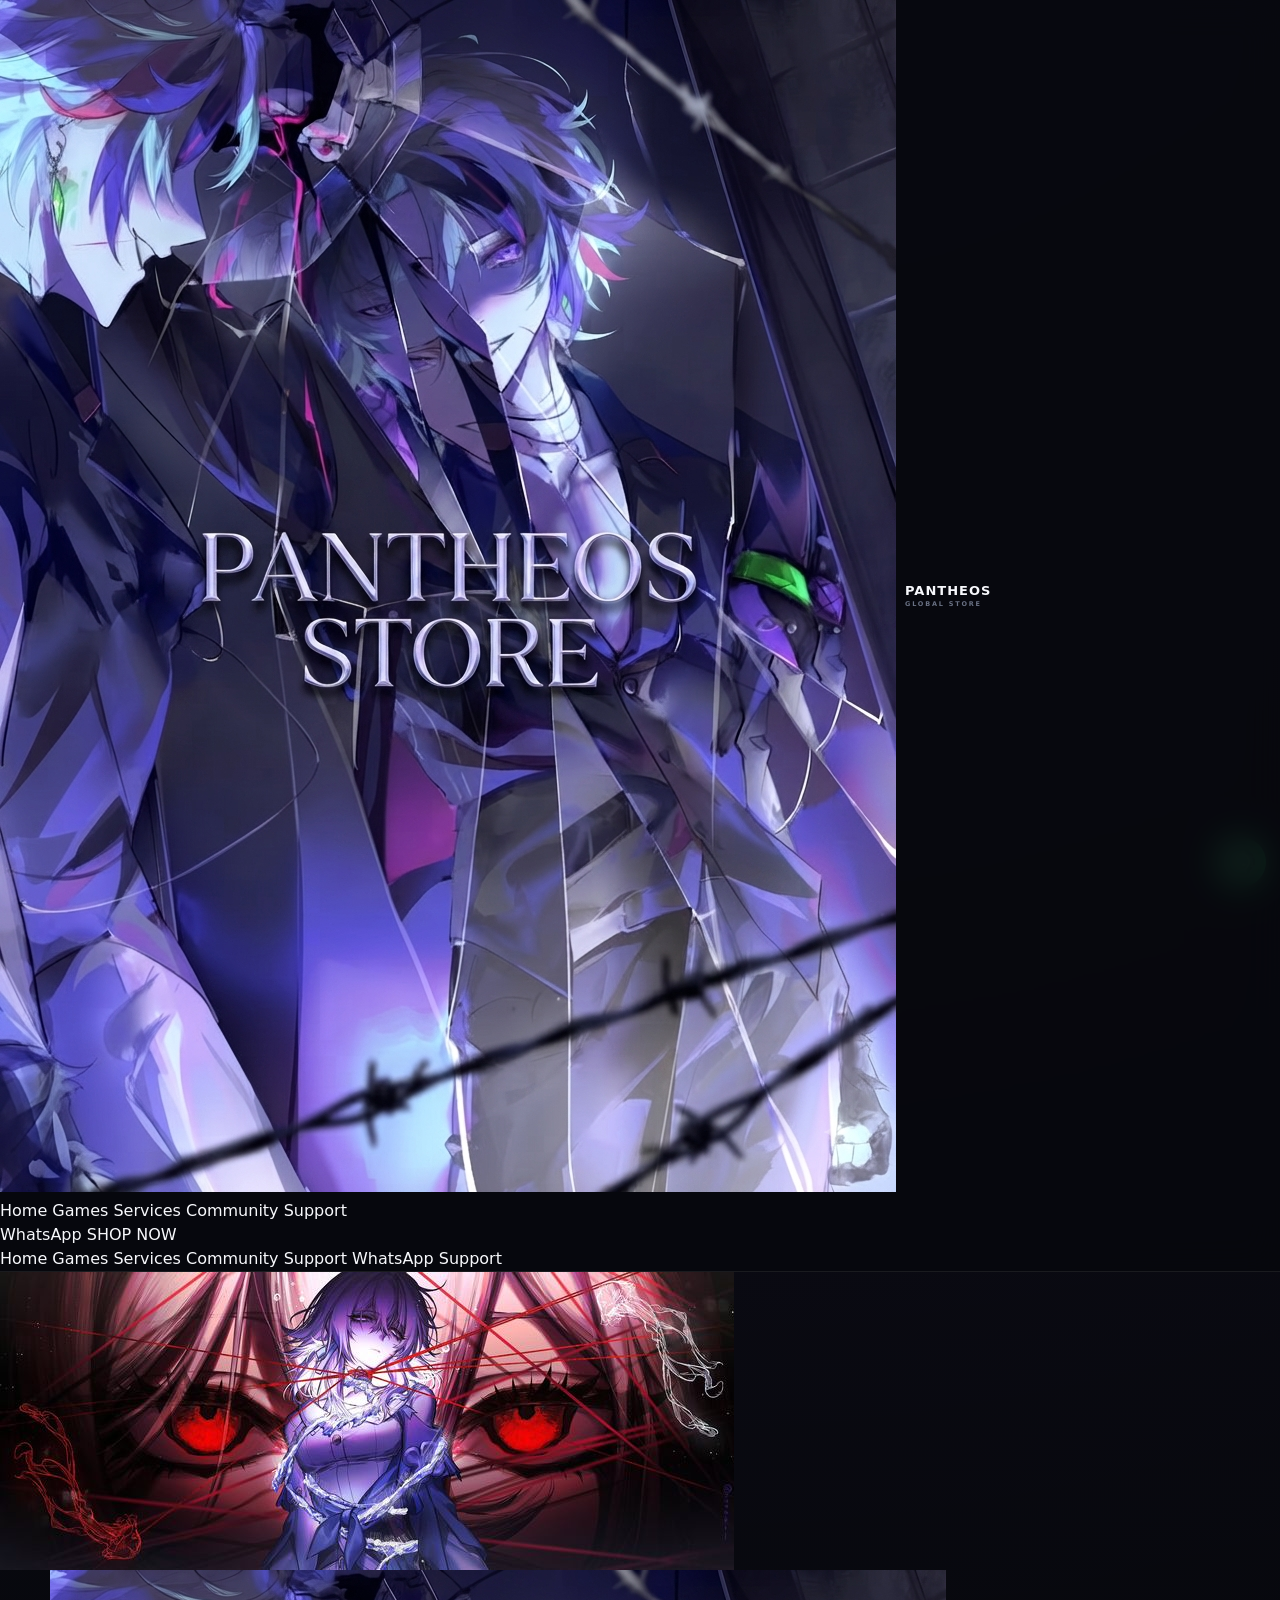
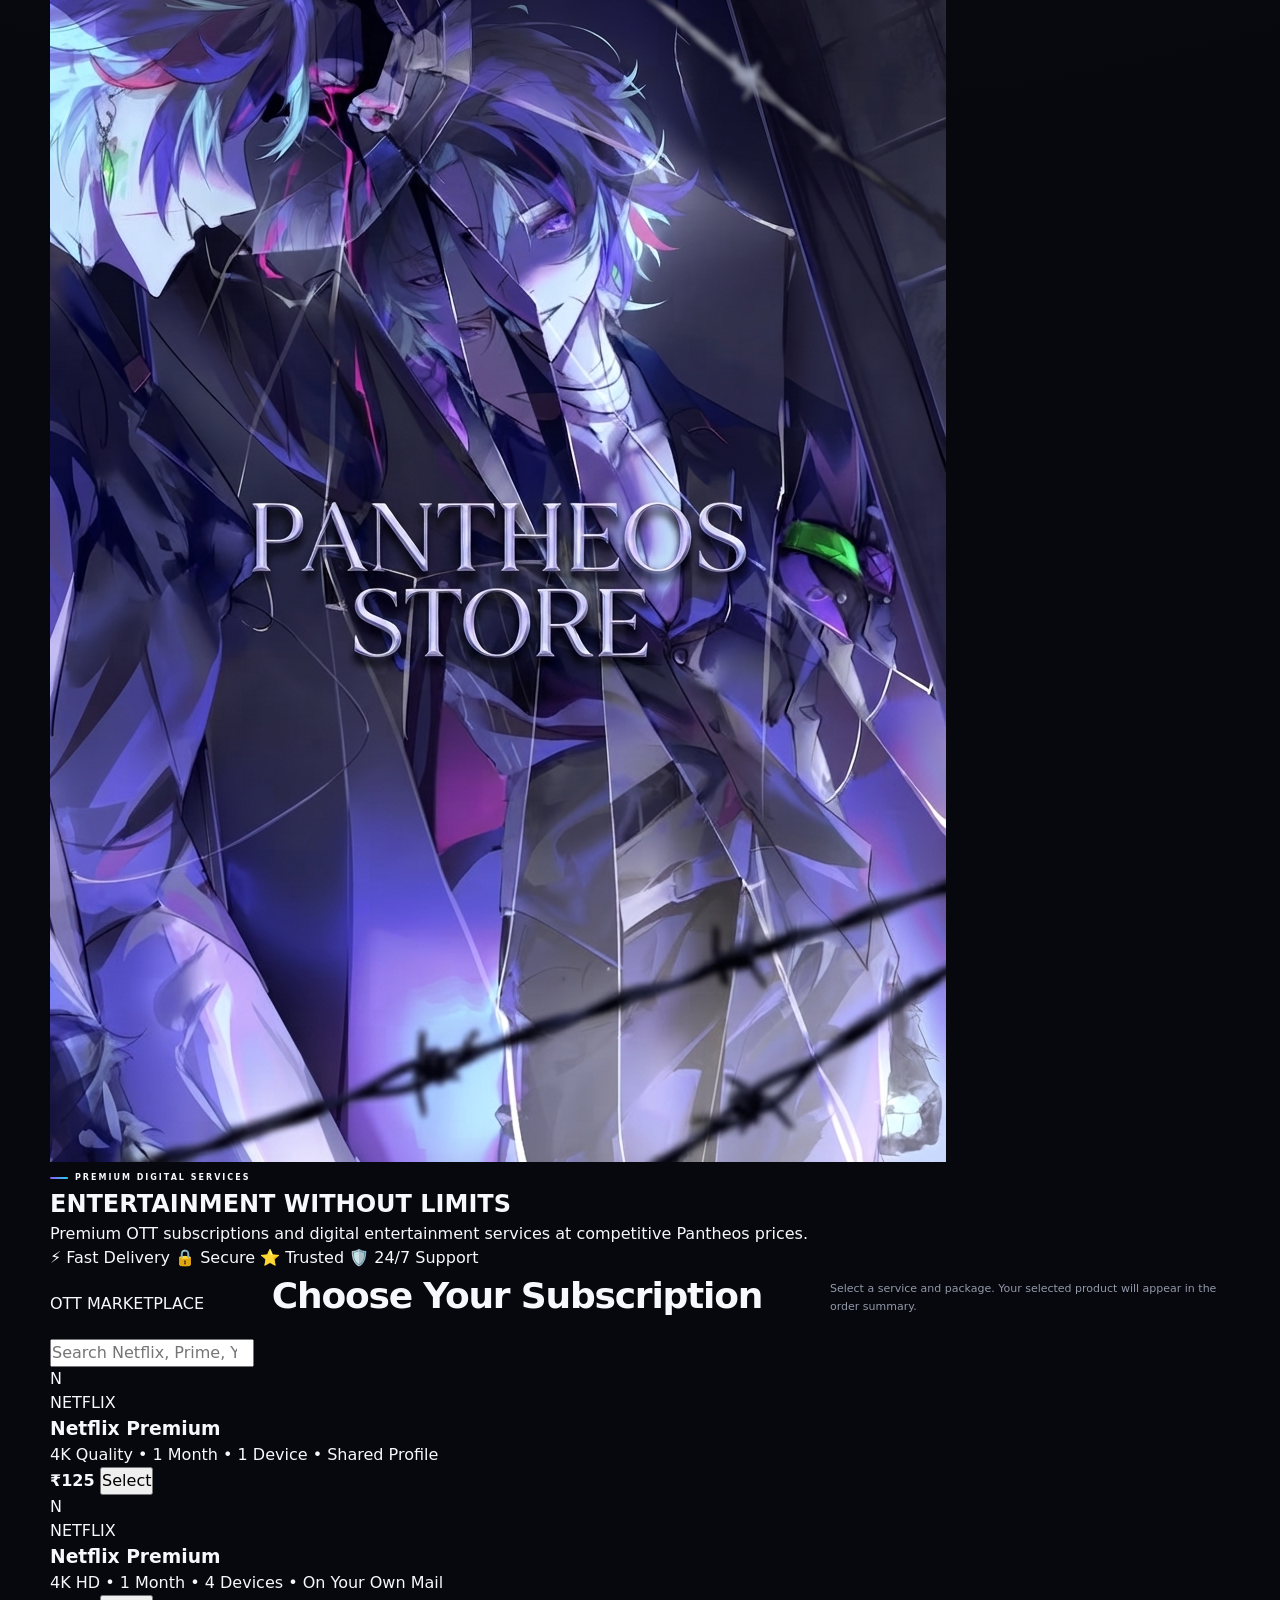
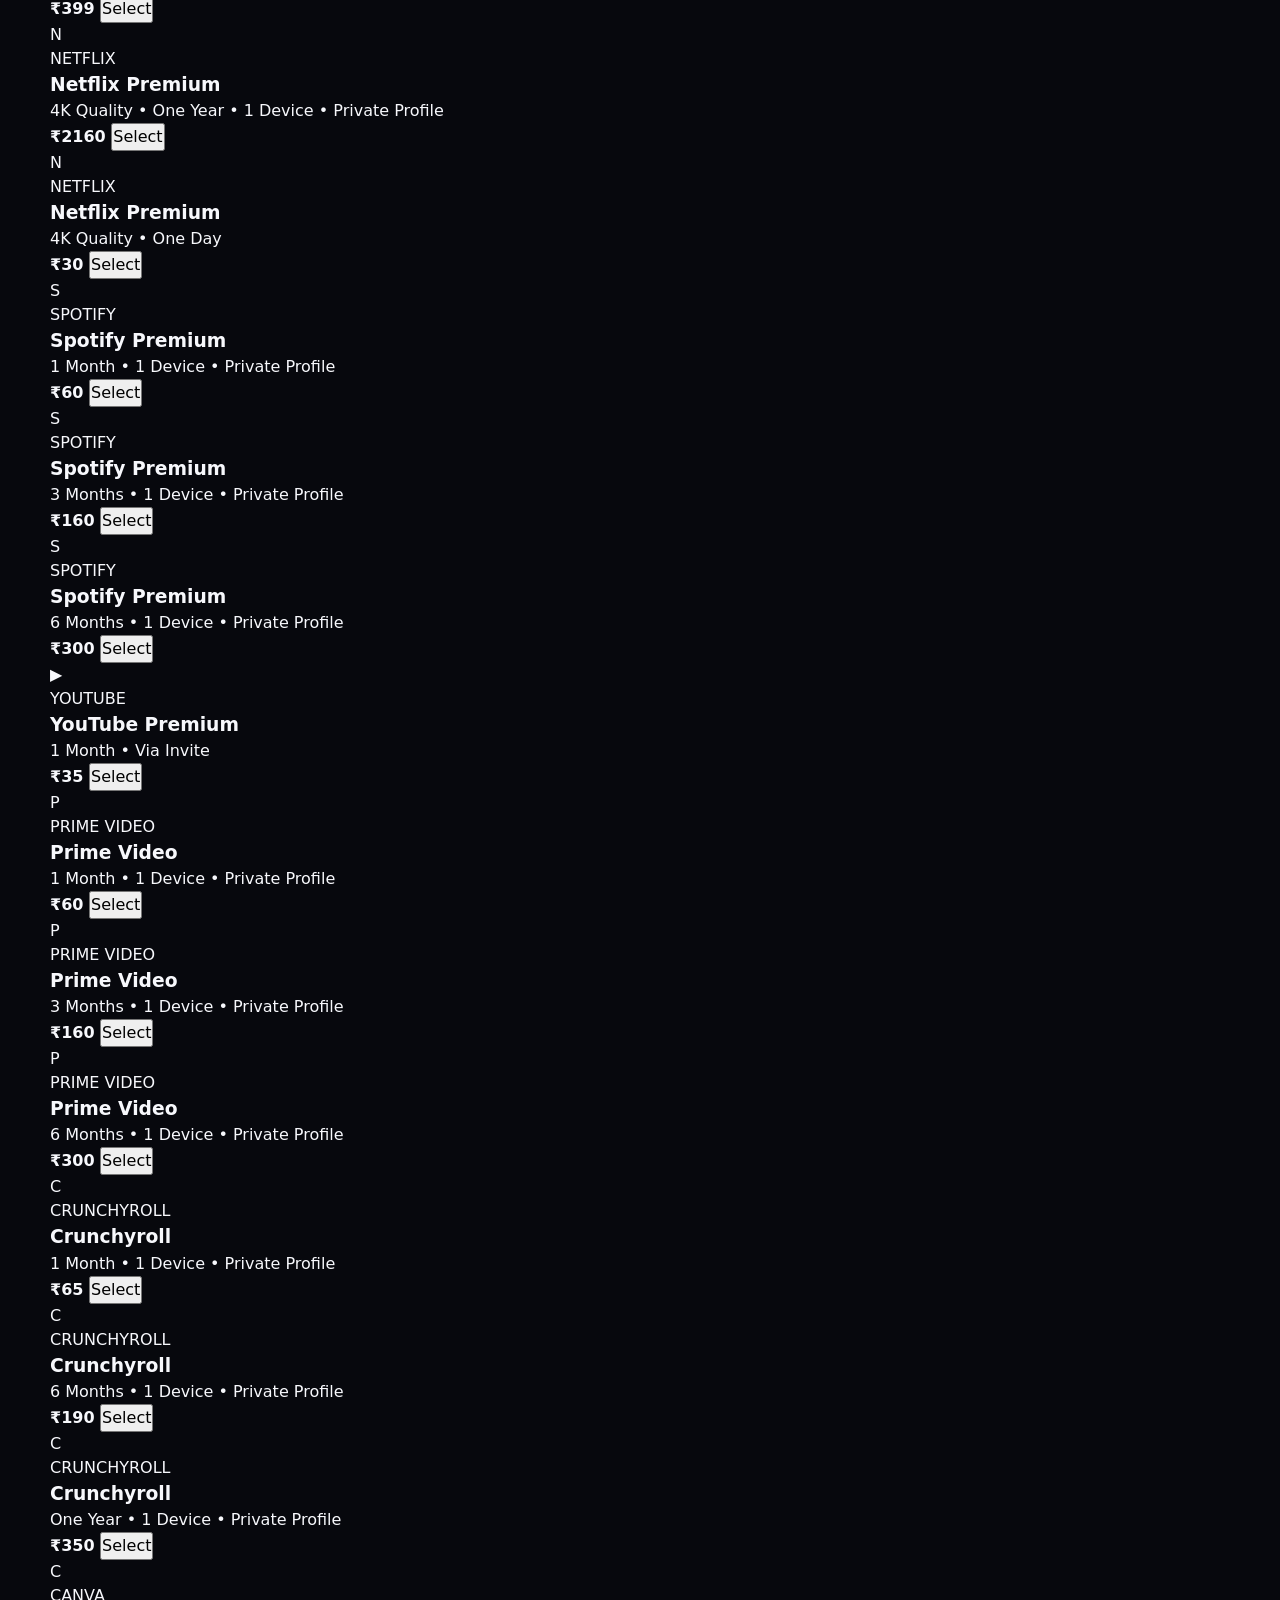
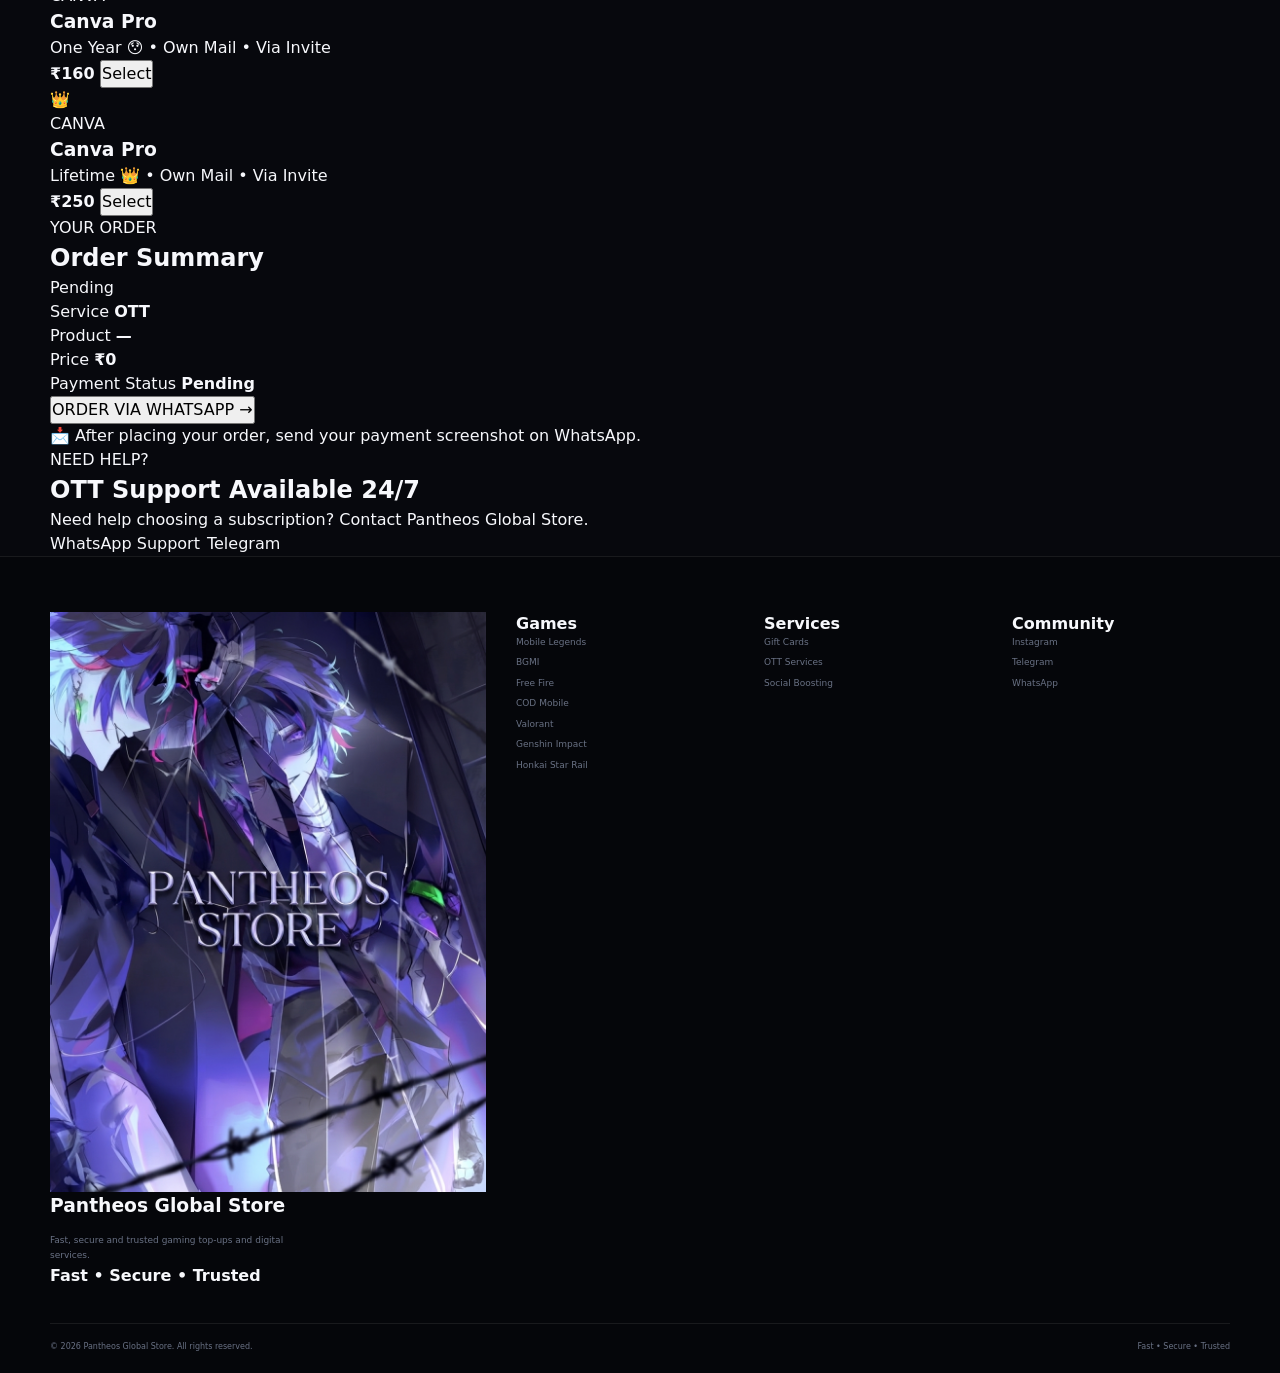
<file: ott.html>
<!DOCTYPE html>
<html lang="en" class="dark">

<head>
    <meta charset="UTF-8">

    <meta
        name="viewport"
        content="width=device-width, initial-scale=1.0"
    >

    <meta
        name="theme-color"
        content="#050711"
    >

    <meta
        name="description"
        content="Premium OTT subscriptions from Pantheos Global Store."
    >

    <title>OTT Services | Pantheos Global Store</title>

    <link
        rel="stylesheet"
        href="css/style.css"
    >
</head>

<body>

<!-- =====================================================
     LOADER
===================================================== -->

<div class="page-loader" id="loader">

    <div class="loader-content">

        <img
            src="assets/pantheos-logo.PNG"
            alt="Pantheos Global Store"
            class="loader-logo"
        >

        <div class="loader-title">
            PANTHEOS
        </div>

        <div class="loader-subtitle">
            FAST • SECURE • TRUSTED
        </div>

        <div class="loader-track">
            <div class="loader-progress"></div>
        </div>

        <div class="loader-text">
            Loading OTT Services...
        </div>

    </div>

</div>


<!-- =====================================================
     HEADER
===================================================== -->

<header class="site-header">

    <div class="header-container">

        <a
            href="index.html"
            class="brand"
        >

            <img
                src="assets/pantheos-logo.PNG"
                alt="Pantheos Global Store"
            >

            <div class="brand-text">

                <strong>
                    PANTHEOS
                </strong>

                <span>
                    GLOBAL STORE
                </span>

            </div>

        </a>


        <nav class="nav-links">

            <a href="index.html">
                Home
            </a>

            <a href="index.html#games">
                Games
            </a>

            <a href="index.html#services">
                Services
            </a>

            <a href="index.html#community">
                Community
            </a>

            <a href="index.html#support">
                Support
            </a>

        </nav>


        <div class="header-actions">

            <a
                href="https://wa.me/919310651934"
                target="_blank"
                rel="noopener"
                class="whatsapp-btn"
            >
                WhatsApp
            </a>

            <a
                href="#products"
                class="primary-btn"
            >
                SHOP NOW
            </a>

        </div>


        <button
            class="menu-toggle"
            id="menuToggle"
            type="button"
            aria-label="Open menu"
        >

            <span></span>
            <span></span>
            <span></span>

        </button>

    </div>


    <div
        class="mobile-menu"
        id="mobileMenu"
    >

        <a href="index.html">
            Home
        </a>

        <a href="index.html#games">
            Games
        </a>

        <a href="index.html#services">
            Services
        </a>

        <a href="index.html#community">
            Community
        </a>

        <a href="index.html#support">
            Support
        </a>

        <a
            href="https://wa.me/919310651934"
            target="_blank"
            rel="noopener"
        >
            WhatsApp Support
        </a>

    </div>

</header>


<!-- =====================================================
     HERO
===================================================== -->

<main>

<section class="game-hero">

    <div class="game-hero-background">

        <img
            src="assets/hero-banner.jpg"
            alt="OTT Services"
        >

    </div>

    <div class="game-hero-overlay"></div>


    <div class="container game-hero-content">

        <div class="game-logo-wrapper">

            <img
                src="assets/pantheos-logo.PNG"
                alt="Pantheos Global Store"
                class="game-logo"
            >

        </div>


        <div class="game-hero-info">

            <div class="eyebrow">
                PREMIUM DIGITAL SERVICES
            </div>

            <h1>
                ENTERTAINMENT
                <span>WITHOUT LIMITS</span>
            </h1>

            <p>
                Premium OTT subscriptions and digital
                entertainment services at competitive
                Pantheos prices.
            </p>


            <div class="hero-trust-row">

                <span>
                    ⚡ Fast Delivery
                </span>

                <span>
                    🔒 Secure
                </span>

                <span>
                    ⭐ Trusted
                </span>

                <span>
                    🛡️ 24/7 Support
                </span>

            </div>

        </div>

    </div>

</section>


<!-- =====================================================
     PRODUCTS
===================================================== -->

<section
    class="topup-section"
    id="products"
>

<div class="container">


    <div class="section-heading">

        <span class="section-label">
            OTT MARKETPLACE
        </span>

        <h2>
            Choose Your Subscription
        </h2>

        <p>
            Select a service and package.
            Your selected product will appear
            in the order summary.
        </p>

    </div>


    <!-- =================================================
         SEARCH
    ================================================== -->

    <div class="gift-search-wrapper">

        <input
            type="search"
            id="ottSearch"
            placeholder="Search Netflix, Prime, YouTube..."
            autocomplete="off"
        >

    </div>


    <!-- =================================================
         OTT PRODUCTS
    ================================================== -->

    <div
        class="premium-horizontal-list"
        id="ottProductList"
    >


        <!-- =============================================
             NETFLIX
        ============================================== -->

        <article
            class="premium-product-card ott-card"
            data-name="Netflix Premium 4K Shared"
            data-package="Netflix Premium 4K • 1 Month • 1 Device • Shared Profile"
            data-price="₹125"
            tabindex="0"
        >

            <div class="product-image">

                <div class="product-icon-large">
                    N
                </div>

            </div>


            <div class="product-content">

                <span class="product-category">
                    NETFLIX
                </span>

                <h3>
                    Netflix Premium
                </h3>

                <p>
                    4K Quality • 1 Month •
                    1 Device • Shared Profile
                </p>


                <div class="product-bottom">

                    <strong>
                        ₹125
                    </strong>

                    <button
                        type="button"
                        class="select-product"
                    >
                        Select
                    </button>

                </div>

            </div>

        </article>


        <!-- NETFLIX OWN MAIL -->

        <article
            class="premium-product-card ott-card"
            data-name="Netflix Premium 4K Own Mail"
            data-package="Netflix Premium 4K • 1 Month • 4 Devices • Own Mail"
            data-price="₹399"
            tabindex="0"
        >

            <div class="product-image">

                <div class="product-icon-large">
                    N
                </div>

            </div>


            <div class="product-content">

                <span class="product-category">
                    NETFLIX
                </span>

                <h3>
                    Netflix Premium
                </h3>

                <p>
                    4K HD • 1 Month • 4 Devices •
                    On Your Own Mail
                </p>


                <div class="product-bottom">

                    <strong>
                        ₹399
                    </strong>

                    <button
                        type="button"
                        class="select-product"
                    >
                        Select
                    </button>

                </div>

            </div>

        </article>


        <!-- NETFLIX YEAR -->

        <article
            class="premium-product-card ott-card"
            data-name="Netflix Premium One Year"
            data-package="Netflix Premium 4K • 1 Year • 1 Device • Private Profile"
            data-price="₹2160"
            tabindex="0"
        >

            <div class="product-image">

                <div class="product-icon-large">
                    N
                </div>

            </div>


            <div class="product-content">

                <span class="product-category">
                    NETFLIX
                </span>

                <h3>
                    Netflix Premium
                </h3>

                <p>
                    4K Quality • One Year •
                    1 Device • Private Profile
                </p>


                <div class="product-bottom">

                    <strong>
                        ₹2160
                    </strong>

                    <button
                        type="button"
                        class="select-product"
                    >
                        Select
                    </button>

                </div>

            </div>

        </article>


        <!-- NETFLIX ONE DAY -->

        <article
            class="premium-product-card ott-card"
            data-name="Netflix Premium One Day"
            data-package="Netflix Premium 4K • One Day"
            data-price="₹30"
            tabindex="0"
        >

            <div class="product-image">

                <div class="product-icon-large">
                    N
                </div>

            </div>


            <div class="product-content">

                <span class="product-category">
                    NETFLIX
                </span>

                <h3>
                    Netflix Premium
                </h3>

                <p>
                    4K Quality • One Day
                </p>


                <div class="product-bottom">

                    <strong>
                        ₹30
                    </strong>

                    <button
                        type="button"
                        class="select-product"
                    >
                        Select
                    </button>

                </div>

            </div>

        </article>


        <!-- =============================================
             SPOTIFY
        ============================================== -->

        <article
            class="premium-product-card ott-card"
            data-name="Spotify Premium"
            data-package="Spotify Premium • 1 Month • 1 Device • Private Profile"
            data-price="₹60"
            tabindex="0"
        >

            <div class="product-image">

                <div class="product-icon-large">
                    S
                </div>

            </div>


            <div class="product-content">

                <span class="product-category">
                    SPOTIFY
                </span>

                <h3>
                    Spotify Premium
                </h3>

                <p>
                    1 Month • 1 Device •
                    Private Profile
                </p>


                <div class="product-bottom">

                    <strong>
                        ₹60
                    </strong>

                    <button
                        type="button"
                        class="select-product"
                    >
                        Select
                    </button>

                </div>

            </div>

        </article>


        <!-- SPOTIFY 3 MONTHS -->

        <article
            class="premium-product-card ott-card"
            data-name="Spotify Premium Three Months"
            data-package="Spotify Premium • 3 Months • 1 Device • Private Profile"
            data-price="₹160"
            tabindex="0"
        >

            <div class="product-image">

                <div class="product-icon-large">
                    S
                </div>

            </div>


            <div class="product-content">

                <span class="product-category">
                    SPOTIFY
                </span>

                <h3>
                    Spotify Premium
                </h3>

                <p>
                    3 Months • 1 Device •
                    Private Profile
                </p>


                <div class="product-bottom">

                    <strong>
                        ₹160
                    </strong>

                    <button
                        type="button"
                        class="select-product"
                    >
                        Select
                    </button>

                </div>

            </div>

        </article>


        <!-- SPOTIFY 6 MONTHS -->

        <article
            class="premium-product-card ott-card"
            data-name="Spotify Premium Six Months"
            data-package="Spotify Premium • 6 Months • 1 Device • Private Profile"
            data-price="₹300"
            tabindex="0"
        >

            <div class="product-image">

                <div class="product-icon-large">
                    S
                </div>

            </div>


            <div class="product-content">

                <span class="product-category">
                    SPOTIFY
                </span>

                <h3>
                    Spotify Premium
                </h3>

                <p>
                    6 Months • 1 Device •
                    Private Profile
                </p>


                <div class="product-bottom">

                    <strong>
                        ₹300
                    </strong>

                    <button
                        type="button"
                        class="select-product"
                    >
                        Select
                    </button>

                </div>

            </div>

        </article>


        <!-- =============================================
             YOUTUBE
        ============================================== -->

        <article
            class="premium-product-card ott-card"
            data-name="YouTube Premium"
            data-package="YouTube Premium • 1 Month • Via Invite"
            data-price="₹35"
            tabindex="0"
        >

            <div class="product-image">

                <div class="product-icon-large">
                    ▶
                </div>

            </div>


            <div class="product-content">

                <span class="product-category">
                    YOUTUBE
                </span>

                <h3>
                    YouTube Premium
                </h3>

                <p>
                    1 Month • Via Invite
                </p>


                <div class="product-bottom">

                    <strong>
                        ₹35
                    </strong>

                    <button
                        type="button"
                        class="select-product"
                    >
                        Select
                    </button>

                </div>

            </div>

        </article>


        <!-- =============================================
             PRIME VIDEO
        ============================================== -->

        <article
            class="premium-product-card ott-card"
            data-name="Prime Video One Month"
            data-package="Prime Video • 1 Month • 1 Device • Private Profile"
            data-price="₹60"
            tabindex="0"
        >

            <div class="product-image">

                <div class="product-icon-large">
                    P
                </div>

            </div>


            <div class="product-content">

                <span class="product-category">
                    PRIME VIDEO
                </span>

                <h3>
                    Prime Video
                </h3>

                <p>
                    1 Month • 1 Device •
                    Private Profile
                </p>


                <div class="product-bottom">

                    <strong>
                        ₹60
                    </strong>

                    <button
                        type="button"
                        class="select-product"
                    >
                        Select
                    </button>

                </div>

            </div>

        </article>


        <!-- PRIME 3 MONTHS -->

        <article
            class="premium-product-card ott-card"
            data-name="Prime Video Three Months"
            data-package="Prime Video • 3 Months • 1 Device • Private Profile"
            data-price="₹160"
            tabindex="0"
        >

            <div class="product-image">

                <div class="product-icon-large">
                    P
                </div>

            </div>


            <div class="product-content">

                <span class="product-category">
                    PRIME VIDEO
                </span>

                <h3>
                    Prime Video
                </h3>

                <p>
                    3 Months • 1 Device •
                    Private Profile
                </p>


                <div class="product-bottom">

                    <strong>
                        ₹160
                    </strong>

                    <button
                        type="button"
                        class="select-product"
                    >
                        Select
                    </button>

                </div>

            </div>

        </article>


        <!-- PRIME 6 MONTHS -->

        <article
            class="premium-product-card ott-card"
            data-name="Prime Video Six Months"
            data-package="Prime Video • 6 Months • 1 Device • Private Profile"
            data-price="₹300"
            tabindex="0"
        >

            <div class="product-image">

                <div class="product-icon-large">
                    P
                </div>

            </div>


            <div class="product-content">

                <span class="product-category">
                    PRIME VIDEO
                </span>

                <h3>
                    Prime Video
                </h3>

                <p>
                    6 Months • 1 Device •
                    Private Profile
                </p>


                <div class="product-bottom">

                    <strong>
                        ₹300
                    </strong>

                    <button
                        type="button"
                        class="select-product"
                    >
                        Select
                    </button>

                </div>

            </div>

        </article>


        <!-- =============================================
             CRUNCHYROLL
        ============================================== -->

        <article
            class="premium-product-card ott-card"
            data-name="Crunchyroll One Month"
            data-package="Crunchyroll • 1 Month • 1 Device • Private Profile"
            data-price="₹65"
            tabindex="0"
        >

            <div class="product-image">

                <div class="product-icon-large">
                    C
                </div>

            </div>


            <div class="product-content">

                <span class="product-category">
                    CRUNCHYROLL
                </span>

                <h3>
                    Crunchyroll
                </h3>

                <p>
                    1 Month • 1 Device •
                    Private Profile
                </p>


                <div class="product-bottom">

                    <strong>
                        ₹65
                    </strong>

                    <button
                        type="button"
                        class="select-product"
                    >
                        Select
                    </button>

                </div>

            </div>

        </article>


        <!-- CRUNCHYROLL 6 -->

        <article
            class="premium-product-card ott-card"
            data-name="Crunchyroll Six Months"
            data-package="Crunchyroll • 6 Months • 1 Device • Private Profile"
            data-price="₹190"
            tabindex="0"
        >

            <div class="product-image">

                <div class="product-icon-large">
                    C
                </div>

            </div>


            <div class="product-content">

                <span class="product-category">
                    CRUNCHYROLL
                </span>

                <h3>
                    Crunchyroll
                </h3>

                <p>
                    6 Months • 1 Device •
                    Private Profile
                </p>


                <div class="product-bottom">

                    <strong>
                        ₹190
                    </strong>

                    <button
                        type="button"
                        class="select-product"
                    >
                        Select
                    </button>

                </div>

            </div>

        </article>


        <!-- CRUNCHYROLL YEAR -->

        <article
            class="premium-product-card ott-card"
            data-name="Crunchyroll One Year"
            data-package="Crunchyroll • 1 Year • 1 Device • Private Profile"
            data-price="₹350"
            tabindex="0"
        >

            <div class="product-image">

                <div class="product-icon-large">
                    C
                </div>

            </div>


            <div class="product-content">

                <span class="product-category">
                    CRUNCHYROLL
                </span>

                <h3>
                    Crunchyroll
                </h3>

                <p>
                    One Year • 1 Device •
                    Private Profile
                </p>


                <div class="product-bottom">

                    <strong>
                        ₹350
                    </strong>

                    <button
                        type="button"
                        class="select-product"
                    >
                        Select
                    </button>

                </div>

            </div>

        </article>


        <!-- =============================================
             CANVA
        ============================================== -->

        <article
            class="premium-product-card ott-card"
            data-name="Canva Pro One Year"
            data-package="Canva Pro • One Year • Own Mail • Via Invite"
            data-price="₹160"
            tabindex="0"
        >

            <div class="product-image">

                <div class="product-icon-large">
                    C
                </div>

            </div>


            <div class="product-content">

                <span class="product-category">
                    CANVA
                </span>

                <h3>
                    Canva Pro
                </h3>

                <p>
                    One Year 😯 • Own Mail •
                    Via Invite
                </p>


                <div class="product-bottom">

                    <strong>
                        ₹160
                    </strong>

                    <button
                        type="button"
                        class="select-product"
                    >
                        Select
                    </button>

                </div>

            </div>

        </article>


        <!-- CANVA LIFETIME -->

        <article
            class="premium-product-card ott-card"
            data-name="Canva Pro Lifetime"
            data-package="Canva Pro • Lifetime 👑 • Own Mail • Via Invite"
            data-price="₹250"
            tabindex="0"
        >

            <div class="product-image">

                <div class="product-icon-large">
                    👑
                </div>

            </div>


            <div class="product-content">

                <span class="product-category">
                    CANVA
                </span>

                <h3>
                    Canva Pro
                </h3>

                <p>
                    Lifetime 👑 • Own Mail •
                    Via Invite
                </p>


                <div class="product-bottom">

                    <strong>
                        ₹250
                    </strong>

                    <button
                        type="button"
                        class="select-product"
                    >
                        Select
                    </button>

                </div>

            </div>

        </article>

    </div>


    <!-- =================================================
         ORDER SUMMARY
    ================================================== -->

    <aside
        class="order-summary-card"
        id="orderSummary"
    >

        <div class="summary-header">

            <div>

                <span class="section-label">
                    YOUR ORDER
                </span>

                <h2>
                    Order Summary
                </h2>

            </div>

            <div class="summary-status">
                Pending
            </div>

        </div>


        <div class="summary-body">

            <div class="summary-row">

                <span>
                    Service
                </span>

                <strong id="summaryService">
                    OTT
                </strong>

            </div>


            <div class="summary-row">

                <span>
                    Product
                </span>

                <strong id="summaryProduct">
                    —
                </strong>

            </div>


            <div class="summary-row">

                <span>
                    Price
                </span>

                <strong
                    id="summaryPrice"
                    class="summary-total"
                >
                    ₹0
                </strong>

            </div>


            <div class="summary-divider"></div>


            <div class="payment-status">

                <span>
                    Payment Status
                </span>

                <strong>
                    Pending
                </strong>

            </div>


            <button
                type="button"
                class="order-button"
                id="orderButton"
            >

                <span>
                    ORDER VIA WHATSAPP
                </span>

                <span>
                    →
                </span>

            </button>


            <p class="order-note">

                📩 After placing your order,
                send your payment screenshot
                on WhatsApp.

            </p>

        </div>

    </aside>

</div>

</section>


<!-- =====================================================
     SUPPORT
===================================================== -->

<section class="support-cta">

    <div class="container">

        <div class="support-cta-inner">

            <div>

                <span class="section-label">
                    NEED HELP?
                </span>

                <h2>
                    OTT Support Available 24/7
                </h2>

                <p>
                    Need help choosing a subscription?
                    Contact Pantheos Global Store.
                </p>

            </div>


            <div class="support-actions">

                <a
                    href="https://wa.me/919310651934"
                    target="_blank"
                    rel="noopener"
                    class="primary-btn"
                >
                    WhatsApp Support
                </a>

                <a
                    href="https://t.me/pantheosglobal"
                    target="_blank"
                    rel="noopener"
                    class="secondary-btn"
                >
                    Telegram
                </a>

            </div>

        </div>

    </div>

</section>

</main>


<!-- =====================================================
     FOOTER
===================================================== -->

<footer class="site-footer">

    <div class="container">

        <div class="footer-grid">


            <div class="footer-brand">

                <img
                    src="assets/pantheos-logo.PNG"
                    alt="Pantheos Global Store"
                >

                <h3>
                    Pantheos Global Store
                </h3>

                <p>
                    Fast, secure and trusted gaming
                    top-ups and digital services.
                </p>

                <strong>
                    Fast • Secure • Trusted
                </strong>

            </div>


            <div class="footer-column">

                <h4>
                    Games
                </h4>

                <a href="mlbb.html">
                    Mobile Legends
                </a>

                <a href="bgmi.html">
                    BGMI
                </a>

                <a href="freefire.html">
                    Free Fire
                </a>

                <a href="codm.html">
                    COD Mobile
                </a>

                <a href="valorant.html">
                    Valorant
                </a>

                <a href="genshin.html">
                    Genshin Impact
                </a>

                <a href="hsr.html">
                    Honkai Star Rail
                </a>

            </div>


            <div class="footer-column">

                <h4>
                    Services
                </h4>

                <a href="giftcards.html">
                    Gift Cards
                </a>

                <a href="ott.html">
                    OTT Services
                </a>

                <a href="boosting.html">
                    Social Boosting
                </a>

            </div>


            <div class="footer-column">

                <h4>
                    Community
                </h4>

                <a
                    href="https://instagram.com/pantheosglobalstore"
                    target="_blank"
                    rel="noopener"
                >
                    Instagram
                </a>

                <a
                    href="https://t.me/pantheosglobal"
                    target="_blank"
                    rel="noopener"
                >
                    Telegram
                </a>

                <a
                    href="https://wa.me/919310651934"
                    target="_blank"
                    rel="noopener"
                >
                    WhatsApp
                </a>

            </div>

        </div>


        <div class="footer-bottom">

            <p>
                © 2026 Pantheos Global Store.
                All rights reserved.
            </p>

            <span>
                Fast • Secure • Trusted
            </span>

        </div>

    </div>

</footer>


<!-- =====================================================
     FLOATING WHATSAPP
===================================================== -->

<a
    href="https://wa.me/919310651934"
    target="_blank"
    rel="noopener"
    class="floating-whatsapp"
    aria-label="WhatsApp"
>

    <img
        src="assets/whatsapp-icon.jpg"
        alt="WhatsApp"
    >

</a>


<!-- =====================================================
     BACK TO TOP
===================================================== -->

<button
    class="back-to-top"
    id="backToTop"
    type="button"
    aria-label="Back to top"
>
    ↑
</button>


<script src="js/main.js"></script>


<!-- =====================================================
     OTT ORDER SYSTEM
===================================================== -->

<script>

document.addEventListener(
    "DOMContentLoaded",
    () => {

        const cards =
            document.querySelectorAll(
                ".ott-card"
            );

        const search =
            document.getElementById(
                "ottSearch"
            );

        const summaryProduct =
            document.getElementById(
                "summaryProduct"
            );

        const summaryPrice =
            document.getElementById(
                "summaryPrice"
            );

        const orderButton =
            document.getElementById(
                "orderButton"
            );


        let selectedProduct = "";

        let selectedPrice = "";


        /* ============================================
           SELECT PRODUCT
        ============================================ */

        cards.forEach(
            card => {

                const button =
                    card.querySelector(
                        ".select-product"
                    );


                function selectProduct() {

                    cards.forEach(
                        item => {

                            item.classList.remove(
                                "selected"
                            );

                        }
                    );


                    card.classList.add(
                        "selected"
                    );


                    selectedProduct =
                        card.dataset.package ||
                        card.dataset.name ||
                        "";


                    selectedPrice =
                        card.dataset.price ||
                        "";


                    summaryProduct.textContent =
                        selectedProduct;


                    summaryPrice.textContent =
                        selectedPrice;


                    document
                        .getElementById(
                            "orderSummary"
                        )
                        ?.classList.add(
                            "summary-active"
                        );

                }


                card.addEventListener(
                    "click",
                    event => {

                        if (
                            event.target.closest(
                                "button"
                            )
                        ) {

                            selectProduct();

                            return;

                        }

                        selectProduct();

                    }
                );


                button?.addEventListener(
                    "click",
                    event => {

                        event.stopPropagation();

                        selectProduct();

                    }
                );


                card.addEventListener(
                    "keydown",
                    event => {

                        if (
                            event.key === "Enter" ||
                            event.key === " "
                        ) {

                            event.preventDefault();

                            selectProduct();

                        }

                    }
                );

            }
        );


        /* ============================================
           SEARCH
        ============================================ */

        search?.addEventListener(
            "input",
            () => {

                const query =
                    search.value
                        .trim()
                        .toLowerCase();


                cards.forEach(
                    card => {

                        const name =
                            (
                                card.dataset.name ||
                                ""
                            ).toLowerCase();


                        const packageName =
                            (
                                card.dataset.package ||
                                ""
                            ).toLowerCase();


                        const visible =
                            !query ||
                            name.includes(query) ||
                            packageName.includes(query);


                        card.style.display =
                            visible
                                ? ""
                                : "none";

                    }
                );

            }
        );


        /* ============================================
           WHATSAPP ORDER
        ============================================ */

        orderButton?.addEventListener(
            "click",
            () => {

                if (!selectedProduct) {

                    alert(
                        "Please select an OTT product first."
                    );

                    return;

                }


                const message =
`📺 Pantheos Global Store Order

Service: OTT

Product:
${selectedProduct}

Price:
${selectedPrice}

Payment Status:
Pending

Please send payment screenshot after payment.

⚡ Fast • Secure • Trusted`;


                const whatsappURL =
                    "https://wa.me/919310651934?text=" +
                    encodeURIComponent(
                        message
                    );


                window.open(
                    whatsappURL,
                    "_blank",
                    "noopener,noreferrer"
                );

            }
        );

    }
);

</script>

</body>
</html>
</file>
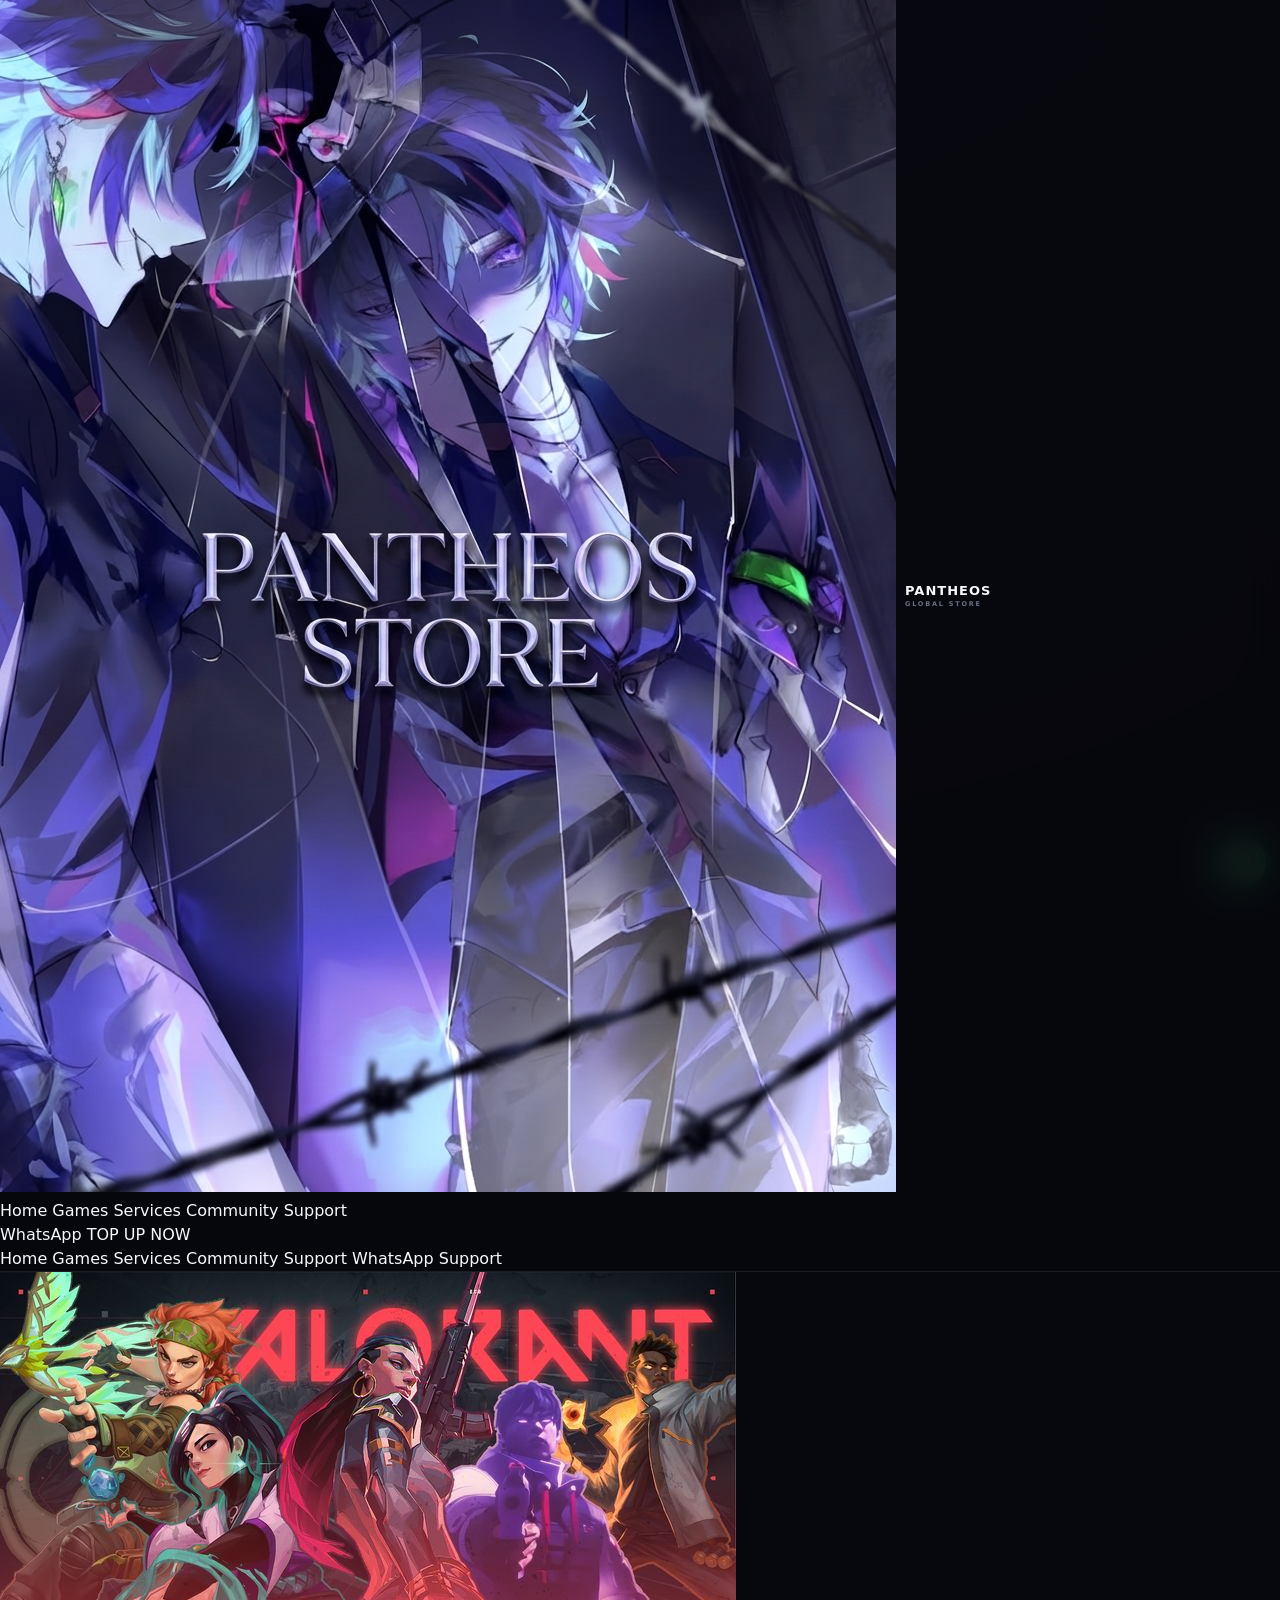
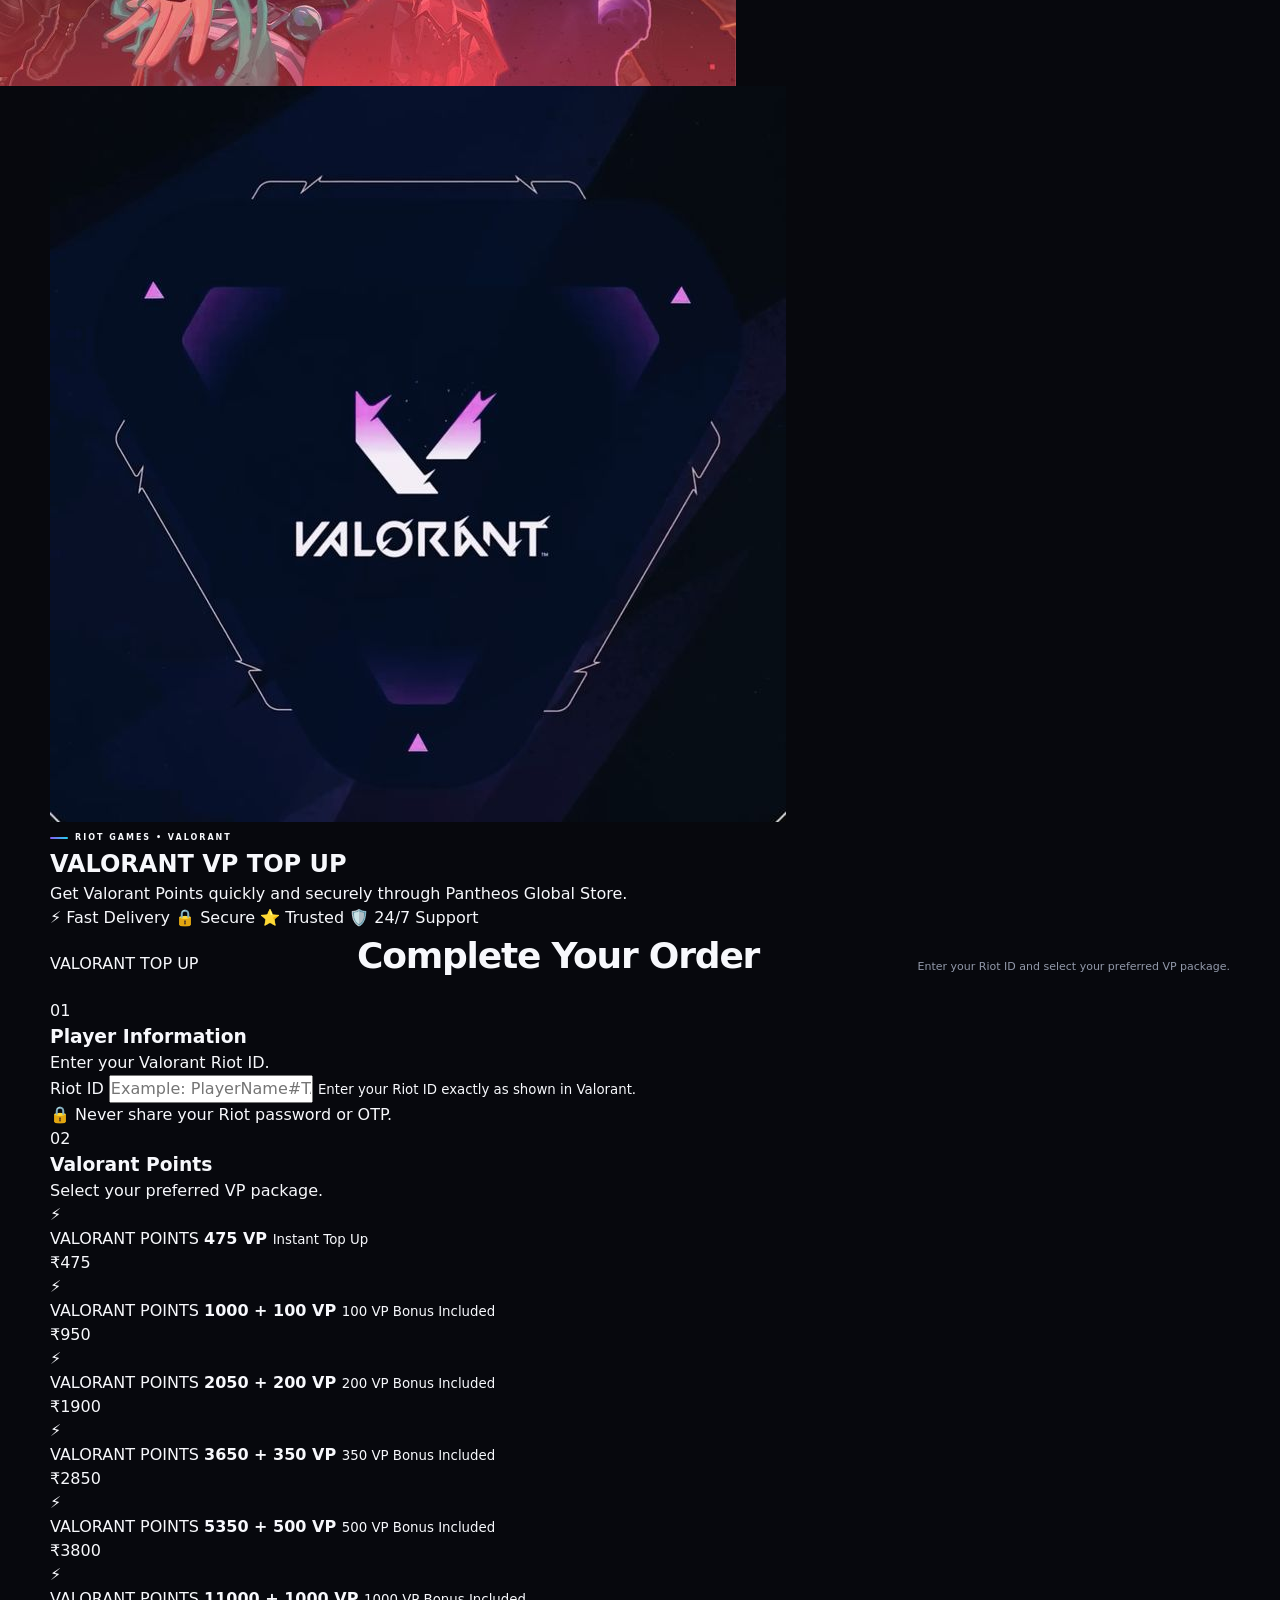
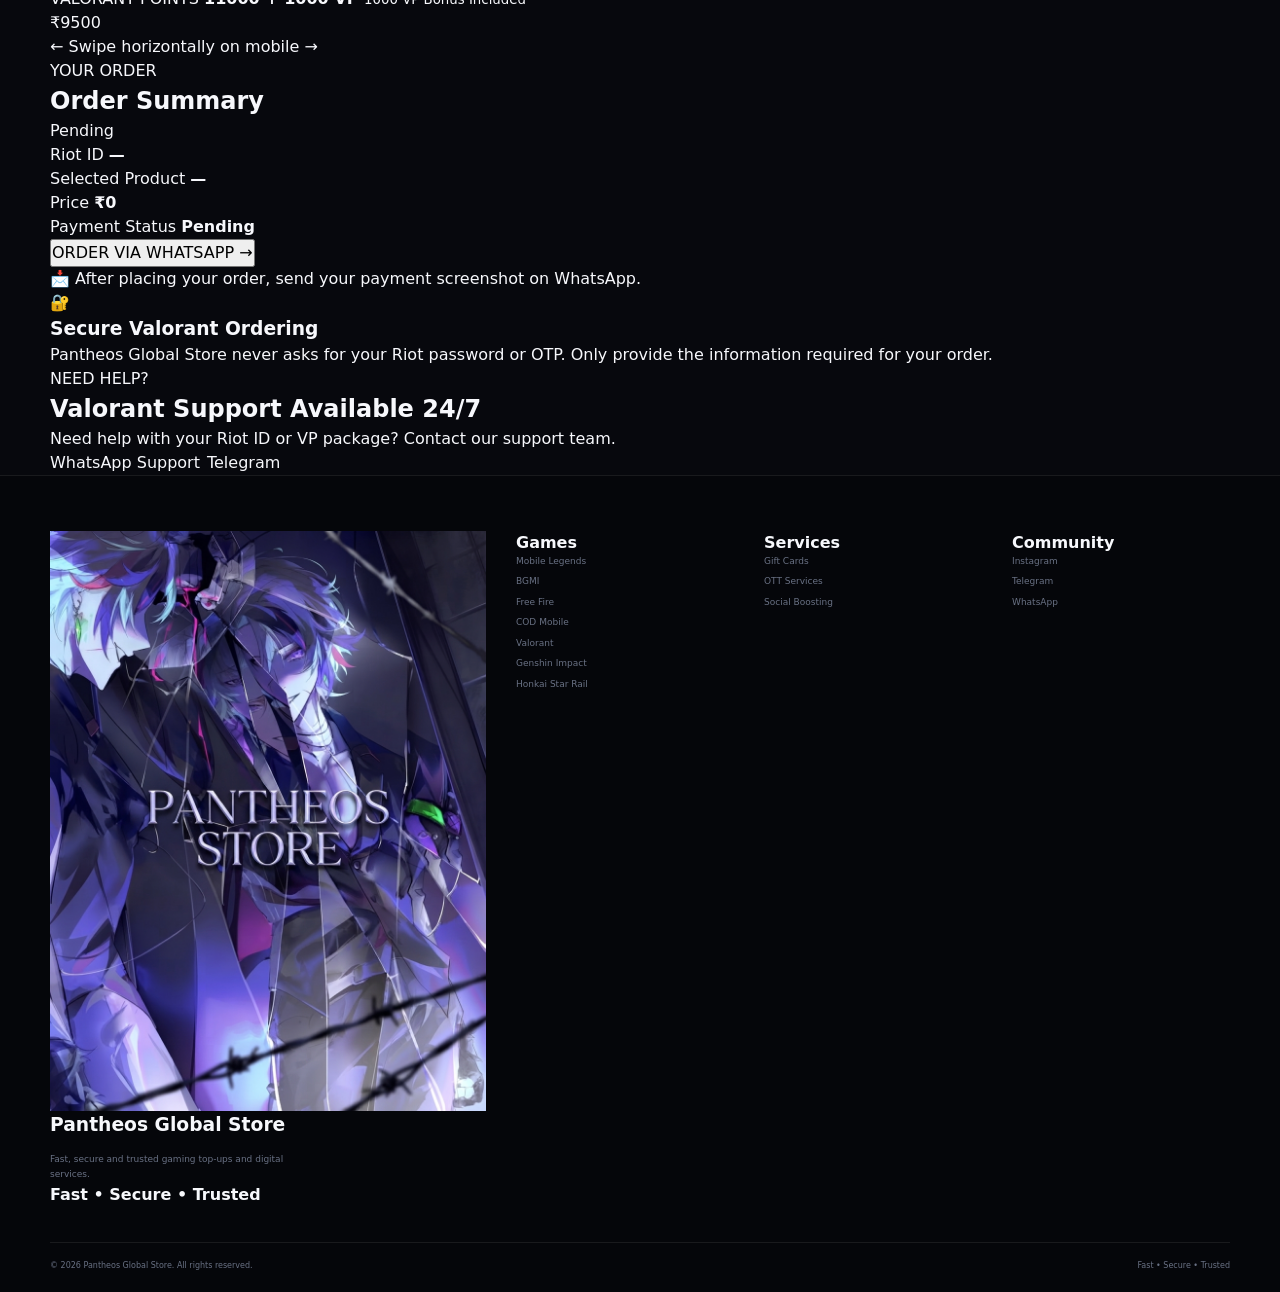
<file: valorant.html>
<!DOCTYPE html>
<html lang="en" class="dark">

<head>
    <meta charset="UTF-8">
    <meta name="viewport" content="width=device-width, initial-scale=1.0">
    <meta name="theme-color" content="#050711">

    <meta
        name="description"
        content="Valorant VP Top Up at Pantheos Global Store. Fast, secure and trusted."
    >

    <title>Valorant VP Top Up | Pantheos Global Store</title>

    <link rel="stylesheet" href="css/style.css">
</head>

<body>

<!-- =====================================================
     LOADER
===================================================== -->

<div class="page-loader" id="loader">

    <div class="loader-content">

        <img
            src="assets/pantheos-logo.PNG"
            alt="Pantheos Global Store"
            class="loader-logo"
        >

        <div class="loader-title">PANTHEOS</div>

        <div class="loader-subtitle">
            FAST • SECURE • TRUSTED
        </div>

        <div class="loader-track">
            <div class="loader-progress"></div>
        </div>

        <div class="loader-text">
            Loading Valorant...
        </div>

    </div>

</div>


<!-- =====================================================
     HEADER
===================================================== -->

<header class="site-header">

    <div class="header-container">

        <a href="index.html" class="brand">

            <img
                src="assets/pantheos-logo.PNG"
                alt="Pantheos Global Store"
            >

            <div class="brand-text">
                <strong>PANTHEOS</strong>
                <span>GLOBAL STORE</span>
            </div>

        </a>


        <nav class="nav-links">

            <a href="index.html">Home</a>

            <a href="index.html#games">Games</a>

            <a href="index.html#services">Services</a>

            <a href="index.html#community">Community</a>

            <a href="index.html#support">Support</a>

        </nav>


        <div class="header-actions">

            <a
                href="https://wa.me/919310651934"
                target="_blank"
                rel="noopener"
                class="whatsapp-btn"
            >
                WhatsApp
            </a>

            <a
                href="#topup"
                class="primary-btn"
            >
                TOP UP NOW
            </a>

        </div>


        <button
            class="menu-toggle"
            id="menuToggle"
            type="button"
            aria-label="Open menu"
        >
            <span></span>
            <span></span>
            <span></span>
        </button>

    </div>


    <div class="mobile-menu" id="mobileMenu">

        <a href="index.html">Home</a>

        <a href="index.html#games">Games</a>

        <a href="index.html#services">Services</a>

        <a href="index.html#community">Community</a>

        <a href="index.html#support">Support</a>

        <a
            href="https://wa.me/919310651934"
            target="_blank"
            rel="noopener"
        >
            WhatsApp Support
        </a>

    </div>

</header>


<main>

<!-- =====================================================
     HERO
===================================================== -->

<section class="game-hero">

    <div class="game-hero-background">

        <img
            src="assets/valorant-banner.jpg"
            alt="Valorant"
        >

    </div>

    <div class="game-hero-overlay"></div>


    <div class="container game-hero-content">

        <div class="game-logo-wrapper">

            <img
                src="assets/valorant-logo.jpg"
                alt="Valorant Logo"
                class="game-logo"
            >

        </div>


        <div class="game-hero-info">

            <div class="eyebrow">
                RIOT GAMES • VALORANT
            </div>

            <h1>
                VALORANT
                <span>VP TOP UP</span>
            </h1>

            <p>
                Get Valorant Points quickly and securely
                through Pantheos Global Store.
            </p>


            <div class="hero-trust-row">

                <span>⚡ Fast Delivery</span>
                <span>🔒 Secure</span>
                <span>⭐ Trusted</span>
                <span>🛡️ 24/7 Support</span>

            </div>

        </div>

    </div>

</section>


<!-- =====================================================
     TOP UP
===================================================== -->

<section
    class="topup-section"
    id="topup"
>

<div class="container">


    <div class="section-heading">

        <span class="section-label">
            VALORANT TOP UP
        </span>

        <h2>
            Complete Your Order
        </h2>

        <p>
            Enter your Riot ID and select your
            preferred VP package.
        </p>

    </div>


    <!-- =================================================
         RIOT ID
    ================================================== -->

    <div class="order-step-card">

        <div class="step-heading">

            <div class="step-number">
                01
            </div>

            <div>

                <h3>
                    Player Information
                </h3>

                <p>
                    Enter your Valorant Riot ID.
                </p>

            </div>

        </div>


        <div class="input-grid">

            <div class="input-group">

                <label for="riotId">
                    Riot ID
                </label>

                <input
                    type="text"
                    id="riotId"
                    placeholder="Example: PlayerName#TAG"
                    autocomplete="off"
                    maxlength="40"
                >

                <small>
                    Enter your Riot ID exactly as shown
                    in Valorant.
                </small>

            </div>

        </div>


        <div
            class="input-notice"
            id="riotNotice"
        >
            🔒 Never share your Riot password or OTP.
        </div>

    </div>


    <!-- =================================================
         VP PACKAGES
    ================================================== -->

    <div class="order-step-card">

        <div class="step-heading">

            <div class="step-number">
                02
            </div>

            <div>

                <h3>
                    Valorant Points
                </h3>

                <p>
                    Select your preferred VP package.
                </p>

            </div>

        </div>


        <div class="diamond-list">


            <article
                class="diamond-card"
                data-package="475 VP"
                data-price="₹475"
                tabindex="0"
            >

                <div class="diamond-icon">
                    ⚡
                </div>

                <div class="diamond-info">

                    <span>
                        VALORANT POINTS
                    </span>

                    <strong>
                        475 VP
                    </strong>

                    <small>
                        Instant Top Up
                    </small>

                </div>

                <div class="diamond-price">
                    ₹475
                </div>

            </article>


            <article
                class="diamond-card"
                data-package="1000 + 100 VP"
                data-price="₹950"
                tabindex="0"
            >

                <div class="diamond-icon">
                    ⚡
                </div>

                <div class="diamond-info">

                    <span>
                        VALORANT POINTS
                    </span>

                    <strong>
                        1000 + 100 VP
                    </strong>

                    <small>
                        100 VP Bonus Included
                    </small>

                </div>

                <div class="diamond-price">
                    ₹950
                </div>

            </article>


            <article
                class="diamond-card"
                data-package="2050 + 200 VP"
                data-price="₹1900"
                tabindex="0"
            >

                <div class="diamond-icon">
                    ⚡
                </div>

                <div class="diamond-info">

                    <span>
                        VALORANT POINTS
                    </span>

                    <strong>
                        2050 + 200 VP
                    </strong>

                    <small>
                        200 VP Bonus Included
                    </small>

                </div>

                <div class="diamond-price">
                    ₹1900
                </div>

            </article>


            <article
                class="diamond-card"
                data-package="3650 + 350 VP"
                data-price="₹2850"
                tabindex="0"
            >

                <div class="diamond-icon">
                    ⚡
                </div>

                <div class="diamond-info">

                    <span>
                        VALORANT POINTS
                    </span>

                    <strong>
                        3650 + 350 VP
                    </strong>

                    <small>
                        350 VP Bonus Included
                    </small>

                </div>

                <div class="diamond-price">
                    ₹2850
                </div>

            </article>


            <article
                class="diamond-card"
                data-package="5350 + 500 VP"
                data-price="₹3800"
                tabindex="0"
            >

                <div class="diamond-icon">
                    ⚡
                </div>

                <div class="diamond-info">

                    <span>
                        VALORANT POINTS
                    </span>

                    <strong>
                        5350 + 500 VP
                    </strong>

                    <small>
                        500 VP Bonus Included
                    </small>

                </div>

                <div class="diamond-price">
                    ₹3800
                </div>

            </article>


            <article
                class="diamond-card"
                data-package="11000 + 1000 VP"
                data-price="₹9500"
                tabindex="0"
            >

                <div class="diamond-icon">
                    ⚡
                </div>

                <div class="diamond-info">

                    <span>
                        VALORANT POINTS
                    </span>

                    <strong>
                        11000 + 1000 VP
                    </strong>

                    <small>
                        1000 VP Bonus Included
                    </small>

                </div>

                <div class="diamond-price">
                    ₹9500
                </div>

            </article>

        </div>


        <div class="horizontal-scroll-hint">
            ← Swipe horizontally on mobile →
        </div>

    </div>


    <!-- =================================================
         ORDER SUMMARY
    ================================================== -->

    <aside
        class="order-summary-card"
        id="orderSummary"
    >

        <div class="summary-header">

            <div>

                <span class="section-label">
                    YOUR ORDER
                </span>

                <h2>
                    Order Summary
                </h2>

            </div>

            <div class="summary-status">
                Pending
            </div>

        </div>


        <div class="summary-body">

            <div class="summary-row">

                <span>
                    Riot ID
                </span>

                <strong id="summaryRiot">
                    —
                </strong>

            </div>


            <div class="summary-row">

                <span>
                    Selected Product
                </span>

                <strong id="summaryProduct">
                    —
                </strong>

            </div>


            <div class="summary-row">

                <span>
                    Price
                </span>

                <strong
                    id="summaryPrice"
                    class="summary-total"
                >
                    ₹0
                </strong>

            </div>


            <div class="summary-divider"></div>


            <div class="payment-status">

                <span>
                    Payment Status
                </span>

                <strong>
                    Pending
                </strong>

            </div>


            <button
                type="button"
                class="order-button"
                id="orderButton"
            >

                <span>
                    ORDER VIA WHATSAPP
                </span>

                <span>
                    →
                </span>

            </button>


            <p class="order-note">

                📩 After placing your order,
                send your payment screenshot
                on WhatsApp.

            </p>

        </div>

    </aside>


    <!-- =================================================
         SECURITY
    ================================================== -->

    <div class="security-card">

        <div class="security-icon">
            🔐
        </div>

        <div>

            <h3>
                Secure Valorant Ordering
            </h3>

            <p>
                Pantheos Global Store never asks for
                your Riot password or OTP.
                Only provide the information required
                for your order.
            </p>

        </div>

    </div>

</div>

</section>


<!-- =====================================================
     SUPPORT
===================================================== -->

<section class="support-cta">

    <div class="container">

        <div class="support-cta-inner">

            <div>

                <span class="section-label">
                    NEED HELP?
                </span>

                <h2>
                    Valorant Support Available 24/7
                </h2>

                <p>
                    Need help with your Riot ID or VP
                    package? Contact our support team.
                </p>

            </div>


            <div class="support-actions">

                <a
                    href="https://wa.me/919310651934"
                    target="_blank"
                    rel="noopener"
                    class="primary-btn"
                >
                    WhatsApp Support
                </a>

                <a
                    href="https://t.me/pantheosglobal"
                    target="_blank"
                    rel="noopener"
                    class="secondary-btn"
                >
                    Telegram
                </a>

            </div>

        </div>

    </div>

</section>

</main>


<!-- =====================================================
     FOOTER
===================================================== -->

<footer class="site-footer">

    <div class="container">

        <div class="footer-grid">


            <div class="footer-brand">

                <img
                    src="assets/pantheos-logo.PNG"
                    alt="Pantheos Global Store"
                >

                <h3>
                    Pantheos Global Store
                </h3>

                <p>
                    Fast, secure and trusted gaming
                    top-ups and digital services.
                </p>

                <strong>
                    Fast • Secure • Trusted
                </strong>

            </div>


            <div class="footer-column">

                <h4>
                    Games
                </h4>

                <a href="mlbb.html">Mobile Legends</a>

                <a href="bgmi.html">BGMI</a>

                <a href="freefire.html">Free Fire</a>

                <a href="codm.html">COD Mobile</a>

                <a href="valorant.html">Valorant</a>

                <a href="genshin.html">Genshin Impact</a>

                <a href="hsr.html">Honkai Star Rail</a>

            </div>


            <div class="footer-column">

                <h4>
                    Services
                </h4>

                <a href="giftcards.html">
                    Gift Cards
                </a>

                <a href="ott.html">
                    OTT Services
                </a>

                <a href="boosting.html">
                    Social Boosting
                </a>

            </div>


            <div class="footer-column">

                <h4>
                    Community
                </h4>

                <a
                    href="https://instagram.com/pantheosglobalstore"
                    target="_blank"
                    rel="noopener"
                >
                    Instagram
                </a>

                <a
                    href="https://t.me/pantheosglobal"
                    target="_blank"
                    rel="noopener"
                >
                    Telegram
                </a>

                <a
                    href="https://wa.me/919310651934"
                    target="_blank"
                    rel="noopener"
                >
                    WhatsApp
                </a>

            </div>

        </div>


        <div class="footer-bottom">

            <p>
                © 2026 Pantheos Global Store.
                All rights reserved.
            </p>

            <span>
                Fast • Secure • Trusted
            </span>

        </div>

    </div>

</footer>


<!-- =====================================================
     FLOATING WHATSAPP
===================================================== -->

<a
    href="https://wa.me/919310651934"
    target="_blank"
    rel="noopener"
    class="floating-whatsapp"
    aria-label="WhatsApp"
>

    <img
        src="assets/whatsapp-icon.jpg"
        alt="WhatsApp"
    >

</a>


<!-- =====================================================
     BACK TO TOP
===================================================== -->

<button
    class="back-to-top"
    id="backToTop"
    type="button"
    aria-label="Back to top"
>
    ↑
</button>


<script src="js/main.js"></script>


<!-- =====================================================
     VALORANT ORDER SYSTEM
===================================================== -->

<script>

document.addEventListener(
    "DOMContentLoaded",
    () => {

        const riotInput =
            document.getElementById(
                "riotId"
            );

        const summaryRiot =
            document.getElementById(
                "summaryRiot"
            );

        const summaryProduct =
            document.getElementById(
                "summaryProduct"
            );

        const summaryPrice =
            document.getElementById(
                "summaryPrice"
            );

        const orderButton =
            document.getElementById(
                "orderButton"
            );

        const riotNotice =
            document.getElementById(
                "riotNotice"
            );


        let selectedProduct = "";

        let selectedPrice = "";


        /* ============================================
           RIOT ID
        ============================================ */

        riotInput?.addEventListener(
            "input",
            () => {

                summaryRiot.textContent =
                    riotInput.value.trim() ||
                    "—";

                riotInput.classList.remove(
                    "input-error"
                );

                if (riotNotice) {

                    riotNotice.innerHTML =
                        "🔒 Never share your Riot password or OTP.";

                }

            }
        );


        /* ============================================
           PRODUCT SELECTION
        ============================================ */

        const products =
            document.querySelectorAll(
                ".diamond-card"
            );


        products.forEach(
            card => {


                function selectProduct() {

                    products.forEach(
                        item => {

                            item.classList.remove(
                                "selected"
                            );

                        }
                    );


                    card.classList.add(
                        "selected"
                    );


                    selectedProduct =
                        card.dataset.package ||
                        "";


                    selectedPrice =
                        card.dataset.price ||
                        "";


                    summaryProduct.textContent =
                        selectedProduct;


                    summaryPrice.textContent =
                        selectedPrice;


                    document
                        .getElementById(
                            "orderSummary"
                        )
                        ?.classList.add(
                            "summary-active"
                        );

                }


                card.addEventListener(
                    "click",
                    selectProduct
                );


                card.addEventListener(
                    "keydown",
                    event => {

                        if (
                            event.key === "Enter" ||
                            event.key === " "
                        ) {

                            event.preventDefault();

                            selectProduct();

                        }

                    }
                );

            }
        );


        /* ============================================
           WHATSAPP ORDER
        ============================================ */

        orderButton?.addEventListener(
            "click",
            () => {

                const riotId =
                    riotInput
                        ?.value
                        ?.trim() ||
                    "";


                if (!riotId) {

                    riotInput?.focus();

                    riotInput?.classList.add(
                        "input-error"
                    );

                    if (riotNotice) {

                        riotNotice.innerHTML =
                            "⚠️ Please enter your Riot ID.";

                    }

                    return;

                }


                if (!selectedProduct) {

                    alert(
                        "Please select a VP package first."
                    );

                    return;

                }


                const message =
`🎮 Pantheos Global Store Order

Game: Valorant

Riot ID:
${riotId}

Package:
${selectedProduct}

Price:
${selectedPrice}

Payment Status:
Pending

Please send payment screenshot after payment.

⚡ Fast • Secure • Trusted`;


                const whatsappURL =
                    "https://wa.me/919310651934?text=" +
                    encodeURIComponent(
                        message
                    );


                window.open(
                    whatsappURL,
                    "_blank",
                    "noopener,noreferrer"
                );

            }
        );

    }
);

</script>

</body>
</html>
</file>
<file: css/style.css>
/* =========================================================
   PANTHEOS GLOBAL STORE V11
   CLEAN PREMIUM MOBILE-FIRST STYLESHEET
   ========================================================= */

:root {
    --bg: #07080d;
    --bg-2: #0b0d14;
    --card: #10131c;
    --card-2: #141824;

    --text: #f7f8fc;
    --muted: #9299aa;
    --muted-2: #697184;

    --primary: #8b5cf6;
    --primary-2: #6d28d9;
    --cyan: #22d3ee;
    --green: #22c55e;

    --border: rgba(255,255,255,.08);
    --border-strong: rgba(255,255,255,.14);

    --radius-sm: 10px;
    --radius: 16px;
    --radius-lg: 22px;

    --container: 1180px;

    --transition: .25s ease;
}


/* =========================================================
   RESET
   ========================================================= */

* {
    margin: 0;
    padding: 0;
    box-sizing: border-box;
}

html {
    scroll-behavior: smooth;
}

body {
    min-height: 100vh;
    overflow-x: hidden;

    background:
        radial-gradient(
            circle at 50% -10%,
            rgba(139,92,246,.10),
            transparent 35%
        ),
        var(--bg);

    color: var(--text);

    font-family:
        Inter,
        system-ui,
        -apple-system,
        BlinkMacSystemFont,
        "Segoe UI",
        sans-serif;

    line-height: 1.5;
}

body.menu-open {
    overflow: hidden;
}

img {
    display: block;
    max-width: 100%;
}

a {
    color: inherit;
    text-decoration: none;
}

button,
input {
    font: inherit;
}

button {
    cursor: pointer;
}

::selection {
    background: var(--primary);
    color: #fff;
}


/* =========================================================
   CONTAINER
   ========================================================= */

.container {
    width: min(
        calc(100% - 28px),
        var(--container)
    );

    margin-inline: auto;
}


/* =========================================================
   LOADER
   ========================================================= */

#page-loader {
    position: fixed;
    inset: 0;
    z-index: 9999;

    display: flex;
    align-items: center;
    justify-content: center;

    background: #07080d;

    transition:
        opacity .45s ease,
        visibility .45s ease;
}

#page-loader.loaded {
    opacity: 0;
    visibility: hidden;
    pointer-events: none;
}

.loader-card {
    width: min(230px, 80vw);
    text-align: center;
}

.loader-card img {
    width: 78px;
    height: 78px;

    margin: 0 auto 18px;

    object-fit: contain;

    border-radius: 16px;

    filter:
        drop-shadow(
            0 0 25px rgba(139,92,246,.4)
        );
}

.loader-card p {
    margin-top: 10px;

    color: var(--muted);

    font-size: 9px;
    font-weight: 800;

    letter-spacing: 2px;
}

.loader-bar {
    height: 3px;

    overflow: hidden;

    border-radius: 99px;

    background:
        rgba(255,255,255,.08);
}

.loader-bar span {
    display: block;

    width: 40%;
    height: 100%;

    border-radius: inherit;

    background:
        linear-gradient(
            90deg,
            var(--primary),
            var(--cyan)
        );

    animation:
        loaderMove 1.1s infinite ease-in-out;
}

@keyframes loaderMove {
    from {
        transform: translateX(-130%);
    }

    to {
        transform: translateX(300%);
    }
}


/* =========================================================
   HEADER
   ========================================================= */

.site-header {
    position: sticky;
    top: 0;
    z-index: 1000;

    background:
        rgba(7,8,13,.82);

    border-bottom:
        1px solid var(--border);

    backdrop-filter: blur(18px);
    -webkit-backdrop-filter: blur(18px);
}

.nav-container {
    min-height: 66px;

    display: flex;
    align-items: center;
    justify-content: space-between;

    gap: 12px;
}


/* =========================================================
   BRAND
   ========================================================= */

.brand {
    display: inline-flex;
    align-items: center;

    gap: 9px;

    min-width: 0;
}

.brand-logo {
    width: 39px;
    height: 39px;

    flex-shrink: 0;

    object-fit: contain;

    border-radius: 10px;

    filter:
        drop-shadow(
            0 0 15px rgba(139,92,246,.3)
        );
}

.brand-text {
    min-width: 0;

    display: flex;
    flex-direction: column;

    line-height: 1;
}

.brand-text strong {
    font-size: 13px;
    font-weight: 900;

    letter-spacing: 1px;

    white-space: nowrap;
}

.brand-text span {
    margin-top: 4px;

    color: var(--muted-2);

    font-size: 6.5px;
    font-weight: 800;

    letter-spacing: 1.8px;

    white-space: nowrap;
}


/* =========================================================
   DESKTOP NAV
   ========================================================= */

.desktop-nav {
    display: flex;
    align-items: center;

    gap: 3px;

    margin-left: auto;
}

.nav-link {
    position: relative;

    padding: 8px 11px;

    border-radius: 8px;

    color: var(--muted);

    font-size: 11px;
    font-weight: 700;

    transition:
        color var(--transition),
        background var(--transition);
}

.nav-link:hover,
.nav-link.active {
    color: #fff;

    background:
        rgba(255,255,255,.05);
}

.nav-link.active::after {
    content: "";

    position: absolute;

    left: 11px;
    right: 11px;
    bottom: 2px;

    height: 2px;

    border-radius: 99px;

    background:
        linear-gradient(
            90deg,
            var(--primary),
            var(--cyan)
        );
}


/* =========================================================
   NAV ACTION
   ========================================================= */

.nav-actions {
    display: flex;
    align-items: center;

    gap: 7px;
}

.nav-whatsapp {
    display: inline-flex;
    align-items: center;
    justify-content: center;

    padding: 8px 12px;

    border:
        1px solid rgba(34,197,94,.25);

    border-radius: 9px;

    background:
        rgba(34,197,94,.10);

    color: #fff;

    font-size: 10px;
    font-weight: 800;
}


/* =========================================================
   MOBILE MENU BUTTON
   ========================================================= */

.menu-toggle {
    display: none;

    width: 40px;
    height: 40px;

    flex-direction: column;
    align-items: center;
    justify-content: center;

    gap: 4px;

    border:
        1px solid var(--border);

    border-radius: 10px;

    background:
        var(--card);

    color: #fff;
}

.menu-toggle span {
    width: 18px;
    height: 2px;

    border-radius: 99px;

    background: #fff;

    transition:
        transform var(--transition),
        opacity var(--transition);
}


/* =========================================================
   MOBILE NAV
   ========================================================= */

.mobile-nav {
    display: none;

    padding: 8px 14px 16px;

    border-top:
        1px solid var(--border);

    background:
        rgba(7,8,13,.98);
}

.mobile-nav.active {
    display: block;
}

.mobile-nav a {
    display: block;

    padding: 12px 4px;

    border-bottom:
        1px solid rgba(255,255,255,.05);

    color: var(--muted);

    font-size: 13px;
    font-weight: 700;
}

.mobile-nav a:hover {
    color: #fff;
}

.mobile-whatsapp {
    margin-top: 10px;

    text-align: center;

    border:
        1px solid rgba(34,197,94,.25) !important;

    border-radius: 10px;

    background:
        rgba(34,197,94,.1);
}


/* =========================================================
   HERO
   ========================================================= */

.hero-section {
    position: relative;

    min-height: 520px;

    display: flex;
    align-items: center;

    overflow: hidden;

    border-bottom:
        1px solid var(--border);
}

.hero-background {
    position: absolute;
    inset: 0;

    overflow: hidden;
}

.hero-background img {
    width: 100%;
    height: 100%;

    object-fit: cover;

    opacity: .48;
}

.hero-background::after {
    content: "";

    position: absolute;
    inset: 0;

    background:
        linear-gradient(
            90deg,
            rgba(7,8,13,.98) 0%,
            rgba(7,8,13,.82) 40%,
            rgba(7,8,13,.58) 70%,
            rgba(7,8,13,.9) 100%
        );
}

.hero-container {
    position: relative;
    z-index: 2;

    width: 100%;
}

.hero-content {
    max-width: 620px;

    padding: 65px 0;
}

.eyebrow {
    display: inline-flex;
    align-items: center;
    gap: 7px;

    color: var(--primary-light);

    font-size: 8px;
    font-weight: 900;

    letter-spacing: 2px;
}

.eyebrow::before {
    content: "";

    width: 18px;
    height: 2px;

    border-radius: 99px;

    background:
        linear-gradient(
            90deg,
            var(--primary),
            var(--cyan)
        );
}

.hero-content h1 {
    margin-top: 13px;

    max-width: 620px;

    font-size:
        clamp(37px, 8vw, 70px);

    line-height: .98;

    letter-spacing: -2.5px;

    font-weight: 950;
}

.hero-content h1 span {
    display: block;

    background:
        linear-gradient(
            90deg,
            #fff,
            #b8a1ff,
            #4de5ff
        );

    -webkit-background-clip: text;
    background-clip: text;

    color: transparent;
}

.hero-content > p {
    max-width: 520px;

    margin-top: 17px;

    color: var(--muted);

    font-size: 13px;
    line-height: 1.7;
}


/* =========================================================
   HERO BUTTONS
   ========================================================= */

.hero-buttons {
    display: flex;
    flex-wrap: wrap;

    gap: 9px;

    margin-top: 23px;
}

.btn {
    min-height: 40px;

    display: inline-flex;
    align-items: center;
    justify-content: center;

    padding: 0 15px;

    border-radius: 9px;

    font-size: 10px;
    font-weight: 850;

    transition:
        transform var(--transition),
        box-shadow var(--transition);
}

.btn:hover {
    transform: translateY(-2px);
}

.btn-primary {
    color: #fff;

    background:
        linear-gradient(
            135deg,
            var(--primary),
            var(--primary-2)
        );

    box-shadow:
        0 8px 25px rgba(109,40,217,.25);
}

.btn-secondary {
    color: #fff;

    border:
        1px solid var(--border-strong);

    background:
        rgba(255,255,255,.045);
}


/* =========================================================
   HERO FEATURES
   ========================================================= */

.hero-features {
    display: flex;
    flex-wrap: wrap;

    gap: 17px;

    margin-top: 27px;
}

.hero-feature {
    display: flex;
    flex-direction: column;
}

.hero-feature strong {
    font-size: 10px;
    font-weight: 850;
}

.hero-feature span {
    margin-top: 2px;

    color: var(--muted-2);

    font-size: 8px;
}


/* =========================================================
   SEARCH
   ========================================================= */

.search-section {
    position: relative;
    z-index: 20;

    margin-top: -24px;
}

.search-box {
    min-height: 54px;

    display: flex;
    align-items: center;

    gap: 10px;

    padding: 0 15px;

    border:
        1px solid var(--border-strong);

    border-radius: 13px;

    background:
        rgba(16,19,28,.96);

    box-shadow:
        0 15px 40px rgba(0,0,0,.3);

    backdrop-filter: blur(15px);
}

.search-box > span {
    flex-shrink: 0;

    color: var(--primary-light);

    font-size: 19px;
}

.search-box input {
    width: 100%;

    min-width: 0;

    outline: 0;
    border: 0;

    background: transparent;

    color: #fff;

    font-size: 12px;
}

.search-box input::placeholder {
    color: var(--muted-2);
}


/* =========================================================
   CONTENT SECTIONS
   ========================================================= */

.content-section {
    padding: 70px 0 10px;
}

.section-heading {
    display: flex;
    align-items: flex-end;
    justify-content: space-between;

    gap: 20px;

    margin-bottom: 23px;
}

.section-heading h2 {
    margin-top: 6px;

    font-size:
        clamp(24px, 4vw, 36px);

    line-height: 1.1;

    letter-spacing: -1.2px;
}

.section-heading > p {
    max-width: 400px;

    color: var(--muted);

    font-size: 11px;
    line-height: 1.6;
}


/* =========================================================
   GAMES
   ========================================================= */

.games-grid {
    display: grid;

    grid-template-columns:
        repeat(4, minmax(0,1fr));

    gap: 12px;
}

.game-card {
    position: relative;

    min-width: 0;

    display: flex;

    overflow: hidden;

    min-height: 112px;

    border:
        1px solid var(--border);

    border-radius: 15px;

    background:
        linear-gradient(
            135deg,
            #131621,
            #0c0f16
        );

    transition:
        transform var(--transition),
        border-color var(--transition),
        box-shadow var(--transition);
}

.game-card:hover {
    transform: translateY(-3px);

    border-color:
        rgba(139,92,246,.38);

    box-shadow:
        0 15px 35px rgba(0,0,0,.3);
}


/* =========================================================
   GAME IMAGE / BANNER
   ========================================================= */

.game-image {
    position: relative;

    flex: 0 0 42%;

    height: 112px;

    overflow: hidden;

    background: #0a0c12;
}

.game-image::after {
    content: "";

    position: absolute;
    inset: 0;

    background:
        linear-gradient(
            90deg,
            transparent 35%,
            rgba(7,8,13,.7)
        );
}

.game-image img {
    width: 100%;
    height: 100%;

    object-fit: cover;

    transition:
        transform .4s ease;
}

.game-card:hover .game-image img {
    transform: scale(1.05);
}


/* =========================================================
   GAME INFO
   ========================================================= */

.game-info {
    min-width: 0;
    flex: 1;

    display: flex;
    flex-direction: column;
    justify-content: center;

    padding: 10px 11px;
}

.game-info h3 {
    overflow: hidden;

    color: #fff;

    font-size: 12px;
    font-weight: 850;

    line-height: 1.2;

    white-space: nowrap;
    text-overflow: ellipsis;
}

.game-info p {
    margin-top: 3px;

    color: var(--muted-2);

    font-size: 8px;

    line-height: 1.3;

    display: -webkit-box;
    -webkit-line-clamp: 2;
    -webkit-box-orient: vertical;

    overflow: hidden;
}

.game-info span {
    width: fit-content;

    margin-top: 7px;

    padding: 4px 7px;

    border-radius: 6px;

    color: #fff;

    background:
        rgba(139,92,246,.13);

    border:
        1px solid rgba(139,92,246,.16);

    font-size: 7px;
    font-weight: 850;
}


/* =========================================================
   TRUST
   ========================================================= */

.trust-section {
    margin-top: 70px;

    padding: 45px 0;

    border-top:
        1px solid var(--border);

    border-bottom:
        1px solid var(--border);

    background:
        rgba(255,255,255,.015);
}

.trust-grid {
    display: grid;

    grid-template-columns:
        repeat(4,1fr);
}

.trust-item {
    display: flex;
    align-items: center;
    justify-content: center;

    gap: 10px;

    min-height: 55px;

    border-right:
        1px solid var(--border);
}

.trust-item:last-child {
    border-right: 0;
}

.trust-item > strong {
    font-size: 21px;
}

.trust-item div {
    display: flex;
    flex-direction: column;
}

.trust-item b {
    font-size: 10px;
}

.trust-item span {
    color: var(--muted-2);

    font-size: 8px;
}


/* =========================================================
   SERVICES
   ========================================================= */

.service-grid {
    display: grid;

    grid-template-columns:
        repeat(3,minmax(0,1fr));

    gap: 12px;
}

.service-card {
    min-height: 145px;

    display: flex;

    gap: 13px;

    padding: 18px;

    border:
        1px solid var(--border);

    border-radius: 15px;

    background:
        linear-gradient(
            135deg,
            #12151f,
            #0c0f16
        );

    transition:
        transform var(--transition),
        border-color var(--transition);
}

.service-card:hover {
    transform: translateY(-3px);

    border-color:
        rgba(139,92,246,.35);
}

.service-icon {
    width: 43px;
    height: 43px;

    flex-shrink: 0;

    display: flex;
    align-items: center;
    justify-content: center;

    border-radius: 11px;

    background:
        rgba(139,92,246,.12);

    border:
        1px solid rgba(139,92,246,.16);

    font-size: 19px;
}

.service-content {
    min-width: 0;
}

.service-content h3 {
    font-size: 13px;
    font-weight: 850;
}

.service-content p {
    margin-top: 5px;

    color: var(--muted);

    font-size: 9px;

    line-height: 1.55;
}

.service-content span {
    display: inline-block;

    margin-top: 8px;

    color: var(--primary-light);

    font-size: 8px;
    font-weight: 850;
}


/* =========================================================
   MINI PRODUCTS
   ========================================================= */

.mini-grid {
    display: grid;

    grid-template-columns:
        repeat(4,1fr);

    gap: 10px;
}

.mini-card {
    min-height: 68px;

    display: flex;
    align-items: center;

    gap: 9px;

    padding: 11px;

    border:
        1px solid var(--border);

    border-radius: 12px;

    background:
        var(--card);

    transition:
        transform var(--transition),
        border-color var(--transition);
}

.mini-card:hover {
    transform: translateY(-2px);

    border-color:
        rgba(139,92,246,.3);
}

.mini-icon {
    width: 34px;
    height: 34px;

    flex-shrink: 0;

    display: flex;
    align-items: center;
    justify-content: center;

    border-radius: 9px;

    background:
        rgba(139,92,246,.12);

    color: var(--primary-light);

    font-size: 12px;
    font-weight: 900;
}

.mini-card h3 {
    font-size: 10px;
    font-weight: 800;
}

.mini-card p {
    margin-top: 2px;

    color: var(--muted-2);

    font-size: 8px;
}


/* =========================================================
   COMMUNITY
   ========================================================= */

.community-section {
    padding: 70px 0;
}

.community-box {
    padding: 38px;

    overflow: hidden;

    border:
        1px solid var(--border);

    border-radius: 20px;

    background:
        radial-gradient(
            circle at 90% 10%,
            rgba(34,211,238,.08),
            transparent 30%
        ),
        radial-gradient(
            circle at 10% 90%,
            rgba(139,92,246,.1),
            transparent 35%
        ),
        #0d1018;
}

.community-content {
    max-width: 650px;
}

.community-content h2 {
    margin-top: 7px;

    font-size:
        clamp(25px,4vw,38px);

    letter-spacing: -1px;
}

.community-content > p {
    margin-top: 8px;

    color: var(--muted);

    font-size: 11px;
}

.community-links {
    display: flex;
    flex-wrap: wrap;

    gap: 8px;

    margin-top: 18px;
}

.community-link {
    display: inline-flex;
    align-items: center;

    gap: 7px;

    padding: 8px 11px;

    border:
        1px solid var(--border);

    border-radius: 8px;

    background:
        rgba(255,255,255,.035);

    font-size: 9px;
    font-weight: 800;
}

.community-link img {
    width: 20px;
    height: 20px;

    object-fit: cover;

    border-radius: 5px;
}


/* =========================================================
   PAYMENT
   ========================================================= */

.payment-section {
    padding: 10px 0 75px;
}

.payment-box {
    display: grid;

    grid-template-columns:
        1fr 210px;

    align-items: center;

    gap: 35px;

    padding: 32px;

    border:
        1px solid var(--border);

    border-radius: 20px;

    background:
        linear-gradient(
            135deg,
            #11141d,
            #0b0e15
        );
}

.payment-content {
    max-width: 600px;
}

.payment-content h2 {
    margin-top: 6px;

    font-size:
        clamp(25px,4vw,37px);
}

.payment-content > p {
    margin-top: 8px;

    color: var(--muted);

    font-size: 11px;

    line-height: 1.7;
}

.payment-warning {
    margin-top: 15px;

    padding: 10px 12px;

    border-left:
        2px solid var(--primary);

    background:
        rgba(139,92,246,.06);
}

.payment-warning strong {
    display: block;

    font-size: 9px;
}

.payment-warning span {
    color: var(--muted-2);

    font-size: 8px;
}

.qr-wrapper {
    display: flex;
    justify-content: center;
}

.qr-wrapper img {
    width: 180px;
    height: 180px;

    padding: 7px;

    object-fit: cover;

    border-radius: 13px;

    background: #fff;
}


/* =========================================================
   FAQ
   ========================================================= */

.faq-section {
    padding: 10px 0 75px;
}

.faq-list {
    max-width: 850px;

    margin-inline: auto;
}

.faq-list details {
    border-bottom:
        1px solid var(--border);
}

.faq-list details:first-child {
    border-top:
        1px solid var(--border);
}

.faq-list summary {
    position: relative;

    padding: 16px 35px 16px 0;

    list-style: none;

    cursor: pointer;

    font-size: 11px;
    font-weight: 800;
}

.faq-list summary::-webkit-details-marker {
    display: none;
}

.faq-list summary::after {
    content: "+";

    position: absolute;

    right: 2px;
    top: 12px;

    color: var(--primary-light);

    font-size: 19px;
}

.faq-list details[open] summary::after {
    content: "×";
}

.faq-list details p {
    padding:
        0 30px 17px 0;

    color: var(--muted);

    font-size: 10px;

    line-height: 1.7;
}


/* =========================================================
   SUPPORT
   ========================================================= */

.support-section {
    padding-bottom: 75px;
}

.support-box {
    display: flex;
    align-items: center;

    gap: 15px;

    padding: 23px;

    border:
        1px solid var(--border);

    border-radius: 17px;

    background:
        linear-gradient(
            135deg,
            rgba(139,92,246,.08),
            rgba(34,211,238,.025)
        );
}

.support-icon {
    width: 52px;
    height: 52px;

    flex-shrink: 0;

    overflow: hidden;

    border-radius: 13px;

    border:
        1px solid var(--border);
}

.support-icon img {
    width: 100%;
    height: 100%;

    object-fit: cover;
}

.support-content {
    flex: 1;
}

.support-content h2 {
    font-size: 19px;
}

.support-content p {
    margin-top: 3px;

    color: var(--muted);

    font-size: 9px;
}

.support-actions {
    display: flex;

    gap: 7px;
}


/* =========================================================
   FOOTER
   ========================================================= */

.site-footer {
    padding: 55px 0 20px;

    border-top:
        1px solid var(--border);

    background: #05060a;
}

.footer-grid {
    display: grid;

    grid-template-columns:
        2fr 1fr 1fr 1fr;

    gap: 30px;

    padding-bottom: 35px;
}

.footer-brand > p {
    max-width: 270px;

    margin-top: 13px;

    color: var(--muted-2);

    font-size: 9px;

    line-height: 1.7;
}

.footer-column {
    display: flex;
    flex-direction: column;
}

.footer-column h3 {
    margin-bottom: 12px;

    font-size: 10px;
    font-weight: 850;
}

.footer-column a {
    margin-bottom: 7px;

    color: var(--muted-2);

    font-size: 9px;
}

.footer-column a:hover {
    color: #fff;
}

.footer-bottom {
    display: flex;
    align-items: center;
    justify-content: space-between;

    gap: 15px;

    padding-top: 17px;

    border-top:
        1px solid var(--border);

    color: var(--muted-2);

    font-size: 8px;
}


/* =========================================================
   FLOATING WHATSAPP
   FIXED MOBILE POSITION
   ========================================================= */

.floating-whatsapp {
    position: fixed;

    right: 14px;
    bottom: calc(14px + env(safe-area-inset-bottom));

    z-index: 950;

    width: 50px;
    height: 50px;

    display: flex;
    align-items: center;
    justify-content: center;

    border-radius: 50%;

    background: #20c863;

    box-shadow:
        0 8px 25px rgba(0,0,0,.4);

    -webkit-tap-highlight-color: transparent;
}

.floating-whatsapp img {
    width: 28px;
    height: 28px;

    object-fit: cover;

    border-radius: 50%;
}

.floating-whatsapp:active {
    transform: scale(.94);
}


/* =========================================================
   TOOLTIP
   ========================================================= */

.whatsapp-tooltip {
    position: absolute;

    right: 60px;

    padding: 6px 9px;

    white-space: nowrap;

    border:
        1px solid var(--border);

    border-radius: 7px;

    background: #11141c;

    color: #fff;

    font-size: 8px;

    opacity: 0;

    pointer-events: none;
}

.floating-whatsapp:hover .whatsapp-tooltip {
    opacity: 1;
}


/* =========================================================
   BACK TO TOP
   ========================================================= */

.back-to-top {
    position: fixed;

    right: 20px;

    bottom:
        calc(76px + env(safe-area-inset-bottom));

    z-index: 940;

    width: 34px;
    height: 34px;

    display: flex;
    align-items: center;
    justify-content: center;

    border:
        1px solid var(--border-strong);

    border-radius: 9px;

    background:
        rgba(16,19,28,.95);

    color: #fff;

    font-size: 15px;

    opacity: 0;
    visibility: hidden;

    transform: translateY(7px);

    transition:
        opacity var(--transition),
        visibility var(--transition),
        transform var(--transition);
}

.back-to-top.visible {
    opacity: 1;
    visibility: visible;

    transform: translateY(0);
}


/* =========================================================
   SEARCH STATES
   ========================================================= */

.search-item.search-hidden {
    display: none !important;
}

.search-no-results {
    grid-column: 1 / -1;

    padding: 30px;

    text-align: center;

    color: var(--muted);

    border:
        1px dashed var(--border);

    border-radius: 15px;

    font-size: 11px;
}


/* =========================================================
   REVEAL
   ========================================================= */

.reveal {
    opacity: 0;

    transform: translateY(12px);

    transition:
        opacity .5s ease,
        transform .5s ease;
}

.reveal.visible {
    opacity: 1;

    transform: translateY(0);
}


/* =========================================================
   TABLET
   ========================================================= */

@media (max-width: 1000px) {

    .desktop-nav {
        display: none;
    }

    .menu-toggle {
        display: flex;
    }

    .nav-whatsapp {
        display: none;
    }

    .games-grid {
        grid-template-columns:
            repeat(3,minmax(0,1fr));
    }

    .service-grid {
        grid-template-columns:
            repeat(2,minmax(0,1fr));
    }

    .mini-grid {
        grid-template-columns:
            repeat(2,minmax(0,1fr));
    }

    .payment-box {
        grid-template-columns:
            1fr 180px;
    }

    .qr-wrapper img {
        width: 160px;
        height: 160px;
    }

    .footer-grid {
        grid-template-columns:
            2fr 1fr 1fr;
    }
}


/* =========================================================
   MOBILE
   ========================================================= */

@media (max-width: 700px) {

    .container {
        width:
            calc(100% - 24px);
    }


    /* HEADER */

    .nav-container {
        min-height: 62px;
    }

    .brand-logo {
        width: 36px;
        height: 36px;
    }

    .brand-text strong {
        font-size: 12px;
    }

    .brand-text span {
        font-size: 6px;
    }


    /* HERO */

    .hero-section {
        min-height: 485px;
    }

    .hero-background img {
        opacity: .34;
    }

    .hero-background::after {
        background:
            linear-gradient(
                180deg,
                rgba(7,8,13,.72),
                rgba(7,8,13,.9) 55%,
                #07080d 100%
            );
    }

    .hero-content {
        padding: 55px 0 45px;
    }

    .hero-content h1 {
        font-size:
            clamp(36px,11vw,52px);

        letter-spacing: -2px;
    }

    .hero-content > p {
        max-width: 440px;

        font-size: 11px;
    }

    .hero-buttons {
        margin-top: 19px;
    }

    .hero-buttons .btn {
        width: auto;
    }

    .hero-features {
        gap: 14px;

        margin-top: 21px;
    }


    /* SEARCH */

    .search-section {
        margin-top: -18px;
    }

    .search-box {
        min-height: 51px;

        border-radius: 12px;
    }


    /* SECTION */

    .content-section {
        padding-top: 55px;
    }

    .section-heading {
        align-items: flex-start;

        flex-direction: column;

        gap: 7px;

        margin-bottom: 18px;
    }

    .section-heading h2 {
        font-size: 24px;
    }

    .section-heading > p {
        font-size: 9px;
    }


    /* =====================================================
       MOBILE GAME CARDS
       V9-STYLE COMPACT HORIZONTAL
       ===================================================== */

    .games-grid {
        grid-template-columns:
            1fr;

        gap: 9px;
    }

    .game-card {
        min-height: 96px;

        height: 96px;

        border-radius: 13px;
    }

    .game-image {
        flex-basis: 36%;

        height: 96px;
    }

    .game-info {
        padding: 9px 11px;
    }

    .game-info h3 {
        font-size: 12px;
    }

    .game-info p {
        max-width: 170px;

        font-size: 8px;
    }

    .game-info span {
        margin-top: 6px;

        padding: 3px 6px;

        font-size: 7px;
    }


    /* TRUST */

    .trust-section {
        margin-top: 50px;

        padding: 35px 0;
    }

    .trust-grid {
        grid-template-columns:
            repeat(2,1fr);
    }

    .trust-item {
        min-height: 60px;

        border-right: 0;

        border-bottom:
            1px solid var(--border);
    }

    .trust-item:nth-child(3),
    .trust-item:nth-child(4) {
        border-bottom: 0;
    }

    .trust-item > strong {
        font-size: 18px;
    }

    .trust-item b {
        font-size: 9px;
    }

    .trust-item span {
        font-size: 7px;
    }


    /* SERVICES */

    .service-grid {
        grid-template-columns: 1fr;

        gap: 9px;
    }

    .service-card {
        min-height: 105px;

        padding: 14px;
    }

    .service-icon {
        width: 38px;
        height: 38px;

        font-size: 16px;
    }

    .service-content h3 {
        font-size: 11px;
    }

    .service-content p {
        font-size: 8px;
    }


    /* MINI */

    .mini-grid {
        grid-template-columns:
            repeat(2,1fr);
    }


    /* COMMUNITY */

    .community-section {
        padding: 55px 0;
    }

    .community-box {
        padding: 25px 18px;
    }

    .community-links {
        flex-direction: column;
    }

    .community-link {
        width: 100%;
    }


    /* PAYMENT */

    .payment-section {
        padding-bottom: 55px;
    }

    .payment-box {
        grid-template-columns: 1fr;

        gap: 22px;

        padding: 23px 17px;

        text-align: center;
    }

    .payment-warning {
        text-align: left;
    }

    .qr-wrapper img {
        width: 175px;
        height: 175px;
    }


    /* FAQ */

    .faq-section {
        padding-bottom: 55px;
    }


    /* SUPPORT */

    .support-section {
        padding-bottom: 55px;
    }

    .support-box {
        flex-direction: column;

        align-items: flex-start;

        padding: 19px;
    }

    .support-actions {
        width: 100%;
    }

    .support-actions .btn {
        flex: 1;
    }


    /* FOOTER */

    .site-footer {
        padding-top: 45px;
    }

    .footer-grid {
        grid-template-columns:
            repeat(2,1fr);

        gap: 25px 15px;
    }

    .footer-brand {
        grid-column: 1 / -1;
    }

    .footer-bottom {
        flex-direction: column;

        align-items: flex-start;
    }


    /* FLOATING BUTTONS */

    .floating-whatsapp {
        right: 13px;

        width: 48px;
        height: 48px;
    }

    .back-to-top {
        right: 20px;

        bottom:
            calc(70px + env(safe-area-inset-bottom));
    }

    .whatsapp-tooltip {
        display: none;
    }
}


/* =========================================================
   SMALL PHONES
   ========================================================= */

@media (max-width: 380px) {

    .container {
        width:
            calc(100% - 20px);
    }

    .brand-text strong {
        font-size: 11px;
    }

    .hero-content h1 {
        font-size: 34px;
    }

    .game-card {
        height: 90px;
        min-height: 90px;
    }

    .game-image {
        height: 90px;
        flex-basis: 37%;
    }

    .game-info {
        padding: 8px 9px;
    }

    .game-info h3 {
        font-size: 11px;
    }

    .game-info p {
        font-size: 7px;
    }

    .game-info span {
        font-size: 6px;
    }
}


/* =========================================================
   SAFE AREA / IOS
   ========================================================= */

@supports (padding: max(0px)) {

    .site-header {
        padding-top:
            env(safe-area-inset-top);
    }

    .floating-whatsapp {
        bottom:
            max(13px, env(safe-area-inset-bottom));
    }

    .back-to-top {
        bottom:
            max(
                70px,
                calc(70px + env(safe-area-inset-bottom))
            );
    }
}
</file>
